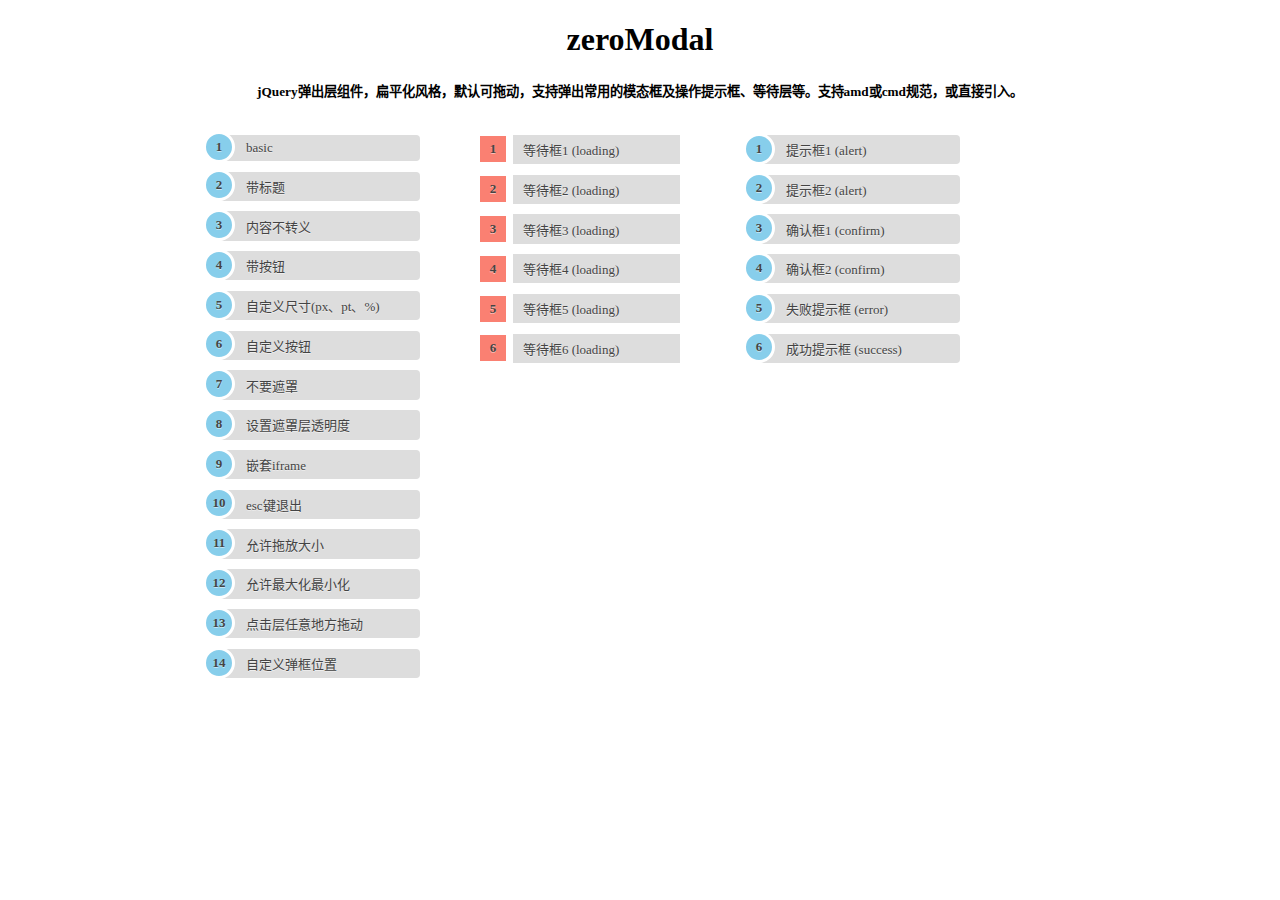
<file: zg69.cn/template/zeroModal/index.html>
<!DOCTYPE html>
<html lang="zh-CN">

<head>
    <meta charset="UTF-8" />
    <title>zeroModal demo</title>
    <link rel="stylesheet" type="text/css" href="./zeroModal.css" />
    <script src="http://www.jq22.com/jquery/jquery-1.10.2.js"></script>
    <!--<script src="./lib/mustache.js"></script>
    <script src="./zeroModal.js"></script>-->
    <script src="./zeroModal.min.js"></script>
    <style type="text/css">
    ol {
        counter-reset: li;
        list-style: none;
        *list-style: decimal;
        font: 13px 'trebuchet MS', 'lucida sans';
        padding: 0;
        margin-bottom: 4em;
        text-shadow: 0 1px 0 rgba(255, 255, 255, .5);
    }
    
    ol ol {
        margin: 0 0 0 2em;
    }
    
    .rounded-list a {
        position: relative;
        display: block;
        padding: .4em .4em .4em 2em;
        *padding: .4em;
        margin: .8em 0;
        background: #ddd;
        color: #444;
        text-decoration: none;
        border-radius: .3em;
        transition: all .3s ease-out;
    }
    
    .rounded-list a:hover {
        background: #eee;
    }
    
    .rounded-list a:hover:before {
        transform: rotate(360deg);
    }
    
    .rounded-list a:before {
        content: counter(li);
        counter-increment: li;
        position: absolute;
        left: -1.3em;
        top: 50%;
        margin-top: -1.3em;
        background: #87ceeb;
        height: 2em;
        width: 2em;
        line-height: 2em;
        border: .3em solid #fff;
        text-align: center;
        font-weight: bold;
        border-radius: 2em;
        transition: all .3s ease-out;
    }
    
    rectangle-list a {
        position: relative;
        display: block;
        padding: .4em .4em .4em .8em;
        *padding: .4em;
        margin: .5em 0 .5em 2.5em;
        background: #ddd;
        color: #444;
        text-decoration: none;
        transition: all .3s ease-out;
    }
    
    .rectangle-list a:hover {
        background: #eee;
    }
    
    .rectangle-list a:before {
        content: counter(li);
        counter-increment: li;
        position: absolute;
        left: -2.5em;
        top: 50%;
        margin-top: -1em;
        background: #fa8072;
        height: 2em;
        width: 2em;
        line-height: 2em;
        text-align: center;
        font-weight: bold;
    }
    
    .rectangle-list a:after {
        position: absolute;
        content: '';
        border: .5em solid transparent;
        left: -1em;
        top: 50%;
        margin-top: -.5em;
        transition: all .3s ease-out;
    }
    
    .rectangle-list a:hover:after {
        left: -.5em;
        border-left-color: #fa8072;
    }
    
    .rectangle-list a {
        position: relative;
        display: block;
        padding: .4em .4em .4em .8em;
        *padding: .4em;
        margin: .5em 0 .8em 2.5em;
        background: #ddd;
        color: #444;
        text-decoration: none;
        transition: all .3s ease-out;
    }
    
    .rectangle-list a:hover {
        background: #eee;
    }
    
    .rectangle-list a:before {
        content: counter(li);
        counter-increment: li;
        position: absolute;
        left: -2.5em;
        top: 50%;
        margin-top: -1em;
        background: #fa8072;
        height: 2em;
        width: 2em;
        line-height: 2em;
        text-align: center;
        font-weight: bold;
    }
    
    .rectangle-list a:after {
        position: absolute;
        content: '';
        border: .5em solid transparent;
        left: -1em;
        top: 50%;
        margin-top: -.5em;
        transition: all .3s ease-out;
    }
    
    .rectangle-list a:hover:after {
        left: -.5em;
        border-left-color: #fa8072;
    }
    </style>
</head>

<body>
    <h1 style="text-align:center">zeroModal</h1>
    <h5 style="text-align:center">jQuery弹出层组件，扁平化风格，默认可拖动，支持弹出常用的模态框及操作提示框、等待层等。支持amd或cmd规范，或直接引入。</h5>
    <div style="position:absolute;width:200px;left:220px;">
        <ol class="rounded-list">
            <li><a href="javascript:_basic()">basic</a></li>
            <li><a href="javascript:_params()">带标题</a></li>
            <li><a href="javascript:_escape()">内容不转义</a></li>
            <li><a href="javascript:_button()">带按钮</a></li>
            <li><a href="javascript:_setsize()">自定义尺寸(px、pt、%)</a></li>
            <li><a href="javascript:_custombutton()">自定义按钮</a></li>
            <li><a href="javascript:_notoverlay()">不要遮罩</a></li>
            <li><a href="javascript:_setOpacity()">设置遮罩层透明度</a></li>
            <li><a href="javascript:_iframe()">嵌套iframe</a></li>
            <li><a href="javascript:_esc()">esc键退出</a></li>
            <li><a href="javascript:_resize()">允许拖放大小</a></li>
            <li><a href="javascript:_maxmin()">允许最大化最小化</a></li>
            <li><a href="javascript:_drag()">点击层任意地方拖动</a></li>
            <li><a href="javascript:_setPosition()">自定义弹框位置</a></li>
        </ol>
    </div>
    <div style="position:absolute;width:200px;left:480px;">
        <ol class="rectangle-list">
            <li><a href="javascript:_loading(1)">等待框1 (loading)</a></li>
            <li><a href="javascript:_loading(2)">等待框2 (loading)</a></li>
            <li><a href="javascript:_loading(3)">等待框3 (loading)</a></li>
            <li><a href="javascript:_loading(4)">等待框4 (loading)</a></li>
            <li><a href="javascript:_loading(5)">等待框5 (loading)</a></li>
            <li><a href="javascript:_loading(6)">等待框6 (loading)</a></li>
            <!--<li><a href="javascript:_progress(1)">progress1</a></li>-->
        </ol>
    </div>
    <div style="position:absolute;width:200px;left:760px;">
        <ol class="rounded-list">
            <li><a href="javascript:_alert1()">提示框1 (alert)</a></li>
            <li><a href="javascript:_alert2()">提示框2 (alert)</a></li>
            <li> <a href="javascript:_confirm1()">确认框1 (confirm)</a></li>
            <li> <a href="javascript:_confirm2()">确认框2 (confirm)</a></li>
            <li> <a href="javascript:_error()">失败提示框 (error)</a></li>
            <li> <a href="javascript:_success()">成功提示框 (success)</a></li>
        </ol>
    </div>
    <script>
    function _basic() {
        zeroModal.show();
    }

    function _params() {
        zeroModal.show({
            title: 'hello world',
            content: 'this is zeroModal',
            close: false
        });
    }

    function _escape() {
        zeroModal.show({
            title: 'hello world',
            content: '<b>this is zeroModal</b>',
            escape: false
        });
    }

    function _button() {
        zeroModal.show({
            title: 'hello world',
            content: 'this is zeroModal',
            ok: true,
            cancel: true,
            okFn: function(opt) {
                console.log(opt);
                alert('clicked ok and not close');
                return false;
            }
        });
    }

    function _setsize() {
        zeroModal.show({
            title: 'hello world',
            content: 'this is zeroModal',
            width: '60%',
            height: '40%'
        });
    }

    function _notoverlay() {
        zeroModal.show({
            title: 'hello world',
            content: 'this is zeroModal',
            width: '60%',
            height: '40%',
            overlay: false
        });
    }

    function _iframe() {
        zeroModal.show({
            title: 'hello world',
            iframe: true,
            url: 'http://www.baidu.com',
            width: '80%',
            height: '80%',
            cancel: true
        });
    }

    function _esc() {
        zeroModal.show({
            title: 'hello world',
            content: 'this is zeroModal',
            esc: true
        });
    }

    function _resize() {
        zeroModal.show({
            title: 'hello world',
            content: 'this is zeroModal',
            width: '60%',
            height: '40%',
            resize: true
        });
    }

    function _maxmin() {
        zeroModal.show({
            title: 'hello world',
            content: 'this is zeroModal',
            width: '60%',
            height: '40%',
            max: true,
            min: true
        });
    }

    function _loading(type) {
        zeroModal.loading(type);
    }

    function _progress() {
        zeroModal.progress();
    }

    function _alert1() {
        zeroModal.alert('请选择数据进行操作!');
    }

    function _alert2() {
        zeroModal.alert({
            content: '操作提示!',
            contentDetail: '请选择数据后再进行操作',
            okFn: function() {
                alert('ok callback');
            }
        });
    }

    function _confirm1() {
        zeroModal.confirm("确定提交审核吗？", function() {
            alert('ok');
            //return false;
        });
    }

    function _confirm2() {
        zeroModal.confirm({
            content: '确定提交审核吗？',
            contentDetail: '提交后将不能进行修改。',
            okFn: function() {
                alert('ok');
            },
            cancelFn: function() {
                alert('cancel');
            }
        });
    }

    function _error() {
        zeroModal.error('请选择数据进行操作!');

        /*zeroModal.error({
            content: '请选择数据进行操作!',
            width: '800px'
        });*/
    }

    function _success() {
        zeroModal.success('操作成功!');
    }

    function _setOpacity() {
        zeroModal.show({
            title: 'hello world',
            content: 'this is zeroModal',
            width: '60%',
            height: '40%',
            opacity: 0.8
        });
    }

    function _drag() {
        zeroModal.show({
            title: 'hello world',
            content: 'this is zeroModal',
            dragHandle: 'container',
            ok: true
        });
    }

    function _custombutton() {
        zeroModal.show({
            title: 'hello world',
            iframe: true,
            url: 'http://www.baidu.com',
            width: '60%',
            height: '60%',
            buttons: [{
                className: 'zeromodal-btn zeromodal-btn-primary',
                name: '这是自定义按钮',
                fn: function(opt) {
                    alert(1);
                    return false;
                }
            }, {
                className: 'zeromodal-btn zeromodal-btn-default',
                name: '取消',
                fn: function(opt) {
                    alert(2);
                }
            }]
        });
    }

    function _setPosition() {
        zeroModal.show({
            title: 'hello world',
            content: 'this is zeroModal',
            top: '30px',
            left: '30px',
            width: '280px',
            height: '600px'
        });
    }
    </script>
</body>

</html>
</file>
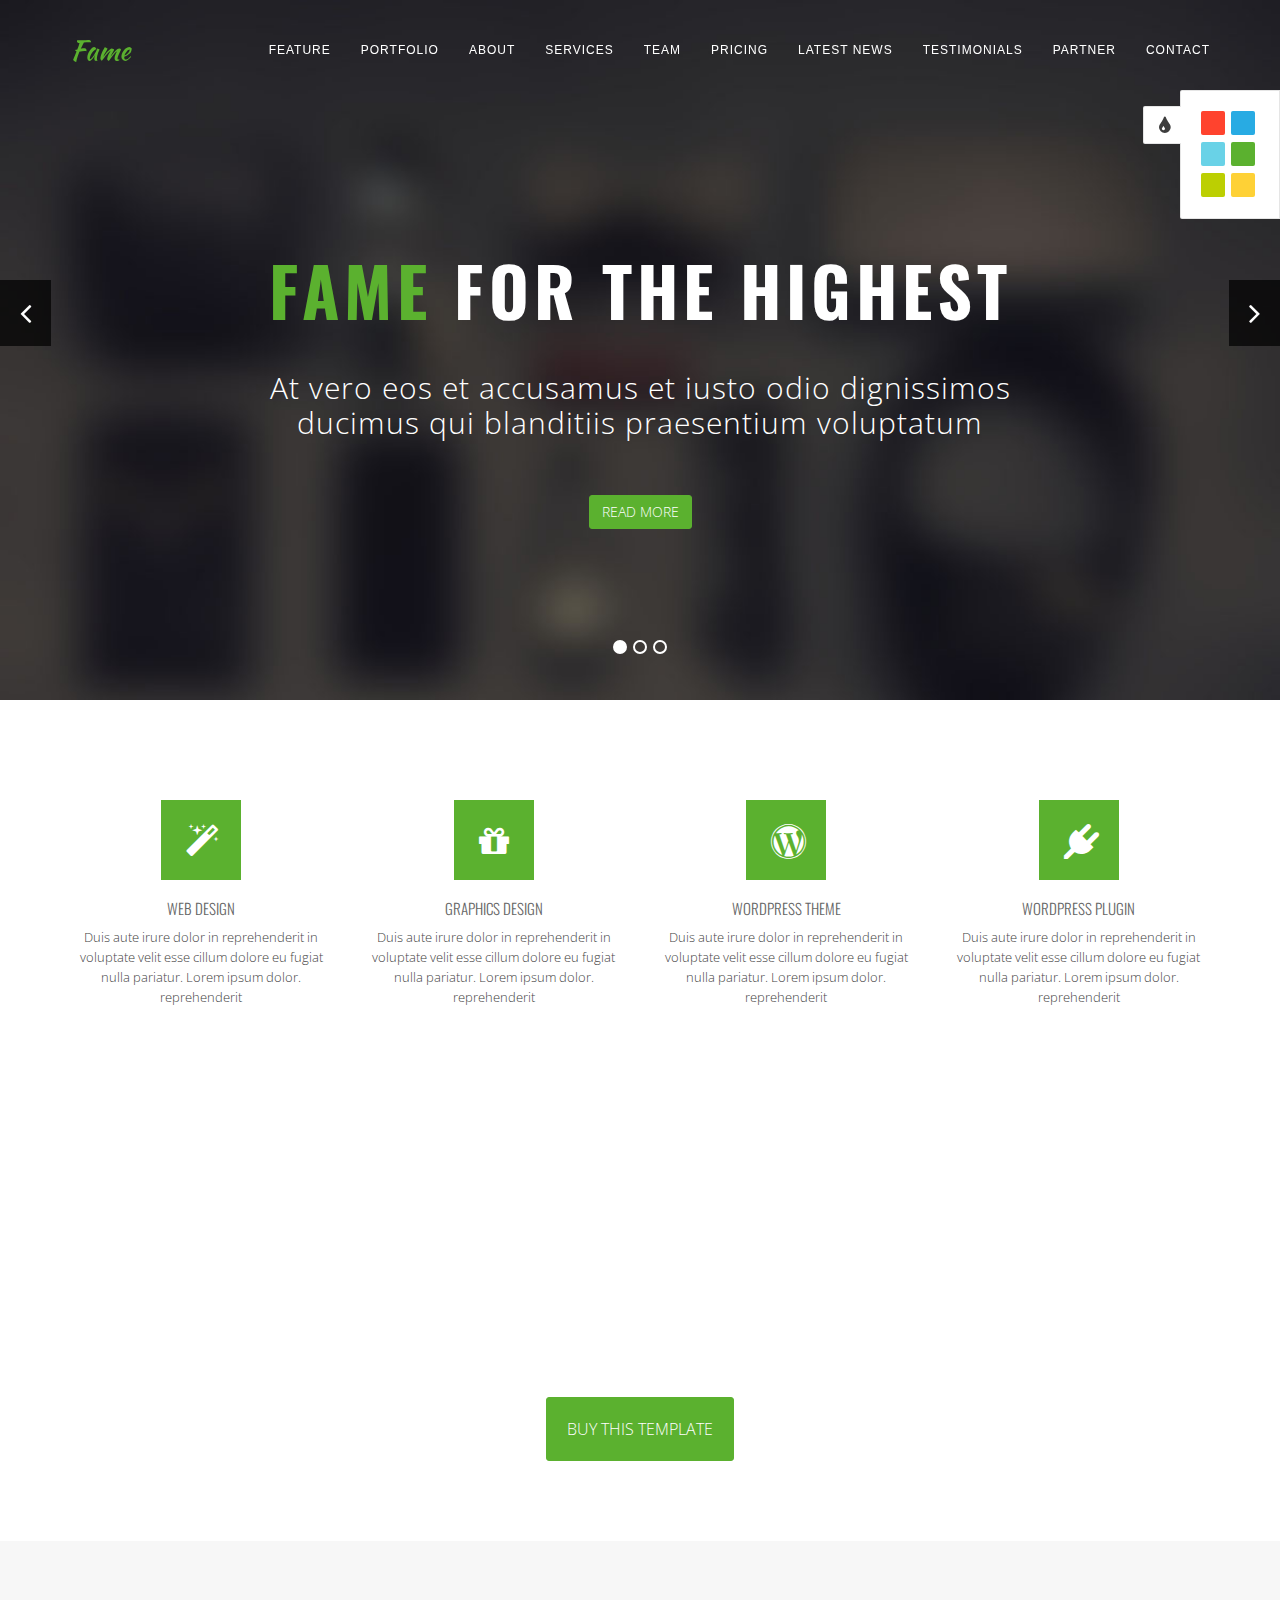
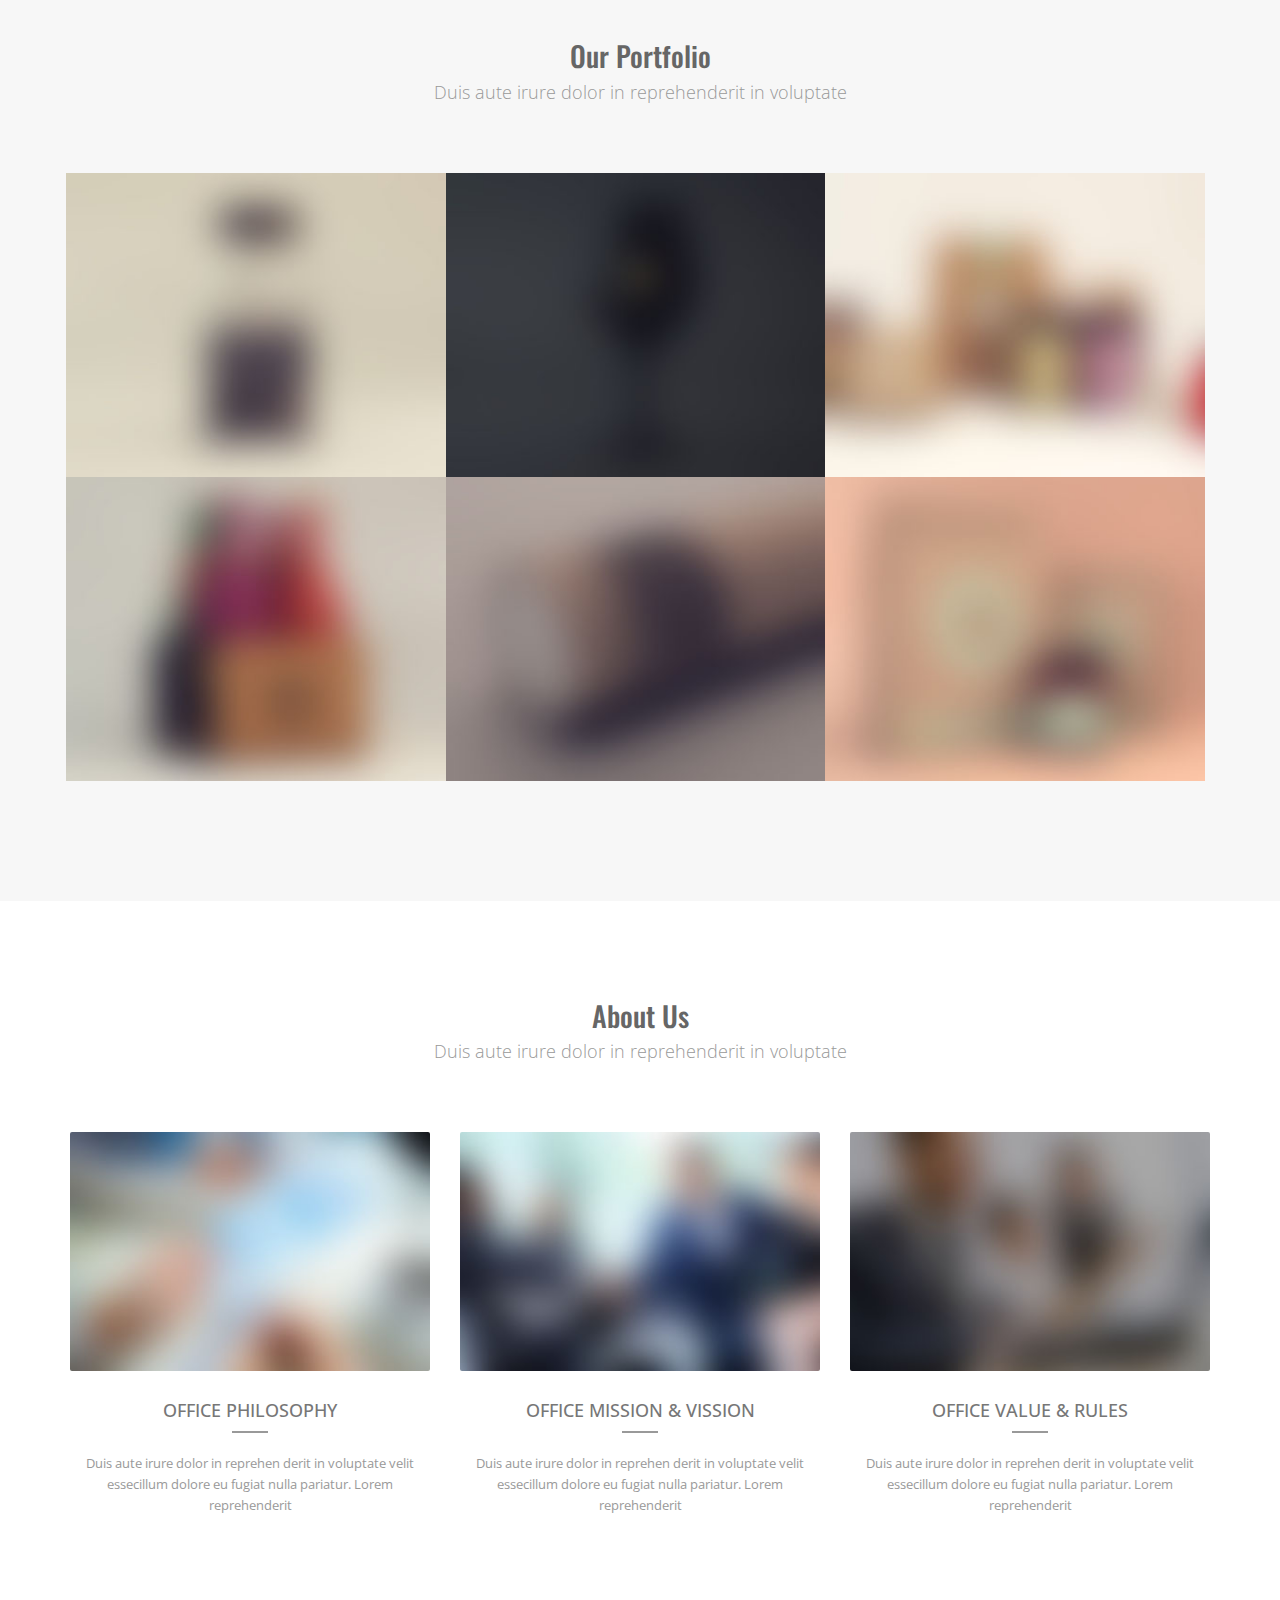
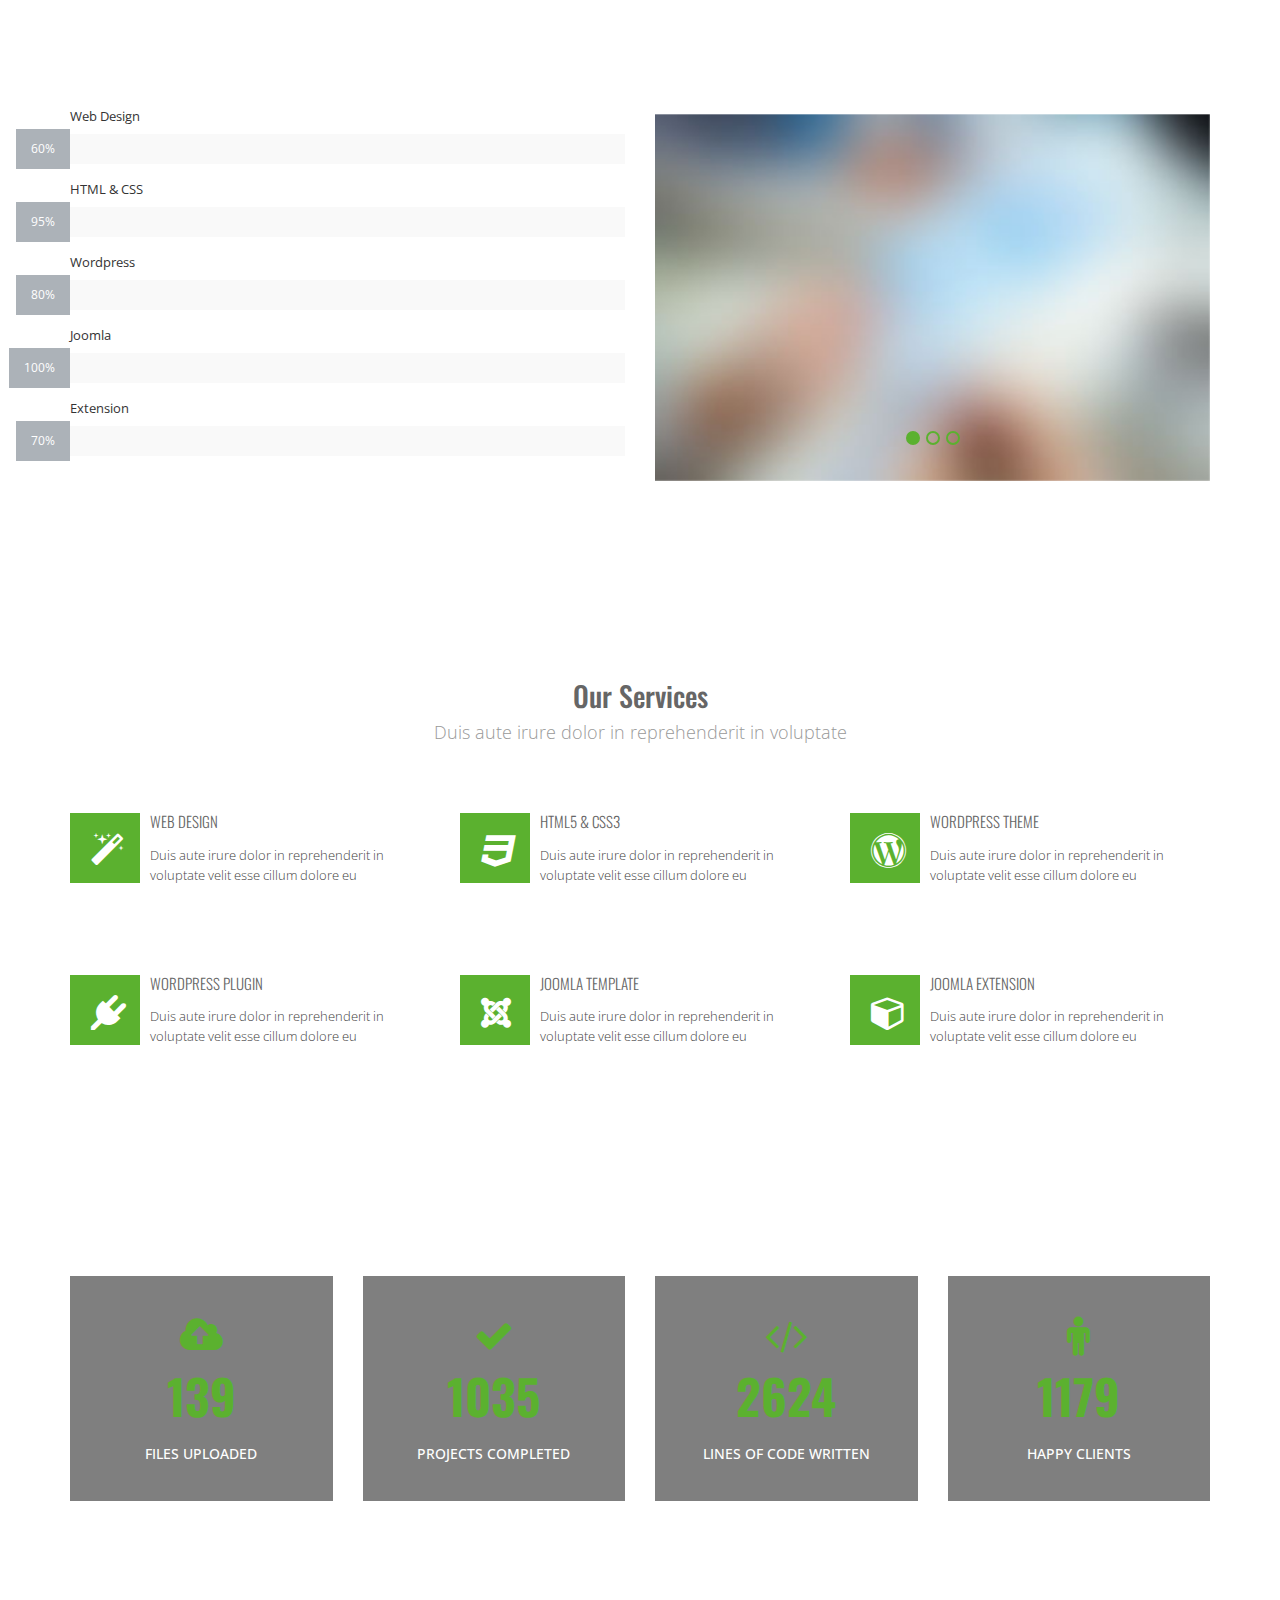
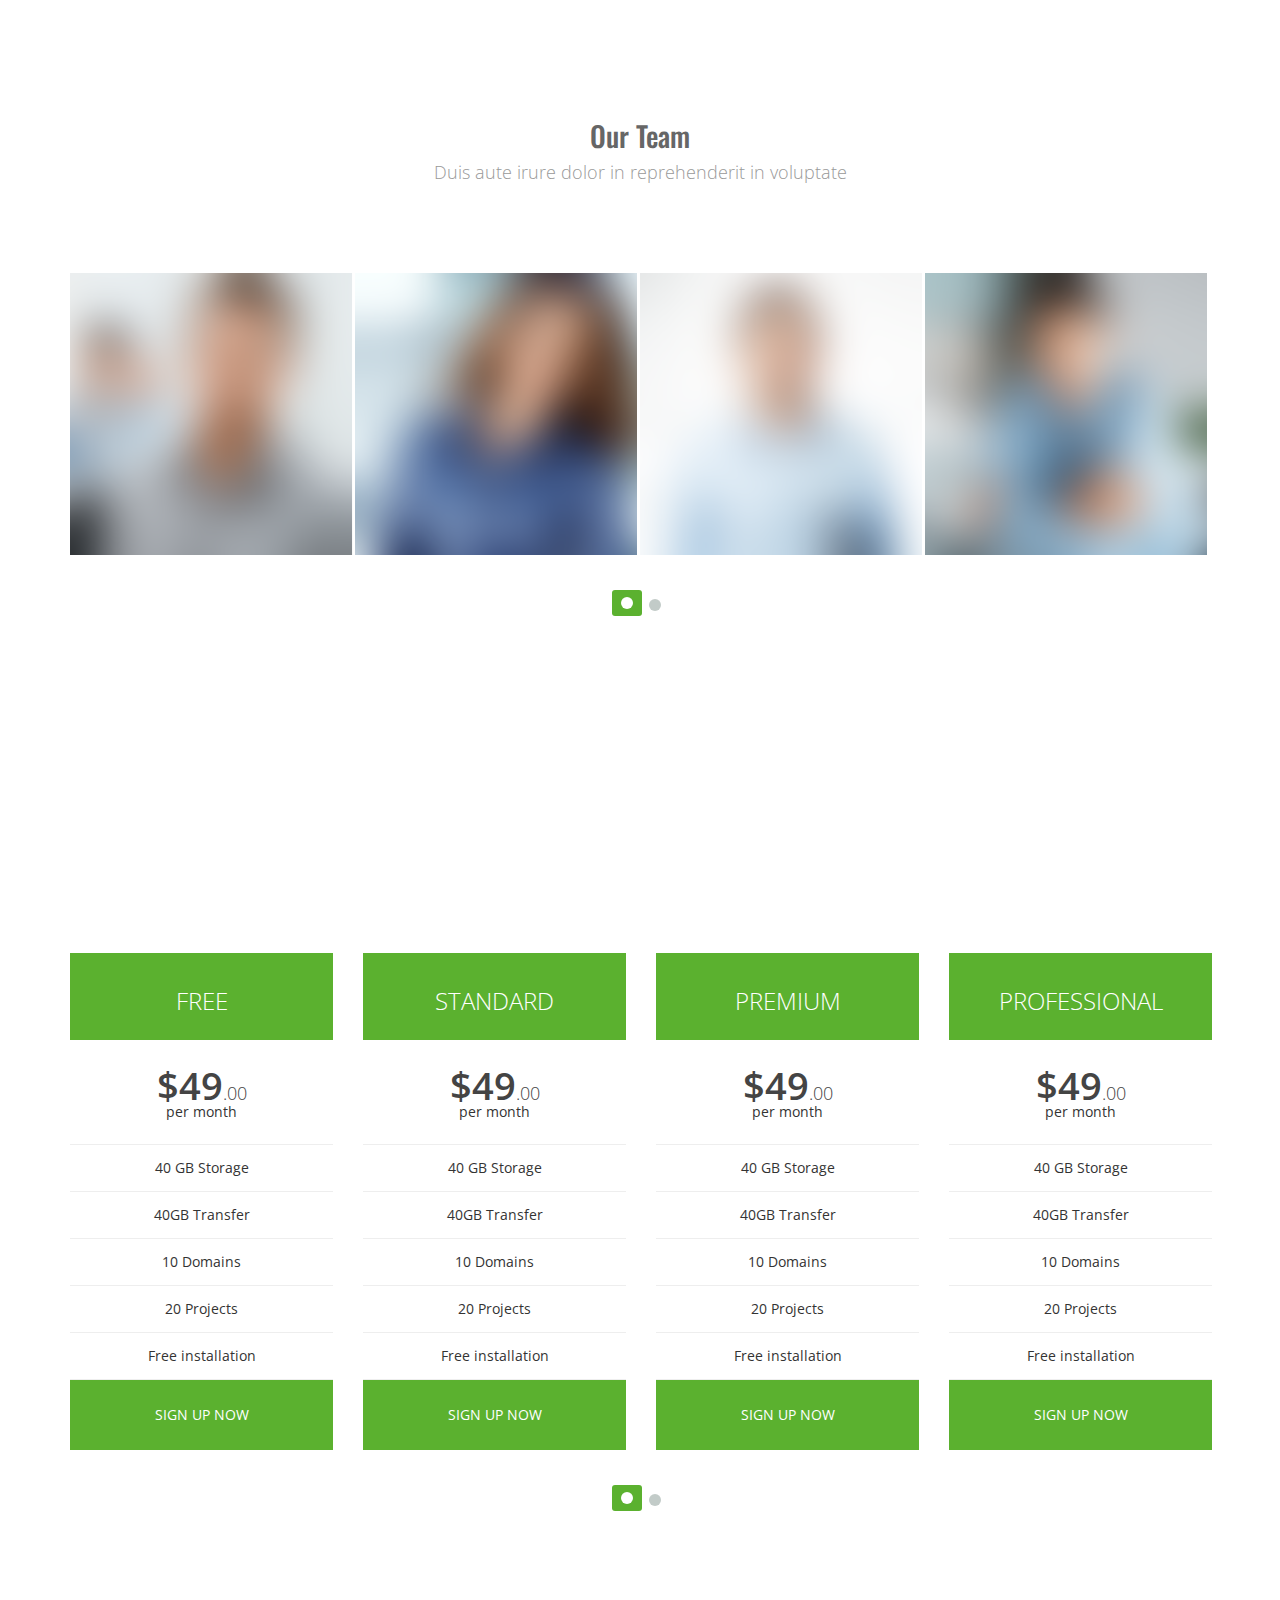
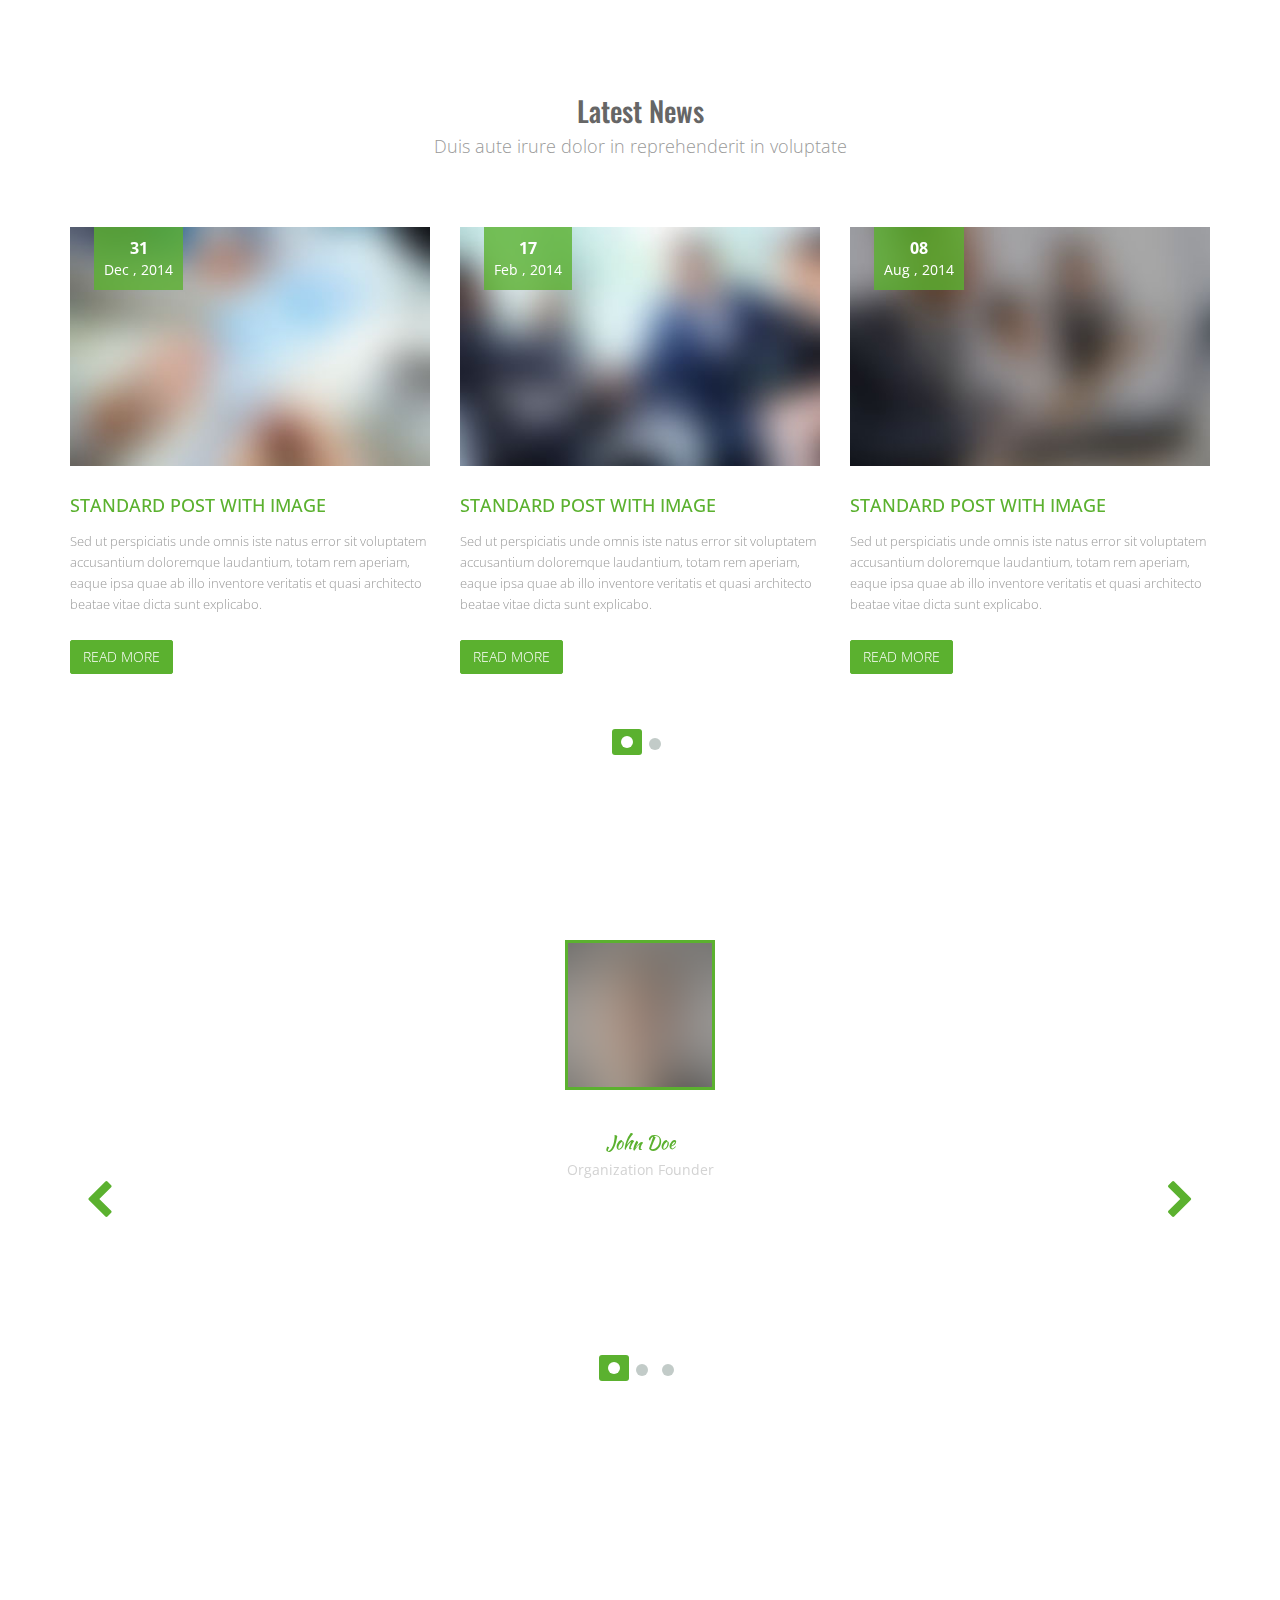
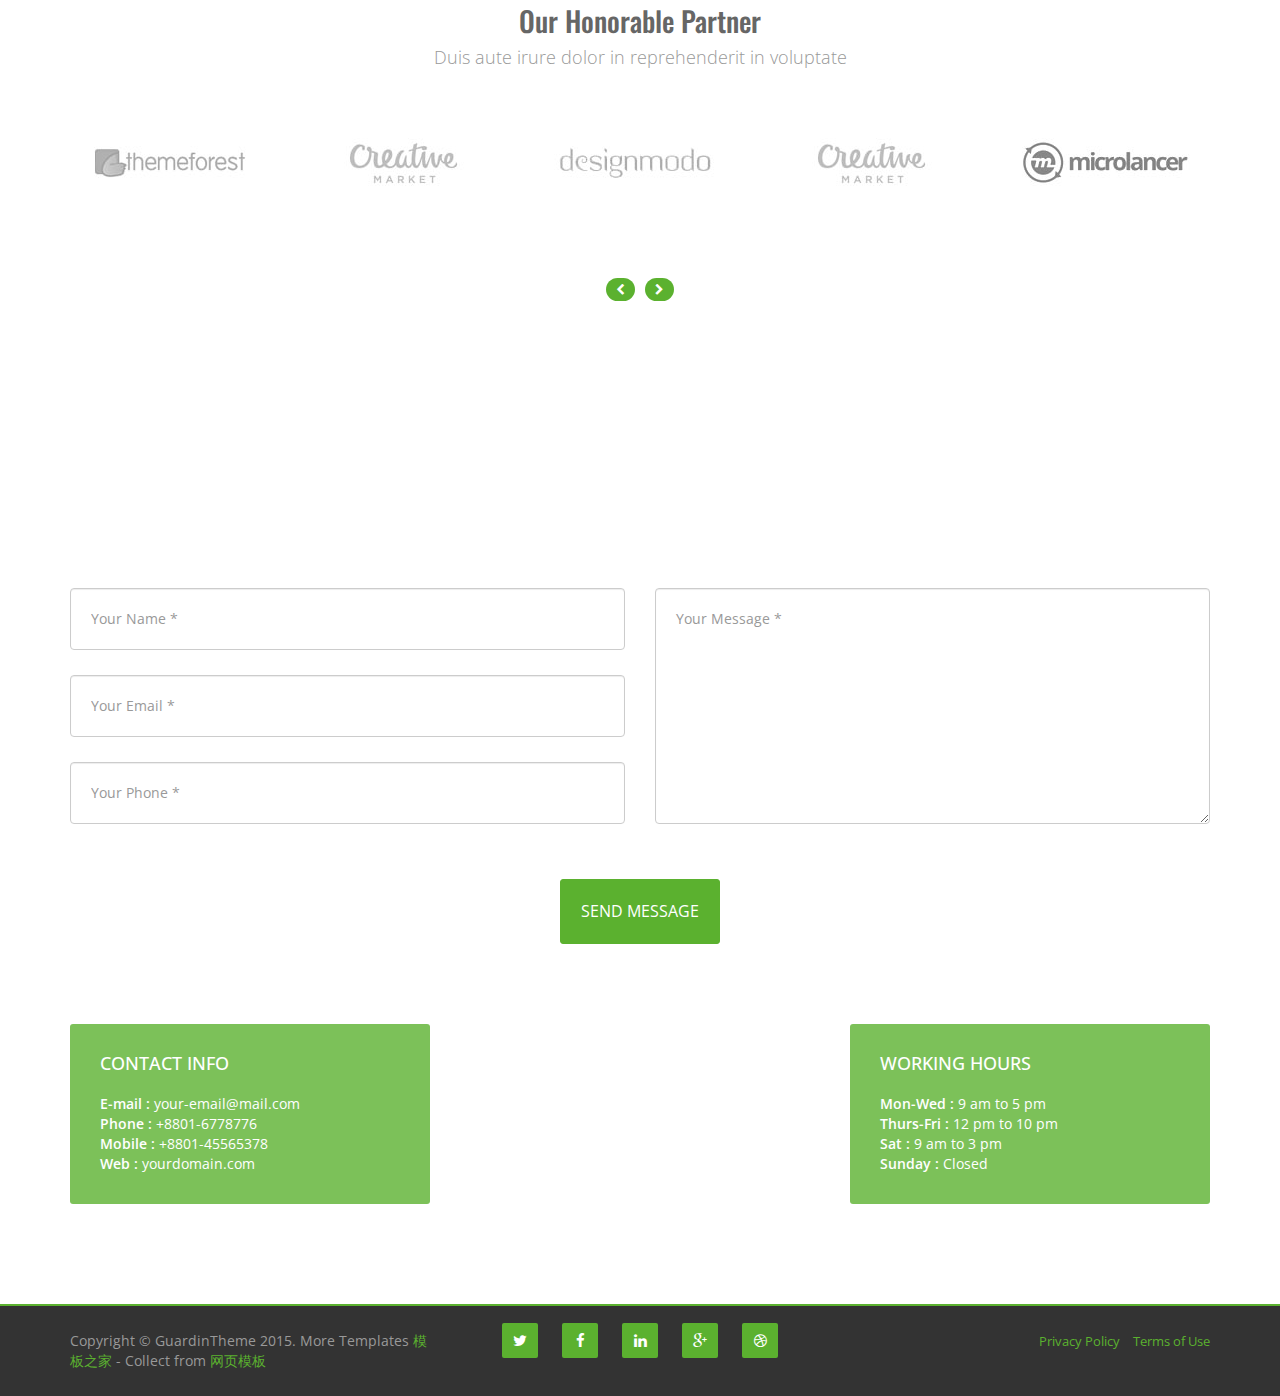
<file: zg69.cn/template/产品推广/tops_44_fame/index.html>
<!DOCTYPE html>
<html lang="en">

<head>

    <meta charset="utf-8">
    <meta http-equiv="X-UA-Compatible" content="IE=edge">
    <meta name="viewport" content="width=device-width, initial-scale=1">
    <meta name="description" content="">
    <meta name="author" content="">

    <title>Fame - One Page Multipurpose Bootstrap Theme</title>

    <!-- Bootstrap Core CSS -->
    <link href="asset/css/bootstrap.min.css" rel="stylesheet">
    
    <!-- Font Awesome CSS -->
    <link href="css/font-awesome.min.css" rel="stylesheet">
    
    
    <!-- Animate CSS -->
    <link href="css/animate.css" rel="stylesheet" >
    
    <!-- Owl-Carousel -->
    <link rel="stylesheet" href="css/owl.carousel.css" >
    <link rel="stylesheet" href="css/owl.theme.css" >
    <link rel="stylesheet" href="css/owl.transitions.css" >

    <!-- Custom CSS -->
    <link href="css/style.css" rel="stylesheet">
    <link href="css/responsive.css" rel="stylesheet">
    
    <!-- Colors CSS -->
    <link rel="stylesheet" type="text/css" href="css/color/green.css">
    
    
    
    <!-- Colors CSS -->
    <link rel="stylesheet" type="text/css" href="css/color/green.css" title="green">
    <link rel="stylesheet" type="text/css" href="css/color/light-red.css" title="light-red">
    <link rel="stylesheet" type="text/css" href="css/color/blue.css" title="blue">
    <link rel="stylesheet" type="text/css" href="css/color/light-blue.css" title="light-blue">
    <link rel="stylesheet" type="text/css" href="css/color/yellow.css" title="yellow">
    <link rel="stylesheet" type="text/css" href="css/color/light-green.css" title="light-green">

    <!-- Custom Fonts -->
    <link href='http://fonts.googleapis.com/css?family=Kaushan+Script' rel='stylesheet' type='text/css'>
    
    
    <!-- Modernizer js -->
    <script src="js/modernizr.custom.js"></script>

    
    <!--[if lt IE 9]>
        <script src="https://oss.maxcdn.com/libs/html5shiv/3.7.0/html5shiv.js"></script>
        <script src="https://oss.maxcdn.com/libs/respond.js/1.4.2/respond.min.js"></script>
    <![endif]-->

</head>

<body class="index">
    
    
    <!-- Styleswitcher
================================================== -->
        <div class="colors-switcher">
            <a id="show-panel" class="hide-panel"><i class="fa fa-tint"></i></a>        
                <ul class="colors-list">
                    <li><a title="Light Red" onClick="setActiveStyleSheet('light-red'); return false;" class="light-red"></a></li>
                    <li><a title="Blue" class="blue" onClick="setActiveStyleSheet('blue'); return false;"></a></li>
                    <li class="no-margin"><a title="Light Blue" onClick="setActiveStyleSheet('light-blue'); return false;" class="light-blue"></a></li>
                    <li><a title="Green" class="green" onClick="setActiveStyleSheet('green'); return false;"></a></li>
                    
                    <li class="no-margin"><a title="light-green" class="light-green" onClick="setActiveStyleSheet('light-green'); return false;"></a></li>
                    <li><a title="Yellow" class="yellow" onClick="setActiveStyleSheet('yellow'); return false;"></a></li>
                    
                </ul>

        </div>  
<!-- Styleswitcher End
================================================== -->

    <!-- Navigation -->
    <nav class="navbar navbar-default navbar-fixed-top">
        <div class="container">
            <!-- Brand and toggle get grouped for better mobile display -->
            <div class="navbar-header page-scroll">
                <button type="button" class="navbar-toggle" data-toggle="collapse" data-target="#bs-example-navbar-collapse-1">
                    <span class="sr-only">Toggle navigation</span>
                    <span class="icon-bar"></span>
                    <span class="icon-bar"></span>
                    <span class="icon-bar"></span>
                </button>
                <a class="navbar-brand page-scroll" href="#page-top">Fame</a>
            </div>

            <!-- Collect the nav links, forms, and other content for toggling -->
            <div class="collapse navbar-collapse" id="bs-example-navbar-collapse-1">
                <ul class="nav navbar-nav navbar-right">
                    <li class="hidden">
                        <a href="#page-top"></a>
                    </li>
                    <li>
                        <a class="page-scroll" href="#feature">Feature</a>
                    </li>
                    <li>
                        <a class="page-scroll" href="#portfolio">Portfolio</a>
                    </li>
                    <li>
                        <a class="page-scroll" href="#about-us">About</a>
                    </li>
                    <li>
                        <a class="page-scroll" href="#service">Services</a>
                    </li>
                    <li>
                        <a class="page-scroll" href="#team">Team</a>
                    </li>
                    <li>
                        <a class="page-scroll" href="#pricing">Pricing</a>
                    </li>
                    <li>
                        <a class="page-scroll" href="#latest-news">Latest News</a>
                    </li>
                    <li>
                        <a class="page-scroll" href="#testimonial">Testimonials</a>
                    </li>
                    <li>
                        <a class="page-scroll" href="#partner">Partner</a>
                    </li>
                    <li>
                        <a class="page-scroll" href="#contact">Contact</a>
                    </li>
                </ul>
            </div>
            <!-- /.navbar-collapse -->
        </div>
        <!-- /.container-fluid -->
    </nav>

    
    
    
    <!-- Start Home Page Slider -->
    <section id="page-top">
        <!-- Carousel -->
        <div id="main-slide" class="carousel slide" data-ride="carousel">

            <!-- Indicators -->
            <ol class="carousel-indicators">
                <li data-target="#main-slide" data-slide-to="0" class="active"></li>
                <li data-target="#main-slide" data-slide-to="1"></li>
                <li data-target="#main-slide" data-slide-to="2"></li>
            </ol>
            <!--/ Indicators end-->

            <!-- Carousel inner -->
            <div class="carousel-inner">
                <div class="item active">
                    <img class="img-responsive" src="images/header-bg-1.jpg" alt="slider">
                    <div class="slider-content">
                        <div class="col-md-12 text-center">
                            <h1 class="animated3">
                                <span><strong>Fame</strong> for the highest</span>
                            </h1>
                            <p class="animated2">At vero eos et accusamus et iusto odio dignissimos<br> ducimus qui blanditiis praesentium voluptatum</p>	
                            <a href="#feature" class="page-scroll btn btn-primary animated1">Read More</a>
                        </div>
                    </div>
                </div>
                <!--/ Carousel item end -->
                
                <div class="item">
                    <img class="img-responsive" src="images/header-back.png" alt="slider">
                    
                    <div class="slider-content">
                        <div class="col-md-12 text-center">
                            <h1 class="animated1">
                    		  <span>Welcome to <strong>Fame</strong></span>
                    	    </h1>
                            <p class="animated2">Generate a flood of new business with the<br> power of a digital media platform</p>
                            <a href="#feature" class="page-scroll btn btn-primary animated3">Read More</a>
                        </div>
                    </div>
                </div>
                <!--/ Carousel item end -->
                
                <div class="item">
                    <img class="img-responsive" src="images//galaxy.jpg" alt="slider">
                    <div class="slider-content">
                        <div class="col-md-12 text-center">
                            <h1 class="animated2">
                                <span>The way of <strong>Success</strong></span>
                            </h1>
                            <p class="animated1">At vero eos et accusamus et iusto odio dignissimos<br> ducimus qui blanditiis praesentium voluptatum</p>	
                             <a class="animated3 slider btn btn-primary btn-min-block" href="#">Get Now</a><a class="animated3 slider btn btn-default btn-min-block" href="#">Live Demo</a>
                                
                        </div>
                    </div>
                </div>
                <!--/ Carousel item end -->
            </div>
            <!-- Carousel inner end-->

            <!-- Controls -->
            <a class="left carousel-control" href="#main-slide" data-slide="prev">
                <span><i class="fa fa-angle-left"></i></span>
            </a>
            <a class="right carousel-control" href="#main-slide" data-slide="next">
                <span><i class="fa fa-angle-right"></i></span>
            </a>
        </div>
        <!-- /carousel -->
    </section>
    <!-- End Home Page Slider -->

    
    
    <!-- Start Feature Section -->
        <section id="feature" class="feature-section">
            <div class="container">
                <div class="row">
                    <div class="col-md-3 col-sm-6 col-xs-12">
                        <div class="feature">
                            <i class="fa fa-magic"></i>
                            <div class="feature-content">
                                <h4>Web Design</h4>
                                <p>Duis aute irure dolor in reprehenderit in voluptate velit esse cillum dolore eu fugiat nulla pariatur. Lorem ipsum dolor. reprehenderit</p>
                            </div>
                        </div>
                    </div><!-- /.col-md-3 -->
                    <div class="col-md-3 col-sm-6 col-xs-12">
                        <div class="feature">
                            <i class="fa fa-gift"></i>
                            <div class="feature-content">
                                <h4>Graphics Design</h4>
                                <p>Duis aute irure dolor in reprehenderit in voluptate velit esse cillum dolore eu fugiat nulla pariatur. Lorem ipsum dolor. reprehenderit</p>
                            </div>
                        </div>
                    </div><!-- /.col-md-3 -->
                    <div class="col-md-3 col-sm-6 col-xs-12">
                        <div class="feature">
                            <i class="fa fa-wordpress"></i>
                            <div class="feature-content">
                                <h4>Wordpress Theme</h4>
                                <p>Duis aute irure dolor in reprehenderit in voluptate velit esse cillum dolore eu fugiat nulla pariatur. Lorem ipsum dolor. reprehenderit</p>
                            </div>
                        </div>
                    </div><!-- /.col-md-3 -->
                    <div class="col-md-3 col-sm-6 col-xs-12">
                        <div class="feature">
                            <i class="fa fa-plug"></i>
                            <div class="feature-content">
                                <h4>Wordpress Plugin</h4>
                                <p>Duis aute irure dolor in reprehenderit in voluptate velit esse cillum dolore eu fugiat nulla pariatur. Lorem ipsum dolor. reprehenderit</p>
                            </div>
                        </div>
                    </div>
                </div><!-- /.row -->
            
            </div><!-- /.container -->
        </section>
        <!-- End Feature Section -->
    
    
    <!-- Start Call to Action Section -->
    <section class="call-to-action">
        <div class="container">
            <div class="row">
                <div class="col-md-12">
                    <h1>Libero tempore soluta nobis est eligendi</br> optio cumque nihil impedit minus id quod maxime </br>placeat facere possimus, omnis voluptas assumenda est</h1>
                    <button type="submit" class="btn btn-primary">Buy This Template</button>
                </div>
            </div>
        </div>
    </section>
    <!-- End Call to Action Section -->
    
    
    
    <!-- Start Portfolio Section -->
        <section id="portfolio" class="portfolio-section-1">
            <div class="container">
                <div class="row">
                    <div class="col-md-12">
                        <div class="section-title text-center">
                            <h3>Our Portfolio</h3>
                            <p>Duis aute irure dolor in reprehenderit in voluptate</p>
                        </div>                        
                    </div>
                </div>
                <div class="row">
                    <div class="col-md-12">
                        
                        <!-- Start Portfolio items -->
                        <ul id="portfolio-list">
                            <li>
                                <div class="portfolio-item">
                                    <img src="images/portfolio/img1.jpg" class="img-responsive" alt="" />
                                    <div class="portfolio-caption">
                                        <h4>Portfolio Title</h4>
                                        <a href="#portfolio-modal" data-toggle="modal" class="link-1"><i class="fa fa-magic"></i></a>
                                        <a href="#" class="link-2"><i class="fa fa-link"></i></a>
                                    </div>
                                </div>
                            </li>
                            <li>
                                <div class="portfolio-item">
                                    <img src="images/portfolio/img2.jpg" class="img-responsive" alt="" />
                                    <div class="portfolio-caption">
                                        <h4>Portfolio Title</h4>
                                        <a href="#portfolio-modal" data-toggle="modal" class="link-1"><i class="fa fa-magic"></i></a>
                                        <a href="#" class="link-2"><i class="fa fa-link"></i></a>
                                    </div>
                                </div>
                            </li>
                            <li>
                                <div class="portfolio-item">
                                    <img src="images/portfolio/img3.jpg" class="img-responsive" alt="" />
                                    <div class="portfolio-caption">
                                        <h4>Portfolio Title</h4>
                                        <a href="#portfolio-modal" data-toggle="modal" class="link-1"><i class="fa fa-magic"></i></a>
                                        <a href="#" class="link-2"><i class="fa fa-link"></i></a>
                                    </div>
                                </div>
                            </li>
                            <li>
                                <div class="portfolio-item">
                                    <img src="images/portfolio/img4.jpg" class="img-responsive" alt="" />
                                    <div class="portfolio-caption">
                                        <h4>Portfolio Title</h4>
                                        <a href="#portfolio-modal" data-toggle="modal" class="link-1"><i class="fa fa-magic"></i></a>
                                        <a href="#" class="link-2"><i class="fa fa-link"></i></a>
                                    </div>
                                </div>
                            </li>
                            <li>
                                <div class="portfolio-item">
                                    <img src="images/portfolio/img5.jpg" class="img-responsive" alt="" />
                                    <div class="portfolio-caption">
                                        <h4>Portfolio Title</h4>
                                        <a href="#portfolio-modal" data-toggle="modal" class="link-1"><i class="fa fa-magic"></i></a>
                                        <a href="#" class="link-2"><i class="fa fa-link"></i></a>
                                    </div>
                                </div>
                            </li>
                            <li>
                                <div class="portfolio-item">
                                    <img src="images/portfolio/img6.jpg" class="img-responsive" alt="" />
                                    <div class="portfolio-caption">
                                        <h4>Portfolio Title</h4>
                                        <a href="#portfolio-modal" data-toggle="modal" class="link-1"><i class="fa fa-magic"></i></a>
                                        <a href="#" class="link-2"><i class="fa fa-link"></i></a>
                                    </div>
                                </div>
                            </li>
                            
                            
                        </ul>
                        <!-- End Portfolio items -->
                    </div>
                </div>
            </div>
        </section>
        <!-- End Portfolio Section -->
    
    <!-- Start Portfolio Modal Section -->
        <div class="section-modal modal fade" id="portfolio-modal" tabindex="-1" role="dialog" aria-hidden="true">
            <div class="modal-content">
                <div class="close-modal" data-dismiss="modal">
                    <div class="lr">
                        <div class="rl">
                        </div>
                    </div>
                </div>
                
                <div class="container">
                    <div class="row">
                        <div class="section-title text-center">
                            <h3>Portfolio Details</h3>
                            <p>Duis aute irure dolor in reprehenderit in voluptate</p>
                        </div>
                    </div>
                    <div class="row">
                        
                        <div class="col-md-6">
                            <img src="images/portfolio/img1.jpg" class="img-responsive" alt="..">
                        </div>
                        <div class="col-md-6">
                            <img src="images/portfolio/img1.jpg" class="img-responsive" alt="..">
                        </div>
                        
                    </div><!-- /.row -->
                </div>                
            </div>
        </div>
        <!-- End Portfolio Modal Section -->
    
    
    <!-- Start About Us Section -->
    <section id="about-us" class="about-us-section-1">
        <div class="container">
            <div class="row">
                <div class="col-md-12 col-sm-12">
                    <div class="section-title text-center">
                            <h3>About Us</h3>
                            <p>Duis aute irure dolor in reprehenderit in voluptate</p>
                        </div>
                </div>
            </div>
            <div class="row">
                
                <div class="col-md-4">
                    <div class="welcome-section text-center">
                        <img src="images/about-01.jpg" class="img-responsive" alt="..">
                        <h4>Office Philosophy</h4>
                        <div class="border"></div>
                        <p>Duis aute irure dolor in reprehen derit in voluptate velit essecillum dolore eu fugiat nulla pariatur. Lorem reprehenderit</p>
                    </div>
                </div>
                
                <div class="col-md-4">
                    <div class="welcome-section text-center">
                        <img src="images/about-02.jpg" class="img-responsive" alt="..">
                        <h4>Office Mission & Vission</h4>
                        <div class="border"></div>
                        <p>Duis aute irure dolor in reprehen derit in voluptate velit essecillum dolore eu fugiat nulla pariatur. Lorem reprehenderit</p>
                    </div>
                </div>
                
                <div class="col-md-4">
                    <div class="welcome-section text-center">
                        <img src="images/about-03.jpg" class="img-responsive" alt="..">
                        <h4>Office Value & Rules</h4>
                        <div class="border"></div>
                        <p>Duis aute irure dolor in reprehen derit in voluptate velit essecillum dolore eu fugiat nulla pariatur. Lorem reprehenderit</p>
                    </div>
                </div>
                
            </div><!-- /.row -->            
            
        </div><!-- /.container -->
    </section>
    <!-- End About Us Section -->

	<div class="copyrights">Collect from <a href="http://www.cssmoban.com/" >手机网站模板</a></div>
    <!-- Start About Us Section 2 -->
    <div class="about-us-section-2">
        <div class="container">
            <div class="row">
                
                <div class="col-md-6">
                    <div class="skill-shortcode">
                        
                        <!-- Progress Bar -->
                        <div class="skill">
                            <p>Web Design</p>          
                            <div class="progress">         
                                <div class="progress-bar" role="progressbar"  data-percentage="60">
                                    <span class="progress-bar-span" >60%</span>
                                    <span class="sr-only">60% Complete</span>
                                </div>
                            </div>  
                        </div>
                        
                        <!-- Progress Bar -->
                        <div class="skill">
                            <p>HTML & CSS</p>          
                            <div class="progress">         
                                <div class="progress-bar" role="progressbar"  data-percentage="95">
                                    <span class="progress-bar-span" >95%</span>
                                    <span class="sr-only">95% Complete</span>
                                </div>
                            </div>  
                        </div>
                        
                        <!-- Progress Bar -->
                        <div class="skill">
                            <p>Wordpress</p>          
                            <div class="progress">         
                                <div class="progress-bar" role="progressbar"  data-percentage="80">
                                    <span class="progress-bar-span" >80%</span>
                                    <span class="sr-only">80% Complete</span>
                                </div>
                            </div>  
                        </div>
                        
                        <!-- Progress Bar -->
                        <div class="skill">
                            <p>Joomla</p>          
                            <div class="progress">         
                                <div class="progress-bar" role="progressbar"  data-percentage="100">
                                    <span class="progress-bar-span" >100%</span>
                                    <span class="sr-only">100% Complete</span>
                                </div>
                            </div>  
                        </div>
                        
                        <!-- Progress Bar -->
                        <div class="skill">
                            <p>Extension</p>          
                            <div class="progress">         
                                <div class="progress-bar" role="progressbar"  data-percentage="70">
                                    <span class="progress-bar-span" >70%</span>
                                    <span class="sr-only">70% Complete</span>
                                </div>
                            </div>  
                        </div>
                                                            
                    </div>
                </div>
                
                <div class="col-md-6">
                    <div id="carousel-example-generic" class="carousel slide about-slide" data-ride="carousel">
                        <!-- Indicators -->
                        <ol class="carousel-indicators">
                            <li data-target="#carousel-example-generic" data-slide-to="0" class="active"></li>
                            <li data-target="#carousel-example-generic" data-slide-to="1"></li>
                            <li data-target="#carousel-example-generic" data-slide-to="2"></li>
                        </ol>

                        <!-- Wrapper for slides -->
                        <div class="carousel-inner">
                            <div class="item active">
                                <img src="images/about-01.jpg" alt="">
                            </div>
                            <div class="item">
                                <img src="images/about-02.jpg" alt="">
                            </div>
                            <div class="item">
                                <img src="images/about-03.jpg" alt="">
                            </div>
    
                        </div>
  
                    </div>
                </div>
                
            </div>
        </div>
    </div>
    <!-- Start About Us Section 2 -->


    


    <!-- Start Feature Section -->
        <section id="service" class="services-section">
            <div class="container">
                <div class="row">
                    <div class="col-md-12">
                        <div class="section-title text-center">
                            <h3>Our Services</h3>
                            <p>Duis aute irure dolor in reprehenderit in voluptate</p>
                        </div>
                    </div>
                </div>
                <div class="row">
                    <div class="col-md-4 col-sm-6 col-xs-12">
                        <div class="feature-2">
                            <div class="media">
                                <div class="pull-left">
                                    <i class="fa fa-magic"></i>
                                    <div class="border"></div>
                                </div>
                                <div class="media-body">
                                    <h4 class="media-heading">Web Design</h4>
                                    <p>Duis aute irure dolor in reprehenderit in voluptate velit esse cillum dolore eu</p>
                                </div>
                            </div>
                        </div>
                    </div><!-- /.col-md-4 -->
                    <div class="col-md-4 col-sm-6 col-xs-12">
                        <div class="feature-2">
                            <div class="media">
                                <div class="pull-left">
                                    <i class="fa fa-css3"></i>
                                    <div class="border"></div>
                                </div>
                                <div class="media-body">
                                    <h4 class="media-heading">HTML5 & CSS3</h4>
                                    <p>Duis aute irure dolor in reprehenderit in voluptate velit esse cillum dolore eu</p>
                                </div>
                            </div>
                        </div>
                    </div><!-- /.col-md-4 -->
                    <div class="col-md-4 col-sm-6 col-xs-12">
                        <div class="feature-2">
                            <div class="media">
                                <div class="pull-left">
                                    <i class="fa fa-wordpress"></i>
                                    <div class="border"></div>
                                </div>
                                <div class="media-body">
                                    <h4 class="media-heading">Wordpress Theme</h4>
                                    <p>Duis aute irure dolor in reprehenderit in voluptate velit esse cillum dolore eu</p>
                                </div>
                            </div>
                        </div>
                    </div><!-- /.col-md-4 -->
                    <div class="col-md-4 col-sm-6 col-xs-12">
                        <div class="feature-2">
                            <div class="media">
                                <div class="pull-left">
                                    <i class="fa fa-plug"></i>
                                    <div class="border"></div>
                                </div>
                                <div class="media-body">
                                    <h4 class="media-heading">Wordpress Plugin</h4>
                                    <p>Duis aute irure dolor in reprehenderit in voluptate velit esse cillum dolore eu</p>
                                </div>
                            </div>
                        </div>
                    </div><!-- /.col-md-4 -->
                    <div class="col-md-4 col-sm-6 col-xs-12">
                        <div class="feature-2">
                            <div class="media">
                                <div class="pull-left">
                                    <i class="fa fa-joomla"></i>
                                    <div class="border"></div>
                                </div>
                                <div class="media-body">
                                    <h4 class="media-heading">Joomla Template</h4>
                                    <p>Duis aute irure dolor in reprehenderit in voluptate velit esse cillum dolore eu</p>
                                </div>
                            </div>
                        </div>
                    </div><!-- /.col-md-4 -->
                    <div class="col-md-4 col-sm-6 col-xs-12">
                        <div class="feature-2">
                            <div class="media">
                                <div class="pull-left">
                                    <i class="fa fa-cube"></i>
                                    <div class="border"></div>
                                </div>
                                <div class="media-body">
                                    <h4 class="media-heading">Joomla Extension</h4>
                                    <p>Duis aute irure dolor in reprehenderit in voluptate velit esse cillum dolore eu</p>
                                </div>
                            </div>
                        </div>
                    </div><!-- /.col-md-4 -->
                    
                </div><!-- /.row -->
            
            </div><!-- /.container -->
        </section>
        <!-- End Feature Section -->
    
    
    
    <!-- Start Fun Facts Section -->
    <section class="fun-facts">
        <div class="container">
            <div class="row">
                <div class="col-xs-12 col-sm-6 col-md-3">
                      <div class="counter-item">
                        <i class="fa fa-cloud-upload"></i>
                        <div class="timer" id="item1" data-to="991" data-speed="5000"></div>
                        <h5>Files uploaded</h5>                               
                      </div>
                    </div>  
                    <div class="col-xs-12 col-sm-6 col-md-3">
                      <div class="counter-item">
                        <i class="fa fa-check"></i>
                        <div class="timer" id="item2" data-to="7394" data-speed="5000"></div>
                        <h5>Projects completed</h5>                               
                      </div>
                    </div>
                    <div class="col-xs-12 col-sm-6 col-md-3">
                      <div class="counter-item">
                        <i class="fa fa-code"></i>
                        <div class="timer" id="item3" data-to="18745" data-speed="5000"></div>
                        <h5>Lines of code written</h5>                               
                      </div>
                    </div>
                    <div class="col-xs-12 col-sm-6 col-md-3">
                      <div class="counter-item">
                        <i class="fa fa-male"></i>
                        <div class="timer" id="item4" data-to="8423" data-speed="5000"></div>
                        <h5>Happy clients</h5>                               
                      </div>
                    </div>
            </div>
        </div>
    </section>
    <!-- End Fun Facts Section -->



    <!-- Start Team Member Section -->
    <section id="team" class="team-member-section">
        <div class="container">
            <div class="row">
                <div class="col-md-12 col-sm-12">
                    <div class="section-title text-center">
                            <h3>Our Team</h3>
                            <p>Duis aute irure dolor in reprehenderit in voluptate</p>
                        </div>
                </div>
            </div>
            
            <div class="row">
                <div class="col-md-12">
                    <div id="team-section">
                    
                        
                
                

                                <div class="our-team">

                                    <div class="team-member">
                                        <img src="images/team/manage-1.png" class="img-responsive" alt="">
                                        <div class="team-details">
                                            <h4>John Doe</h4>
                                            <p>Founder & Director</p>
                                            <ul>
                                                <li><a href="#"><i class="fa fa-facebook"></i></a></li>
                                                <li><a href="#"><i class="fa fa-twitter"></i></a></li>
                                                <li><a href="#"><i class="fa fa-linkedin"></i></a></li>
                                                <li><a href="#"><i class="fa fa-pinterest"></i></a></li>
                                                <li><a href="#"><i class="fa fa-dribbble"></i></a></li>
                                            </ul>
                                        </div>
                                    </div>

                                    <div class="team-member">
                                        <img src="images/team/manage-2.png" class="img-responsive" alt="">
                                        <div class="team-details">
                                            <h4>John Doe</h4>
                                            <p>Founder & Director</p>
                                            <ul>
                                                <li><a href="#"><i class="fa fa-facebook"></i></a></li>
                                                <li><a href="#"><i class="fa fa-twitter"></i></a></li>
                                                <li><a href="#"><i class="fa fa-linkedin"></i></a></li>
                                                <li><a href="#"><i class="fa fa-pinterest"></i></a></li>
                                                <li><a href="#"><i class="fa fa-dribbble"></i></a></li>
                                            </ul>
                                        </div>
                                    </div>

                                    <div class="team-member">
                                        <img src="images/team/manage-3.png" class="img-responsive" alt="">
                                        <div class="team-details">
                                            <h4>John Doe</h4>
                                            <p>Founder & Director</p>
                                            <ul>
                                                <li><a href="#"><i class="fa fa-facebook"></i></a></li>
                                                <li><a href="#"><i class="fa fa-twitter"></i></a></li>
                                                <li><a href="#"><i class="fa fa-linkedin"></i></a></li>
                                                <li><a href="#"><i class="fa fa-pinterest"></i></a></li>
                                                <li><a href="#"><i class="fa fa-dribbble"></i></a></li>
                                            </ul>
                                        </div>
                                    </div>    

                                    <div class="team-member">
                                        <img src="images/team/manage-4.png" class="img-responsive" alt="">
                                        <div class="team-details">
                                            <h4>John Doe</h4>
                                            <p>Founder & Director</p>
                                            <ul>
                                                <li><a href="#"><i class="fa fa-facebook"></i></a></li>
                                                <li><a href="#"><i class="fa fa-twitter"></i></a></li>
                                                <li><a href="#"><i class="fa fa-linkedin"></i></a></li>
                                                <li><a href="#"><i class="fa fa-pinterest"></i></a></li>
                                                <li><a href="#"><i class="fa fa-dribbble"></i></a></li>
                                            </ul>
                                        </div>
                                    </div>

                                    <div class="team-member">
                                        <img src="images/team/manage-1.png" class="img-responsive" alt="">
                                        <div class="team-details">
                                            <h4>John Doe</h4>
                                            <p>Founder & Director</p>
                                            <ul>
                                                <li><a href="#"><i class="fa fa-facebook"></i></a></li>
                                                <li><a href="#"><i class="fa fa-twitter"></i></a></li>
                                                <li><a href="#"><i class="fa fa-linkedin"></i></a></li>
                                                <li><a href="#"><i class="fa fa-pinterest"></i></a></li>
                                                <li><a href="#"><i class="fa fa-dribbble"></i></a></li>
                                            </ul>
                                        </div>
                                    </div>

                                    <div class="team-member">
                                        <img src="images/team/manage-2.png" class="img-responsive" alt="">
                                        <div class="team-details">
                                            <h4>John Doe</h4>
                                            <p>Founder & Director</p>
                                            <ul>
                                                <li><a href="#"><i class="fa fa-facebook"></i></a></li>
                                                <li><a href="#"><i class="fa fa-twitter"></i></a></li>
                                                <li><a href="#"><i class="fa fa-linkedin"></i></a></li>
                                                <li><a href="#"><i class="fa fa-pinterest"></i></a></li>
                                                <li><a href="#"><i class="fa fa-dribbble"></i></a></li>
                                            </ul>
                                        </div>
                                    </div>


                                </div>

                    
                    </div>
                </div>
            </div>
                
        </div>
    </section>
    <!-- End Team Member Section -->



    <!-- Start Pricing Table Section -->
    <div id="pricing" class="pricing-section">
        <div class="container">
            <div class="row">
                <div class="col-md-12">
                    <div class="col-md-12">
                        <div class="section-title text-center">
                            <h3>Our Pricing Plan</h3>
                            <p class="white-text">Duis aute irure dolor in reprehenderit in voluptate</p>
                        </div>
                    </div>
                </div>
            </div>
                    
            <div class="row">
                        
                <div class="pricing">
                        
                        <div class="col-md-12">
                            <div class="pricing-table">
                                <div class="plan-name">
								    <h3>Free</h3>
                                </div>
                                <div class="plan-price">
                                    <div class="price-value">$49<span>.00</span></div>
                                    <div class="interval">per month</div>
                                </div>
                                <div class="plan-list">
                                    <ul>
                                        <li>40 GB Storage</li>
                                        <li>40GB Transfer</li>
                                        <li>10 Domains</li>
                                        <li>20 Projects</li>
                                        <li>Free installation</li>
                                    </ul>
                                </div>
                                <div class="plan-signup">
                                    <a href="#" class="btn-system btn-small">Sign Up Now</a>
                                </div>
                            </div>
                        </div>
                        
                        <div class="col-md-12">
                            <div class="pricing-table">
                                <div class="plan-name">
								    <h3>Standard</h3>
                                </div>
                                <div class="plan-price">
                                    <div class="price-value">$49<span>.00</span></div>
                                    <div class="interval">per month</div>
                                </div>
                                <div class="plan-list">
                                    <ul>
                                        <li>40 GB Storage</li>
                                        <li>40GB Transfer</li>
                                        <li>10 Domains</li>
                                        <li>20 Projects</li>
                                        <li>Free installation</li>
                                    </ul>
                                </div>
                                <div class="plan-signup">
                                    <a href="#" class="btn-system btn-small">Sign Up Now</a>
                                </div>
                            </div>
                        </div>
                        <div class="col-md-12">
                            <div class="pricing-table">
                                <div class="plan-name">
								    <h3>Premium</h3>
                                </div>
                                <div class="plan-price">
                                    <div class="price-value">$49<span>.00</span></div>
                                    <div class="interval">per month</div>
                                </div>
                                <div class="plan-list">
                                    <ul>
                                        <li>40 GB Storage</li>
                                        <li>40GB Transfer</li>
                                        <li>10 Domains</li>
                                        <li>20 Projects</li>
                                        <li>Free installation</li>
                                    </ul>
                                </div>
                                <div class="plan-signup">
                                    <a href="#" class="btn-system btn-small">Sign Up Now</a>
                                </div>
                            </div>
                        </div>
                        
                        <div class="col-md-12">
                            <div class="pricing-table">
                                <div class="plan-name">
								    <h3>Professional</h3>
                                </div>
                                <div class="plan-price">
                                    <div class="price-value">$49<span>.00</span></div>
                                    <div class="interval">per month</div>
                                </div>
                                <div class="plan-list">
                                    <ul>
                                        <li>40 GB Storage</li>
                                        <li>40GB Transfer</li>
                                        <li>10 Domains</li>
                                        <li>20 Projects</li>
                                        <li>Free installation</li>
                                    </ul>
                                </div>
                                <div class="plan-signup">
                                    <a href="#" class="btn-system btn-small">Sign Up Now</a>
                                </div>
                            </div>
                        </div>
                    
                        <div class="col-md-12">
                            <div class="pricing-table">
                                <div class="plan-name">
								    <h3>Premium</h3>
                                </div>
                                <div class="plan-price">
                                    <div class="price-value">$49<span>.00</span></div>
                                    <div class="interval">per month</div>
                                </div>
                                <div class="plan-list">
                                    <ul>
                                        <li>40 GB Storage</li>
                                        <li>40GB Transfer</li>
                                        <li>10 Domains</li>
                                        <li>20 Projects</li>
                                        <li>Free installation</li>
                                    </ul>
                                </div>
                                <div class="plan-signup">
                                    <a href="#" class="btn-system btn-small">Sign Up Now</a>
                                </div>
                            </div>
                        </div>
                        
                        <div class="col-md-12">
                            <div class="pricing-table">
                                <div class="plan-name">
								    <h3>Professional</h3>
                                </div>
                                <div class="plan-price">
                                    <div class="price-value">$49<span>.00</span></div>
                                    <div class="interval">per month</div>
                                </div>
                                <div class="plan-list">
                                    <ul>
                                        <li>40 GB Storage</li>
                                        <li>40GB Transfer</li>
                                        <li>10 Domains</li>
                                        <li>20 Projects</li>
                                        <li>Free installation</li>
                                    </ul>
                                </div>
                                <div class="plan-signup">
                                    <a href="#" class="btn-system btn-small">Sign Up Now</a>
                                </div>
                            </div>
                        </div>
                        
                    </div>
						
						
            </div>
        </div>
    </div>
    <!-- End Pricing Table Section -->
    
    
    
    <!-- Start Latest News Section -->
    <section id="latest-news" class="latest-news-section">
        <div class="container">
            <div class="row">
                <div class="col-md-12">
                    <div class="section-title text-center">
                        <h3>Latest News</h3>
                        <p>Duis aute irure dolor in reprehenderit in voluptate</p>
                    </div>
                </div>
            </div>
            <div class="row">
                <div class="latest-news">
                    <div class="col-md-12">
                        <div class="latest-post">
                            <img src="images/about-01.jpg" class="img-responsive" alt="">
                            <h4><a href="#">Standard Post with Image</a></h4>
                            <div class="post-details">
                                <span class="date"><strong>31</strong> <br>Dec , 2014</span>
                                
                            </div>
                            <p>Sed ut perspiciatis unde omnis iste natus error sit voluptatem accusantium doloremque laudantium, totam rem aperiam, eaque ipsa quae ab illo inventore veritatis et quasi architecto beatae vitae dicta sunt explicabo.</p>
                            <a href="#" class="btn btn-primary">Read More</a>
                        </div>
                    </div>
                    <div class="col-md-12">
                        <div class="latest-post">
                            <img src="images/about-02.jpg" class="img-responsive" alt="">
                            <h4><a href="#">Standard Post with Image</a></h4>
                            <div class="post-details">
                                <span class="date"><strong>17</strong> <br>Feb , 2014</span>
                                
                            </div>
                            <p>Sed ut perspiciatis unde omnis iste natus error sit voluptatem accusantium doloremque laudantium, totam rem aperiam, eaque ipsa quae ab illo inventore veritatis et quasi architecto beatae vitae dicta sunt explicabo.</p>
                            <a href="#" class="btn btn-primary">Read More</a>
                        </div>
                    </div>
                    <div class="col-md-12">
                        <div class="latest-post">
                            <img src="images/about-03.jpg" class="img-responsive" alt="">
                            <h4><a href="#">Standard Post with Image</a></h4>
                            <div class="post-details">
                                <span class="date"><strong>08</strong> <br>Aug , 2014</span>
                                
                            </div>
                            <p>Sed ut perspiciatis unde omnis iste natus error sit voluptatem accusantium doloremque laudantium, totam rem aperiam, eaque ipsa quae ab illo inventore veritatis et quasi architecto beatae vitae dicta sunt explicabo.</p>
                            <a href="#" class="btn btn-primary">Read More</a>
                        </div>
                    </div>
                    <div class="col-md-12">
                        <div class="latest-post">
                            <img src="images/about-01.jpg" class="img-responsive" alt="">
                            <h4><a href="#">Standard Post with Image</a></h4>
                            <div class="post-details">
                                <span class="date"><strong>08</strong> <br>Aug , 2014</span>
                                
                            </div>
                            <p>Sed ut perspiciatis unde omnis iste natus error sit voluptatem accusantium doloremque laudantium, totam rem aperiam, eaque ipsa quae ab illo inventore veritatis et quasi architecto beatae vitae dicta sunt explicabo.</p>
                            <a href="#" class="btn btn-primary">Read More</a>
                        </div>
                    </div>
                    <div class="col-md-12">
                        <div class="latest-post">
                            <img src="images/about-02.jpg" class="img-responsive" alt="">
                            <h4><a href="#">Standard Post with Image</a></h4>
                            <div class="post-details">
                                <span class="date"><strong>08</strong> <br>Aug , 2014</span>
                                
                            </div>
                            <p>Sed ut perspiciatis unde omnis iste natus error sit voluptatem accusantium doloremque laudantium, totam rem aperiam, eaque ipsa quae ab illo inventore veritatis et quasi architecto beatae vitae dicta sunt explicabo.</p>
                            <a href="#" class="btn btn-primary">Read More</a>
                        </div>
                    </div>
                    <div class="col-md-12">
                        <div class="latest-post">
                            <img src="images/about-03.jpg" class="img-responsive" alt="">
                            <h4><a href="#">Standard Post with Image</a></h4>
                            <div class="post-details">
                                <span class="date"><strong>08</strong> <br>Aug , 2014</span>
                                
                            </div>
                            <p>Sed ut perspiciatis unde omnis iste natus error sit voluptatem accusantium doloremque laudantium, totam rem aperiam, eaque ipsa quae ab illo inventore veritatis et quasi architecto beatae vitae dicta sunt explicabo.</p>
                            <a href="#" class="btn btn-primary">Read More</a>
                        </div>
                    </div>
                </div>
            </div>
        </div>
    </section>
    <!-- End Latest News Section -->



    
    
    
    <!-- Start Testimonial Section -->
    <div id="testimonial" class="testimonial-section">
        <div class="container">
            <!-- Start Testimonials Carousel -->
            <div id="testimonial-carousel" class="testimonials-carousel">
                <!-- Testimonial 1 -->
                <div class="testimonials item">
                    <div class="testimonial-content">
                        <img src="images/testimonial/face_1.png" alt="" >
                        <div class="testimonial-author">
                            <div class="author">John Doe</div>
                            <div class="designation">Organization Founder</div>
                        </div>
                        <p>Sed ut perspiciatis unde omnis iste natus error sit voluptatem accusantium doloremque<br> laudantium, totam rem aperiam, eaque ipsa quae ab illo inventore.</p>
                    </div>
                </div>
                <!-- Testimonial 2 -->
                <div class="testimonials item">
                    <div class="testimonial-content">
                        <img src="images/testimonial/face_2.png" alt="" >
                        <div class="testimonial-author">
                            <div class="author">Jane Doe</div>
                            <div class="designation">Lead Developer</div>
                        </div>
                        <p>Nemo enim ipsam voluptatem quia voluptas sit aspernatur aut odit aut fugit, sed quia<br> consequuntur magni dolores eos qui ratione voluptatem sequi nesciunt.</p>
                    </div>
                </div>
                <!-- Testimonial 3 -->
                <div class="testimonials item">
                    <div class="testimonial-content">
                        <img src="images/testimonial/face_3.png" alt="" >
                        <div class="testimonial-author">
                            <div class="author">John Doe</div>
                            <div class="designation">Honorable Customer</div>
                        </div>
                        <p>Excepteur sint occaecat cupidatat non proident, sunt in culpa qui officia deserunt mollit<br> anim laborum. Lorem ipsum dolor sit amet, consectetur adipisicing elit.</p>
                    </div>
                </div>
            </div>
            <!-- End Testimonials Carousel -->
        </div>
    </div>
    <!-- End Testimonial Section -->
    
    

    <!-- Clients Aside -->
    <section id="partner">
        <div class="container">
            <div class="row">
                <div class="col-md-12">
                    <div class="section-title text-center">
                        <h3>Our Honorable Partner</h3>
                        <p>Duis aute irure dolor in reprehenderit in voluptate</p>
                    </div>
                </div>
            </div>
            <div class="row">
                <div class="clients">
                    
                    <div class="col-md-12">
                        <img src="images/logos/themeforest.jpg" class="img-responsive" alt="...">
                    </div>
                    
                    <div class="col-md-12">
                        <img src="images/logos/creative-market.jpg" class="img-responsive" alt="...">
                    </div>
                    
                    <div class="col-md-12">
                        <img src="images/logos/designmodo.jpg" class="img-responsive" alt="...">
                    </div>
                    
                    <div class="col-md-12">
                        <img src="images/logos/creative-market.jpg" class="img-responsive" alt="...">
                    </div>
                    
                    <div class="col-md-12">
                        <img src="images/logos/microlancer.jpg" class="img-responsive" alt="...">
                    </div>
                    
                    <div class="col-md-12">
                        <img src="images/logos/themeforest.jpg" class="img-responsive" alt="...">
                    </div>
                    
                    <div class="col-md-12">
                        <img src="images/logos/microlancer.jpg" class="img-responsive" alt="...">
                    </div>
                    
                    <div class="col-md-12">
                        <img src="images/logos/designmodo.jpg" class="img-responsive" alt="...">
                    </div>
                    
                    <div class="col-md-12">
                        <img src="images/logos/creative-market.jpg" class="img-responsive" alt="...">
                    </div>
                    
                    <div class="col-md-12">
                        <img src="images/logos/designmodo.jpg" class="img-responsive" alt="...">
                    </div>
                    
                </div>
            </div>
        </div>
    </section>
    
    
    
    

    <section id="contact" class="contact">
        <div class="container">
            <div class="row">
                <div class="col-lg-12">
                    <div class="section-title text-center">
                        <h3>Contact With Us</h3>
                        <p class="white-text">Duis aute irure dolor in reprehenderit in voluptate</p>
                    </div>
                </div>
            </div>
            <div class="row">
                <div class="col-lg-12">
                    <form name="sentMessage" id="contactForm" novalidate>
                        <div class="row">
                            <div class="col-md-6">
                                <div class="form-group">
                                    <input type="text" class="form-control" placeholder="Your Name *" id="name" required data-validation-required-message="Please enter your name.">
                                    <p class="help-block text-danger"></p>
                                </div>
                                <div class="form-group">
                                    <input type="email" class="form-control" placeholder="Your Email *" id="email" required data-validation-required-message="Please enter your email address.">
                                    <p class="help-block text-danger"></p>
                                </div>
                                <div class="form-group">
                                    <input type="tel" class="form-control" placeholder="Your Phone *" id="phone" required data-validation-required-message="Please enter your phone number.">
                                    <p class="help-block text-danger"></p>
                                </div>
                            </div>
                            <div class="col-md-6">
                                <div class="form-group">
                                    <textarea class="form-control" placeholder="Your Message *" id="message" required data-validation-required-message="Please enter a message."></textarea>
                                    <p class="help-block text-danger"></p>
                                </div>
                            </div>
                            <div class="clearfix"></div>
                            <div class="col-lg-12 text-center">
                                <div id="success"></div>
                                <button type="submit" class="btn btn-primary">Send Message</button>
                            </div>
                        </div>
                    </form>
                </div>
            </div>
            <div class="row">
                <div class="col-md-4">
                    <div class="footer-contact-info">
                        <h4>Contact info</h4>
                        <ul>
                            <li><strong>E-mail :</strong> your-email@mail.com</li>
                            <li><strong>Phone :</strong> +8801-6778776</li>
                            <li><strong>Mobile :</strong> +8801-45565378</li>
                            <li><strong>Web :</strong> yourdomain.com</li>
                        </ul>
                    </div>
                </div>
                <div class="col-md-4 col-md-offset-4">
                    <div class="footer-contact-info">
                        <h4>Working Hours</h4>
                        <ul>
                            <li><strong>Mon-Wed :</strong> 9 am to 5 pm</li>
                            <li><strong>Thurs-Fri :</strong> 12 pm to 10 pm</li>
                            <li><strong>Sat :</strong> 9 am to 3 pm</li>
                            <li><strong>Sunday :</strong> Closed</li>
                        </ul>
                    </div>
                </div>
            </div>
        </div>
        <footer class="style-1">
            <div class="container">
                <div class="row">
                    <div class="col-md-4 col-xs-12">
                        <span class="copyright">Copyright &copy; GuardinTheme 2015. More Templates <a href="http://www.cssmoban.com/" target="_blank" title="模板之家">模板之家</a> - Collect from <a href="http://www.cssmoban.com/" title="网页模板" target="_blank">网页模板</a></span>
                    </div>
                    <div class="col-md-4 col-xs-12">
                        <div class="footer-social text-center">
                            <ul>
                                <li><a href="#"><i class="fa fa-twitter"></i></a></li>
                                <li><a href="#"><i class="fa fa-facebook"></i></a></li>
                                <li><a href="#"><i class="fa fa-linkedin"></i></a></li>
                                <li><a href="#"><i class="fa fa-google-plus"></i></a></li>
                                <li><a href="#"><i class="fa fa-dribbble"></i></a></li>
                            </ul>
                        </div>
                    </div>
                    <div class="col-md-4 col-xs-12">
                        <div class="footer-link">
                            <ul class="pull-right">
                                <li><a href="#">Privacy Policy</a>
                                </li>
                                <li><a href="#">Terms of Use</a>
                                </li>
                            </ul>
                        </div>
                    </div>
                </div>
            </div>
        </footer>
    </section>


    <div id="loader">
        <div class="spinner">
            <div class="dot1"></div>
            <div class="dot2"></div>
        </div>
    </div>

    

    <!-- jQuery Version 2.1.1 -->
    <script src="js/jquery-2.1.1.min.js"></script>

    <!-- Bootstrap Core JavaScript -->
    <script src="asset/js/bootstrap.min.js"></script>

    <!-- Plugin JavaScript -->
    <script src="js/jquery.easing.1.3.js"></script>
    <script src="js/classie.js"></script>
    <script src="js/count-to.js"></script>
    <script src="js/jquery.appear.js"></script>
    <script src="js/cbpAnimatedHeader.js"></script>
    <script src="js/owl.carousel.min.js"></script>
	<script src="js/jquery.fitvids.js"></script>
	<script src="js/styleswitcher.js"></script>

    <!-- Contact Form JavaScript -->
    <script src="js/jqBootstrapValidation.js"></script>
    <script src="js/contact_me.js"></script>

    <!-- Custom Theme JavaScript -->
    <script src="js/script.js"></script>

</body>

</html>
</file>
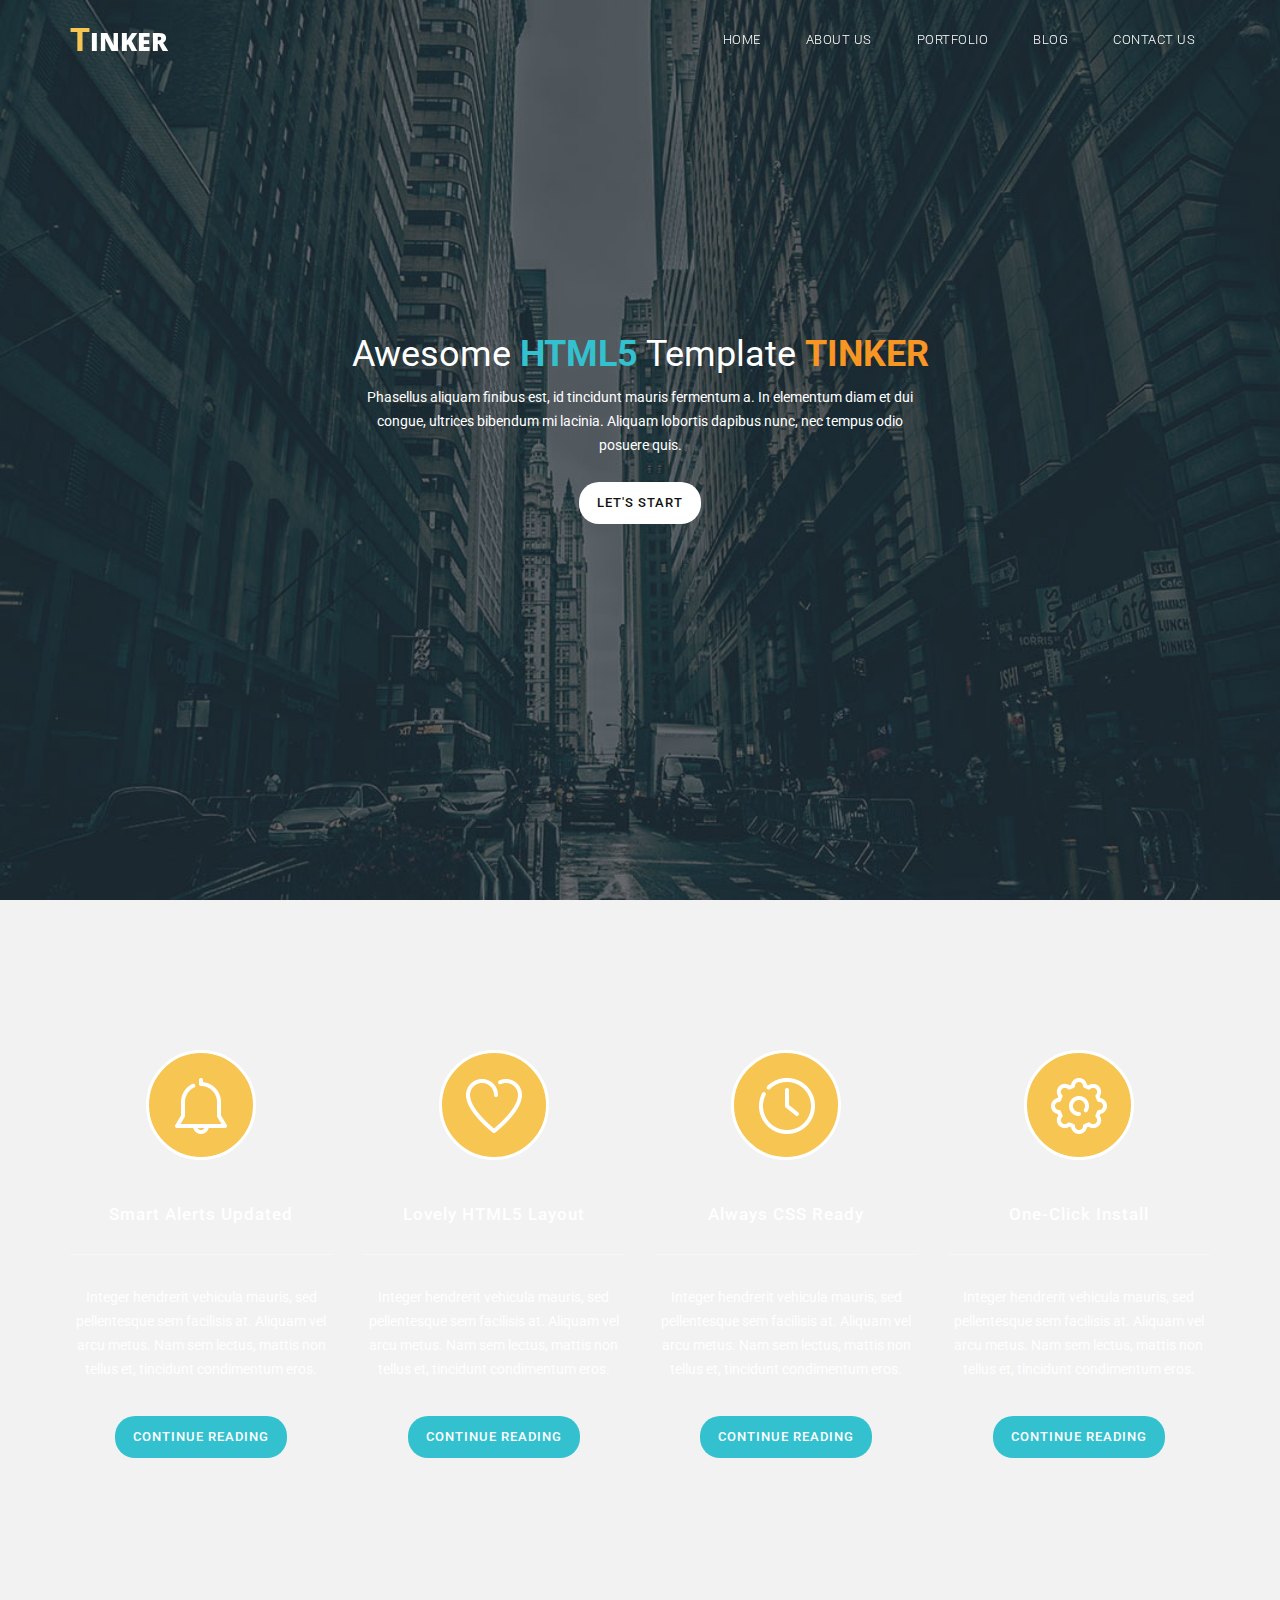
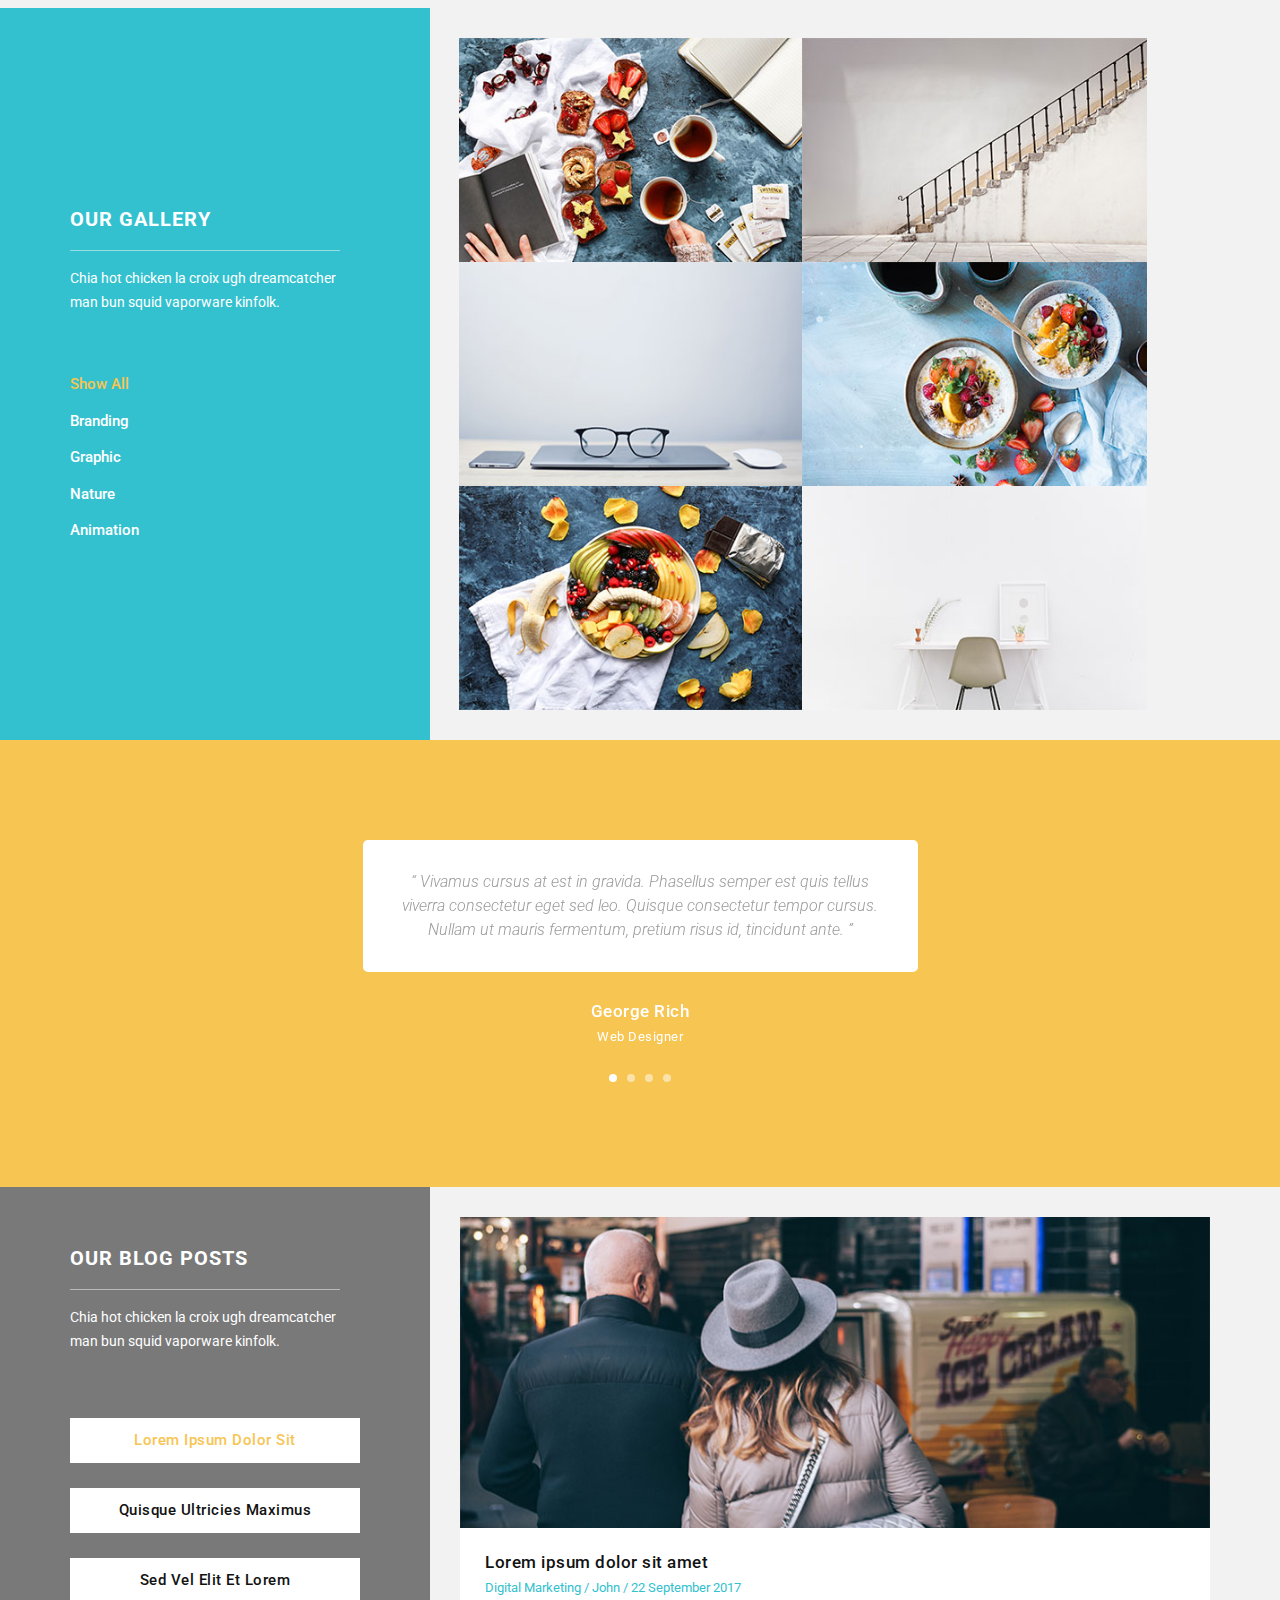
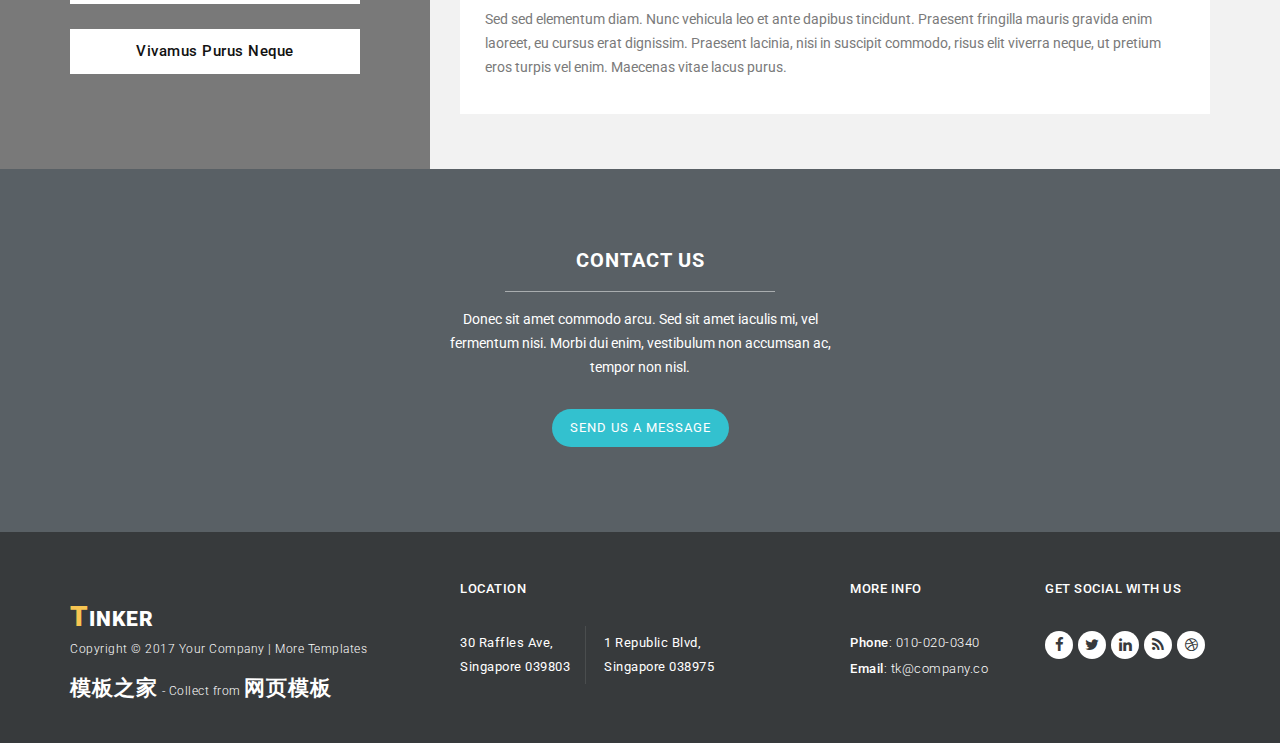
<file: zg69.cn/template/公司首页/tpmo_506_tinker/index.html>
<!DOCTYPE html>
<html>
    <head>
        <meta charset="utf-8">
        <meta http-equiv="X-UA-Compatible" content="IE=edge,chrome=1">
        <title>Tinker CSS Template</title>
        <meta name="description" content="">
        <meta name="viewport" content="width=device-width, initial-scale=1">
        
        <link href="https://fonts.googleapis.com/css?family=Open+Sans:300,400,600,700,800" rel="stylesheet">
        <link href="https://fonts.googleapis.com/css?family=Roboto:100,300,400,500,700,900" rel="stylesheet">
        
        <link rel="apple-touch-icon" href="apple-touch-icon.png">

        <link rel="stylesheet" href="css/bootstrap.min.css">
        <link rel="stylesheet" href="css/bootstrap-theme.min.css">
        <link rel="stylesheet" href="css/fontAwesome.css">
        <link rel="stylesheet" href="css/hero-slider.css">
        <link rel="stylesheet" href="css/owl-carousel.css">
        <link rel="stylesheet" href="css/templatemo-style.css">
        <link rel="stylesheet" href="css/lightbox.css">

        <script src="js/vendor/modernizr-2.8.3-respond-1.4.2.min.js"></script>
    </head>

<body>
    <div class="header">
        <div class="container">
            <nav class="navbar navbar-inverse" role="navigation">
                <div class="navbar-header">
                    <button type="button" id="nav-toggle" class="navbar-toggle" data-toggle="collapse" data-target="#main-nav">
                        <span class="sr-only">Toggle navigation</span>
                        <span class="icon-bar"></span>
                        <span class="icon-bar"></span>
                        <span class="icon-bar"></span>
                    </button>
                    <a href="#" class="navbar-brand scroll-top"><em>T</em>inker</a>
                </div>
                <!--/.navbar-header-->
                <div id="main-nav" class="collapse navbar-collapse">
                    <ul class="nav navbar-nav">
                        <li><a href="#" class="scroll-top">Home</a></li>
                        <li><a href="#" class="scroll-link" data-id="about">About Us</a></li>
                        <li><a href="#" class="scroll-link" data-id="portfolio">Portfolio</a></li>
                        <li><a href="#" class="scroll-link" data-id="blog">Blog</a></li>
                        <li><a href="#" class="scroll-link" data-id="contact-us">Contact Us</a></li>
                    </ul>
                </div>
                <!--/.navbar-collapse-->
            </nav>
            <!--/.navbar-->
        </div>
        <!--/.container-->
    </div>
    <!--/.header-->


    <div class="parallax-content baner-content" id="home">
        <div class="container">
            <div class="text-content">
                <h2>Awesome <span>HTML5</span> Template <em>TINKER</em></h2>
                <p>Phasellus aliquam finibus est, id tincidunt mauris fermentum a. In elementum diam et dui congue, ultrices bibendum mi lacinia. Aliquam lobortis dapibus nunc, nec tempus odio posuere quis. </p>
                <div class="primary-white-button">
                    <a href="#" class="scroll-link" data-id="about">Let's Start</a>
                </div>
            </div>
        </div>
    </div>


    <section id="about" class="page-section">
        <div class="container">
            <div class="row">
                <div class="col-md-3 col-sm-6 col-xs-12">
                    <div class="service-item">
                        <div class="icon">
                            <img src="img/service_icon_01.png" alt="">
                        </div>
                        <h4>Smart Alerts Updated</h4>
                        <div class="line-dec"></div>
                        <p>Integer hendrerit vehicula mauris, sed pellentesque sem facilisis at. Aliquam vel arcu metus. Nam sem lectus, mattis non tellus et, tincidunt condimentum eros.</p>
                        <div class="primary-blue-button">
                            <a href="#" class="scroll-link" data-id="portfolio">Continue Reading</a>
                        </div>
                    </div>
                </div>
                <div class="col-md-3 col-sm-6 col-xs-12">
                    <div class="service-item">
                        <div class="icon">
                            <img src="img/service_icon_02.png" alt="">
                        </div>
                        <h4>Lovely HTML5 Layout</h4>
                        <div class="line-dec"></div>
                        <p>Integer hendrerit vehicula mauris, sed pellentesque sem facilisis at. Aliquam vel arcu metus. Nam sem lectus, mattis non tellus et, tincidunt condimentum eros.</p>
                        <div class="primary-blue-button">
                            <a href="#" class="scroll-link" data-id="portfolio">Continue Reading</a>
                        </div>
                    </div>
                </div>
                <div class="col-md-3 col-sm-6 col-xs-12">
                    <div class="service-item">
                        <div class="icon">
                            <img src="img/service_icon_03.png" alt="">
                        </div>
                        <h4>Always CSS Ready</h4>
                        <div class="line-dec"></div>
                        <p>Integer hendrerit vehicula mauris, sed pellentesque sem facilisis at. Aliquam vel arcu metus. Nam sem lectus, mattis non tellus et, tincidunt condimentum eros.</p>
                        <div class="primary-blue-button">
                            <a href="#" class="scroll-link" data-id="portfolio">Continue Reading</a>
                        </div>
                    </div>
                </div>
                <div class="col-md-3 col-sm-6 col-xs-12">
                    <div class="service-item">
                        <div class="icon">
                            <img src="img/service_icon_04.png" alt="">
                        </div>
                        <h4>One-Click Install</h4>
                        <div class="line-dec"></div>
                        <p>Integer hendrerit vehicula mauris, sed pellentesque sem facilisis at. Aliquam vel arcu metus. Nam sem lectus, mattis non tellus et, tincidunt condimentum eros.</p>
                        <div class="primary-blue-button">
                            <a href="#" class="scroll-link" data-id="portfolio">Continue Reading</a>
                        </div>
                    </div>
                </div>
            </div>
        </div>
    </section>
    <div class="copyrights">Collect from <a href="http://www.cssmoban.com/" >企业网站模板</a></div>

    <section id="portfolio">
        <div class="content-wrapper">
            <div class="inner-container container">
                <div class="row">
                    <div class="col-md-4 col-sm-12">
                        <div class="section-heading">
                            <h4>Our Gallery</h4>
                            <div class="line-dec"></div>
                            <p>Chia hot chicken la croix ugh dreamcatcher man bun squid vaporware kinfolk.</p>
                            <div class="filter-categories">
                                <ul class="project-filter">
                                    <li class="filter" data-filter="all"><span>Show All</span></li>
                                    <li class="filter" data-filter="branding"><span>Branding</span></li>
                                    <li class="filter" data-filter="graphic"><span>Graphic</span></li>
                                    <li class="filter" data-filter="nature"><span>Nature</span></li>
                                    <li class="filter" data-filter="animation"><span>Animation</span></li>
                                </ul>
                            </div>
                        </div>
                    </div>
                    <div class="col-md-8">
                        <div class="projects-holder-3">
                            <div class="projects-holder">
                                <div class="row">
                                    <div class="col-md-6 col-sm-6 project-item mix nature">
                                      <div class="thumb">
                                            <div class="image">
                                                <a href="img/portfolio_big_item_01.jpg" data-lightbox="image-1"><img src="img/portfolio_item_01.jpg"></a>
                                            </div>
                                      </div>
                                    </div>
                                    <div class="col-md-6 col-sm-6 project-item mix animation">
                                      <div class="thumb">
                                        <div class="image">
                                                <a href="img/portfolio_big_item_02.jpg" data-lightbox="image-1"><img src="img/portfolio_item_02.jpg"></a>
                                            </div>
                                      </div>
                                    </div>
                                    <div class="col-md-6 col-sm-6 project-item mix branding">
                                      <div class="thumb">
                                            <div class="image">
                                                <a href="img/portfolio_big_item_03.jpg" data-lightbox="image-1"><img src="img/portfolio_item_03.jpg"></a>
                                            </div>
                                      </div>
                                    </div>
                                    <div class="col-md-6 col-sm-6 project-item mix graphic nature">
                                        <div class="thumb">
                                            <div class="image">
                                                <a href="img/portfolio_big_item_04.jpg" data-lightbox="image-1"><img src="img/portfolio_item_04.jpg"></a>
                                            </div>
                                        </div>
                                    </div>
                                    <div class="col-md-6 col-sm-6 project-item mix branding">
                                      <div class="thumb">
                                            <div class="image">
                                                <a href="img/portfolio_big_item_05.jpg" data-lightbox="image-1"><img src="img/portfolio_item_05.jpg"></a>
                                            </div>
                                      </div>
                                    </div>
                                    <div class="col-md-6 col-sm-6 project-item mix graphic animation">
                                        <div class="thumb">
                                            <div class="image">
                                                <a href="img/portfolio_big_item_06.jpg" data-lightbox="image-1"><img src="img/portfolio_item_06.jpg"></a>
                                            </div>
                                        </div>
                                    </div>
                                </div>
                            </div>
                        </div>
                    </div>
                </div>
            </div>
        </div> 
    </section>


    <section id="testimonial">
        <div class="container">
            <div class="row">
                <div class="col-md-6 col-md-offset-3">
                    <div id="owl-testimonials" class="owl-carousel owl-theme">
                        <div class="item">
                            <div class="testimonials-item">
                                <p>“ Vivamus cursus at est in gravida. Phasellus semper est quis tellus viverra consectetur eget sed leo. Quisque consectetur tempor cursus. Nullam ut mauris fermentum, pretium risus id, tincidunt ante. ”</p>
                                <h4>George Rich</h4>
                                <span>Web Designer</span>
                            </div>
                        </div>
                        <div class="item">
                            <div class="testimonials-item">
                                <p>“ Phasellus orci nisi, varius sed lacinia et, pulvinar quis est. Curabitur a tincidunt tortor. Cras rhoncus sodales massa sagittis malesuada. Nulla maximus vitae lorem vel elementum. ”</p>
                                <h4>John Henry</h4>
                                <span>New Manager</span>
                            </div>
                        </div>
                        <div class="item">
                            <div class="testimonials-item">
                                <p>“ Phasellus aliquam finibus est, id tincidunt mauris fermentum a. In elementum diam et dui congue, ultrices bibendum mi lacinia. Aliquam lobortis dapibus nunc, nec tempus odio posuere quis. ”</p>
                                <h4>Danny Cute</h4>
                                <span>CEO Founder</span>
                            </div>
                        </div>
                        <div class="item">
                            <div class="testimonials-item">
                                <p>“ Quisque ut ligula venenatis, euismod risus vel, consequat lacus. In ut purus id felis euismod cursus. Praesent in pulvinar arcu, vitae hendrerit lectus. Quisque a urna magna. ”</p>
                                <h4>Richard Beal</h4>
                                <span>CSS Developer</span>
                            </div>
                        </div>
                    </div>
                </div>
            </div>
        </div>
    </section>

    <div class="tabs-content" id="blog">
        <div class="container">
            <div class="row">
                <div class="wrapper">
                    <div class="col-md-4">
                        <div class="section-heading">
                            <h4>Our Blog Posts</h4>
                            <div class="line-dec"></div>
                            <p>Chia hot chicken la croix ugh dreamcatcher man bun squid vaporware kinfolk.</p>
                            <ul class="tabs clearfix" data-tabgroup="first-tab-group">
                                <li><a href="#tab1" class="active">Lorem ipsum dolor sit</a></li>
                                <li><a href="#tab2">Quisque ultricies maximus</a></li>
                                <li><a href="#tab3">Sed vel elit et lorem</a></li>
                                <li><a href="#tab4">Vivamus purus neque</a></li>
                            </ul>
                        </div>
                    </div>
                    <div class="col-md-8">
                        <section id="first-tab-group" class="tabgroup">
                            <div id="tab1">
                                <img src="img/blog_item_01.jpg" alt="">
                                <div class="text-content">
                                    <h4>Lorem ipsum dolor sit amet</h4>
                                    <span><a href="#">Digital Marketing</a> / <a href="#">John</a> / <a href="#">22 September 2017</a></span>
                                    <p>Sed sed elementum diam. Nunc vehicula leo et ante dapibus tincidunt. Praesent fringilla mauris gravida enim laoreet, eu cursus erat dignissim. Praesent lacinia, nisi in suscipit commodo, risus elit viverra neque, ut pretium eros turpis vel enim. Maecenas vitae lacus purus.</p>
                                </div>
                            </div>
                            <div id="tab2">
                                <img src="img/blog_item_02.jpg" alt="">
                                <div class="text-content">
                                    <h4>Quisque ultricies maximus</h4>
                                    <span><a href="#">Branding</a> / <a href="#">David</a> / <a href="#">14 September 2017</a></span>
                                    <p> Quisque eget congue orci. Integer et eros diam. Curabitur aliquam nisi ornare turpis tristique tincidunt ut ut orci. Phasellus orci nisi, varius sed lacinia et, pulvinar quis est. Curabitur a tincidunt tortor. Cras rhoncus sodales massa sagittis malesuada.</p>
                                </div>
                            </div>
                            <div id="tab3">
                                <img src="img/blog_item_03.jpg" alt="">
                                <div class="text-content">
                                    <h4>Sed vel elit et lorem</h4>
                                    <span><a href="#">Web Design</a> / <a href="#">Jacky</a> / <a href="#">25 August 2017</a></span>
                                    <p>Cras sodales, magna non ultrices pellentesque, ligula dui viverra nunc, vitae scelerisque arcu tortor nec nibh. Proin tempor vel nisi et sagittis. Morbi ut sagittis orci, a pretium diam. Nullam sed bibendum turpis. Fusce eget dapibus lectus. Vestibulum ac malesuada lacus, eu vulputate sapien. Sed vel elit et lorem cursus dignissim sed sit amet arcu.</p>
                                </div>
                            </div>
                            <div id="tab4">
                                <img src="img/blog_item_04.jpg" alt="">
                                <div class="text-content">
                                    <h4>Vivamus purus neque</h4>
                                    <span><a href="#">E-Commerce</a> / <a href="#">John</a> / <a href="#">12 August 2017</a></span>
                                    <p>Aliquam erat volutpat. Nulla at nunc nec ante rutrum congue id in diam. Nulla at lectus non turpis placerat volutpat lacinia ut mi. Quisque ultricies maximus justo a blandit. Donec sit amet commodo arcu. Sed sit amet iaculis mi, vel fermentum nisi. Morbi dui enim, vestibulum non accumsan ac, tempor non nisl.</p>
                                </div>
                            </div>
                        </section>
                    </div>
                </div>
            </div>
        </div>
    </div>

    <div id="contact-us">
        <div class="container">
            <div class="row">
                <div class="col-md-12">
                    <div class="section-heading">
                        <h4>Contact Us</h4>
                        <div class="line-dec"></div>
                        <p>Donec sit amet commodo arcu. Sed sit amet iaculis mi, vel fermentum nisi. Morbi dui enim, vestibulum non accumsan ac, tempor non nisl.</p>
                        <div class="pop-button">
                            <h4>Send us a message</h4>
                        </div>
                    </div>
                </div>
            </div>
            <div class="row">
                <div class="col-md-6 col-md-offset-3">
                    <div class="pop">
                        <span>✖</span>
                        <form id="contact" action="#" method="post">
                            <div class="row">
                                <div class="col-md-12">
                                  <fieldset>
                                    <input name="name" type="text" class="form-control" id="name" placeholder="Your name..." required="">
                                  </fieldset>
                                </div>
                                <div class="col-md-12">
                                  <fieldset>
                                    <input name="email" type="email" class="form-control" id="email" placeholder="Your email..." required="">
                                  </fieldset>
                                </div>
                                <div class="col-md-12">
                                  <fieldset>
                                    <textarea name="message" rows="6" class="form-control" id="message" placeholder="Your message..." required=""></textarea>
                                  </fieldset>
                                </div>
                                <div class="col-md-12">
                                  <fieldset>
                                    <button type="submit" id="form-submit" class="btn">Send Message</button>
                                  </fieldset>
                                </div>
                            </div>
                        </form>
                    </div>
                </div>
            </div>
        </div>
    </div>



    <footer>
        <div class="container">
            <div class="row">
                <div class="col-md-4 col-sm-12">
                    <div class="logo">
                        <a href="#" class="scroll-top"><em>T</em>inker</a>
                        <p>Copyright &copy; 2017 Your Company 
                      | More Templates <a href="http://www.cssmoban.com/" target="_blank" title="模板之家">模板之家</a> - Collect from <a href="http://www.cssmoban.com/" title="网页模板" target="_blank">网页模板</a></p>
                    </div>
                </div>
                <div class="col-md-4 col-sm-12">
                    <div class="location">
                        <h4>Location</h4>
                        <ul>
                            <li>30 Raffles Ave, <br>Singapore 039803</li>
                            <li>1 Republic Blvd, <br>Singapore 038975</li>
                        </ul>
                    </div>
                </div>
                <div class="col-md-2 col-sm-12">
                    <div class="contact-info">
                        <h4>More Info</h4>
                        <ul>
                            <li><em>Phone</em>: 010-020-0340</li>
                            <li><em>Email</em>: tk@company.co</li>
                        </ul>
                    </div>
                </div>
                <div class="col-md-2 col-sm-12">
                    <div class="connect-us">
                        <h4>Get Social with us</h4>
                        <ul>
                            <li><a href="#" target="_parent"><i class="fa fa-facebook"></i></a></li>
                            <li><a href="#o" target="_blank"><i class="fa fa-twitter"></i></a></li>
                            <li><a href="#"><i class="fa fa-linkedin"></i></a></li>
                            <li><a href="#"><i class="fa fa-rss"></i></a></li>
                            <li><a href="#"><i class="fa fa-dribbble"></i></a></li>
                        </ul>
                    </div>
                </div>
            </div>
        </div>
    </footer>

    <script src="js/vendor/jquery-1.11.2.min.js"></script>
    <script>window.jQuery || document.write('<script src="js/vendor/jquery-1.11.2.min.js"><\/script>')</script>

    <script src="js/vendor/bootstrap.min.js"></script>

    <script src="js/plugins.js"></script>
    <script src="js/main.js"></script>


    <script type="text/javascript">
    $(document).ready(function() {
        // navigation click actions 
        $('.scroll-link').on('click', function(event){
            event.preventDefault();
            var sectionID = $(this).attr("data-id");
            scrollToID('#' + sectionID, 750);
        });
        // scroll to top action
        $('.scroll-top').on('click', function(event) {
            event.preventDefault();
            $('html, body').animate({scrollTop:0}, 'slow');         
        });
        // mobile nav toggle
        $('#nav-toggle').on('click', function (event) {
            event.preventDefault();
            $('#main-nav').toggleClass("open");
        });
    });
    // scroll function
    function scrollToID(id, speed){
        var offSet = 50;
        var targetOffset = $(id).offset().top - offSet;
        var mainNav = $('#main-nav');
        $('html,body').animate({scrollTop:targetOffset}, speed);
        if (mainNav.hasClass("open")) {
            mainNav.css("height", "1px").removeClass("in").addClass("collapse");
            mainNav.removeClass("open");
        }
    }
    if (typeof console === "undefined") {
        console = {
            log: function() { }
        };
    }
    </script>
</body>
</html>
</file>
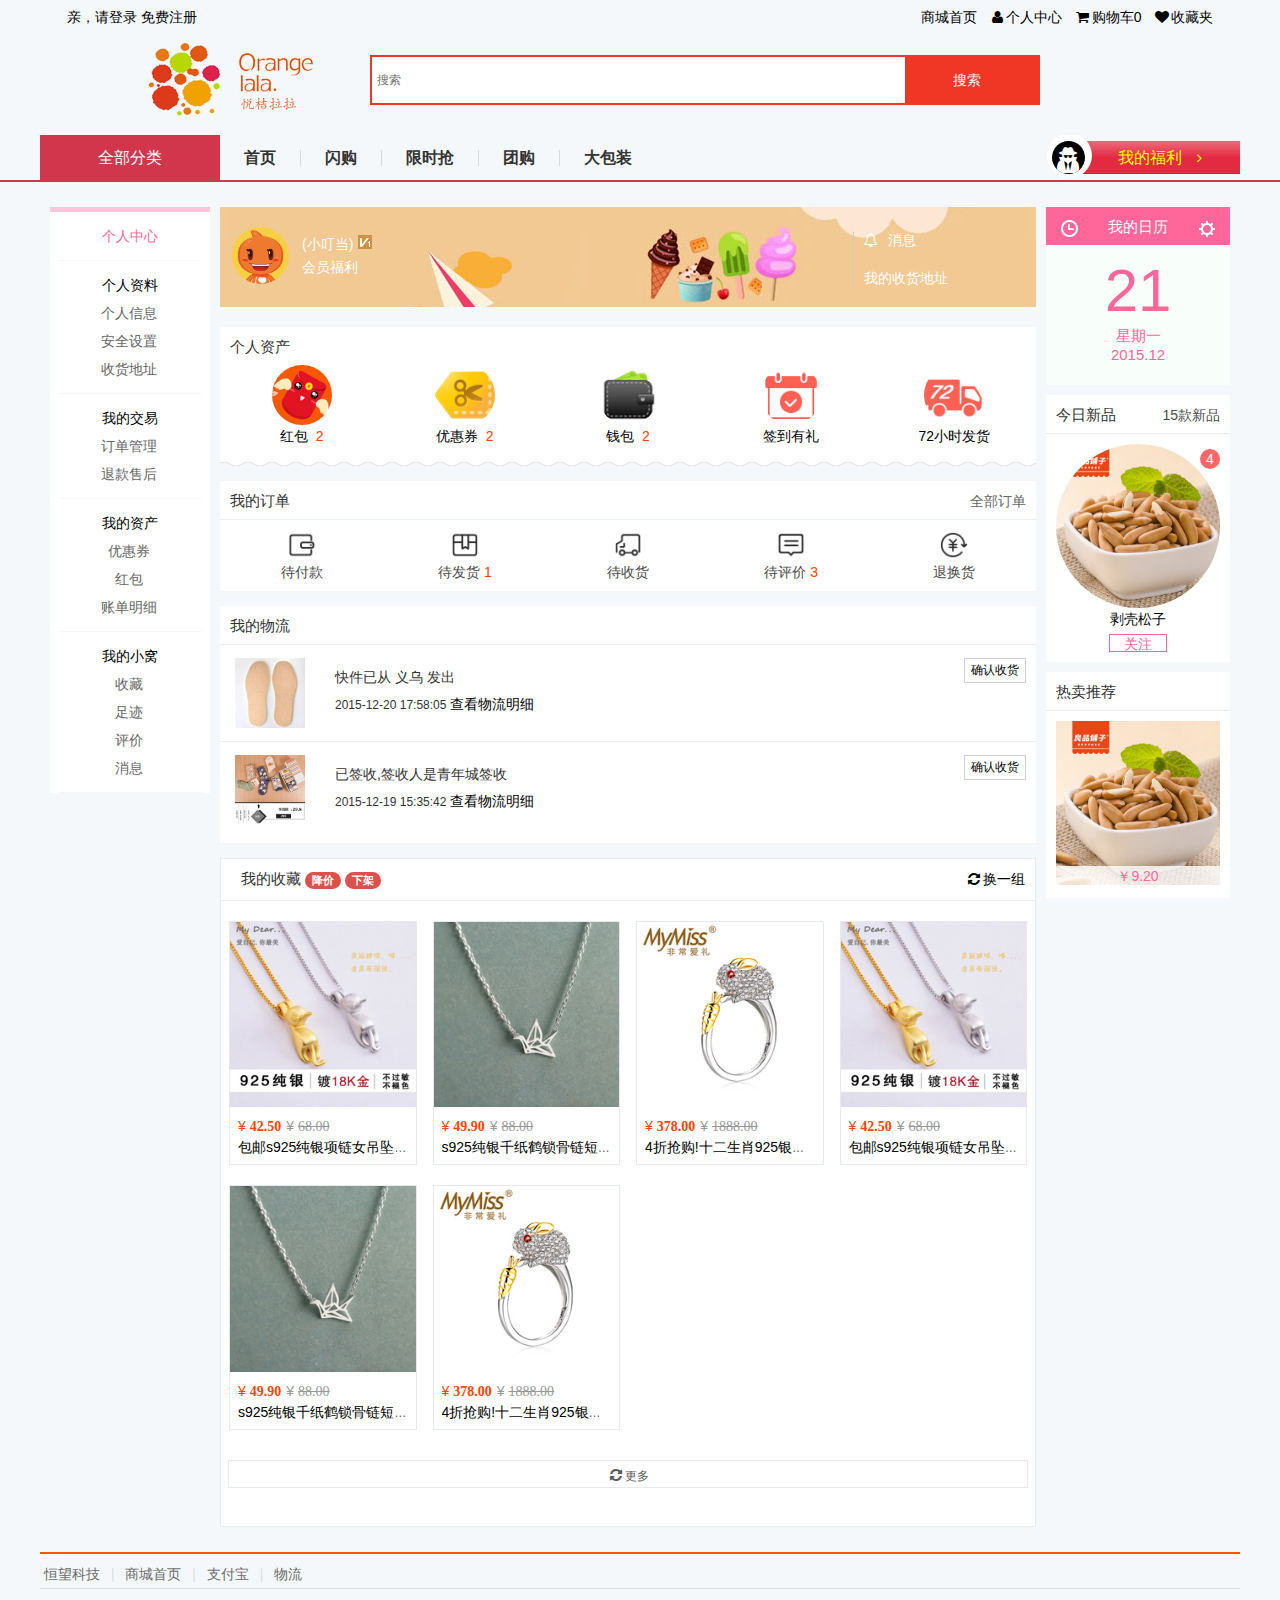
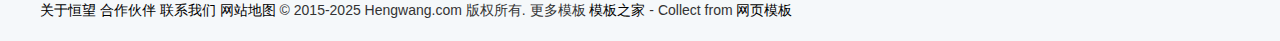
<file: zg69.cn/template/商城/amz_02_adp/one/person/index.html>
<!DOCTYPE html>
<html>

	<head>
		<meta charset="utf-8">
		<meta name="viewport" content="width=device-width, initial-scale=1.0,maximum-scale=1.0, user-scalable=0">

		<title>个人中心</title>

		<link href="../AmazeUI-2.4.2/assets/css/admin.css" rel="stylesheet" type="text/css">
		<link href="../AmazeUI-2.4.2/assets/css/amazeui.css" rel="stylesheet" type="text/css">
		<link href="../css/personal.css" rel="stylesheet" type="text/css">
		<link href="../css/systyle.css" rel="stylesheet" type="text/css">

	</head>

	<body>
		<!--头 -->
		<header>
			<article>
				<div class="mt-logo">
					<!--顶部导航条 -->
					<div class="am-container header">
						<ul class="message-l">
							<div class="topMessage">
								<div class="menu-hd">
									<a href="#" target="_top" class="h">亲，请登录</a>
									<a href="#" target="_top">免费注册</a>
								</div>
							</div>
						</ul>
						<ul class="message-r">
							<div class="topMessage home">
								<div class="menu-hd"><a href="#" target="_top" class="h">商城首页</a></div>
							</div>
							<div class="topMessage my-shangcheng">
								<div class="menu-hd MyShangcheng"><a href="#" target="_top"><i class="am-icon-user am-icon-fw"></i>个人中心</a></div>
							</div>
							<div class="topMessage mini-cart">
								<div class="menu-hd"><a id="mc-menu-hd" href="#" target="_top"><i class="am-icon-shopping-cart  am-icon-fw"></i><span>购物车</span><strong id="J_MiniCartNum" class="h">0</strong></a></div>
							</div>
							<div class="topMessage favorite">
								<div class="menu-hd"><a href="#" target="_top"><i class="am-icon-heart am-icon-fw"></i><span>收藏夹</span></a></div>
						</ul>
						</div>

						<!--悬浮搜索框-->

						<div class="nav white">
							<div class="logoBig">
								<li><img src="../images/logobig.png" /></li>
							</div>

							<div class="search-bar pr">
								<a name="index_none_header_sysc" href="#"></a>
								<form>
									<input id="searchInput" name="index_none_header_sysc" type="text" placeholder="搜索" autocomplete="off">
									<input id="ai-topsearch" class="submit am-btn" value="搜索" index="1" type="submit">
								</form>
							</div>
						</div>

						<div class="clear"></div>
					</div>
				</div>
			</article>
		</header>
            <div class="nav-table">
					   <div class="long-title"><span class="all-goods">全部分类</span></div>
					   <div class="nav-cont">
							<ul>
								<li class="index"><a href="#">首页</a></li>
                                <li class="qc"><a href="#">闪购</a></li>
                                <li class="qc"><a href="#">限时抢</a></li>
                                <li class="qc"><a href="#">团购</a></li>
                                <li class="qc last"><a href="#">大包装</a></li>
							</ul>
						    <div class="nav-extra">
						    	<i class="am-icon-user-secret am-icon-md nav-user"></i><b></b>我的福利
						    	<i class="am-icon-angle-right" style="padding-left: 10px;"></i>
						    </div>
						</div>
			</div>
			<b class="line"></b>
		<div class="center">
			<div class="col-main">
				<div class="main-wrap">
					<div class="wrap-left">
						<div class="wrap-list">
							<div class="m-user">
								<!--个人信息 -->
								<div class="m-bg"></div>
								<div class="m-userinfo">
									<div class="m-baseinfo">
										<a href="information.html">
											<img src="../images/getAvatar.do.jpg">
										</a>
										<em class="s-name">(小叮当)<span class="vip1"></em>
										<div class="s-prestige am-btn am-round">
											</span>会员福利</div>
									</div>
									<div class="m-right">
										<div class="m-new">
											<a href="news.html"><i class="am-icon-bell-o"></i>消息</a>
										</div>
										<div class="m-address">
											<a href="address.html" class="i-trigger">我的收货地址</a>
										</div>
									</div>
								</div>

								<!--个人资产-->
								<div class="m-userproperty">
									<div class="s-bar">
										<i class="s-icon"></i>个人资产
									</div>
									<p class="m-bonus">
										<a href="bonus.html">
											<i><img src="../images/bonus.png"/></i>
											<span class="m-title">红包</span>
											<em class="m-num">2</em>
										</a>
									</p>
									<p class="m-coupon">
										<a href="coupon.html">
											<i><img src="../images/coupon.png"/></i>
											<span class="m-title">优惠券</span>
											<em class="m-num">2</em>
										</a>
									</p>
									<p class="m-bill">
										<a href="bill.html">
											<i><img src="../images/wallet.png"/></i>
											<span class="m-title">钱包</span>
											<em class="m-num">2</em>
										</a>
									</p>
									<p class="m-big">
										<a href="#">
											<i><img src="../images/day-to.png"/></i>
											<span class="m-title">签到有礼</span>
										</a>
									</p>
									<p class="m-big">
										<a href="#">
											<i><img src="../images/72h.png"/></i>
											<span class="m-title">72小时发货</span>
										</a>
									</p>
								</div>
							</div>
							<div class="box-container-bottom"></div>

							<!--订单 -->
							<div class="m-order">
								<div class="s-bar">
									<i class="s-icon"></i>我的订单
									<a class="i-load-more-item-shadow" href="order.html">全部订单</a>
								</div>
								<ul>
									<li><a href="order.html"><i><img src="../images/pay.png"/></i><span>待付款</span></a></li>
									<li><a href="order.html"><i><img src="../images/send.png"/></i><span>待发货<em class="m-num">1</em></span></a></li>
									<li><a href="order.html"><i><img src="../images/receive.png"/></i><span>待收货</span></a></li>
									<li><a href="order.html"><i><img src="../images/comment.png"/></i><span>待评价<em class="m-num">3</em></span></a></li>
									<li><a href="change.html"><i><img src="../images/refund.png"/></i><span>退换货</span></a></li>
								</ul>
							</div>
							<!--九宫格-->
							<div class="user-patternIcon">
								<div class="s-bar">
									<i class="s-icon"></i>我的常用
								</div>
								<ul>

									<a href="../home/shopcart.html"><li class="am-u-sm-4"><i class="am-icon-shopping-basket am-icon-md"></i><img src="../images/iconbig.png"/><p>购物车</p></li></a>
									<a href="collection.html"><li class="am-u-sm-4"><i class="am-icon-heart am-icon-md"></i><img src="../images/iconsmall1.png"/><p>我的收藏</p></li></a>
									<a href="../home/home.html"><li class="am-u-sm-4"><i class="am-icon-gift am-icon-md"></i><img src="../images/iconsmall0.png"/><p>为你推荐</p></li></a>
									<a href="comment.html"><li class="am-u-sm-4"><i class="am-icon-pencil am-icon-md"></i><img src="../images/iconsmall3.png"/><p>好评宝贝</p></li></a>
									<a href="foot.html"><li class="am-u-sm-4"><i class="am-icon-clock-o am-icon-md"></i><img src="../images/iconsmall2.png"/><p>我的足迹</p></li></a>                                                                        
								</ul>
							</div>
							<!--物流 -->
							<div class="m-logistics">

								<div class="s-bar">
									<i class="s-icon"></i>我的物流
								</div>
								<div class="s-content">
									<ul class="lg-list">

										<li class="lg-item">
											<div class="item-info">
												<a href="#">
													<img src="../images/65.jpg_120x120xz.jpg" alt="抗严寒冬天保暖隔凉羊毛毡底鞋垫超薄0.35厘米厚吸汗排湿气舒适">
												</a>

											</div>
											<div class="lg-info">

												<p>快件已从 义乌 发出</p>
												<time>2015-12-20 17:58:05</time>

												<div class="lg-detail-wrap">
													<a class="lg-detail i-tip-trigger" href="logistics.html">查看物流明细</a>
													<div class="J_TipsCon hide">
														<div class="s-tip-bar">中通快递&nbsp;&nbsp;&nbsp;&nbsp;运单号：373269427686</div>
														<div class="s-tip-content">
															<ul>
																<li>快件已从 义乌 发出2015-12-20 17:58:05</li>
																<li>义乌 的 义乌总部直发车 已揽件2015-12-20 17:54:49</li>
																<li class="s-omit"><a data-spm-anchor-id="a1z02.1.1998049142.3" target="_blank" href="#">··· 查看全部</a></li>
																<li>您的订单开始处理2015-12-20 08:13:48</li>

															</ul>
														</div>
													</div>
												</div>

											</div>
											<div class="lg-confirm">
												<a class="i-btn-typical" href="#">确认收货</a>
											</div>
										</li>
										<div class="clear"></div>

										<li class="lg-item">
											<div class="item-info">
												<a href="#">
													<img src="../images/88.jpg_120x120xz.jpg" alt="礼盒袜子女秋冬 纯棉袜加厚 女式中筒袜子 韩国可爱 女袜 女棉袜">
												</a>

											</div>
											<div class="lg-info">

												<p>已签收,签收人是青年城签收</p>
												<time>2015-12-19 15:35:42</time>

												<div class="lg-detail-wrap">
													<a class="lg-detail i-tip-trigger" href="logistics.html">查看物流明细</a>
													<div class="J_TipsCon hide">
														<div class="s-tip-bar">天天快递&nbsp;&nbsp;&nbsp;&nbsp;运单号：666287461069</div>
														<div class="s-tip-content">
															<ul>

																<li>已签收,签收人是青年城签收2015-12-19 15:35:42</li>
																<li>【光谷关山分部】的派件员【关山代派】正在派件 电话:*2015-12-19 14:27:28</li>
																<li class="s-omit"><a data-spm-anchor-id="a1z02.1.1998049142.7" target="_blank" href="//wuliu.taobao.com/user/order_detail_new.htm?spm=a1z02.1.1998049142.7.8BJBiJ&amp;trade_id=1479374251166800&amp;seller_id=1651462988&amp;tracelog=yimaidaologistics">··· 查看全部</a></li>
																<li>您的订单开始处理2015-12-17 14:27:50</li>

															</ul>
														</div>
													</div>
												</div>

											</div>
											<div class="lg-confirm">
												<a class="i-btn-typical" href="#">确认收货</a>
											</div>
										</li>

									</ul>

								</div>

							</div>

							<!--收藏夹 -->
							<div class="you-like">
								<div class="s-bar">我的收藏
									<a class="am-badge am-badge-danger am-round">降价</a>
									<a class="am-badge am-badge-danger am-round">下架</a>
									<a class="i-load-more-item-shadow" href="#"><i class="am-icon-refresh am-icon-fw"></i>换一组</a>
								</div>
								<div class="s-content">
									<div class="s-item-wrap">
										<div class="s-item">

											<div class="s-pic">
												<a href="#" class="s-pic-link">
													<img src="../images/0-item_pic.jpg_220x220.jpg" alt="包邮s925纯银项链女吊坠短款锁骨链颈链日韩猫咪银饰简约夏配饰" title="包邮s925纯银项链女吊坠短款锁骨链颈链日韩猫咪银饰简约夏配饰" class="s-pic-img s-guess-item-img">
												</a>
											</div>
											<div class="s-price-box">
												<span class="s-price"><em class="s-price-sign">¥</em><em class="s-value">42.50</em></span>
												<span class="s-history-price"><em class="s-price-sign">¥</em><em class="s-value">68.00</em></span>

											</div>
											<div class="s-title"><a href="#" title="包邮s925纯银项链女吊坠短款锁骨链颈链日韩猫咪银饰简约夏配饰">包邮s925纯银项链女吊坠短款锁骨链颈链日韩猫咪银饰简约夏配饰</a></div>
											<div class="s-extra-box">
												<span class="s-comment">好评: 98.03%</span>
												<span class="s-sales">月销: 219</span>

											</div>
										</div>
									</div>

									<div class="s-item-wrap">
										<div class="s-item">

											<div class="s-pic">
												<a href="#" class="s-pic-link">
													<img src="../images/1-item_pic.jpg_220x220.jpg" alt="s925纯银千纸鹤锁骨链短款简约时尚韩版素银项链小清新秋款女配饰" title="s925纯银千纸鹤锁骨链短款简约时尚韩版素银项链小清新秋款女配饰" class="s-pic-img s-guess-item-img">
												</a>
											</div>
											<div class="s-price-box">
												<span class="s-price"><em class="s-price-sign">¥</em><em class="s-value">49.90</em></span>
												<span class="s-history-price"><em class="s-price-sign">¥</em><em class="s-value">88.00</em></span>

											</div>
											<div class="s-title"><a href="#" title="s925纯银千纸鹤锁骨链短款简约时尚韩版素银项链小清新秋款女配饰">s925纯银千纸鹤锁骨链短款简约时尚韩版素银项链小清新秋款女配饰</a></div>
											<div class="s-extra-box">
												<span class="s-comment">好评: 99.74%</span>
												<span class="s-sales">月销: 69</span>

											</div>
										</div>
									</div>

									<div class="s-item-wrap">
										<div class="s-item">

											<div class="s-pic">
												<a href="#" class="s-pic-link">
													<img src="../images/-0-saturn_solar.jpg_220x220.jpg" alt="4折抢购!十二生肖925银女戒指,时尚开口女戒" title="4折抢购!十二生肖925银女戒指,时尚开口女戒" class="s-pic-img s-guess-item-img">
												</a>
											</div>
											<div class="s-price-box">
												<span class="s-price"><em class="s-price-sign">¥</em><em class="s-value">378.00</em></span>
												<span class="s-history-price"><em class="s-price-sign">¥</em><em class="s-value">1888.00</em></span>

											</div>
											<div class="s-title"><a href="#" title="4折抢购!十二生肖925银女戒指,时尚开口女戒">4折抢购!十二生肖925银女戒指,时尚开口女戒</a></div>
											<div class="s-extra-box">
												<span class="s-comment">好评: 99.93%</span>
												<span class="s-sales">月销: 278</span>

											</div>
										</div>
									</div>

									<div class="s-item-wrap">
										<div class="s-item">

											<div class="s-pic">
												<a href="#" class="s-pic-link">
													<img src="../images/0-item_pic.jpg_220x220.jpg" alt="包邮s925纯银项链女吊坠短款锁骨链颈链日韩猫咪银饰简约夏配饰" title="包邮s925纯银项链女吊坠短款锁骨链颈链日韩猫咪银饰简约夏配饰" class="s-pic-img s-guess-item-img">
												</a>
											</div>
											<div class="s-price-box">
												<span class="s-price"><em class="s-price-sign">¥</em><em class="s-value">42.50</em></span>
												<span class="s-history-price"><em class="s-price-sign">¥</em><em class="s-value">68.00</em></span>

											</div>
											<div class="s-title"><a href="#" title="包邮s925纯银项链女吊坠短款锁骨链颈链日韩猫咪银饰简约夏配饰">包邮s925纯银项链女吊坠短款锁骨链颈链日韩猫咪银饰简约夏配饰</a></div>
											<div class="s-extra-box">
												<span class="s-comment">好评: 98.03%</span>
												<span class="s-sales">月销: 219</span>

											</div>
										</div>
									</div>

									<div class="s-item-wrap">
										<div class="s-item">

											<div class="s-pic">
												<a href="#" class="s-pic-link">
													<img src="../images/1-item_pic.jpg_220x220.jpg" alt="s925纯银千纸鹤锁骨链短款简约时尚韩版素银项链小清新秋款女配饰" title="s925纯银千纸鹤锁骨链短款简约时尚韩版素银项链小清新秋款女配饰" class="s-pic-img s-guess-item-img">
												</a>
											</div>
											<div class="s-price-box">
												<span class="s-price"><em class="s-price-sign">¥</em><em class="s-value">49.90</em></span>
												<span class="s-history-price"><em class="s-price-sign">¥</em><em class="s-value">88.00</em></span>

											</div>
											<div class="s-title"><a href="#" title="s925纯银千纸鹤锁骨链短款简约时尚韩版素银项链小清新秋款女配饰">s925纯银千纸鹤锁骨链短款简约时尚韩版素银项链小清新秋款女配饰</a></div>
											<div class="s-extra-box">
												<span class="s-comment">好评: 99.74%</span>
												<span class="s-sales">月销: 69</span>

											</div>
										</div>
									</div>

									<div class="s-item-wrap">
										<div class="s-item">

											<div class="s-pic">
												<a href="#" class="s-pic-link">
													<img src="../images/-0-saturn_solar.jpg_220x220.jpg" alt="4折抢购!十二生肖925银女戒指,时尚开口女戒" title="4折抢购!十二生肖925银女戒指,时尚开口女戒" class="s-pic-img s-guess-item-img">
												</a>
											</div>
											<div class="s-price-box">
												<span class="s-price"><em class="s-price-sign">¥</em><em class="s-value">378.00</em></span>
												<span class="s-history-price"><em class="s-price-sign">¥</em><em class="s-value">1888.00</em></span>

											</div>
											<div class="s-title"><a href="#" title="4折抢购!十二生肖925银女戒指,时尚开口女戒">4折抢购!十二生肖925银女戒指,时尚开口女戒</a></div>
											<div class="s-extra-box">
												<span class="s-comment">好评: 99.93%</span>
												<span class="s-sales">月销: 278</span>

											</div>
										</div>
									</div>

								</div>

								<div class="s-more-btn i-load-more-item" data-screen="0"><i class="am-icon-refresh am-icon-fw"></i>更多</div>

							</div>

						</div>
					</div>
					<div class="wrap-right">

						<!-- 日历-->
						<div class="day-list">
							<div class="s-bar">
								<a class="i-history-trigger s-icon" href="#"></a>我的日历
								<a class="i-setting-trigger s-icon" href="#"></a>
							</div>
							<div class="s-care s-care-noweather">
								<div class="s-date">
									<em>21</em>
									<span>星期一</span>
									<span>2015.12</span>
								</div>
							</div>
						</div>
						<!--新品 -->
						<div class="new-goods">
							<div class="s-bar">
								<i class="s-icon"></i>今日新品
								<a class="i-load-more-item-shadow">15款新品</a>
							</div>
							<div class="new-goods-info">
								<a class="shop-info" href="#" target="_blank">
									<div class="face-img-panel">
										<img src="../images/imgsearch1.jpg" alt="">
									</div>
									<span class="new-goods-num ">4</span>
									<span class="shop-title">剥壳松子</span>
								</a>
								<a class="follow " target="_blank">关注</a>
							</div>
						</div>

						<!--热卖推荐 -->
						<div class="new-goods">
							<div class="s-bar">
								<i class="s-icon"></i>热卖推荐
							</div>
							<div class="new-goods-info">
								<a class="shop-info" href="#" target="_blank">
									<div >
										<img src="../images/imgsearch1.jpg" alt="">
									</div>
                                    <span class="one-hot-goods">￥9.20</span>
								</a>
							</div>
						</div>

					</div>
				</div>
				<!--底部-->
				<div class="footer">
					<div class="footer-hd">
						<p>
							<a href="#">恒望科技</a>
							<b>|</b>
							<a href="#">商城首页</a>
							<b>|</b>
							<a href="#">支付宝</a>
							<b>|</b>
							<a href="#">物流</a>
						</p>
					</div>
					<div class="footer-bd">
						<p>
							<a href="#">关于恒望</a>
							<a href="#">合作伙伴</a>
							<a href="#">联系我们</a>
							<a href="#">网站地图</a>
							<em>© 2015-2025 Hengwang.com 版权所有. 更多模板 <a href="http://www.cssmoban.com/" target="_blank" title="模板之家">模板之家</a> - Collect from <a href="http://www.cssmoban.com/" title="网页模板" target="_blank">网页模板</a></em>
						</p>
					</div>
				</div>

			</div>

			<aside class="menu">
				<ul>
					<li class="person active">
						<a href="index.html">个人中心</a>
					</li>
					<li class="person">
						<a href="#">个人资料</a>
						<ul>
							<li> <a href="information.html">个人信息</a></li>
							<li> <a href="safety.html">安全设置</a></li>
							<li> <a href="address.html">收货地址</a></li>
						</ul>
					</li>
					<li class="person">
						<a href="#">我的交易</a>
						<ul>
							<li><a href="order.html">订单管理</a></li>
							<li> <a href="change.html">退款售后</a></li>
						</ul>
					</li>
					<li class="person">
						<a href="#">我的资产</a>
						<ul>
							<li> <a href="coupon.html">优惠券 </a></li>
							<li> <a href="bonus.html">红包</a></li>
							<li> <a href="bill.html">账单明细</a></li>
						</ul>
					</li>

					<li class="person">
						<a href="#">我的小窝</a>
						<ul>
							<li> <a href="collection.html">收藏</a></li>
							<li> <a href="foot.html">足迹</a></li>
							<li> <a href="comment.html">评价</a></li>
							<li> <a href="news.html">消息</a></li>
						</ul>
					</li>

				</ul>

			</aside>
		</div>
		<!--引导 -->
		<div class="navCir">
			<li><a href="../home/home.html"><i class="am-icon-home "></i>首页</a></li>
			<li><a href="../home/sort.html"><i class="am-icon-list"></i>分类</a></li>
			<li><a href="../home/shopcart.html"><i class="am-icon-shopping-basket"></i>购物车</a></li>	
			<li class="active"><a href="index.html"><i class="am-icon-user"></i>我的</a></li>					
		</div>
	</body>

</html>
</file>
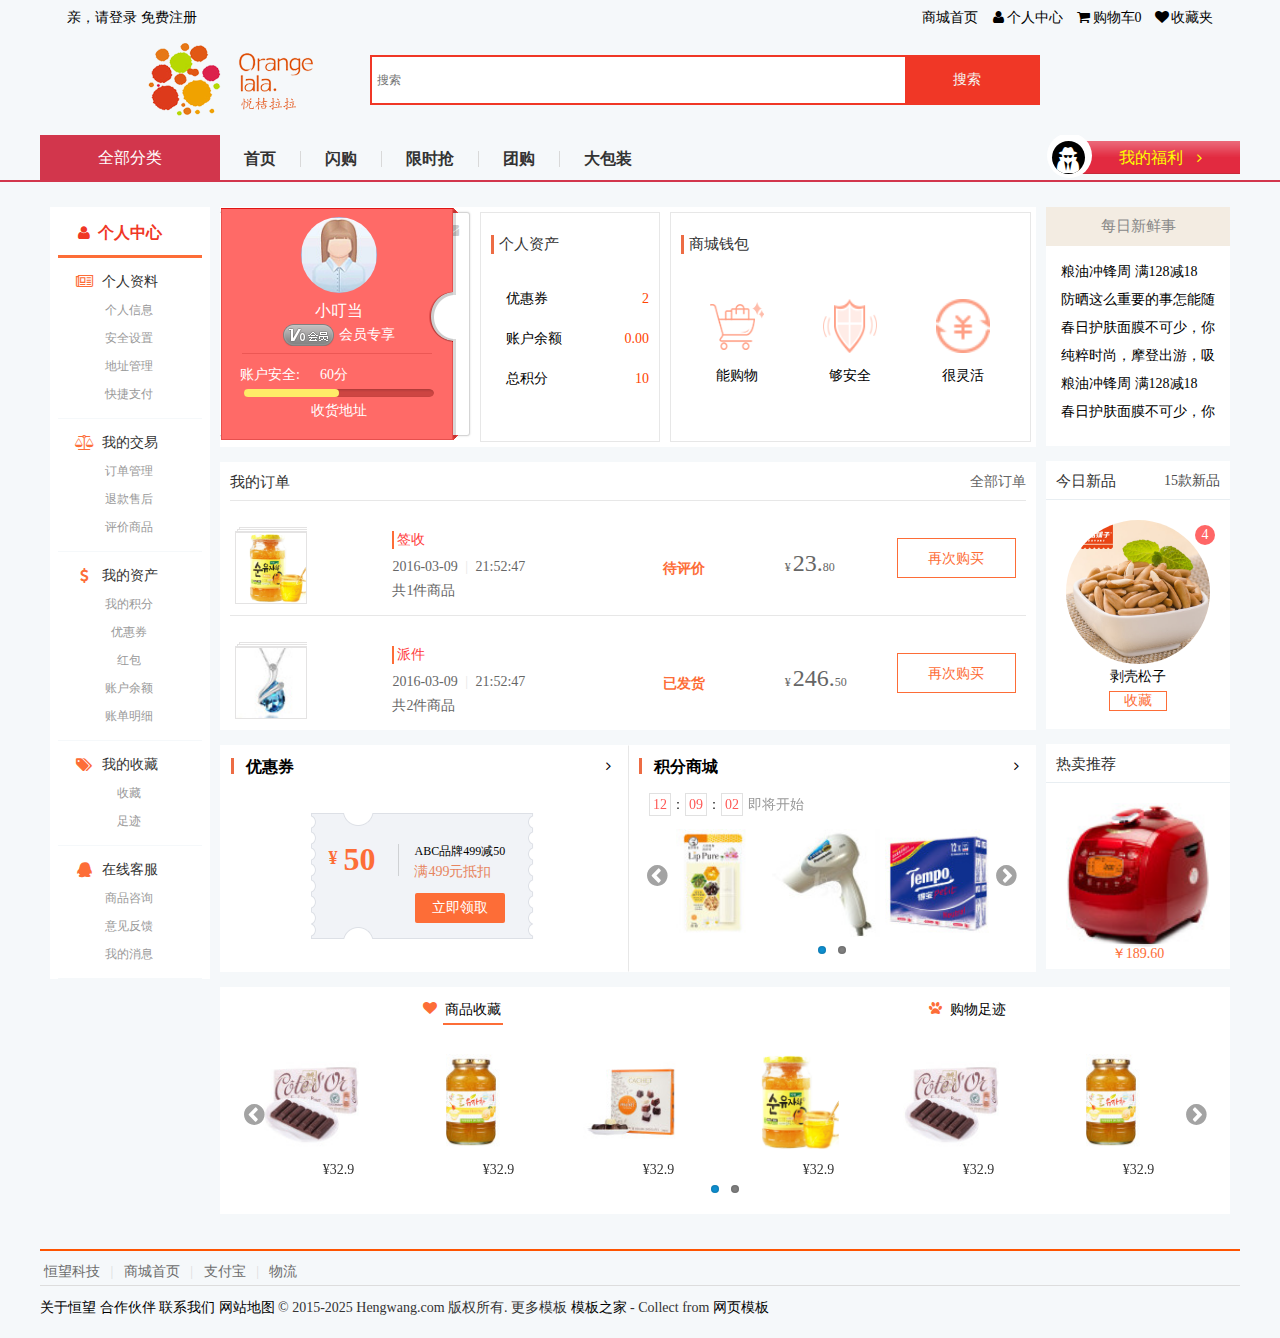
<file: zg69.cn/template/商城/amz_02_adp/two/person/index.html>
<!DOCTYPE html>
<html>

	<head>
		<meta charset="utf-8">
		<meta name="viewport" content="width=device-width, initial-scale=1.0,maximum-scale=1.0, user-scalable=0">

		<title>个人中心</title>

		<link href="../AmazeUI-2.4.2/assets/css/admin.css" rel="stylesheet" type="text/css">
		<link href="../AmazeUI-2.4.2/assets/css/amazeui.css" rel="stylesheet" type="text/css">
		<link href="../css/personal.css" rel="stylesheet" type="text/css">
		<link href="../css/vipstyle.css" rel="stylesheet" type="text/css">
		<script src="../AmazeUI-2.4.2/assets/js/jquery.min.js"></script>
		<script src="../AmazeUI-2.4.2/assets/js/amazeui.js"></script>
	</head>

	<body>
		<!--头 -->
		<header>
			<article>
				<div class="mt-logo">
					<!--顶部导航条 -->
					<div class="am-container header">
						<ul class="message-l">
							<div class="topMessage">
								<div class="menu-hd">
									<a href="#" target="_top" class="h">亲，请登录</a>
									<a href="#" target="_top">免费注册</a>
								</div>
							</div>
						</ul>
						<ul class="message-r">
							<div class="topMessage home">
								<div class="menu-hd"><a href="#" target="_top" class="h">商城首页</a></div>
							</div>
							<div class="topMessage my-shangcheng">
								<div class="menu-hd MyShangcheng"><a href="#" target="_top"><i class="am-icon-user am-icon-fw"></i>个人中心</a></div>
							</div>
							<div class="topMessage mini-cart">
								<div class="menu-hd"><a id="mc-menu-hd" href="#" target="_top"><i class="am-icon-shopping-cart  am-icon-fw"></i><span>购物车</span><strong id="J_MiniCartNum" class="h">0</strong></a></div>
							</div>
							<div class="topMessage favorite">
								<div class="menu-hd"><a href="#" target="_top"><i class="am-icon-heart am-icon-fw"></i><span>收藏夹</span></a></div>
						</ul>
						</div>

						<!--悬浮搜索框-->

						<div class="nav white">
							<div class="logoBig">
								<li><img src="../images/logobig.png" /></li>
							</div>

							<div class="search-bar pr">
								<a name="index_none_header_sysc" href="#"></a>
								<form>
									<input id="searchInput" name="index_none_header_sysc" type="text" placeholder="搜索" autocomplete="off">
									<input id="ai-topsearch" class="submit am-btn" value="搜索" index="1" type="submit">
								</form>
							</div>
						</div>

						<div class="clear"></div>
					</div>
				</div>
			</article>
		</header>
		<div class="nav-table">
			<div class="long-title"><span class="all-goods">全部分类</span></div>
			<div class="nav-cont">
				<ul>
					<li class="index"><a href="#">首页</a></li>
					<li class="qc"><a href="#">闪购</a></li>
					<li class="qc"><a href="#">限时抢</a></li>
					<li class="qc"><a href="#">团购</a></li>
					<li class="qc last"><a href="#">大包装</a></li>
				</ul>
				<div class="nav-extra">
					<i class="am-icon-user-secret am-icon-md nav-user"></i><b></b>我的福利
					<i class="am-icon-angle-right" style="padding-left: 10px;"></i>
				</div>
			</div>
		</div>
		<b class="line"></b>
		<div class="center">
			<div class="col-main">
				<div class="main-wrap">
					<div class="wrap-left">
						<div class="wrap-list">
							<div class="m-user">
								<!--个人信息 -->

								<div class="m-userinfo">
									<a href="news.html">
										<div class="tipsBox"><i class="am-icon-envelope"></i></div>
									</a>
									<div class="m-baseinfo">
										<a class="m-pic" href="information.html">
											<img src="../images/getAvatar.do.jpg">
										</a>
										<div class="m-info">
											<em class="s-name">小叮当</em>
											<div class="vip1"><a href="#"><span></span><em>会员专享</em></a></div>
											<div class="safeText"><a href="safety.html">账户安全:<em style="margin-left:20px ;">60</em>分</a>
												<div class="progressBar"><span style="left: -95px;" class="progress"></span></div>
											</div>
											<div class="m-address">
												<a href="address.html" class="i-trigger">收货地址<i class="am-icon-angle-right" style="padding-left:5px ;"></i></a>
											</div>
										</div>
									</div>
									<div class="m-right">
										<div class="m-new">
											<a href="news.html"><i class="am-icon-dropbox  am-icon-md" style="padding-right:5px ;"></i>消息盒子</a>
										</div>

									</div>
								</div>

								<!--个人资产-->
								<div class="m-userproperty">
									<div class="s-bar">
										<i class="s-icon"></i>个人资产
									</div>
									<p class="m-coupon">
										<a href="coupon.html">
											<em class="m-num">2</em>
											<span class="m-title">优惠券</span>
										</a>
									</p>
									<p class="m-wallet">
										<a href="wallet.html">
											<em class="m-num">0.00</em>
											<span class="m-title">账户余额</span>
										</a>
									</p>
									<p class="m-bill">
										<a href="pointnew.html">
											<em class="m-num">10</em>
											<span class="m-title">总积分</span>
										</a>
									</p>
								</div>

								<!--我的钱包-->
								<div class="wallet">
									<div class="s-bar">
										<i class="s-icon"></i>商城钱包
									</div>
									<p class="m-big squareS">
										<a href="#">
											<i><img src="../images/shopping.png"/></i>
											<span class="m-title">能购物</span>
										</a>
									</p>
									<p class="m-big squareA">
										<a href="#">
											<i><img src="../images/safe.png"/></i>
											<span class="m-title">够安全</span>
										</a>
									</p>
									<p class="m-big squareL">
										<a href="#">
											<i><img src="../images/profit.png"/></i>
											<span class="m-title">很灵活</span>
										</a>
									</p>
								</div>

							</div>
							<div class="box-container-bottom"></div>

							<!--订单 -->
							<div class="m-order">
								<div class="s-bar">
									<i class="s-icon"></i>我的订单
									<a class="i-load-more-item-shadow" href="order.html">全部订单</a>
								</div>
								<ul>
									<li><a href="order.html"><i><img src="../images/pay.png"/></i><span>待付款</span></a></li>
									<li><a href="order.html"><i><img src="../images/send.png"/></i><span>待发货<em class="m-num">1</em></span></a></li>
									<li><a href="order.html"><i><img src="../images/receive.png"/></i><span>待收货</span></a></li>
									<li><a href="order.html"><i><img src="../images/comment.png"/></i><span>待评价<em class="m-num">3</em></span></a></li>
									<li><a href="change.html"><i><img src="../images/refund.png"/></i><span>退换货</span></a></li>
								</ul>
								<div class="orderContentBox">
									<div class="orderContent">
										<div class="orderContentpic">
											<div class="imgBox">
												<a href="orderinfo.html"><img src="../images/youzi.jpg"></a>
											</div>
										</div>
										<div class="detailContent">
											<a href="orderinfo.html" class="delivery">签收</a>
											<div class="orderID">
												<span class="time">2016-03-09</span>
												<span class="splitBorder">|</span>
												<span class="time">21:52:47</span>
											</div>
											<div class="orderID">
												<span class="num">共1件商品</span>
											</div>
										</div>
										<div class="state">待评价</div>
										<div class="price"><span class="sym">¥</span>23.<span class="sym">80</span></div>

									</div>
									<a href="javascript:void(0);" class="btnPay">再次购买</a>
								</div>

								<div class="orderContentBox">
									<div class="orderContent">
										<div class="orderContentpic">
											<div class="imgBox">
												<a href="orderinfo.html"><img src="../images/heart.jpg"></a>
											</div>
										</div>
										<div class="detailContent">
											<a href="orderinfo.html" class="delivery">派件</a>
											<div class="orderID">
												<span class="time">2016-03-09</span>
												<span class="splitBorder">|</span>
												<span class="time">21:52:47</span>
											</div>
											<div class="orderID">
												<span class="num">共2件商品</span>
											</div>
										</div>
										<div class="state">已发货</div>
										<div class="price"><span class="sym">¥</span>246.<span class="sym">50</span></div>

									</div>
									<a href="javascript:void(0);" class="btnPay">再次购买</a>
								</div>
							</div>
							<!--九宫格-->
							<div class="user-squaredIcon">
								<div class="s-bar">
									<i class="s-icon"></i>我的常用
								</div>
								<ul>
									<a href="order.html">
										<li class="am-u-sm-4"><i class="am-icon-truck am-icon-md"></i>
											<p>物流查询</p>
										</li>
									</a>
									<a href="collection.html">
										<li class="am-u-sm-4"><i class="am-icon-heart am-icon-md"></i>
											<p>我的收藏</p>
										</li>
									</a>
									<a href="foot.html">
										<li class="am-u-sm-4"><i class="am-icon-paw am-icon-md"></i>
											<p>我的足迹</p>
										</li>
									</a>
									<a href="#">
										<li class="am-u-sm-4"><i class="am-icon-gift am-icon-md"></i>
											<p>为你推荐</p>
										</li>
									</a>
									<a href="blog.html">
										<li class="am-u-sm-4"><i class="am-icon-share-alt am-icon-md"></i>
											<p>我的分享</p>
										</li>
									</a>
									<a href="../home/home2.html">
										<li class="am-u-sm-4"><i class="am-icon-clock-o am-icon-md"></i>
											<p>限时活动</p>
										</li>
									</a>

								</ul>
							</div>

							<div class="user-suggestion">
								<div class="s-bar">
									<i class="s-icon"></i>会员中心
								</div>
								<div class="s-bar">
									<a href="suggest.html"><i class="s-icon"></i>意见反馈</a>
								</div>
							</div>

							<!--优惠券积分-->
							<div class="twoTab">
								<div class="twoTabModel Coupon">
									<h5 class="squareTitle"><a href="#"><span class="splitBorder"></span>优惠券<i class="am-icon-angle-right"></i></a></h5>
									<div class="Box">
										<div class="CouponList">
											<span class="price">¥<strong class="num">50</strong></span>
	                                        <p class="brandName"><a href="#">ABC品牌499减50</a></p>
	                                        <p class="discount">满<span>499</span>元抵扣</p>
                                            <a  href="#" class="btnReceive">立即领取</a>
										</div>
									</div>
								</div>
								<div class="twoTabModel credit">
									<h5 class="squareTitle"><a href="#"><span class="splitBorder"></span>积分商城<i class="am-icon-angle-right"></i></a></h5>
									<div class="Box">
										<p class="countDown">
											<span class="hour">12</span>：<span class="minute">09</span>：<span class="second">02</span><em class="txtStart">即将开始</em>
										</p>
										<div class="am-slider am-slider-default am-slider-carousel" data-am-flexslider="{itemWidth:108, itemMargin:3, slideshow: false}">
											<ul class="am-slides">
												<li><a href="#"><img src="../images/333.jpg" /></a></li>
												<li><a href="#"><img src="../images/222.jpg" /></a></li>
												<li><a href="#"><img src="../images/111.jpg" /></a></li>
												<li><a href="#"><img src="../images/333.jpg" /></a></li>
												<li><a href="#"><img src="../images/222.jpg" /></a></li>
												<li><a href="#"><img src="../images/111.jpg" /></a></li>
											</ul>
										</div>
									</div>
								</div>
							</div>

						</div>
					</div>
					<div class="wrap-right">

						<!-- 日历-->
						<div class="day-list">
							<div class="s-title">
								每日新鲜事
							</div>
							<div class="s-box">
								<ul>
									<li><a><p>粮油冲锋周 满128减18</p></a></li>
									<li><a><p>防晒这么重要的事怎能随意</p></a></li>
									<li><a><p>春日护肤面膜不可少，你选对了吗？</p></a></li>
									<li><a><p>纯粹时尚，摩登出游，吸睛美衣</p></a></li>
									<li><a><p>粮油冲锋周 满128减18</p></a></li>
									<li><a><p>春日护肤面膜不可少，你选对了吗？</p></a></li>									
								</ul>
							</div>
						</div>
						<!--新品 -->
						<div class="new-goods">
							<div class="s-bar">
								<i class="s-icon"></i>今日新品
								<a class="i-load-more-item-shadow">15款新品</a>
							</div>
							<div class="new-goods-info">
								<a class="shop-info" href="#">
									<div class="face-img-panel">
										<img src="../images/imgsearch1.jpg" alt="">
									</div>
									<span class="new-goods-num ">4</span>
									<span class="shop-title">剥壳松子</span>
								</a>
								<a class="follow">收藏</a>
							</div>
						</div>						

						<!--热卖推荐 -->
						<div class="new-goods">
							<div class="s-bar">
								<i class="s-icon"></i>热卖推荐
							</div>
							<div class="new-goods-info">
								<a class="shop-info" href="#" target="_blank">
									<div >
										<img src="../images/666.jpg" alt="">
									</div>
                                    <span class="one-hot-goods">￥189.60</span>
								</a>
							</div>
						</div>						
     				</div>
     				<div class="clear"></div>
     				
     				<!--收藏和足迹-->
     				 <div data-am-widget="tabs" class="am-tabs collection">
                         <ul class="am-tabs-nav am-cf">
                         	<li class="am-active"><a href="[data-tab-panel-0]"><i class="am-icon-heart"></i>商品收藏</a></li>
                            <li class=""><a href="[data-tab-panel-1]"><i class="am-icon-paw"></i>购物足迹</a></li>
                        </ul>
                        <div class="am-tabs-bd">

                            <div data-tab-panel-0 class="am-tab-panel am-active">
                        		<div class="am-slider am-slider-default am-slider-carousel" data-am-flexslider="{itemWidth:155,slideshow: false}">
									<ul class="am-slides">
                                       <li>
                                       	  <a><img class="am-thumbnail" src="../images/EZA27501.jpg" /></a>
                                       	  <strong class="price">¥32.9</strong>
                                       </li>
                                       <li>
                                       	  <a><img class="am-thumbnail" src="../images/BxJk6.jpg" /></a>
                                       	  <strong class="price">¥32.9</strong>
                                       </li>
                                       <li>
                                       	  <a><img class="am-thumbnail" src="../images/Hxcag60.jpg" /></a>
                                       	  <strong class="price">¥32.9</strong>
                                       </li>
                                       <li>
                                       	  <a><img class="am-thumbnail" src="../images/youzi.jpg" /></a>
                                       	  <strong class="price">¥32.9</strong>
                                       </li>
                                       <li>
                                       	  <a><img class="am-thumbnail" src="../images/EZA27501.jpg" /></a>
                                       	  <strong class="price">¥32.9</strong>
                                       </li>
                                       <li>
                                       	  <a><img class="am-thumbnail" src="../images/BxJk6.jpg" /></a>
                                       	  <strong class="price">¥32.9</strong>
                                       </li>
                                       <li>
                                       	  <a><img class="am-thumbnail" src="../images/Hxcag60.jpg" /></a>
                                       	  <strong class="price">¥32.9</strong>
                                       </li>
                                       <li>
                                       	  <a><img class="am-thumbnail" src="../images/youzi.jpg" /></a>
                                       	  <strong class="price">¥32.9</strong>
                                       </li>

									</ul>
								</div>
                            </div>
                            <div data-tab-panel-1 class="am-tab-panel "> 
                        		<div class="am-slider am-slider-default am-slider-carousel" data-am-flexslider="{itemWidth:155, slideshow: false}">
									<ul class="am-slides">
                                       <li>
                                       	  <a><img class="am-thumbnail" src="../images/BxJk6.jpg" /></a>
                                       	  <strong class="price">¥32.9</strong>
                                       </li>
                                       <li>
                                       	  <a><img class="am-thumbnail" src="../images/Hxcag60.jpg" /></a>
                                       	  <strong class="price">¥32.9</strong>
                                       </li>
                                       <li>
                                       	  <a><img class="am-thumbnail" src="../images/youzi.jpg" /></a>
                                       	  <strong class="price">¥32.9</strong>
                                       </li>
                                       <li>
                                       	  <a><img class="am-thumbnail" src="../images/EZA27501.jpg" /></a>
                                       	  <strong class="price">¥32.9</strong>
                                       </li>
                                       <li>
                                       	  <a><img class="am-thumbnail" src="../images/BxJk6.jpg" /></a>
                                       	  <strong class="price">¥32.9</strong>
                                       </li>
                                       <li>
                                       	  <a><img class="am-thumbnail" src="../images/Hxcag60.jpg" /></a>
                                       	  <strong class="price">¥32.9</strong>
                                       </li>
                                       <li>
                                       	  <a><img class="am-thumbnail" src="../images/youzi.jpg" /></a>
                                       	  <strong class="price">¥32.9</strong>
                                       </li>
                                       <li>
                                       	  <a><img class="am-thumbnail" src="../images/EZA27501.jpg" /></a>
                                       	  <strong class="price">¥32.9</strong>
                                       </li>
									</ul>
								</div>                            	
                            </div>
                        </div>
                     </div>


				</div>
				<!--底部-->
				<div class="footer">
					<div class="footer-hd">
						<p>
							<a href="#">恒望科技</a>
							<b>|</b>
							<a href="#">商城首页</a>
							<b>|</b>
							<a href="#">支付宝</a>
							<b>|</b>
							<a href="#">物流</a>
						</p>
					</div>
					<div class="footer-bd">
						<p>
							<a href="#">关于恒望</a>
							<a href="#">合作伙伴</a>
							<a href="#">联系我们</a>
							<a href="#">网站地图</a>
							<em>© 2015-2025 Hengwang.com 版权所有. 更多模板 <a href="http://www.cssmoban.com/" target="_blank" title="模板之家">模板之家</a> - Collect from <a href="http://www.cssmoban.com/" title="网页模板" target="_blank">网页模板</a></em>
						</p>
					</div>
				</div>

			</div>

			<aside class="menu">
				<ul>
					<li class="person active">
						<a href="index.html"><i class="am-icon-user"></i>个人中心</a>
					</li>
					<li class="person">
						<p><i class="am-icon-newspaper-o"></i>个人资料</p>
						<ul>
							<li> <a href="information.html">个人信息</a></li>
							<li> <a href="safety.html">安全设置</a></li>
							<li> <a href="address.html">地址管理</a></li>
							<li> <a href="cardlist.html">快捷支付</a></li>
						</ul>
					</li>
					<li class="person">
						<p><i class="am-icon-balance-scale"></i>我的交易</p>
						<ul>
							<li><a href="order.html">订单管理</a></li>
							<li> <a href="change.html">退款售后</a></li>
							<li> <a href="comment.html">评价商品</a></li>
						</ul>
					</li>
					<li class="person">
						<p><i class="am-icon-dollar"></i>我的资产</p>
						<ul>
							<li> <a href="points.html">我的积分</a></li>
							<li> <a href="coupon.html">优惠券 </a></li>
							<li> <a href="bonus.html">红包</a></li>
							<li> <a href="walletlist.html">账户余额</a></li>
							<li> <a href="bill.html">账单明细</a></li>
						</ul>
					</li>

					<li class="person">
						<p><i class="am-icon-tags"></i>我的收藏</p>
						<ul>
							<li> <a href="collection.html">收藏</a></li>
							<li> <a href="foot.html">足迹</a></li>														
						</ul>
					</li>

					<li class="person">
						<p><i class="am-icon-qq"></i>在线客服</p>
						<ul>
							<li> <a href="consultation.html">商品咨询</a></li>
							<li> <a href="suggest.html">意见反馈</a></li>							
							
							<li> <a href="news.html">我的消息</a></li>
						</ul>
					</li>
				</ul>

			</aside>
		</div>
		<!--引导 -->
		<div class="navCir">
			<li><a href="../home/home2.html"><i class="am-icon-home "></i>首页</a></li>
			<li><a href="../home/sort.html"><i class="am-icon-list"></i>分类</a></li>
			<li><a href="../home/shopcart.html"><i class="am-icon-shopping-basket"></i>购物车</a></li>
			<li class="active"><a href="index.html"><i class="am-icon-user"></i>我的</a></li>
		</div>
	</body>

</html>
</file>
<file: zg69.cn/template/zeroModal/zeroModal.css>
/*!
 * zeroModal.js
 * http://git.oschina.net/cylansad/zeroModal
 *
 * Copyright 2016, Sad
 */

.zeromodal-overlay {
    width: 100%;
    height: 1000px;
    position: absolute;
    z-index: 1000;
    opacity: 0.2;
    background-color: rgba(0, 0, 0, .4);
    top: 0;
    left: 0;
}

.zeromodal-loading1 {
    background: url(./img/loading1.gif);
    width: 50px;
    height: 50px;
    position: absolute;
    left: 50%;
    top: 35%;
}

.zeromodal-loading2 {
    background: url(./img/loading2.gif);
    width: 37px;
    height: 37px;
    position: absolute;
    left: 50%;
    top: 35%;
}

.zeromodal-container {
    font-family: "Hiragino Sans GB", "Microsoft YaHei", Arial-normal, "open sans", "Helvetica Neue", Helvetica, Arial, sans-serif;
    position: absolute;
    box-shadow: 0 6px 24px rgba(0, 0, 0, .24);
    border-radius: 2px;
    border: none;
    background-color: #fff;
    z-index: 1001;
    padding: 19px 16px;
    box-sizing: content-box;
}

.zeromodal-header {
    margin-top: 4px;
    margin-bottom: 18px;
    color: #666;
    font-weight: bold;
    font-size: 14px;
}

.zeromodal-progress-content {
    position: absolute;
    left: 46%;
    font-size: 13px;
    color: #4FAB1C;
}

.zeromodal-body {
    font-size: 12px;
    color: #333;
    /*overflow-y: auto;*/
}

.zeromodal-frame {
    width: 100%;
    height: 100%;
    border: 0;
}

.zeromodal-btn {
    margin-bottom: 0;
    text-align: center;
    font-size: 14px;
    outline: none;
    display: inline-block;
    margin-left: 4px;
    font-weight: 400;
    -ms-touch-action: manipulation;
    touch-action: manipulation;
    cursor: pointer;
    background-image: none;
    border: 1px solid transparent;
    white-space: nowrap;
    padding: 6px 8px;
    line-height: 20px;
    border-radius: 1px;
    min-width: 80px;
    box-shadow: 0 1px 4px rgba(0, 0, 0, .32);
    -webkit-transition: all;
    transition: all;
    -webkit-transition-duration: .3s;
    transition-duration: .3s;
}

.zeromodal-btn:hover {
    box-shadow: 0 3px 4px rgba(0, 0, 0, .32);
}

.zeromodal-btn-primary {
    color: #fff;
    background-color: #2196f3;
    border: none;
}

.zeromodal-btn-default {
    color: #333;
    background-color: #fff;
    border: none;
    padding: 6px 8px;
}

.zeromodal-max {
    background: url(./img/max.png);
    width: 16px;
    height: 16px;
    position: relative;
    float: right;
    margin-right: 3px;
    /*top: -4px;*/
    cursor: pointer;
    opacity: .3;
    /*-webkit-transition: -webkit-transform 0.4s ease-out;
    -moz-transition: -moz-transform 0.4s ease-out;
    -o-transition: -o-transform 0.4s ease-out;
    -ms-transition: -ms-transform 0.4s ease-out;
    -moz-user-select: none;
    -webkit-user-select: none;*/
}

.zeromodal-min {
    background: url(./img/min.png);
    width: 16px;
    height: 16px;
    position: relative;
    float: right;
    margin-right: 3px;
    /*top: -4px;*/
    cursor: pointer;
    opacity: .3;
    /*-webkit-transition: -webkit-transform 0.4s ease-out;
    -moz-transition: -moz-transform 0.4s ease-out;
    -o-transition: -o-transform 0.4s ease-out;
    -ms-transition: -ms-transform 0.4s ease-out;
    -moz-user-select: none;
    -webkit-user-select: none;*/
}

.zeromodal-max:hover {
    opacity: .6;
    filter: alpha(opacity=60);
    /*-webkit-transform: rotateZ(180deg);
    -moz-transform: rotateZ(180deg);
    -o-transform: rotateZ(180deg);
    -ms-transform: rotateZ(180deg);
    transform: rotateZ(180deg);*/
}

.zeromodal-min:hover {
    opacity: .6;
    filter: alpha(opacity=60);
    /*-webkit-transform: rotateZ(180deg);
    -moz-transform: rotateZ(180deg);
    -o-transform: rotateZ(180deg);
    -ms-transform: rotateZ(180deg);
    transform: rotateZ(180deg);*/
}

.modal-title-min {
    width: 140px;
    white-space: nowrap;
    overflow: hidden;
    text-overflow: ellipsis;
    float: left;
}

.zeromodal-close {
    background: url(./img/close.png);
    width: 16px;
    height: 16px;
    position: relative;
    float: right;
    margin-right: 3px;
    /*top: -4px;*/
    cursor: pointer;
    opacity: .3;
    /*position: relative;
    -webkit-appearance: none;
    padding: 0;
    cursor: pointer;
    background: 0 0;
    border: 0;
    top: -6px;
    outline: none;
    float: right;
    font-size: 19px;
    font-weight: 700;
    color: #000;
    text-shadow: 0 1px 0 #fff;
    filter: alpha(opacity=20);
    opacity: .2;
    -webkit-transition: -webkit-transform 0.4s ease-out;
    -moz-transition: -moz-transform 0.4s ease-out;
    -o-transition: -o-transform 0.4s ease-out;
    -ms-transition: -ms-transform 0.4s ease-out;
    -moz-user-select: none;
    -webkit-user-select: none;*/
}

.zeromodal-close:hover {
    filter: alpha(opacity=50);
    opacity: .5;
}


/*.zeromodal-close:hover {
    -webkit-transform: rotateZ(180deg);
    -moz-transform: rotateZ(180deg);
    -o-transform: rotateZ(180deg);
    -ms-transform: rotateZ(180deg);
    transform: rotateZ(180deg);
}*/

.zeromodal-footer {
    position: absolute;
    bottom: 12px;
    width: 100%;
    left: 0px;
}

.zeromodal-line {
    border: none;
    border-top: 1px solid #efefef;
    margin-bottom: 10px;
    margin-left: auto;
    margin-right: auto;
    width: 97%
}

.zeromodal-btn-container {
    text-align: right;
    padding-right: 15px;
}

.zeromodal-icon {
    width: 80px;
    height: 80px;
    border: 4px solid #808080;
    border-radius: 50%;
    margin: 16px auto 16px;
    margin-top: 16px;
    padding: 0;
    position: relative;
    box-sizing: content-box;
    cursor: default;
    -webkit-touch-callout: none;
    -webkit-user-select: none;
    -moz-user-select: none;
    -ms-user-select: none;
    user-select: none;
}

.zeromodal-icon.zeromodal-icon-info {
    font-family: "Open Sans", sans-serif;
    color: #3fc3ee;
    border-color: #3fc3ee;
    font-size: 60px;
    line-height: 80px;
    text-align: center;
}

.zeromodal-icon.zeromodal-icon-question {
    font-family: "Helvetica Neue", Helvetica, Arial, sans-serif;
    color: #c9dae1;
    border-color: #c9dae1;
    font-size: 60px;
    line-height: 80px;
    text-align: center;
}

.zeromodal-error {
    border-color: #f27474;
}

.zeromodal-icon.zeromodal-error .x-mark {
    position: relative;
    display: block;
}

.zeromodal-icon.zeromodal-error .line.left {
    -webkit-transform: rotate(45deg);
    transform: rotate(45deg);
    left: 17px;
}

.zeromodal-icon.zeromodal-error .line {
    position: absolute;
    height: 5px;
    width: 47px;
    background-color: #f27474;
    display: block;
    top: 37px;
    border-radius: 2px;
}

.zeromodal-icon.zeromodal-error .line.right {
    -webkit-transform: rotate(-45deg);
    transform: rotate(-45deg);
    right: 16px;
}

.zeromodal-icon.zeromodal-success {
    border-color: #a5dc86;
}

.zeromodal-icon.zeromodal-success::before {
    border-radius: 120px 0 0 120px;
    top: -7px;
    left: -33px;
    -webkit-transform: rotate(-45deg);
    transform: rotate(-45deg);
    -webkit-transform-origin: 60px 60px;
    transform-origin: 60px 60px;
}

.zeromodal-icon.zeromodal-success::after {
    border-radius: 0 120px 120px 0;
    top: -11px;
    left: 30px;
    -webkit-transform: rotate(-45deg);
    transform: rotate(-45deg);
    -webkit-transform-origin: 0 60px;
    transform-origin: 0 60px;
}

.zeromodal-icon.zeromodal-success .placeholder {
    width: 80px;
    height: 80px;
    border: 4px solid rgba(165, 220, 134, 0.2);
    border-radius: 50%;
    box-sizing: content-box;
    position: absolute;
    left: -4px;
    top: -4px;
    z-index: 2;
}

.zeromodal-icon.zeromodal-success .fix {
    width: 7px;
    height: 90px;
    background-color: #fff;
    position: absolute;
    left: 28px;
    top: 8px;
    z-index: 1;
    -webkit-transform: rotate(-45deg);
    transform: rotate(-45deg);
}

.zeromodal-icon.zeromodal-success .line {
    height: 5px;
    background-color: #a5dc86;
    display: block;
    border-radius: 2px;
    position: absolute;
    z-index: 2;
}

.zeromodal-icon.zeromodal-success .line.tip {
    width: 25px;
    left: 14px;
    top: 46px;
    -webkit-transform: rotate(45deg);
    transform: rotate(45deg);
}

.zeromodal-icon.zeromodal-success .line.long {
    width: 47px;
    right: 8px;
    top: 38px;
    -webkit-transform: rotate(-45deg);
    transform: rotate(-45deg);
}

@-webkit-keyframes showZeroAlert {
    0% {
        -webkit-transform: scale(0.7);
        transform: scale(0.7);
    }
    45% {
        -webkit-transform: scale(1.05);
        transform: scale(1.05);
    }
    80% {
        -webkit-transform: scale(0.95);
        transform: scale(0.95);
    }
    100% {
        -webkit-transform: scale(1);
        transform: scale(1);
    }
}

@keyframes showZeroAlert {
    0% {
        -webkit-transform: scale(0.7);
        transform: scale(0.7);
    }
    45% {
        -webkit-transform: scale(1.05);
        transform: scale(1.05);
    }
    80% {
        -webkit-transform: scale(0.95);
        transform: scale(0.95);
    }
    100% {
        -webkit-transform: scale(1);
        transform: scale(1);
    }
}

@-webkit-keyframes hideZeroAlert {
    0% {
        -webkit-transform: scale(1);
        transform: scale(1);
        opacity: 1;
    }
    100% {
        -webkit-transform: scale(0.5);
        transform: scale(0.5);
        opacity: 0;
    }
}

@keyframes hideZeroAlert {
    0% {
        -webkit-transform: scale(1);
        transform: scale(1);
        opacity: 1;
    }
    100% {
        -webkit-transform: scale(0.5);
        transform: scale(0.5);
        opacity: 0;
    }
}

.show-zero2 {
    -webkit-animation: showZeroAlert 0.3s;
    animation: showZeroAlert 0.3s;
}

.show-zero2.no-animation {
    -webkit-animation: none;
    animation: none;
}

.hide-zero2 {
    -webkit-animation: hideZeroAlert 0.15s;
    animation: hideZeroAlert 0.15s;
}

.hide-zero2.no-animation {
    -webkit-animation: none;
    animation: none;
}

.zeromodal-title1 {
    width: 100%;
    text-align: center;
    color: #575757;
    font-size: 20px;
    font-weight: bold;
    padding: 8px 0;
}

.zeromodal-title2 {
    width: 100%;
    text-align: center;
    color: #B7B7B7;
    font-size: 13px;
    padding: 8px 0;
}

.zeromodal-overflow-y {
    overflow-y: auto;
}

.zeromodal-progress {
    position: absolute;
    opacity: 0.8;
    width: 400px;
    height: 5px;
    overflow: visible;
    background: #f0f0f0;
    margin-bottom: 40px;
    border-radius: 4px;
    box-shadow: inset 0 1px 2px rgba(0, 0, 0, .1);
}

.zeromodal-progress .zeromodal-progress-bar {
    position: relative;
    animation: animate-positive 2s;
}

.zeromodal-progress-bar {
    float: left;
    width: 0;
    height: 100%;
    font-size: 12px;
    line-height: 20px;
    color: #fff;
    text-align: center;
    background-color: #337ab7;
    -webkit-box-shadow: inset 0 -1px 0 rgba(0, 0, 0, .15);
    box-shadow: inset 0 -1px 0 rgba(0, 0, 0, .15);
    -webkit-transition: width .6s ease;
    -o-transition: width .6s ease;
    transition: width .6s ease;
}

.zeromodal-progress .zeromodal-progress-icon {
    width: 30px;
    height: 30px;
    line-height: 25px;
    border-radius: 50%;
    font-size: 13px;
    position: absolute;
    top: -14px;
    right: 0;
    background: #fff;
    border-width: 3px;
    border-style: solid;
    text-align: center;
}

.zeromodal-fa {
    display: inline-block;
    font: normal normal normal 14px/1 FontAwesome;
    font-size: inherit;
    text-rendering: auto;
    -webkit-font-smoothing: antialiased;
    -moz-osx-font-smoothing: grayscale;
}

.zeromodal-progress-val {
    position: absolute;
    top: 10%;
    left: 10%;
}

.zeromodal-progress-val .line.tip {
    width: 13px;
    top: 13px;
    -webkit-transform: rotate(45deg);
    transform: rotate(45deg);
}

.zeromodal-progress-val .line {
    height: 5px;
    background-color: rgb(146, 194, 106);
    display: block;
    border-radius: 2px;
    position: absolute;
    z-index: 2;
}

.zeromodal-progress-val .line.long {
    width: 22px;
    right: -26px;
    top: 10px;
    -webkit-transform: rotate(-45deg);
    transform: rotate(-45deg);
}

@-webkit-keyframes rotate_pacman_half_up {
    0% {
        -webkit-transform: rotate(270deg);
        transform: rotate(270deg);
    }
    50% {
        -webkit-transform: rotate(360deg);
        transform: rotate(360deg);
    }
    100% {
        -webkit-transform: rotate(270deg);
        transform: rotate(270deg);
    }
}

@keyframes rotate_pacman_half_up {
    0% {
        -webkit-transform: rotate(270deg);
        transform: rotate(270deg);
    }
    50% {
        -webkit-transform: rotate(360deg);
        transform: rotate(360deg);
    }
    100% {
        -webkit-transform: rotate(270deg);
        transform: rotate(270deg);
    }
}

@-webkit-keyframes rotate_pacman_half_down {
    0% {
        -webkit-transform: rotate(90deg);
        transform: rotate(90deg);
    }
    50% {
        -webkit-transform: rotate(0deg);
        transform: rotate(0deg);
    }
    100% {
        -webkit-transform: rotate(90deg);
        transform: rotate(90deg);
    }
}

@keyframes rotate_pacman_half_down {
    0% {
        -webkit-transform: rotate(90deg);
        transform: rotate(90deg);
    }
    50% {
        -webkit-transform: rotate(0deg);
        transform: rotate(0deg);
    }
    100% {
        -webkit-transform: rotate(90deg);
        transform: rotate(90deg);
    }
}

@-webkit-keyframes pacman-balls {
    75% {
        opacity: 0.7;
    }
    100% {
        -webkit-transform: translate(-100px, -6.25px);
        transform: translate(-100px, -6.25px);
    }
}

@keyframes pacman-balls {
    75% {
        opacity: 0.7;
    }
    100% {
        -webkit-transform: translate(-100px, -6.25px);
        transform: translate(-100px, -6.25px);
    }
}

.pacman {
    position: absolute;
}

.pacman > div:nth-child(2) {
    -webkit-animation: pacman-balls 1s 0s infinite linear;
    animation: pacman-balls 1s 0s infinite linear;
}

.pacman > div:nth-child(3) {
    -webkit-animation: pacman-balls 1s 0.33s infinite linear;
    animation: pacman-balls 1s 0.33s infinite linear;
}

.pacman > div:nth-child(4) {
    -webkit-animation: pacman-balls 1s 0.66s infinite linear;
    animation: pacman-balls 1s 0.66s infinite linear;
}

.pacman > div:nth-child(5) {
    -webkit-animation: pacman-balls 1s 0.99s infinite linear;
    animation: pacman-balls 1s 0.99s infinite linear;
}

.pacman > div:first-of-type {
    width: 0px;
    height: 0px;
    border-right: 25px solid transparent;
    border-top: 25px solid #a5dc86;
    border-left: 25px solid #a5dc86;
    border-bottom: 25px solid #a5dc86;
    border-radius: 25px;
    -webkit-animation: rotate_pacman_half_up 0.5s 0s infinite;
    animation: rotate_pacman_half_up 0.5s 0s infinite;
}

.pacman > div:nth-child(2) {
    width: 0px;
    height: 0px;
    border-right: 25px solid transparent;
    border-top: 25px solid #a5dc86;
    border-left: 25px solid #a5dc86;
    border-bottom: 25px solid #a5dc86;
    border-radius: 25px;
    -webkit-animation: rotate_pacman_half_down 0.5s 0s infinite;
    animation: rotate_pacman_half_down 0.5s 0s infinite;
    margin-top: -50px;
}

.pacman > div:nth-child(3),
.pacman > div:nth-child(4),
.pacman > div:nth-child(5),
.pacman > div:nth-child(6) {
    background-color: #a5dc86;
    width: 15px;
    height: 15px;
    border-radius: 100%;
    margin: 2px;
    width: 10px;
    height: 10px;
    position: absolute;
    -webkit-transform: translate(0, -6.25px);
    -ms-transform: translate(0, -6.25px);
    transform: translate(0, -6.25px);
    top: 25px;
    left: 100px;
}

@-webkit-keyframes line-scale-pulse-out {
    0% {
        -webkit-transform: scaley(1);
        transform: scaley(1);
    }
    50% {
        -webkit-transform: scaley(0.4);
        transform: scaley(0.4);
    }
    100% {
        -webkit-transform: scaley(1);
        transform: scaley(1);
    }
}

@keyframes line-scale-pulse-out {
    0% {
        -webkit-transform: scaley(1);
        transform: scaley(1);
    }
    50% {
        -webkit-transform: scaley(0.4);
        transform: scaley(0.4);
    }
    100% {
        -webkit-transform: scaley(1);
        transform: scaley(1);
    }
}

.line-scale-pulse-out {
    position: absolute;
}

.line-scale-pulse-out > div {
    background-color: #a5dc86;
    width: 4px;
    height: 35px;
    border-radius: 2px;
    margin: 2px;
    -webkit-animation-fill-mode: both;
    animation-fill-mode: both;
    display: inline-block;
    -webkit-animation: line-scale-pulse-out 0.9s 0s infinite cubic-bezier(.85, .25, .37, .85);
    animation: line-scale-pulse-out 0.9s 0s infinite cubic-bezier(.85, .25, .37, .85);
}

.line-scale-pulse-out > div:nth-child(2),
.line-scale-pulse-out > div:nth-child(4) {
    -webkit-animation-delay: 0.2s !important;
    animation-delay: 0.2s !important;
}

.line-scale-pulse-out > div:nth-child(1),
.line-scale-pulse-out > div:nth-child(5) {
    -webkit-animation-delay: 0.4s !important;
    animation-delay: 0.4s !important;
}

@-webkit-keyframes line-scale-pulse-out-rapid {
    0% {
        -webkit-transform: scaley(1);
        transform: scaley(1);
    }
    80% {
        -webkit-transform: scaley(0.3);
        transform: scaley(0.3);
    }
    90% {
        -webkit-transform: scaley(1);
        transform: scaley(1);
    }
}

@keyframes line-scale-pulse-out-rapid {
    0% {
        -webkit-transform: scaley(1);
        transform: scaley(1);
    }
    80% {
        -webkit-transform: scaley(0.3);
        transform: scaley(0.3);
    }
    90% {
        -webkit-transform: scaley(1);
        transform: scaley(1);
    }
}

.line-scale-pulse-out-rapid > div {
    background-color: #a5dc86;
    width: 4px;
    height: 35px;
    border-radius: 2px;
    margin: 2px;
    -webkit-animation-fill-mode: both;
    animation-fill-mode: both;
    display: inline-block;
    -webkit-animation: line-scale-pulse-out-rapid 0.9s 0s infinite cubic-bezier(.11, .49, .38, .78);
    animation: line-scale-pulse-out-rapid 0.9s 0s infinite cubic-bezier(.11, .49, .38, .78);
}

.line-scale-pulse-out-rapid > div:nth-child(2),
.line-scale-pulse-out-rapid > div:nth-child(4) {
    -webkit-animation-delay: 0.25s !important;
    animation-delay: 0.25s !important;
}

.line-scale-pulse-out-rapid > div:nth-child(1),
.line-scale-pulse-out-rapid > div:nth-child(5) {
    -webkit-animation-delay: 0.5s !important;
    animation-delay: 0.5s !important;
}

@-webkit-keyframes line-spin-fade-loader {
    50% {
        opacity: 0.3;
    }
    100% {
        opacity: 1;
    }
}

@keyframes line-spin-fade-loader {
    50% {
        opacity: 0.3;
    }
    100% {
        opacity: 1;
    }
}

.line-spin-fade-loader {
    position: absolute;
}

.line-spin-fade-loader > div:nth-child(1) {
    top: 20px;
    left: 0;
    -webkit-animation: line-spin-fade-loader 1.2s 0.12s infinite ease-in-out;
    animation: line-spin-fade-loader 1.2s 0.12s infinite ease-in-out;
}

.line-spin-fade-loader > div:nth-child(2) {
    top: 13.63636px;
    left: 13.63636px;
    -webkit-transform: rotate(-45deg);
    -ms-transform: rotate(-45deg);
    transform: rotate(-45deg);
    -webkit-animation: line-spin-fade-loader 1.2s 0.24s infinite ease-in-out;
    animation: line-spin-fade-loader 1.2s 0.24s infinite ease-in-out;
}

.line-spin-fade-loader > div:nth-child(3) {
    top: 0;
    left: 20px;
    -webkit-transform: rotate(90deg);
    -ms-transform: rotate(90deg);
    transform: rotate(90deg);
    -webkit-animation: line-spin-fade-loader 1.2s 0.36s infinite ease-in-out;
    animation: line-spin-fade-loader 1.2s 0.36s infinite ease-in-out;
}

.line-spin-fade-loader > div:nth-child(4) {
    top: -13.63636px;
    left: 13.63636px;
    -webkit-transform: rotate(45deg);
    -ms-transform: rotate(45deg);
    transform: rotate(45deg);
    -webkit-animation: line-spin-fade-loader 1.2s 0.48s infinite ease-in-out;
    animation: line-spin-fade-loader 1.2s 0.48s infinite ease-in-out;
}

.line-spin-fade-loader > div:nth-child(5) {
    top: -20px;
    left: 0;
    -webkit-animation: line-spin-fade-loader 1.2s 0.6s infinite ease-in-out;
    animation: line-spin-fade-loader 1.2s 0.6s infinite ease-in-out;
}

.line-spin-fade-loader > div:nth-child(6) {
    top: -13.63636px;
    left: -13.63636px;
    -webkit-transform: rotate(-45deg);
    -ms-transform: rotate(-45deg);
    transform: rotate(-45deg);
    -webkit-animation: line-spin-fade-loader 1.2s 0.72s infinite ease-in-out;
    animation: line-spin-fade-loader 1.2s 0.72s infinite ease-in-out;
}

.line-spin-fade-loader > div:nth-child(7) {
    top: 0;
    left: -20px;
    -webkit-transform: rotate(90deg);
    -ms-transform: rotate(90deg);
    transform: rotate(90deg);
    -webkit-animation: line-spin-fade-loader 1.2s 0.84s infinite ease-in-out;
    animation: line-spin-fade-loader 1.2s 0.84s infinite ease-in-out;
}

.line-spin-fade-loader > div:nth-child(8) {
    top: 13.63636px;
    left: -13.63636px;
    -webkit-transform: rotate(45deg);
    -ms-transform: rotate(45deg);
    transform: rotate(45deg);
    -webkit-animation: line-spin-fade-loader 1.2s 0.96s infinite ease-in-out;
    animation: line-spin-fade-loader 1.2s 0.96s infinite ease-in-out;
}

.line-spin-fade-loader > div {
    background-color: #a5dc86;
    width: 4px;
    height: 35px;
    border-radius: 2px;
    margin: 2px;
    -webkit-animation-fill-mode: both;
    animation-fill-mode: both;
    position: absolute;
    width: 5px;
    height: 15px;
}

@-webkit-keyframes square-spin {
    25% {
        -webkit-transform: perspective(100px) rotateX(180deg) rotateY(0);
        transform: perspective(100px) rotateX(180deg) rotateY(0);
    }
    50% {
        -webkit-transform: perspective(100px) rotateX(180deg) rotateY(180deg);
        transform: perspective(100px) rotateX(180deg) rotateY(180deg);
    }
    75% {
        -webkit-transform: perspective(100px) rotateX(0) rotateY(180deg);
        transform: perspective(100px) rotateX(0) rotateY(180deg);
    }
    100% {
        -webkit-transform: perspective(100px) rotateX(0) rotateY(0);
        transform: perspective(100px) rotateX(0) rotateY(0);
    }
}

@keyframes square-spin {
    25% {
        -webkit-transform: perspective(100px) rotateX(180deg) rotateY(0);
        transform: perspective(100px) rotateX(180deg) rotateY(0);
    }
    50% {
        -webkit-transform: perspective(100px) rotateX(180deg) rotateY(180deg);
        transform: perspective(100px) rotateX(180deg) rotateY(180deg);
    }
    75% {
        -webkit-transform: perspective(100px) rotateX(0) rotateY(180deg);
        transform: perspective(100px) rotateX(0) rotateY(180deg);
    }
    100% {
        -webkit-transform: perspective(100px) rotateX(0) rotateY(0);
        transform: perspective(100px) rotateX(0) rotateY(0);
    }
}

.square-spin {
    position: absolute;
}

.square-spin > div {
    -webkit-animation-fill-mode: both;
    animation-fill-mode: both;
    width: 50px;
    height: 50px;
    background: #a5dc86;
    border: 1px solid #a5dc86;
    -webkit-animation: square-spin 3s 0s cubic-bezier(.09, .57, .49, .9) infinite;
    animation: square-spin 3s 0s cubic-bezier(.09, .57, .49, .9) infinite;
}

.zeromodal-sweep-tee {
    border-width: 8px;
    border-color: #CECECE;
    border-left-width: 0;
    border-style: double;
    border-top-color: transparent;
    border-bottom-color: transparent;
    transform: rotateZ(220deg);
    position: absolute;
    right: 2px;
    bottom: 0;
    cursor: se-resize;
    -moz-user-select: none;
    -webkit-user-select: none;
}

.zeromodal-top {
    cursor: move;
    height: 24px;
    position: absolute;
    top: 0px;
    left: 0;
    width: 100%;
}

.zeromodal-overflow-hidden {
    overflow: hidden;
}

.zeromodal-fixed {
    position: fixed !important;
}
</file>
<file: zg69.cn/template/产品推广/tops_44_fame/css/style.css>
@import url(http://fonts.googleapis.com/css?family=Satisfy);
@import url(http://fonts.googleapis.com/css?family=Open+Sans:400,300,700,600,400italic);
@import url(http://fonts.googleapis.com/css?family=Oswald:300,400,700);
 
body {
    overflow-x: hidden;
    font-family: 'Open Sans', sans-serif;
}


p {
    font-size: 13px;
    line-height: 21px;
}

@-webkit-viewport {
    width: device-width;
}

@-moz-viewport {
    width: device-width;
}

@-ms-viewport {
    width: device-width;
}

@-o-viewport {
    width: device-width;
}

@viewport {
    width: device-width;
}



a,
a:hover,
a:focus,
a:active,
a.active {
    outline: 0;
}

h1,
h2,
h3,
h4,
h5,
h6 {
    text-transform: uppercase;
    //font-weight: 700;
}

ul {
    margin: 0;
    padding: 0;
}
li {
    list-style: none;
}

.white-text {
    color: #fff !important;
}

.section-title h3{
    color: #666;
    //font-style: italic;
    font-size: 28px;
    font-family: 'Oswald', sans-serif;
    text-transform: none;
}

.section-title p {
    padding-bottom: 60px;
    color: #999;
    font-size: 18px;
    //font-style: italic;
    font-weight: 300;
}



.copyrights{
	text-indent:-9999px;
	height:0;
	line-height:0;
	font-size:0;
	overflow:hidden;
}

.btn-primary {
    text-transform: uppercase;
    font-weight: 300;
    color: #fff;
    -webkit-border-radius:3px;
    -moz-border-radius:3px;
    -o-border-radius:3px;
    border-radius:3px;
    -webkit-transition: all 0.3s;
    -moz-transition: all 0.3s;
    -o-transition: all 0.3s;
    transition: all 0.3s;
}

.btn-primary:hover,
.btn-primary:focus,
.btn-primary:active,
.btn-primary.active,
.open .dropdown-toggle.btn-primary {
    color: #fff;
    background-color: none !important;
}



/*------------------------------------------------*/
/* Start Top Navbar Section                           */
/*------------------------------------------------*/

.navbar-default {
    border-color: transparent;
    background-color: #222;
}

.navbar-default .navbar-brand {
    font-family: "Kaushan Script","Helvetica Neue",Helvetica,Arial,cursive;
}

.navbar-default .navbar-collapse {
    border-color: rgba(255,255,255,.02);
}

.navbar-default .navbar-toggle .icon-bar {
    background-color: #fff;
}


.navbar-default .nav li a {
    text-transform: uppercase;
    font-family: Montserrat,"Helvetica Neue",Helvetica,Arial,sans-serif;
    font-weight: 400;
    letter-spacing: 1px;
    color: #fff;
    font-size: 12px;
}


.navbar-default .navbar-nav>.active>a {
    border-radius: 0;
    color: #fff;
}

.navbar-default .navbar-nav>.active>a:hover,
.navbar-default .navbar-nav>.active>a:focus {
    color: #fff;
}

@media(min-width:768px) {
    .navbar-default {
        padding: 25px 0;
        border: 0;
        background-color: transparent;
        -webkit-transition: padding .3s;
        -moz-transition: padding .3s;
        -o-transition: padding .3s;
        transition: padding .3s;
    }

    .navbar-default .navbar-brand {
        font-size: 2em;
        -webkit-transition: all .3s;
        -moz-transition: all .3s;
        -o-transition: all .3s;
        transition: all .3s;
    }

    .navbar-default .navbar-nav>.active>a {
        border-radius: 3px;
        -webkit-border-radius: 3px;
        -moz-border-radius: 3px;
        -o-border-radius: 3px;
    }

    .navbar-default.navbar-shrink {
        padding: 10px 0;
        background-color: #222;
    }

    .navbar-default.navbar-shrink .navbar-brand {
        font-size: 1.5em;
    }
    
}






/*--------------------------------------------------*/
/* Start Side Nav Section
/*--------------------------------------------------*/


.menu-wrap a {
	color: #fff;
    font-weight: 300;
    font-family: 'Oswald', sans-serif;
}

.menu-wrap .logo {
    font-family: "Kaushan Script","Helvetica Neue",Helvetica,Arial,cursive;
    font-size: 35px;
}



/* Menu Button */
.menu-button {
	position: fixed;
	z-index: 1000;
	margin: 1em;
	padding: 0;
	width: 2.5em;
	height: 2.25em;
	border: none;
	text-indent: 2.5em;
	font-size: 1.5em;
	color: transparent;
}

.menu-button::before {
	position: absolute;
	top: 0.5em;
	right: 0.5em;
	bottom: 0.5em;
	left: 0.5em;
	background: linear-gradient(#373a47 20%, transparent 20%, transparent 40%, #373a47 40%, #373a47 60%, transparent 60%, transparent 80%, #373a47 80%);
	content: '';
}


@media (max-width : 479px) {
    .menu-button {
        width: 1.5em;
        height: 1.5em;
    }
    
    .menu-button::before {
        position: absolute;
        top: 0.5em;
        right: 0.5em;
        bottom: 0.5em;
        left: 0.5em;
        background: linear-gradient(#373a47 20%, transparent 20%, transparent 40%, #373a47 40%, #373a47 60%, transparent 60%, transparent 80%, #373a47 80%);
        content: '';
    }
    
    .menu-wrap a {
        padding: 5px !important;
    }
}

@media (max-width : 767px) {
    .menu-button {
        width: 2em;
        height: 2em;
    }
    
    .menu-button::before {
        position: absolute;
        top: 0.5em;
        right: 0.5em;
        bottom: 0.5em;
        left: 0.5em;
        background: linear-gradient(#373a47 20%, transparent 20%, transparent 40%, #373a47 40%, #373a47 60%, transparent 60%, transparent 80%, #373a47 80%);
        content: '';
    }
}



.menu-button:hover {
	opacity: 0.6;
}

/* Close Button */
.close-button {
	width: 1em;
	height: 1em;
	position: absolute;
	right: 1em;
	top: 1em;
	overflow: hidden;
	text-indent: 1em;
	font-size: 0.75em;
	border: none;
	background: transparent;
	color: transparent;
}

.close-button::before,
.close-button::after {
	content: '';
	position: absolute;
	width: 3px;
	height: 100%;
	top: 0;
	left: 50%;
	background: #bdc3c7;
}

.close-button::before {
	-webkit-transform: rotate(45deg);
	-moz-transform: rotate(45deg);
	-o-transform: rotate(45deg);
	transform: rotate(45deg);
}

.close-button::after {
	-webkit-transform: rotate(-45deg);
	-moz-transform: rotate(-45deg);
	-o-transform: rotate(-45deg);
	transform: rotate(-45deg);
}

/* Menu */
.menu-wrap {
	position: absolute;
	z-index: 1001;
	width: 300px;
	height: 100%;
	background: #111;
	padding: 2.5em 1.5em 0;
	font-size: 1.15em;
    
	-webkit-transform: translate3d(-320px,0,0);
	-moz-transform: translate3d(-320px,0,0);
	-o-transform: translate3d(-320px,0,0);
	transform: translate3d(-320px,0,0);
    
	-webkit-transition: -webkit-transform 0.4s;
	-moz-transition: -webkit-transform 0.4s;
	-o-transition: -webkit-transform 0.4s;
	transition: transform 0.4s;
    
	-webkit-transition-timing-function: cubic-bezier(0.7,0,0.3,1);
	-moz-transition-timing-function: cubic-bezier(0.7,0,0.3,1);
	-o-transition-timing-function: cubic-bezier(0.7,0,0.3,1);
	transition-timing-function: cubic-bezier(0.7,0,0.3,1);
}

.menu, 
.icon-list {
	height: 100%;
}

.icon-list {
	-webkit-transform: translate3d(0,100%,0);
	-moz-transform: translate3d(0,100%,0);
	-o-transform: translate3d(0,100%,0);
	transform: translate3d(0,100%,0);
}

.icon-list a {
	display: block;
	padding: 0.8em;
    
	-webkit-transform: translate3d(0,500px,0);
	-moz-transform: translate3d(0,500px,0);
	-o-transform: translate3d(0,500px,0);
	transform: translate3d(0,500px,0);
}

.icon-list,
.icon-list a {
	-webkit-transition: -webkit-transform 0s 0.4s;
	-moz-transition: -webkit-transform 0s 0.4s;
	-o-transition: -webkit-transform 0s 0.4s;
	transition: transform 0s 0.4s;
    
	-webkit-transition-timing-function: cubic-bezier(0.7,0,0.3,1);
	-moz-transition-timing-function: cubic-bezier(0.7,0,0.3,1);
	-o-transition-timing-function: cubic-bezier(0.7,0,0.3,1);
	transition-timing-function: cubic-bezier(0.7,0,0.3,1);
}

.icon-list a:nth-child(2) {
	-webkit-transform: translate3d(0,1000px,0);
	-moz-transform: translate3d(0,1000px,0);
	-o-transform: translate3d(0,1000px,0);
	transform: translate3d(0,1000px,0);
}

.icon-list a:nth-child(3) {
	-webkit-transform: translate3d(0,1500px,0);
	-moz-transform: translate3d(0,1500px,0);
	-o-transform: translate3d(0,1500px,0);
	transform: translate3d(0,1500px,0);
}

.icon-list a:nth-child(4) {
	-webkit-transform: translate3d(0,2000px,0);
	-moz-transform: translate3d(0,2000px,0);
	-o-transform: translate3d(0,2000px,0);
	transform: translate3d(0,2000px,0);
}

.icon-list a:nth-child(5) {
	-webkit-transform: translate3d(0,2500px,0);
	-moz-transform: translate3d(0,2500px,0);
	-o-transform: translate3d(0,2500px,0);
	transform: translate3d(0,2500px,0);
}

.icon-list a:nth-child(6) {
	-webkit-transform: translate3d(0,3000px,0);
	-moz-transform: translate3d(0,3000px,0);
	-o-transform: translate3d(0,3000px,0);
	transform: translate3d(0,3000px,0);
}

.icon-list a span {
	margin-left: 10px;
	font-weight: 500;
}

/* Shown menu */
.show-menu .menu-wrap {
    position: fixed;
	-webkit-transform: translate3d(0,0,0);
	-moz-transform: translate3d(0,0,0);
	-o-transform: translate3d(0,0,0);
	transform: translate3d(0,0,0);
    
	-webkit-transition: -webkit-transform 0.8s;
	-moz-transition: -webkit-transform 0.8s;
	-o-transition: -webkit-transform 0.8s;
	transition: transform 0.8s;
    
	-webkit-transition-timing-function: cubic-bezier(0.7,0,0.3,1);
	-moz-transition-timing-function: cubic-bezier(0.7,0,0.3,1);
	-o-transition-timing-function: cubic-bezier(0.7,0,0.3,1);
	transition-timing-function: cubic-bezier(0.7,0,0.3,1);
}

.show-menu .icon-list,
.show-menu .icon-list a {
	-webkit-transform: translate3d(0,0,0);
	-moz-transform: translate3d(0,0,0);
	-o-transform: translate3d(0,0,0);
	transform: translate3d(0,0,0);
    
	-webkit-transition: -webkit-transform 0.8s;
	-moz-transition: -webkit-transform 0.8s;
	-o-transition: -webkit-transform 0.8s;
	transition: transform 0.8s;
    
	-webkit-transition-timing-function: cubic-bezier(0.7,0,0.3,1);
	-moz-transition-timing-function: cubic-bezier(0.7,0,0.3,1);
	-o-transition-timing-function: cubic-bezier(0.7,0,0.3,1);
	transition-timing-function: cubic-bezier(0.7,0,0.3,1);
}

.show-menu .icon-list a {
	-webkit-transition-duration: 0.9s;
	-moz-transition-duration: 0.9s;
	-o-transition-duration: 0.9s;
	transition-duration: 0.9s;
}





/*================================================== 
     Slideshow
 ================================================== */

/*-- Main slide --*/

#main-slide .item {
    height: 700px;
}

#main-slide .item img{
	width: 100%;
}

#main-slide .item .slider-content {
  z-index: 0;
  opacity: 0;
  -webkit-transition: opacity 500ms;
  -moz-transition: opacity 500ms;
  -o-transition: opacity 500ms;
  transition: opacity 500ms;
}
#main-slide .item.active .slider-content {
  z-index: 0;
  opacity: 1;
  -webkit-transition: opacity 100ms;
  -moz-transition: opacity 100ms;
  -o-transition: opacity 100ms;
  transition: opacity 100ms;
}

#main-slide .slider-content{
	top: 45%;
	margin-top: -70px;
	left: 0;
	padding: 0;
	text-align: center;
	position: absolute;
	width: 100%;
	height: 100%;
	color: #fff;
}

#main-slide .carousel-indicators {
	bottom: 30px;
}

.carousel-indicators li{
	width: 14px !important;
	height: 14px !important;
	border: 2px solid #fff !important;
	margin: 1px !important;
}


#main-slide .carousel-control.left,
#main-slide .carousel-control.right {
	opacity: 1;
	filter: alpha(opacity=100);
	background-image: none;
	background-repeat: no-repeat;
	text-shadow: none;
}

#main-slide .carousel-control.left span {
	padding: 15px;
}

#main-slide .carousel-control.right span {
	padding: 15px;
}

#main-slide .carousel-control .fa-angle-left, 
#main-slide .carousel-control .fa-angle-right{
	position: absolute;
	top: 40%;
	z-index: 5;
	display: inline-block;
}

#main-slide .carousel-control .fa-angle-left{
	left: 0;
}

#main-slide .carousel-control .fa-angle-right{
	right: 0;
}

#main-slide .carousel-control i{
	background: rgba(0,0,0,.7);
	color: #fff;
	line-height: 36px;
	font-size: 32px;
	padding: 15px 20px;
	-moz-transition: all 500ms ease;
	-webkit-transition: all 500ms ease;
	-ms-transition: all 500ms ease;
	-o-transition: all 500ms ease;
	transition: all 500ms ease;
}


#main-slide .slider-content h1{
	font-size: 50px;
    font-weight: 700;
    line-height: 50px;
    letter-spacing: 5px;
    margin-bottom: 55px;
    color: #fff;
    font-family: 'Oswald', sans-serif;
}


#main-slide .slider-content h2.white, #main-slide .slider-content h3.white {
    color: #fff;
}

#main-slide .slider-content p{
	font-size: 30px;
    font-weight: 300;
    line-height: 35px;
    letter-spacing: 1px;
    margin-bottom: 55px;
    color: #fff;
}

.slider.btn{
	padding: 10px 40px;
	font-size: 20px;
	border-radius: 2px;
	-webkit-border-radius: 2px;
	-moz-border-radius: 2px;
	-o-border-radius: 2px;
	text-transform: uppercase;
	line-height: 28px;
    font-weight: 300;
	border: 0;
	-moz-transition: all 300ms ease;
	-webkit-transition: all 300ms ease;
	-ms-transition: all 300ms ease;
	-o-transition: all 300ms ease;
	transition: all 300ms ease;
}

#main-slide .btn-primary:hover {
	background: transparent;
	border: 1px solid #fff;
}

.slider.btn.btn-default{
	margin-left: 4px;
	background: #ECECEC
}

.slider.btn.btn-default:hover{
	background: #000;
	color: #fff;
}

.slider-content-left {
	position: relative;
	margin: 0 0 0 40px;
}

.slider-content-right{
	position: relative;
}

/*-- Animation --*/
.carousel .item.active .animated1 {
	-webkit-animation: lightSpeedIn 1s ease-in 800ms both;
	animation: lightSpeedIn 1s ease-in 800ms both;
}

.carousel .item.active .animated2 {
	-webkit-animation: bounceIn 1s ease-in 800ms both;
	animation: bounceIn 1s ease-in 800ms both;
}

.carousel .item.active .animated3 {
	-webkit-animation: flipInX 2s ease-in-out 800ms both;
	animation: flipInX 2s ease-in-out 800ms both;
}


@media (min-width : 992px) {
    
    #main-slide .slider-content h1{
		font-size: 68px;
	}
}


@media (min-width : 768px) and (max-width: 991px) {
    
    #main-slide .slider-content h1{
		font-size: 35px;
        margin-bottom: 10px;
        margin-top: 0;
	}
	#main-slide .slider-content p{
		font-size: 20px;
		margin-top: 0;
        line-height: 25px;
	}

	.slider.btn{
		padding: 5px 25px;
		margin-top: 5px;
		font-size: 16px;
	}
    
    #main-slide .item {
        height: 550px;
    }
    
}


@media (max-width : 767px) {
    
    #main-slide .slider-content h1{
		font-size: 28px;
		line-height: normal;
		margin-bottom: 0;
	}
	#main-slide .slider-content p{
		font-size: 14px;
		margin-top: 5px;
	}
	.slider.btn{
		padding: 0 15px;
		margin-top: 0;
		font-size: 12px;
	}
	#main-slide .carousel-indicators{
		display: none;
	}
    
    #main-slide .item .slider-content{
		display: none;
	}
    
    #main-slide .item {
        height: 400px;
    }
    
}


@media (max-width : 479px) {
    
    #main-slide .item .slider-content{
		display: none;
	}
    
    #main-slide .item {
        height: 180px;
    }
    
}



/*------------------------------------------------------ */
/* Start Feature Section                              */
/*------------------------------------------------------ */


.services-section {
    padding-top: 80px;
    padding-bottom: 20px;
}
.feature-section {
    padding-top: 100px;
}

.feature, .feature-2, .feature-3 {
    padding-bottom: 80px;
}

.feature, .feature-3 {
    text-align: center;
}
.feature h4,
.feature-3 h4 {
    font-size: 15px;
    color: #666;
    font-weight: 300;
    font-family: 'Oswald', sans-serif;
}

.feature-2 h4{
    font-size: 15px;
    color: #666;
    padding-bottom: 10px;
    font-weight: 300;
    font-family: 'Oswald', sans-serif;
}

.feature p, 
.feature-2 p,
.feature-3 p {
    color: #444;
    font-size: 13px;
    line-height: 20px;
    font-weight: 300;
}

.feature i,
.feature-3 i {
    font-size:2.5em;
    width: 80px;
    height: 80px;
   padding:25px;
    margin-bottom: 10px;
   position: relative;
}

.feature i {
    color:#fff;
	box-shadow: 0 0 0 30px transparent;
	-webkit-transform: translate3d(2, 2, 2);
	-moz-transform: translate3d(2, 2, 2);
	-o-transform: translate3d(2, 2, 2);
	transform: translate3d(2, 2, 2);
	-webkit-transition: box-shadow .6s ease-in-out;
	-moz-transition: box-shadow .6s ease-in-out;
	-o-transition: box-shadow .6s ease-in-out;
	transition: box-shadow .6s ease-in-out;
}
.no-touch .feature:hover i,
	.no-touch .feature:active i,
	.no-touch .feature:focus i {		
		
		-webkit-transition: box-shadow .4s ease-in-out;
		-moz-transition: box-shadow .4s ease-in-out;
		-o-transition: box-shadow .4s ease-in-out;
		transition: box-shadow .4s ease-in-out;
}

.feature-3 i {
    transition: all 0.3s;
    -webkit-transition: all 0.3s;
    -moz-transition: all 0.3s;
    -o-transition: all 0.3s;
}

.feature-3:hover .border {
    margin: 0 35%;
}

.feature-2 i {
   font-size:2.5em;
    color: #fff;
    width: 70px;
    height: 70px;
   padding:20px;
   position: relative;
    
}

.feature-2 .media-body {
    margin-left: 25px !important;
}

.feature-2 .border {
    margin-top: 20px;
    margin-left: 49.999%;
    margin-right: 49.999%;
	border-color: #fff;
}

.feature-2:hover .border {
    margin-left: 0%;
    margin-right: 0%;
}






/*------------------------------------------*/
/* Start Portfolio Section
/*------------------------------------------*/

.portfolio-section-1 {
    padding-top: 80px;
    padding-bottom: 120px;
    background: #f7f7f7;
}

.portfolio-section-2 {
    padding-top: 80px;
    padding-bottom: 120px;
    //background: #f7f7f7;
}

.portfolio-section-3 {
    padding-top: 80px;
    padding-bottom: 120px;
    background: #111;
}



#portfolio-list {
    list-style: none;
    margin: 0;
    padding: 0;
    display: block;
}

.portfolio-section-2 #portfolio-list li {
    margin-left: -2px;
}
#portfolio-list li {
    position: relative;
    overflow: hidden;
    display: inline-block;
    width: 50%;
    margin-left: -4px;
    margin-bottom: -5px;
    padding: 0;
    text-align: center;
    -webkit-transition: all 0.5s;
    -moz-transition: all 0.5s;
    -ms-transition: all 0.5s;
    -o-transition: all 0.5s;
    transition: all 0.5s;
}
@media only screen 
and (max-width : 550px) {
    
     #portfolio-list li {
      width: 100%;
  }
}

@media only screen 
and (max-width : 767px)
and (min-width : 551px){
    
     #portfolio-list li {
      width: 49.9%;
  }
}

@media (min-width: 768px) {
  #portfolio-list li {
      width: 33.3%;
  }
}

@media only screen and (min-width : 601px) and (max-width : 800px) {
    #portfolio-list li {
      width: 50%;
    }
}


@media only screen and (min-width : 801px) and (max-width : 991px) {
    #portfolio-list li {
        width: 50%;
    }
}


.portfolio-item {
   width: 100%;
   height: 100%;
   position: relative;
   text-align: center;
   cursor: default;
    transition: all 0.3s;
    -webkit-transition: all 0.3s;
}

.portfolio-item img {
    -webkit-transform: scaleY(1);
   -moz-transform: scaleY(1);
   -o-transform: scaleY(1);
   -ms-transform: scaleY(1);
   transform: scaleY(1);
   -webkit-transition: all 0.7s ease-in-out;
   -moz-transition: all 0.7s ease-in-out;
   -o-transition: all 0.7s ease-in-out;
   -ms-transition: all 0.7s ease-in-out;
   transition: all 0.7s ease-in-out;
}

.portfolio-item:hover img {
    -webkit-transform: scale(1,5);
   -moz-transform: scale(1.5);
   -o-transform: scale(1.5);
   -ms-transform: scale(1.5);
   transform: scale(1.5);
   
}

.portfolio-caption {
    
   width: 100%;
   height: 100%;
   position: absolute;
   overflow: hidden;
   top: 0;
   left: 0;
    opacity: 0;
    filter: Alpha(Opacity=0);
    transition: all 0.3s;
    -webkit-transition: all 0.3s;
}

.portfolio-item:hover .portfolio-caption {
    opacity: 1;
    filter: Alpha(Opacity=100);
}


.portfolio-caption h4 {
    display: inline-table;
   text-transform: uppercase;
   color: #777;
    font-weight: 400;
   text-align: center;
   position: relative;
   font-size: 18px;
   padding: 10px;
   background: #fff;
   //margin: 20px 0 0 0;
    position: relative;
    top: 14%;
    font-family: 'Oswald', sans-serif;
}

.portfolio-caption a i {
    width: 60px;
    height: 60px;
    padding: 20px;
    font-size: 25px;
    border-radius: 100%;
    -webkit-border-radius: 100%;
    -moz-border-radius: 100%;
    -o-border-radius: 100%;
    background: #fff;
    position: absolute;
    top: 60%;
    //left: 40%;
}

.portfolio-caption a.link-1 i {
    left: 30%;
}

.portfolio-caption a.link-2 i {
    left: 50%;
}


/*---------------------------------------------------------*/
/* Start About Us Section                                  */
/*---------------------------------------------------------*/

.about-us-section-1 {
    padding-top: 80px;
    padding-bottom: 60px;
}

.about-us-section-2 {
    padding-top: 80px;
    padding-bottom: 100px;
    background: url(../images/parallax/bg-01.jpg);
    background-attachment: fixed;
    background-size: cover;
    
}

.welcome-section {
    padding-bottom: 40px;
}

.welcome-section img {
    width: 100%;
    -webkit-border-radius: 2px;
    -moz-border-radius: 2px;
    -o-border-radius: 2px;
    border-radius: 2px;
}

.border {
    border-top: 1px solid #999;
    border-bottom: 1px solid #999;
    margin: 0 45%;
    -webkit-transition: all 0.3s;
    -moz-transition: all 0.3s;
    -o-transition: all 0.3s;
    transition: all 0.3s;
}

.welcome-section h4 {
    padding-top: 20px;
    color: #777;
}

.welcome-section p {
    padding-top: 20px;
    color: #999;
}

.welcome-section:hover .border {
    margin: 0 40%;
}

.about-us-section-2 .carousel {
    margin-top: 8px;
}

.project-image .carousel img {
    width: 100%;
    height: auto;
}

.about-text p {
    color: #999;
    text-align: justify;
}
.about-text ul {
    margin-top: 30px;
    font-size: 13px;
}
.about-text li {
    margin-bottom: 10px;
    color: #999;
}
.about-text li i {
    padding-right: 10px;
}

.about-slide img {
    width: 100%;
}



/*----------------------------------------------------------*/
/* Start Fun Facts Counter Section
/*----------------------------------------------------------*/

.fun-facts {
    background: url(../images/parallax/bg-02.jpg);
    background-attachment: fixed;
    background-size: cover;
    padding-top: 120px;
    padding-bottom: 80px;
}

.counter-item {
    position:relative;
    text-align:center;
    margin-bottom: 40px;
    background: rgba(0, 0, 0, 0.5);
    padding: 40px;
}

.counter-item h5 {
  text-align:center;
  margin-bottom:0px;
  color:#fff;
}

.counter-item i {
  font-size:40px;
}


.timer {
  font-size: 48px;
  font-weight: 800;
  text-transform: uppercase;
  text-align:center;
  line-height:80px;
    font-family: 'Oswald', sans-serif;
}



/*-------------------------------------------------*/
/* Start Latest News Section                       */
/*-------------------------------------------------*/


.latest-news-section {
    padding-top: 80px;
    padding-bottom: 60px;
}

.latest-post {
    padding-bottom: 20px;
}

.latest-post h4 {
    padding-top: 20px;
    padding-bottom: 5px;
}

.latest-post .post-details .date {
    position: absolute;
    top: 0;
    left: 10%;
    color: #fff;
    padding: 10px;
    font-size: 14px;
    text-align: center;
    opacity: 1;
    -webkit-transition: all 0.5s;
    -moz-transition: all 0.5s;
    -o-transition: all 0.5s;
    transition: all 0.5s;
}
.latest-post .post-details .date strong {
    font-size: 16px;
}

.latest-post .post-details li {
    display: inline;
    font-size: 13px;
    color: #999;
    padding-right: 10px;
}

.latest-post .post-details li i {
    padding-right: 5px;
}

.latest-post p {
    padding-bottom: 15px;
    color: #999;
    font-weight: 300;
}

.latest-post .btn-primary {
    border-radius: 2px;
    -webkit-border-radius: 2px;
    -moz-border-radius: 2px;
    -o-border-radius: 2px;
    font-weight: 300;
}

.latest-post .btn-primary:hover {
    background: none;
    color: #666;
    border: 1px solid #888;
    box-shadow: none;
}

.latest-post:hover .date {
    opacity: 1;
    -webkit-animation: bounceIn;
    -moz-animation: bounceIn;
    -o-animation: bounceIn;
    animation: bounceIn;
    -webkit-animation-duration: 0.7s;
    -moz-animation-duration: 0.7s;
    -o-animation-duration: 0.7s;
    animation-duration: 0.7s;
}



/*************** Testimonials ***************/

.testimonial-section {
    background: Url(../images/parallax/testimonial-bg.jpg) no-repeat;
    background-attachment: fixed;
    background-size: cover;
    background-position: center;
    padding-top: 120px;
    padding-bottom: 120px;
    color: #fff;
	text-align: center;
	position: relative;
}

.testimonials .testimonial-content img {
    width: 150px;
    height: auto;
    margin-bottom: 40px;
}



.testimonials .testimonial-content p {
	font-size: 20px;
	line-height: 30px;
	//font-style: italic;
	font-weight: 400;
    margin-bottom: 40px;
	color: #fff;
}

.testimonials .testimonial-content {
	position: relative;
}

.testimonials .testimonial-author {
	margin-bottom: 40px;
}

.testimonials .testimonial-author .author {
    font-family: "Kaushan Script","Helvetica Neue",Helvetica,Arial,cursive;
    font-size: 18px;
    padding-bottom: 5px;
}
.testimonials .testimonial-author .designation {
    color: #d3d3d3;
}

.touch-slider .owl-controls.clickable .owl-buttons div:hover {
	//background-color: #00afd1;
}

.touch-carousel .owl-controls.clickable .owl-buttons div:hover {
	//background-color: #00afd1;
}

.testimonials-carousel .owl-controls.clickable .owl-buttons div{
    background: none;
    font-size: 40px;
}

.testimonials-carousel .owl-controls.clickable .owl-buttons .owl-next {
    position: absolute;
    right: 0;
    top: 50%;
    z-index: 1000;
}

.testimonials-carousel .owl-controls.clickable .owl-buttons .owl-prev {
    position: absolute;
    left: 0;
    top: 50%;
    z-index: 1000;
}

.owl-theme .owl-controls .owl-page.active{
    padding: 2px;
    -webkit-border-radius: 3px;
    -moz-border-radius: 3px;
    -o-border-radius: 3px;
    border-radius: 3px;
}
.owl-theme .owl-controls .owl-page.active span {
    background: #fff;
}



/*--------------------------------------------------*/
/* Start Clients Section                            */
/*--------------------------------------------------*/


#partner {
    padding-top: 80px;
    padding-bottom: 50px;
    text-align: center !important;
}

.clients .owl-buttons {
    padding-top: 50px;
}

.owl-theme .owl-controls .owl-buttons div {
	opacity: 1;
	filter: Alpha(Opacity=100);
}





/*-------------------------------------------------*/
/* Start Contact Section                           */
/*-------------------------------------------------*/

.contact {
    background: url(../images/parallax/contact-bg.jpg);
    background-size: cover;
    background-position: center;
    background-attachment: fixed;
    background-repeat: no-repeat;
    padding-top: 80px;
    //padding-bottom: 100px;
}

.contact .btn-primary {
    padding: 20px;
    font-size: 16px;
}

.contact .btn-primary:hover {
    background: transparent;
}

.contact .section-title h3{
    color: #fff;
}

.contact .section-heading {
    color: #fff;
}

.contact .form-group {
    margin-bottom: 25px;
}

.contact .form-group input,
.contact .form-group textarea {
    padding: 20px;
}

.contact .form-group input.form-control {
    height: auto;
}

.contact .form-group textarea.form-control {
    height: 236px;
}

.contact::-webkit-input-placeholder {
    text-transform: uppercase;
    font-family: Montserrat,"Helvetica Neue",Helvetica,Arial,sans-serif;
    font-weight: 700;
    color: #bbb;
}

.contact:-moz-placeholder {
    text-transform: uppercase;
    font-family: Montserrat,"Helvetica Neue",Helvetica,Arial,sans-serif;
    font-weight: 700;
    color: #bbb;
}

.contact::-moz-placeholder {
    text-transform: uppercase;
    font-family: Montserrat,"Helvetica Neue",Helvetica,Arial,sans-serif;
    font-weight: 700;
    color: #bbb;
}

.contact:-ms-input-placeholder {
    text-transform: uppercase;
    font-family: Montserrat,"Helvetica Neue",Helvetica,Arial,sans-serif;
    font-weight: 700;
    color: #bbb;
}

.contact .text-danger {
    color: #e74c3c;
}

.contact button {
    font-weight: 400;
    margin-top: 30px;
}


.footer-contact-info {
    color: #fff;
    padding: 20px 30px;
    margin-top: 80px;
    -webkit-border-radius: 3px;
    -moz-border-radius: 3px;
    -o-border-radius: 3px;
    border-radius: 3px;
}

.footer-contact-info ul {
    padding-bottom: 10px;
}

.footer-contact-info h4 {
    padding-bottom: 10px;
}

.footer-contact-info li strong {
    font-weight: 600;
}

/*-------------------------------------------------------*/
/* Start Footer Section                                  */
/*-------------------------------------------------------*/

footer.style-1 {
    margin-top: 100px;
    padding: 25px 0;
    background: rgba(0, 0, 0, 0.8);
}

footer.style-1 .copyright {
    text-transform: uppercase;
    text-transform: none;
    color: #999;
}

footer.style-1 .footer-social li {
    display: inline;
    padding: 0 10px;
}

footer.style-1 .footer-social li a {
    padding: 8px;
    color: #fff;
    -webkit-border-radius: 2px;
    -moz-border-radius: 2px;
    -o-border-radius: 2px;
    border-radius: 2px;
    
}

footer.style-1 .footer-social li i {
    font-size: 15px;
    width: 20px;
    height: 20px;
}

footer.style-1 .footer-social li:hover a {
    background: #fff;
    color: #666;
}

footer.style-1 .footer-link li {
    display: inline;
    padding-left: 10px;
    font-size: 13px;
}


.btn:focus,
.btn:active,
.btn.active,
.btn:active:focus {
    outline: 0;
}

/**** Start Modal Section ****/

.section-modal .modal-content {
    padding: 100px 0 !important;
    min-height: 100%;
    border: 0 !important;
    border-radius: 0;
    background-clip: border-box;
    -webkit-box-shadow: none !important;
    -moz-box-shadow: none !important;
    box-shadow: none !important;
    color: #888;
    font-weight: 300;
}



.section-modal .close-modal {
    position: absolute;
    top: 25px;
    right: 25px;
    width: 75px;
    height: 75px;
    background-color: transparent;
    cursor: pointer;
}

.section-modal .close-modal:hover {
    opacity: .3;
}

.section-modal .close-modal .lr {
    z-index: 1051;
    width: 1px;
    height: 75px;
    margin-left: 35px;
    background-color: #222;
    -webkit-transform: rotate(45deg);
    -ms-transform: rotate(45deg);
    transform: rotate(45deg);
}

.section-modal .close-modal .lr .rl {
    z-index: 1052;
    width: 1px;
    height: 75px;
    background-color: #222;
    -webkit-transform: rotate(90deg);
    -ms-transform: rotate(90deg);
    transform: rotate(90deg);
}







/*---------------------------------------------------------------*/
/* Start Call To Action
/*---------------------------------------------------------------*/


.call-to-action {
    background: url(../images/parallax/call-to.jpg);
    background-attachment: fixed;
    background-size: cover;
    background-position: 50% 90%;
    color: #fff;
    text-align: center;
    padding: 80px 0;
}

.call-to-action h1 {
    font-weight: 300;
    line-height: 50px;
    padding-bottom: 40px;
    font-size: 30px;
}

.call-to-action h1 strong {
    font-weight: 600;
    
}

.call-to-action .btn-primary {
    padding: 20px;
    font-size: 16px;
}

.call-to-action .btn-primary:hover {
    background: transparent;
}


/*-----------------------------------------*/
/* Start Team Section
/*-----------------------------------------*/


.team-member-section {
    padding-top: 80px;
    padding-bottom: 100px;
}



#team-section  .our-team {
    padding-top: 20px;
}

#team-section .team-member img{
    width: 99%;
    height: auto;
    text-align: center;
}

.team-member .team-details {
    position: absolute;
    top: 0;
    width: 99%;
    height: 100%;
    color: #fff;
    padding: 0 2px;
    opacity: 0;
    text-align: center;
    -webkit-transition: all 0.3s;
    -moz-transition: all 0.3s;
    -o-transition: all 0.3s;
    transition: all 0.3s;
}

.team-member:hover .team-details {
    opacity: 1;
    -webkit-animation: bounceIn;
    animation: bounceIn;
    animation-duration: 1s;
    -webkit-animation-duration: 1s;
}

.team-member .team-details h4 {
    padding-top: 30%;
    font-size: 22px;
    font-family: 'Oswald', sans-serif;
}

.team-member .team-details li {
    display: inline-block;
    padding-top: 20px;
}

.team-member .team-details li a {
    padding: 8px 12px;
    background: #fff;
    border: 1px solid #fff;
    color: #666;
    font-size: 16px;
}

.team-member .team-details li:hover a {
    background: transparent;
    border: 1px solid #ddd;
    color: #fff;
}

.owl-controls {
    margin-top: 35px !important;
}



/*-----------------------------------------*/
/* Start Progress Bar Section
/*-----------------------------------------*/


/* progress bar */

.skill {
    padding-bottom: 5px;
}

.skill p {
  margin-bottom:7px;

}

.progress {
  background: #fff;
  overflow: visible;
  height: 30px;
  margin-bottom: 10px;
  background-color: #f9f9f9;
  border-radius: 0px;
  -webkit-box-shadow: none;
  box-shadow: none;
}

.progress-bar {
  float: left;
  height: 100%;
  font-size: 12px;
  color: #ffffff;
  text-align: center;
  -webkit-box-shadow: none;
  box-shadow: none;
  -webkit-transition: width 0.6s ease;
  transition: width 0.6s ease;
  position:relative;
}

 .progress-bar-span { 
 opacity:1;
 position:absolute;
 top:-5px;
 background:#ACB2B8;
 padding:10px 15px;
 color:#FFF;
 border-radius: 0px;
 right:0px;
    -webkit-transition: all .5s ease-in-out;
  -moz-transition: all .5s ease-in-out;
  -o-transition: all .5s ease-in-out;
  -ms-transition: all .5s ease-in-out;
  transition: all .5s ease-in-out; 
 }

.skill:hover .progress-bar-span {
  opacity:1;
    -webkit-transition: all .5s ease-in-out;
  -moz-transition: all .5s ease-in-out;
  -o-transition: all .5s ease-in-out;
  -ms-transition: all .5s ease-in-out;
  transition: all .5s ease-in-out;
}



/*-----------------------------------------------*/
/* Start Pricing Table
/*-----------------------------------------------*/


.pricing-section {
    padding: 80px 0;
    background: url(../images/parallax/pricing-bg.jpg);
    background-attachment: fixed;
    background-size: cover;
    background-position: 50% 50%;
}

.pricing-section .section-title h3 {
    color: #fff;
}

.pricing-table {
    text-align: center;
    background: #fff;
}



.plan-name {
	padding: 15px 0;
}

.plan-name h3 {
	font-weight: 300;
	color: #fff;
}

.plan-price {
	padding: 25px 0;
}

.plan-price .price-value {
	font-size: 38px;
	line-height: 40px;
	font-weight: 600;
	color: #444;
}

.plan-price .price-value span {
	font-size: 18px;
	font-weight: 300;
	line-height: 18px;
}

.plan-price .interval {
	line-height: 14px;
}

.plan-list li {
	padding: 13px;
	font-size: 14px;
	border-bottom: 1px solid #eee;
}

.plan-list li:first-child {
	border-top: 1px solid #eee;
}

.plan-signup {
	padding: 25px 0;
}

.plan-signup a {
	text-transform: uppercase;
    color: #fff;
}


.pricing .owl-buttons {
    padding-top: 30px;
}

.pricing .owl-buttons div {
    color: #fff !important;
}


iframe {
	border: 0;
}



/**** Start Color Switcher ****/


.colors-switcher {
    width:100px;
    padding:20px 18px 14px 20px;
    position:fixed;
    z-index:1993;
    top:90px;
    right:0;
    background-color:#fff;
    border-radius:2px 0 0 2px;
    border:1px solid rgba(0,0,0,.1);
    -webkit-transition:all .4s ease-in-out;
    -moz-transition:all .4s ease-in-out;
    -ms-transition:all .4s ease-in-out;
    -o-transition:all .4s ease-in-out;
    transition:all .4s ease-in-out;
}
.colors-switcher > p {
    font-size: 11px;
    line-height: 0;
}
.colors-switcher #show-panel {
    position:absolute;
    left:-38px;
    top:15px;
    width:38px;
    height:38px;
    z-index:1992;
    display:block;
    background-color:#fff;
    border-radius:2px 0 0 2px;
    border:1px solid rgba(0,0,0,.1);
    border-right:none;
    cursor: pointer;
}
.colors-switcher #show-panel i {
    color: #3D3D3D;
    font-size: 20px;
    line-height: 38px;
    margin-left: 15px;
}
.colors-switcher .colors-list {
    margin:0;
    padding:0;
}
.colors-switcher .colors-list li {
    float:left;
    display:block;
    margin-bottom:2px;
    margin-right:6px;
}
.colors-switcher .colors-list li a {
    display:inline-block;
    width:24px;
    height:24px;
    border-radius:2px;
    transition:all 0.2s linear;
    -moz-transition:all 0.2s linear;
    -webkit-transition:all 0.2s linear;
    -o-transition:all 0.2s linear;
    cursor: pointer;
}
.colors-switcher .colors-list li a:hover {
    box-shadow:inset 0 0 6px rgba(0,0,0,.4);
}
.colors-switcher .colors-list a.light-red {
    background-color:#FF432E;
}
.colors-switcher .colors-list a.blue{
    background-color:#28ABE3;
}
.colors-switcher .colors-list a.light-blue {
    background-color:#69D2E7;
}
.colors-switcher .colors-list a.green {
    background-color:#5BB12F;
}
.colors-switcher .colors-list a.light-green {
    background-color:#BCCF02;
}
.colors-switcher .colors-list a.yellow {
    background-color:#FED136;
}



/******* Style Loader *******/


#loader {
	position: fixed;
	top: 0;
	left: 0;
	width: 100%;
	height: 100%;
	background: #fff;
	z-index: 9999999999;
}

.spinner {
	position: absolute;
	width: 40px;
	height: 40px;
	top: 50%;
	left: 50%;
	margin-left: -40px;
	margin-top: -40px;
	-webkit-animation: rotatee 2.0s infinite linear;
	animation: rotatee 2.0s infinite linear;
}

.dot1, .dot2 {
	width: 60%;
	height: 60%;
	display: inline-block;
	position: absolute;
	top: 0;
	border-radius: 100%;
	-webkit-border-radius: 100%;
	-moz-border-radius: 100%;
	-o-border-radius: 100%;
	-webkit-animation: bouncee 2.0s infinite ease-in-out;
	animation: bouncee 2.0s infinite ease-in-out;
}

.dot2 {
	top: auto;
	bottom: 0px;
	-webkit-animation-delay: -1.0s;
	animation-delay: -1.0s;
}

@-webkit-keyframes rotatee { 100% { -webkit-transform: rotate(360deg) }}
@keyframes rotatee {
	100% {
		transform: rotate(360deg);
        -webkit-transform: rotate(360deg);
    }
}

@-webkit-keyframes bouncee {
	0%, 100% { -webkit-transform: scale(0.0) }
	50% { -webkit-transform: scale(1.0) }
}

@keyframes bouncee {
	0%, 100% {
		transform: scale(0.0);
        -webkit-transform: scale(0.0);
    } 50% {
        transform: scale(1.0);
        -webkit-transform: scale(1.0);
      }
}
</file>
<file: zg69.cn/template/产品推广/tops_44_fame/css/responsive.css>
@media only screen 
and (max-width : 320px) {
    
    
    .header .intro-text h1 {
        font-size: 30px;
        line-height: 40px;
        margin-bottom: 25px;
    }
    
    .header .intro-text p {
        font-size: 18px;
        line-height: 25px;
        margin-bottom: 25px;
    }
    
    .header .intro-text .btn-primary {
        padding: 10px 15px;
        font-size: 13px;
    }
    
    .call-to-action h1 {
        font-size: 30px;
        line-height: 40px;
    }
    
    .call-to-action .btn-primary {
        padding: 15px;
        font-size: 13px;
    }
    
    .about-text p {
        margin-top: 20px;
    }
    
    .skill-shortcode {
        margin-bottom: 30px;
    }
    
    .footer-link ul {
        float: left !important;
        margin-top: 30px;
    }
    
    .footer-social {
        margin-top: 30px;
    }
    
    
}


@media only screen 
and (min-width : 321px) 
and (max-width : 480px) {
    
    
    .header .intro-text h1 {
        font-size: 30px;
        line-height: 40px;
        margin-bottom: 25px;
    }
    
    .header .intro-text p {
        font-size: 18px;
        line-height: 25px;
        margin-bottom: 25px;
    }
    
    .header .intro-text .btn-primary {
        padding: 10px 15px;
        font-size: 13px;
    }
    
    .call-to-action h1 {
        font-size: 30px;
        line-height: 40px;
    }
    
    .call-to-action .btn-primary {
        padding: 15px;
        font-size: 13px;
    }
    
    .about-text p {
        margin-top: 20px;
    }
    
    .skill-shortcode {
        margin-bottom: 30px;
    }
    
    .footer-link ul {
        float: left !important;
        margin-top: 30px;
    }
    
    .footer-social {
        margin-top: 30px;
    }
    
    
}

@media only screen 
and (min-width : 481px) 
and (max-width : 600px) {
    
    
    .header .intro-text h1 {
        font-size: 35px;
        line-height: 45px;
        margin-bottom: 25px;
    }
    
    .header .intro-text p {
        font-size: 20px;
        line-height: 25px;
        margin-bottom: 25px;
    }
    
    .header .intro-text .btn-primary {
        padding: 10px 15px;
        font-size: 13px;
    }
    
    .call-to-action h1 {
        font-size: 35px;
        line-height: 45px;
    }
    
    .call-to-action .btn-primary {
        padding: 18px;
        font-size: 15px;
    }
    
    .about-text p {
        margin-top: 20px;
    }
    
    .skill-shortcode {
        margin-bottom: 30px;
    }
    
    .footer-link ul {
        float: left !important;
        margin-top: 30px;
    }
    
    .footer-social {
        margin-top: 30px;
    }
    
    
}


@media only screen 
and (min-width : 601px) 
and (max-width : 800px) {
    
    
    .header .intro-text h1 {
        font-size: 40px;
        line-height: 45px;
        margin-bottom: 25px;
    }
    
    .header .intro-text p {
        font-size: 22px;
        line-height: 25px;
        margin-bottom: 25px;
    }
    
    .header .intro-text .btn-primary {
        padding: 10px 15px;
        font-size: 13px;
    }
    
    .call-to-action h1 {
        font-size: 40px;
        line-height: 45px;
    }
    
    .call-to-action .btn-primary {
        padding: 18px;
        font-size: 15px;
    }
    
    .about-text p {
        margin-top: 20px;
    }
    
    .skill-shortcode {
        margin-bottom: 30px;
    }
    
    .footer-link ul {
        float: left !important;
        margin-top: 30px;
    }
    
    .footer-social {
        margin-top: 30px;
    }
    
}

@media only screen 
and (min-width : 801px) 
and (max-width : 991px) {
    
    
    .header .intro-text h1 {
        font-size: 45px;
        line-height: 50px;
        margin-bottom: 30px;
    }
    
    .header .intro-text p {
        font-size: 25px;
        line-height: 30px;
        margin-bottom: 30px;
    }
    
    .header .intro-text .btn-primary {
        padding: 15px 20px;
        font-size: 16px;
    }
    
    
}


@media only screen 
and (min-width : 992px) 
and (max-width : 1100px) {
    
}
</file>
<file: zg69.cn/template/产品推广/tops_44_fame/css/color/green.css>
.text-primary {
    color: #5BB12F;
}

a {
    color: #5BB12F;
}

a:hover,
a:focus,
a:active,
a.active {
    color: #ea321e;
    text-decoration: none;
}

.btn-primary {
    border-color: #5BB12F;
    background-color: #5BB12F;
}

.btn-primary:hover,
.btn-primary:focus,
.btn-primary:active,
.btn-primary.active,
.open .dropdown-toggle.btn-primary {
    border-color: #ea321e;
}

.btn-primary.disabled,
.btn-primary[disabled],
fieldset[disabled] .btn-primary,
.btn-primary.disabled:hover,
.btn-primary[disabled]:hover,
fieldset[disabled] .btn-primary:hover,
.btn-primary.disabled:focus,
.btn-primary[disabled]:focus,
fieldset[disabled] .btn-primary:focus,
.btn-primary.disabled:active,
.btn-primary[disabled]:active,
fieldset[disabled] .btn-primary:active,
.btn-primary.disabled.active,
.btn-primary[disabled].active,
fieldset[disabled] .btn-primary.active {
    border-color: #5BB12F;
    background-color: #5BB12F;
}

.btn-primary .badge {
    color: #5BB12F;
}

.btn-xl {
    border-color: #5BB12F;
    background-color: #5BB12F;
}

.btn-xl:hover,
.btn-xl:focus,
.btn-xl:active,
.btn-xl.active,
.open .dropdown-toggle.btn-xl {
    border-color: #ea321e;
    background-color: #ea321e;
}

.btn-xl.disabled,
.btn-xl[disabled],
fieldset[disabled] .btn-xl,
.btn-xl.disabled:hover,
.btn-xl[disabled]:hover,
fieldset[disabled] .btn-xl:hover,
.btn-xl.disabled:focus,
.btn-xl[disabled]:focus,
fieldset[disabled] .btn-xl:focus,
.btn-xl.disabled:active,
.btn-xl[disabled]:active,
fieldset[disabled] .btn-xl:active,
.btn-xl.disabled.active,
.btn-xl[disabled].active,
fieldset[disabled] .btn-xl.active {
    border-color: #5BB12F;
    background-color: #5BB12F;
}

.btn-xl .badge {
    color: #5BB12F;
    background-color: #fff;
}


.navbar-default .navbar-brand {
    color: #5BB12F;
}

.navbar-default .navbar-brand:hover,
.navbar-default .navbar-brand:focus,
.navbar-default .navbar-brand:active,
.navbar-default .navbar-brand.active {
    color: #5BB12F;
}

.navbar-default .navbar-toggle {
    border-color: #5BB12F;
    background-color: #5BB12F;
}

.navbar-default .nav li a:hover,
.navbar-default .nav li a:focus {
    outline: 0;
    color: #5BB12F;
}

.navbar-default .navbar-toggle:hover,
.navbar-default .navbar-toggle:focus {
    background-color: #5BB12F;
}

.navbar-default .navbar-nav>.active>a {
    background-color: #5BB12F;
}

.navbar-default .navbar-nav>.active>a:hover,
.navbar-default .navbar-nav>.active>a:focus {
    background-color: #5BB12F;
}

.menu-wrap a:hover,
.menu-wrap a:focus {
	color: #5BB12F;
}

.menu-wrap .logo {
    color: #5BB12F;
}

.menu-button {
    background: #5BB12F;
}

.header .intro-text h1 span {
    color: #5BB12F;
}

.main-title strong {
    color: #5BB12F;
}

.feature i {
    background: #5BB12F;
}

.no-touch .feature:hover i,
	.no-touch .feature:active i,
	.no-touch .feature:focus i {
        
        box-shadow: 0 0 0 0 #5BB12F;
}

.feature-2 i {
    background: #5BB12F;
    border: 1px solid #5BB12F;
}

.feature-2:hover i {
    background: transparent;
    color: #5BB12F;
}
.feature-2:hover .border {
    border-color: #5BB12F;
}

.feature-3 i {
    color: #5BB12F;
    border: 1px solid #5BB12F;
}

.feature-3:hover i {
    background: #5BB12F;
    color: #fff;
}

.feature-3:hover .border {
    border-color: #5BB12F;
}

.portfolio-caption a i {
    color: #5BB12F;
}
.portfolio-item:hover .portfolio-caption {
    background-color: rgba(91, 177, 47, 0.8);
}

.welcome-section:hover .border {
    border-color: #5BB12F;
}

.welcome-section:hover h4 {
    color: #5BB12F;
}

.about-text li i {
    color: #5BB12F;
}

.about-us-section-2 .carousel-indicators li,
.project-image .carousel-indicators li {
	border: 2px solid #5BB12F !important;
}

.about-us-section-2 .carousel-indicators .active,
.project-image .carousel-indicators .active {
	background-color: #5BB12F;
}

.owl-theme .owl-controls .owl-buttons div {
	background: #5BB12F;
}

#team-section .nav-tabs.nav-justified {
    background: #5BB12F;
}

.team-member .team-details {
    background-color: rgba(91, 177, 47, 0.8);
}

.counter-item i {
    color: #5BB12F;
}
.timer {
    color: #5BB12F;
}
.latest-post h4 {
    color: #5BB12F;
}
.latest-post .post-details li i {
    color: #5BB12F;
}

.testimonials .testimonial-content img {
    border: 3px solid #5BB12F;
}
.testimonials .testimonial-author .author {
    color: #5BB12F;
}
.testimonials-carousel .owl-controls.clickable .owl-buttons div{
	color: #5BB12F;
}
.owl-theme .owl-controls .owl-page.active{
    background-color: #5BB12F;
}

.contact .form-control:focus {
    border-color: #5BB12F;
    box-shadow: none;
}

footer.style-1 .footer-social li a {
    background: #5BB12F;
}

.call-to-action h1 strong {
    color: #5BB12F;   
}

.team-details li a {
    background: #5BB12F;
}

.progress-bar {
    background: #5BB12F;
}


.pricing-tables .pricing-table.highlight-plan .plan-name {
    background: #5BB12F;
}

.pricing-tables .pricing-table.highlight-plan .plan-signup {
    background: #5BB12F;
}

.footer-contact-info {
    background: rgba(91, 177, 47, 0.8);
}

footer.style-1 {
    border-top: 2px solid #5BB12F;
}

#main-slide .slider-content h1 strong {
    color: #5BB12F;
}

.latest-post .post-details .date {
    background: rgba(91, 177, 47, 0.8);
}

.custom-tab .nav-tabs.nav-justified {
    background: #5BB12F;
}

.plan-name {
    background: #5BB12F;
}

.plan-signup {
    background: #5BB12F;
}

.dot1, .dot2 {
    background-color: #5BB12F;
}
</file>
<file: zg69.cn/template/产品推广/tops_44_fame/css/color/light-red.css>
.text-primary {
    color: #FF432E;
}

a {
    color: #FF432E;
}

a:hover,
a:focus,
a:active,
a.active {
    color: #ea321e;
    text-decoration: none;
}

.btn-primary {
    border-color: #FF432E;
    background-color: #FF432E;
}

.btn-primary:hover,
.btn-primary:focus,
.btn-primary:active,
.btn-primary.active,
.open .dropdown-toggle.btn-primary {
    border-color: #ea321e;
}

.btn-primary.disabled,
.btn-primary[disabled],
fieldset[disabled] .btn-primary,
.btn-primary.disabled:hover,
.btn-primary[disabled]:hover,
fieldset[disabled] .btn-primary:hover,
.btn-primary.disabled:focus,
.btn-primary[disabled]:focus,
fieldset[disabled] .btn-primary:focus,
.btn-primary.disabled:active,
.btn-primary[disabled]:active,
fieldset[disabled] .btn-primary:active,
.btn-primary.disabled.active,
.btn-primary[disabled].active,
fieldset[disabled] .btn-primary.active {
    border-color: #FF432E;
    background-color: #FF432E;
}

.btn-primary .badge {
    color: #FF432E;
}

.btn-xl {
    border-color: #FF432E;
    background-color: #FF432E;
}

.btn-xl:hover,
.btn-xl:focus,
.btn-xl:active,
.btn-xl.active,
.open .dropdown-toggle.btn-xl {
    border-color: #ea321e;
    background-color: #ea321e;
}

.btn-xl.disabled,
.btn-xl[disabled],
fieldset[disabled] .btn-xl,
.btn-xl.disabled:hover,
.btn-xl[disabled]:hover,
fieldset[disabled] .btn-xl:hover,
.btn-xl.disabled:focus,
.btn-xl[disabled]:focus,
fieldset[disabled] .btn-xl:focus,
.btn-xl.disabled:active,
.btn-xl[disabled]:active,
fieldset[disabled] .btn-xl:active,
.btn-xl.disabled.active,
.btn-xl[disabled].active,
fieldset[disabled] .btn-xl.active {
    border-color: #FF432E;
    background-color: #FF432E;
}

.btn-xl .badge {
    color: #FF432E;
    background-color: #fff;
}


.navbar-default .navbar-brand {
    color: #FF432E;
}

.navbar-default .navbar-brand:hover,
.navbar-default .navbar-brand:focus,
.navbar-default .navbar-brand:active,
.navbar-default .navbar-brand.active {
    color: #FF432E;
}

.navbar-default .navbar-toggle {
    border-color: #FF432E;
    background-color: #FF432E;
}

.navbar-default .nav li a:hover,
.navbar-default .nav li a:focus {
    outline: 0;
    color: #FF432E;
}

.navbar-default .navbar-toggle:hover,
.navbar-default .navbar-toggle:focus {
    background-color: #FF432E;
}

.navbar-default .navbar-nav>.active>a {
    background-color: #FF432E;
}

.navbar-default .navbar-nav>.active>a:hover,
.navbar-default .navbar-nav>.active>a:focus {
    background-color: #FF432E;
}

.menu-wrap a:hover,
.menu-wrap a:focus {
	color: #FF432E;
}

.menu-wrap .logo {
    color: #FF432E;
}

.menu-button {
    background: #FF432E;
}

.header .intro-text h1 span {
    color: #FF432E;
}

.main-title strong {
    color: #FF432E;
}

.feature i {
    background: #FF432E;
}

.no-touch .feature:hover i,
	.no-touch .feature:active i,
	.no-touch .feature:focus i {
        
        box-shadow: 0 0 0 0 #FF432E;
}

.feature-2 i {
    background: #FF432E;
    border: 1px solid #FF432E;
}

.feature-2:hover i {
    background: transparent;
    color: #FF432E;
}

.feature-2:hover .border {
    border-color: #FF432E;
}

.feature-3 i {
    color: #FF432E;
    border: 1px solid #FF432E;
}

.feature-3:hover i {
    background: #FF432E;
    color: #fff;
}

.feature-3:hover .border {
    border-color: #FF432E;
}

.portfolio-caption a i {
    color: #FF432E;
}
.portfolio-item:hover .portfolio-caption {
    background-color: rgba(255, 67, 46, 0.8);
}

.welcome-section:hover .border {
    border-color: #FF432E;
}

.welcome-section:hover h4 {
    color: #FF432E;
}

.about-text li i {
    color: #FF432E;
}

.about-us-section-2 .carousel-indicators li,
.project-image .carousel-indicators li {
	border: 2px solid #FF432E !important;
}

.about-us-section-2 .carousel-indicators .active,
.project-image .carousel-indicators .active {
	background-color: #FF432E;
}

.owl-theme .owl-controls .owl-buttons div {
	background: #FF432E;
}

#team-section .nav-tabs.nav-justified {
    background: #FF432E;
}

.team-member .team-details {
    background-color: rgba(255, 67, 46, 0.8);
}

.counter-item i {
    color: #FF432E;
}
.timer {
    color: #FF432E;
}
.latest-post h4 {
    color: #FF432E;
}
.latest-post .post-details li i {
    color: #FF432E;
}
.testimonials .testimonial-content img {
    border: 3px solid #FF432E;
}
.testimonials .testimonial-author .author {
    color: #FF432E;
}
.testimonials-carousel .owl-controls.clickable .owl-buttons div{
	color: #FF432E;
}
.owl-theme .owl-controls .owl-page.active{
    background-color: #FF432E;
}

.contact .form-control:focus {
    border-color: #FF432E;
    box-shadow: none;
}

footer.style-1 .footer-social li a {
    background: #FF432E;
}

.call-to-action h1 strong {
    color: #FF432E;   
}

.team-details li a {
    background: #FF432E;
}

.progress-bar {
    background: #FF432E;
}


.pricing-tables .pricing-table.highlight-plan .plan-name {
    background: #FF432E;
}

.pricing-tables .pricing-table.highlight-plan .plan-signup {
    background: #FF432E;
}

.footer-contact-info {
    background: rgba(255, 67, 46, 0.8);
}

footer.style-1 {
    border-top: 2px solid #FF432E;
}

#main-slide .slider-content h1 strong {
    color: #FF432E;
}

.latest-post .post-details .date {
    background: rgba(255, 67, 46, 0.8);
}

.custom-tab .nav-tabs.nav-justified {
    background: #FF432E;
}

.plan-name {
    background: #FF432E;
}

.plan-signup {
    background: #FF432E;
}

.dot1, .dot2 {
    background-color: #FF432E;
}
</file>
<file: zg69.cn/template/产品推广/tops_44_fame/css/color/blue.css>
.text-primary {
    color: #28ABE3;
}

a {
    color: #28ABE3;
}

a:hover,
a:focus,
a:active,
a.active {
    color: #ea321e;
    text-decoration: none;
}

.btn-primary {
    border-color: #28ABE3;
    background-color: #28ABE3;
}

.btn-primary:hover,
.btn-primary:focus,
.btn-primary:active,
.btn-primary.active,
.open .dropdown-toggle.btn-primary {
    border-color: #ea321e;
}

.btn-primary.disabled,
.btn-primary[disabled],
fieldset[disabled] .btn-primary,
.btn-primary.disabled:hover,
.btn-primary[disabled]:hover,
fieldset[disabled] .btn-primary:hover,
.btn-primary.disabled:focus,
.btn-primary[disabled]:focus,
fieldset[disabled] .btn-primary:focus,
.btn-primary.disabled:active,
.btn-primary[disabled]:active,
fieldset[disabled] .btn-primary:active,
.btn-primary.disabled.active,
.btn-primary[disabled].active,
fieldset[disabled] .btn-primary.active {
    border-color: #28ABE3;
    background-color: #28ABE3;
}

.btn-primary .badge {
    color: #28ABE3;
}

.btn-xl {
    border-color: #28ABE3;
    background-color: #28ABE3;
}

.btn-xl:hover,
.btn-xl:focus,
.btn-xl:active,
.btn-xl.active,
.open .dropdown-toggle.btn-xl {
    border-color: #ea321e;
    background-color: #ea321e;
}

.btn-xl.disabled,
.btn-xl[disabled],
fieldset[disabled] .btn-xl,
.btn-xl.disabled:hover,
.btn-xl[disabled]:hover,
fieldset[disabled] .btn-xl:hover,
.btn-xl.disabled:focus,
.btn-xl[disabled]:focus,
fieldset[disabled] .btn-xl:focus,
.btn-xl.disabled:active,
.btn-xl[disabled]:active,
fieldset[disabled] .btn-xl:active,
.btn-xl.disabled.active,
.btn-xl[disabled].active,
fieldset[disabled] .btn-xl.active {
    border-color: #28ABE3;
    background-color: #28ABE3;
}

.btn-xl .badge {
    color: #28ABE3;
    background-color: #fff;
}


.navbar-default .navbar-brand {
    color: #28ABE3;
}

.navbar-default .navbar-brand:hover,
.navbar-default .navbar-brand:focus,
.navbar-default .navbar-brand:active,
.navbar-default .navbar-brand.active {
    color: #28ABE3;
}

.navbar-default .navbar-toggle {
    border-color: #28ABE3;
    background-color: #28ABE3;
}

.navbar-default .nav li a:hover,
.navbar-default .nav li a:focus {
    outline: 0;
    color: #28ABE3;
}

.navbar-default .navbar-toggle:hover,
.navbar-default .navbar-toggle:focus {
    background-color: #28ABE3;
}

.navbar-default .navbar-nav>.active>a {
    background-color: #28ABE3;
}

.navbar-default .navbar-nav>.active>a:hover,
.navbar-default .navbar-nav>.active>a:focus {
    background-color: #28ABE3;
}

.menu-wrap a:hover,
.menu-wrap a:focus {
	color: #28ABE3;
}

.menu-wrap .logo {
    color: #28ABE3;
}

.menu-button {
    background: #28ABE3;
}

.header .intro-text h1 span {
    color: #28ABE3;
}

.main-title strong {
    color: #28ABE3;
}

.feature i {
    background: #28ABE3;
}

.no-touch .feature:hover i,
	.no-touch .feature:active i,
	.no-touch .feature:focus i {
        
        box-shadow: 0 0 0 0 #28ABE3;
}

.feature-2 i {
    background: #28ABE3;
    border: 1px solid #28ABE3;
}

.feature-2:hover i {
    background: transparent;
    color: #28ABE3;
}

.feature-2:hover .border {
    border-color: #28ABE3;
}

.feature-3 i {
    color: #28ABE3;
    border: 1px solid #28ABE3;
}

.feature-3:hover i {
    background: #28ABE3;
    color: #fff;
}

.feature-3:hover .border {
    border-color: #28ABE3;
}

.portfolio-caption a i {
    color: #28ABE3;
}
.portfolio-item:hover .portfolio-caption {
    background-color: rgba(40, 171, 227, 0.8);
}

.welcome-section:hover .border {
    border-color: #28ABE3;
}

.welcome-section:hover h4 {
    color: #28ABE3;
}

.about-text li i {
    color: #28ABE3;
}

.about-us-section-2 .carousel-indicators li,
.project-image .carousel-indicators li {
	border: 2px solid #28ABE3 !important;
}

.about-us-section-2 .carousel-indicators .active,
.project-image .carousel-indicators .active {
	background-color: #28ABE3;
}

.owl-theme .owl-controls .owl-buttons div {
	background: #28ABE3;
}

#team-section .nav-tabs.nav-justified {
    background: #28ABE3;
}

.team-member .team-details {
    background-color: rgba(40, 171, 227, 0.8);
}

.counter-item i {
    color: #28ABE3;
}
.timer {
    color: #28ABE3;
}
.latest-post h4 {
    color: #28ABE3;
}
.latest-post .post-details li i {
    color: #28ABE3;
}
.testimonials .testimonial-content img {
    border: 3px solid #28ABE3;
}
.testimonials .testimonial-author .author {
    color: #28ABE3;
}
.testimonials-carousel .owl-controls.clickable .owl-buttons div{
	color: #28ABE3;
}
.owl-theme .owl-controls .owl-page.active{
    background-color: #28ABE3;
}

.contact .form-control:focus {
    border-color: #28ABE3;
    box-shadow: none;
}

footer.style-1 .footer-social li a {
    background: #28ABE3;
}

.call-to-action h1 strong {
    color: #28ABE3;   
}

.team-details li a {
    background: #28ABE3;
}

.progress-bar {
    background: #28ABE3;
}


.pricing-tables .pricing-table.highlight-plan .plan-name {
    background: #28ABE3;
}

.pricing-tables .pricing-table.highlight-plan .plan-signup {
    background: #28ABE3;
}

.footer-contact-info {
    background: rgba(40, 171, 227, 0.8);
}

footer.style-1 {
    border-top: 2px solid #28ABE3;
}

#main-slide .slider-content h1 strong {
    color: #28ABE3;
}

.latest-post .post-details .date {
    background: rgba(40, 171, 227, 0.8);
}

.custom-tab .nav-tabs.nav-justified {
    background: #28ABE3;
}

.plan-name {
    background: #28ABE3;
}

.plan-signup {
    background: #28ABE3;
}

.dot1, .dot2 {
    background-color: #28ABE3;
}
</file>
<file: zg69.cn/template/产品推广/tops_44_fame/css/color/light-blue.css>
.text-primary {
    color: #69D2E7;
}

a {
    color: #69D2E7;
}

a:hover,
a:focus,
a:active,
a.active {
    color: #ea321e;
    text-decoration: none;
}

.btn-primary {
    border-color: #69D2E7;
    background-color: #69D2E7;
}

.btn-primary:hover,
.btn-primary:focus,
.btn-primary:active,
.btn-primary.active,
.open .dropdown-toggle.btn-primary {
    border-color: #ea321e;
}

.btn-primary.disabled,
.btn-primary[disabled],
fieldset[disabled] .btn-primary,
.btn-primary.disabled:hover,
.btn-primary[disabled]:hover,
fieldset[disabled] .btn-primary:hover,
.btn-primary.disabled:focus,
.btn-primary[disabled]:focus,
fieldset[disabled] .btn-primary:focus,
.btn-primary.disabled:active,
.btn-primary[disabled]:active,
fieldset[disabled] .btn-primary:active,
.btn-primary.disabled.active,
.btn-primary[disabled].active,
fieldset[disabled] .btn-primary.active {
    border-color: #69D2E7;
    background-color: #69D2E7;
}

.btn-primary .badge {
    color: #69D2E7;
}

.btn-xl {
    border-color: #69D2E7;
    background-color: #69D2E7;
}

.btn-xl:hover,
.btn-xl:focus,
.btn-xl:active,
.btn-xl.active,
.open .dropdown-toggle.btn-xl {
    border-color: #ea321e;
    background-color: #ea321e;
}

.btn-xl.disabled,
.btn-xl[disabled],
fieldset[disabled] .btn-xl,
.btn-xl.disabled:hover,
.btn-xl[disabled]:hover,
fieldset[disabled] .btn-xl:hover,
.btn-xl.disabled:focus,
.btn-xl[disabled]:focus,
fieldset[disabled] .btn-xl:focus,
.btn-xl.disabled:active,
.btn-xl[disabled]:active,
fieldset[disabled] .btn-xl:active,
.btn-xl.disabled.active,
.btn-xl[disabled].active,
fieldset[disabled] .btn-xl.active {
    border-color: #69D2E7;
    background-color: #69D2E7;
}

.btn-xl .badge {
    color: #69D2E7;
    background-color: #fff;
}


.navbar-default .navbar-brand {
    color: #69D2E7;
}

.navbar-default .navbar-brand:hover,
.navbar-default .navbar-brand:focus,
.navbar-default .navbar-brand:active,
.navbar-default .navbar-brand.active {
    color: #69D2E7;
}

.navbar-default .navbar-toggle {
    border-color: #69D2E7;
    background-color: #69D2E7;
}

.navbar-default .nav li a:hover,
.navbar-default .nav li a:focus {
    outline: 0;
    color: #69D2E7;
}

.navbar-default .navbar-toggle:hover,
.navbar-default .navbar-toggle:focus {
    background-color: #69D2E7;
}

.navbar-default .navbar-nav>.active>a {
    background-color: #69D2E7;
}

.navbar-default .navbar-nav>.active>a:hover,
.navbar-default .navbar-nav>.active>a:focus {
    background-color: #69D2E7;
}

.menu-wrap a:hover,
.menu-wrap a:focus {
	color: #69D2E7;
}

.menu-wrap .logo {
    color: #69D2E7;
}

.menu-button {
    background: #69D2E7;
}

.header .intro-text h1 span {
    color: #69D2E7;
}

.main-title strong {
    color: #69D2E7;
}

.feature i {
    background: #69D2E7;
}

.no-touch .feature:hover i,
	.no-touch .feature:active i,
	.no-touch .feature:focus i {
        
        box-shadow: 0 0 0 0 #69D2E7;
}

.feature-2 i {
    background: #69D2E7;
    border: 1px solid #69D2E7;
}

.feature-2:hover i {
    background: transparent;
    color: #69D2E7;
}

.feature-2:hover .border {
    border-color: #69D2E7;
}

.feature-3 i {
    color: #69D2E7;
    border: 1px solid #69D2E7;
}

.feature-3:hover i {
    background: #69D2E7;
    color: #fff;
}

.feature-3:hover .border {
    border-color: #69D2E7;
}

.portfolio-caption a i {
    color: #69D2E7;
}
.portfolio-item:hover .portfolio-caption {
    background-color: rgba(105, 210, 231, 0.8);
}

.welcome-section:hover .border {
    border-color: #69D2E7;
}

.welcome-section:hover h4 {
    color: #69D2E7;
}

.about-text li i {
    color: #69D2E7;
}

.about-us-section-2 .carousel-indicators li,
.project-image .carousel-indicators li {
	border: 2px solid #69D2E7 !important;
}

.about-us-section-2 .carousel-indicators .active,
.project-image .carousel-indicators .active {
	background-color: #69D2E7;
}

.owl-theme .owl-controls .owl-buttons div {
	background: #69D2E7;
}

#team-section .nav-tabs.nav-justified {
    background: #69D2E7;
}

.team-member .team-details {
    background-color: rgba(105, 210, 231, 0.8);
}

.counter-item i {
    color: #69D2E7;
}
.timer {
    color: #69D2E7;
}
.latest-post h4 {
    color: #69D2E7;
}
.latest-post .post-details li i {
    color: #69D2E7;
}

.testimonials .testimonial-content img {
    border: 3px solid #69D2E7;
}
.testimonials .testimonial-author .author {
    color: #69D2E7;
}
.testimonials-carousel .owl-controls.clickable .owl-buttons div{
	color: #69D2E7;
}
.owl-theme .owl-controls .owl-page.active{
    background-color: #69D2E7;
}

.contact .form-control:focus {
    border-color: #69D2E7;
    box-shadow: none;
}

footer.style-1 .footer-social li a {
    background: #69D2E7;
}

.call-to-action h1 strong {
    color: #69D2E7;   
}

.team-details li a {
    background: #69D2E7;
}

.progress-bar {
    background: #69D2E7;
}


.pricing-tables .pricing-table.highlight-plan .plan-name {
    background: #69D2E7;
}

.pricing-tables .pricing-table.highlight-plan .plan-signup {
    background: #69D2E7;
}

.footer-contact-info {
    background: rgba(105, 210, 231, 0.8);
}

footer.style-1 {
    border-top: 2px solid #69D2E7;
}

#main-slide .slider-content h1 strong {
    color: #69D2E7;
}

.latest-post .post-details .date {
    background: rgba(105, 210, 231, 0.8);
}

.custom-tab .nav-tabs.nav-justified {
    background: #69D2E7;
}

.plan-name {
    background: #69D2E7;
}

.plan-signup {
    background: #69D2E7;
}

.dot1, .dot2 {
    background-color: #69D2E7;
}
</file>
<file: zg69.cn/template/产品推广/tops_44_fame/css/color/yellow.css>
.text-primary {
    color: #FED136;
}

a {
    color: #FED136;
}

a:hover,
a:focus,
a:active,
a.active {
    color: #ea321e;
    text-decoration: none;
}

.btn-primary {
    border-color: #FED136;
    background-color: #FED136;
}

.btn-primary:hover,
.btn-primary:focus,
.btn-primary:active,
.btn-primary.active,
.open .dropdown-toggle.btn-primary {
    border-color: #ea321e;
}

.btn-primary.disabled,
.btn-primary[disabled],
fieldset[disabled] .btn-primary,
.btn-primary.disabled:hover,
.btn-primary[disabled]:hover,
fieldset[disabled] .btn-primary:hover,
.btn-primary.disabled:focus,
.btn-primary[disabled]:focus,
fieldset[disabled] .btn-primary:focus,
.btn-primary.disabled:active,
.btn-primary[disabled]:active,
fieldset[disabled] .btn-primary:active,
.btn-primary.disabled.active,
.btn-primary[disabled].active,
fieldset[disabled] .btn-primary.active {
    border-color: #FED136;
    background-color: #FED136;
}

.btn-primary .badge {
    color: #FED136;
}

.btn-xl {
    border-color: #FED136;
    background-color: #FED136;
}

.btn-xl:hover,
.btn-xl:focus,
.btn-xl:active,
.btn-xl.active,
.open .dropdown-toggle.btn-xl {
    border-color: #ea321e;
    background-color: #ea321e;
}

.btn-xl.disabled,
.btn-xl[disabled],
fieldset[disabled] .btn-xl,
.btn-xl.disabled:hover,
.btn-xl[disabled]:hover,
fieldset[disabled] .btn-xl:hover,
.btn-xl.disabled:focus,
.btn-xl[disabled]:focus,
fieldset[disabled] .btn-xl:focus,
.btn-xl.disabled:active,
.btn-xl[disabled]:active,
fieldset[disabled] .btn-xl:active,
.btn-xl.disabled.active,
.btn-xl[disabled].active,
fieldset[disabled] .btn-xl.active {
    border-color: #FED136;
    background-color: #FED136;
}

.btn-xl .badge {
    color: #FED136;
    background-color: #fff;
}


.navbar-default .navbar-brand {
    color: #FED136;
}

.navbar-default .navbar-brand:hover,
.navbar-default .navbar-brand:focus,
.navbar-default .navbar-brand:active,
.navbar-default .navbar-brand.active {
    color: #FED136;
}

.navbar-default .navbar-toggle {
    border-color: #FED136;
    background-color: #FED136;
}

.navbar-default .nav li a:hover,
.navbar-default .nav li a:focus {
    outline: 0;
    color: #FED136;
}

.navbar-default .navbar-toggle:hover,
.navbar-default .navbar-toggle:focus {
    background-color: #FED136;
}

.navbar-default .navbar-nav>.active>a {
    background-color: #FED136;
}

.navbar-default .navbar-nav>.active>a:hover,
.navbar-default .navbar-nav>.active>a:focus {
    background-color: #FED136;
}

.menu-wrap a:hover,
.menu-wrap a:focus {
	color: #FED136;
}

.menu-wrap .logo {
    color: #FED136;
}

.menu-button {
    background: #FED136;
}

.header .intro-text h1 span {
    color: #FED136;
}

.main-title strong {
    color: #FED136;
}

.feature i {
    background: #FED136;
}

.no-touch .feature:hover i,
	.no-touch .feature:active i,
	.no-touch .feature:focus i {
        
        box-shadow: 0 0 0 0 #FED136;
}

.feature-2 i {
    background: #FED136;
    border: 1px solid #FED136;
}

.feature-2:hover i {
    background: transparent;
    color: #FED136;
}

.feature-2:hover .border {
    border-color: #FED136;
}

.feature-3 i {
    color: #FED136;
    border: 1px solid #FED136;
}

.feature-3:hover i {
    background: #FED136;
    color: #fff;
}

.feature-3:hover .border {
    border-color: #FED136;
}

.portfolio-caption a i {
    color: #FED136;
}
.portfolio-item:hover .portfolio-caption {
    background-color: rgba(254, 209, 54, 0.8);
}

.welcome-section:hover .border {
    border-color: #FED136;
}

.welcome-section:hover h4 {
    color: #FED136;
}

.about-text li i {
    color: #FED136;
}

.about-us-section-2 .carousel-indicators li,
.project-image .carousel-indicators li {
	border: 2px solid #FED136 !important;
}

.about-us-section-2 .carousel-indicators .active,
.project-image .carousel-indicators .active {
	background-color: #FED136;
}

.owl-theme .owl-controls .owl-buttons div {
	background: #FED136;
}

#team-section .nav-tabs.nav-justified {
    background: #FED136;
}

.team-member .team-details {
    background-color: rgba(254, 209, 54, 0.8);
}

.counter-item i {
    color: #FED136;
}
.timer {
    color: #FED136;
}
.latest-post h4 {
    color: #FED136;
}
.latest-post .post-details li i {
    color: #FED136;
}
.testimonials .testimonial-content img {
    border: 3px solid #FED136;
}
.testimonials .testimonial-author .author {
    color: #FED136;
}
.testimonials-carousel .owl-controls.clickable .owl-buttons div{
	color: #FED136;
}
.owl-theme .owl-controls .owl-page.active{
    background-color: #FED136;
}

.contact .form-control:focus {
    border-color: #FED136;
    box-shadow: none;
}

footer.style-1 .footer-social li a {
    background: #FED136;
}

.call-to-action h1 strong {
    color: #FED136;   
}

.team-details li a {
    background: #FED136;
}

.progress-bar {
    background: #FED136;
}


.pricing-tables .pricing-table.highlight-plan .plan-name {
    background: #FED136;
}

.pricing-tables .pricing-table.highlight-plan .plan-signup {
    background: #FED136;
}

.footer-contact-info {
    background: rgba(254, 209, 54, 0.8);
}

footer.style-1 {
    border-top: 2px solid #FED136;
}

#main-slide .slider-content h1 strong {
    color: #FED136;
}

.latest-post .post-details .date {
    background: rgba(254, 209, 54, 0.8);
}

.custom-tab .nav-tabs.nav-justified {
    background: #FED136;
}

.plan-name {
    background: #FED136;
}

.plan-signup {
    background: #FED136;
}

.dot1, .dot2 {
    background-color: #FED136;
}
</file>
<file: zg69.cn/template/产品推广/tops_44_fame/css/color/light-green.css>
.text-primary {
    color: #BCCF02;
}

a {
    color: #BCCF02;
}

a:hover,
a:focus,
a:active,
a.active {
    color: #ea321e;
    text-decoration: none;
}

.btn-primary {
    border-color: #BCCF02;
    background-color: #BCCF02;
}

.btn-primary:hover,
.btn-primary:focus,
.btn-primary:active,
.btn-primary.active,
.open .dropdown-toggle.btn-primary {
    border-color: #ea321e;
}

.btn-primary.disabled,
.btn-primary[disabled],
fieldset[disabled] .btn-primary,
.btn-primary.disabled:hover,
.btn-primary[disabled]:hover,
fieldset[disabled] .btn-primary:hover,
.btn-primary.disabled:focus,
.btn-primary[disabled]:focus,
fieldset[disabled] .btn-primary:focus,
.btn-primary.disabled:active,
.btn-primary[disabled]:active,
fieldset[disabled] .btn-primary:active,
.btn-primary.disabled.active,
.btn-primary[disabled].active,
fieldset[disabled] .btn-primary.active {
    border-color: #BCCF02;
    background-color: #BCCF02;
}

.btn-primary .badge {
    color: #BCCF02;
}

.btn-xl {
    border-color: #BCCF02;
    background-color: #BCCF02;
}

.btn-xl:hover,
.btn-xl:focus,
.btn-xl:active,
.btn-xl.active,
.open .dropdown-toggle.btn-xl {
    border-color: #ea321e;
    background-color: #ea321e;
}

.btn-xl.disabled,
.btn-xl[disabled],
fieldset[disabled] .btn-xl,
.btn-xl.disabled:hover,
.btn-xl[disabled]:hover,
fieldset[disabled] .btn-xl:hover,
.btn-xl.disabled:focus,
.btn-xl[disabled]:focus,
fieldset[disabled] .btn-xl:focus,
.btn-xl.disabled:active,
.btn-xl[disabled]:active,
fieldset[disabled] .btn-xl:active,
.btn-xl.disabled.active,
.btn-xl[disabled].active,
fieldset[disabled] .btn-xl.active {
    border-color: #BCCF02;
    background-color: #BCCF02;
}

.btn-xl .badge {
    color: #BCCF02;
    background-color: #fff;
}


.navbar-default .navbar-brand {
    color: #BCCF02;
}

.navbar-default .navbar-brand:hover,
.navbar-default .navbar-brand:focus,
.navbar-default .navbar-brand:active,
.navbar-default .navbar-brand.active {
    color: #BCCF02;
}

.navbar-default .navbar-toggle {
    border-color: #BCCF02;
    background-color: #BCCF02;
}

.navbar-default .nav li a:hover,
.navbar-default .nav li a:focus {
    outline: 0;
    color: #BCCF02;
}

.navbar-default .navbar-toggle:hover,
.navbar-default .navbar-toggle:focus {
    background-color: #BCCF02;
}

.navbar-default .navbar-nav>.active>a {
    background-color: #BCCF02;
}

.navbar-default .navbar-nav>.active>a:hover,
.navbar-default .navbar-nav>.active>a:focus {
    background-color: #BCCF02;
}

.menu-wrap a:hover,
.menu-wrap a:focus {
	color: #BCCF02;
}

.menu-wrap .logo {
    color: #BCCF02;
}

.menu-button {
    background: #BCCF02;
}

.header .intro-text h1 span {
    color: #BCCF02;
}

.main-title strong {
    color: #BCCF02;
}

.feature i {
    background: #BCCF02;
}

.no-touch .feature:hover i,
	.no-touch .feature:active i,
	.no-touch .feature:focus i {
        
        box-shadow: 0 0 0 0 #BCCF02;
}

.feature-2 i {
    background: #BCCF02;
    border: 1px solid #BCCF02;
}

.feature-2:hover i {
    background: transparent;
    color: #BCCF02;
}

.feature-2:hover .border {
    border-color: #BCCF02;
}

.feature-3 i {
    color: #BCCF02;
    border: 1px solid #BCCF02;
}

.feature-3:hover i {
    background: #BCCF02;
    color: #fff;
}

.feature-3:hover .border {
    border-color: #BCCF02;
}

.portfolio-caption a i {
    color: #BCCF02;
}
.portfolio-item:hover .portfolio-caption {
    background-color: rgba(188, 207, 2, 0.8);
}

.welcome-section:hover .border {
    border-color: #BCCF02;
}

.welcome-section:hover h4 {
    color: #BCCF02;
}

.about-text li i {
    color: #BCCF02;
}

.about-us-section-2 .carousel-indicators li,
.project-image .carousel-indicators li {
	border: 2px solid #BCCF02 !important;
}

.about-us-section-2 .carousel-indicators .active,
.project-image .carousel-indicators .active {
	background-color: #BCCF02;
}

.owl-theme .owl-controls .owl-buttons div {
	background: #BCCF02;
}

#team-section .nav-tabs.nav-justified {
    background: #BCCF02;
}

.team-member .team-details {
    background-color: rgba(188, 207, 2, 0.8);
}

.counter-item i {
    color: #BCCF02;
}
.timer {
    color: #BCCF02;
}
.latest-post h4 {
    color: #BCCF02;
}
.latest-post .post-details li i {
    color: #BCCF02;
}

.testimonials .testimonial-content img {
    border: 3px solid #BCCF02;
}
.testimonials .testimonial-author .author {
    color: #BCCF02;
}
.testimonials-carousel .owl-controls.clickable .owl-buttons div{
	color: #BCCF02;
}
.owl-theme .owl-controls .owl-page.active{
    background-color: #BCCF02;
}

.contact .form-control:focus {
    border-color: #BCCF02;
    box-shadow: none;
}

footer.style-1 .footer-social li a {
    background: #BCCF02;
}

.call-to-action h1 strong {
    color: #BCCF02;   
}

.team-details li a {
    background: #BCCF02;
}

.progress-bar {
    background: #BCCF02;
}


.pricing-tables .pricing-table.highlight-plan .plan-name {
    background: #BCCF02;
}

.pricing-tables .pricing-table.highlight-plan .plan-signup {
    background: #BCCF02;
}

.footer-contact-info {
    background: rgba(188, 207, 2, 0.8);
}

footer.style-1 {
    border-top: 2px solid #BCCF02;
}

#main-slide .slider-content h1 strong {
    color: #BCCF02;
}

.latest-post .post-details .date {
    background: rgba(188, 207, 2, 0.8);
}

.custom-tab .nav-tabs.nav-justified {
    background: #BCCF02;
}

.plan-name {
    background: #BCCF02;
}

.plan-signup {
    background: #BCCF02;
}

.dot1, .dot2 {
    background-color: #BCCF02;
}
</file>
<file: zg69.cn/template/公司首页/tpmo_506_tinker/css/hero-slider.css>
/* -------------------------------- 

Primary style

-------------------------------- */
*, *::after, *::before {
  -webkit-box-sizing: border-box;
  -moz-box-sizing: border-box;
  box-sizing: border-box;
}

html {
  font-size: 62.5%;
}

body {
  font-family: "Open Sans", sans-serif;
  color: #2c343b;
  background-color: #f2f2f2;
}

a {
  color: #d44457;
  text-decoration: none;
}

img {
  max-width: 100%;
}

/* -------------------------------- 

Main Components 

-------------------------------- */
.cd-header {
  position: absolute;
  z-index: 2;
  top: 0;
  left: 0;
  width: 100%;
  height: 50px;
  background-color: #21272c;
  -webkit-font-smoothing: antialiased;
  -moz-osx-font-smoothing: grayscale;
}
@media only screen and (min-width: 768px) {
  .cd-header {
    height: 70px;
    background-color: transparent;
  }
}

#cd-logo {
  float: left;
  margin: 13px 0 0 5%;
}
#cd-logo img {
  display: block;
}
@media only screen and (min-width: 768px) {
  #cd-logo {
    margin: 23px 0 0 5%;
  }
}

.cd-primary-nav {
  /* mobile first - navigation hidden by default, triggered by tap/click on navigation icon */
  float: right;
  margin-right: 5%;
  width: 44px;
  height: 100%;
}
.cd-primary-nav ul {
  position: absolute;
  top: 0;
  left: 0;
  width: 100%;
  -webkit-transform: translateY(-100%);
  -moz-transform: translateY(-100%);
  -ms-transform: translateY(-100%);
  -o-transform: translateY(-100%);
  transform: translateY(-100%);
}
.cd-primary-nav ul.is-visible {
  box-shadow: 0 3px 8px rgba(0, 0, 0, 0.2);
  -webkit-transform: translateY(50px);
  -moz-transform: translateY(50px);
  -ms-transform: translateY(50px);
  -o-transform: translateY(50px);
  transform: translateY(50px);
}
.cd-primary-nav a {
  display: block;
  height: 50px;
  line-height: 50px;
  padding-left: 5%;
  background: #21272c;
  border-top: 1px solid #333c44;
  color: #ffffff;
}
@media only screen and (min-width: 768px) {
  .cd-primary-nav {
    /* reset navigation values */
    width: auto;
    height: auto;
    background: none;
  }
  .cd-primary-nav ul {
    position: static;
    width: auto;
    -webkit-transform: translateY(0);
    -moz-transform: translateY(0);
    -ms-transform: translateY(0);
    -o-transform: translateY(0);
    transform: translateY(0);
    line-height: 70px;
  }
  .cd-primary-nav ul.is-visible {
    -webkit-transform: translateY(0);
    -moz-transform: translateY(0);
    -ms-transform: translateY(0);
    -o-transform: translateY(0);
    transform: translateY(0);
  }
  .cd-primary-nav li {
    display: inline-block;
    margin-left: 1em;
  }
  .cd-primary-nav a {
    display: inline-block;
    height: auto;
    font-weight: 600;
    line-height: normal;
    background: transparent;
    padding: .6em 1em;
    border-top: none;
  }
}

/* -------------------------------- 

Slider

-------------------------------- */
.cd-hero {
  position: relative;
  -webkit-font-smoothing: antialiased;
  -moz-osx-font-smoothing: grayscale;
}

.cd-hero-slider {
  position: relative;
  height: 360px;
  overflow: hidden;
}
.cd-hero-slider li {
  position: absolute;
  top: 0;
  left: 0;
  width: 100%;
  height: 100%;
  -webkit-transform: translateX(100%);
  -moz-transform: translateX(100%);
  -ms-transform: translateX(100%);
  -o-transform: translateX(100%);
  transform: translateX(100%);
}
.cd-hero-slider li.selected {
  /* this is the visible slide */
  position: relative;
  -webkit-transform: translateX(0);
  -moz-transform: translateX(0);
  -ms-transform: translateX(0);
  -o-transform: translateX(0);
  transform: translateX(0);
}
.cd-hero-slider li.move-left {
  /* slide hidden on the left */
  -webkit-transform: translateX(-100%);
  -moz-transform: translateX(-100%);
  -ms-transform: translateX(-100%);
  -o-transform: translateX(-100%);
  transform: translateX(-100%);
}
.cd-hero-slider li.is-moving, .cd-hero-slider li.selected {
  /* the is-moving class is assigned to the slide which is moving outside the viewport */
  -webkit-transition: -webkit-transform 0.5s;
  -moz-transition: -moz-transform 0.5s;
  transition: transform 0.5s;
}
@media only screen and (min-width: 768px) {
  .cd-hero-slider {
    height: 500px;
  }
}
@media only screen and (min-width: 1170px) {
  .cd-hero-slider {
    height: 680px;
  }
}

/* -------------------------------- 

Single slide style

-------------------------------- */
.cd-hero-slider li {
  background-position: center center;
  background-size: cover;
  background-repeat: no-repeat;
}
.cd-hero-slider li:first-of-type {
  background-image: url(../img/slide_01.jpg);
}
.cd-hero-slider li:nth-of-type(2) {
  background-image: url(../img/slide_02.jpg);
}
.cd-hero-slider li:nth-of-type(3) {
  background-image: url(../img/slide_03.jpg);
}
.cd-hero-slider .cd-full-width,
.cd-hero-slider .cd-half-width {
  position: absolute;
  width: 100%;
  height: 100%;
  z-index: 1;
  left: 0;
  top: 0;
  /* this padding is used to align the text */
  padding-top: 150px;
  text-align: center;
  /* Force Hardware Acceleration in WebKit */
  -webkit-backface-visibility: hidden;
  backface-visibility: hidden;
  -webkit-transform: translateZ(0);
  -moz-transform: translateZ(0);
  -ms-transform: translateZ(0);
  -o-transform: translateZ(0);
  transform: translateZ(0);
}
.cd-hero-slider .cd-img-container {
  /* hide image on mobile device */
  display: none;
}
.cd-hero-slider .cd-img-container img {
  position: absolute;
  left: 50%;
  top: 50%;
  bottom: auto;
  right: auto;
  -webkit-transform: translateX(-50%) translateY(-50%);
  -moz-transform: translateX(-50%) translateY(-50%);
  -ms-transform: translateX(-50%) translateY(-50%);
  -o-transform: translateX(-50%) translateY(-50%);
  transform: translateX(-50%) translateY(-50%);
}
.cd-hero-slider .cd-bg-video-wrapper {
  /* hide video on mobile device */
  display: none;
  position: absolute;
  top: 0;
  left: 0;
  width: 100%;
  height: 100%;
  overflow: hidden;
}
.cd-hero-slider .cd-bg-video-wrapper video {
  /* you won't see this element in the html, but it will be injected using js */
  display: block;
  min-height: 100%;
  min-width: 100%;
  max-width: none;
  height: auto;
  width: auto;
  position: absolute;
  left: 50%;
  top: 50%;
  bottom: auto;
  right: auto;
  -webkit-transform: translateX(-50%) translateY(-50%);
  -moz-transform: translateX(-50%) translateY(-50%);
  -ms-transform: translateX(-50%) translateY(-50%);
  -o-transform: translateX(-50%) translateY(-50%);
  transform: translateX(-50%) translateY(-50%);
}
.cd-hero-slider h2, .cd-hero-slider p {
  text-shadow: 0 1px 3px rgba(0, 0, 0, 0.1);
  line-height: 1.2;
  margin: 0 auto 14px;
  color: #ffffff;
  width: 90%;
  max-width: 400px;
}
.cd-hero-slider h2 {
  font-size: 2.4rem;
}
.cd-hero-slider p {
  font-size: 1.4rem;
  line-height: 1.4;
}
.cd-hero-slider .cd-btn {
  display: inline-block;
  padding: 1.2em 1.4em;
  margin-top: .8em;
  background-color: rgba(212, 68, 87, 0.9);
  font-size: 1.3rem;
  font-weight: 700;
  letter-spacing: 1px;
  color: #ffffff;
  text-transform: uppercase;
  box-shadow: 0 3px 6px rgba(0, 0, 0, 0.1);
  -webkit-transition: background-color 0.2s;
  -moz-transition: background-color 0.2s;
  transition: background-color 0.2s;
}
.cd-hero-slider .cd-btn.secondary {
  background-color: rgba(22, 26, 30, 0.8);
}
.cd-hero-slider .cd-btn:nth-of-type(2) {
  margin-left: 1em;
}
.no-touch .cd-hero-slider .cd-btn:hover {
  background-color: #d44457;
}
.no-touch .cd-hero-slider .cd-btn.secondary:hover {
  background-color: #161a1e;
}
@media only screen and (min-width: 768px) {
  .cd-hero-slider .cd-full-width,
  .cd-hero-slider .cd-half-width {
    padding-top: 200px;
  }
  .cd-hero-slider .cd-bg-video-wrapper {
    display: block;
  }
  .cd-hero-slider .cd-half-width {
    width: 45%;
  }
  .cd-hero-slider .cd-half-width:first-of-type {
    left: 5%;
  }
  .cd-hero-slider .cd-half-width:nth-of-type(2) {
    right: 5%;
    left: auto;
  }
  .cd-hero-slider .cd-img-container {
    display: block;
  }
  .cd-hero-slider h2, .cd-hero-slider p {
    max-width: 520px;
  }
  .cd-hero-slider h2 {
    font-size: 2.4em;
    font-weight: 300;
  }
  .cd-hero-slider .cd-btn {
    font-size: 1.4rem;
  }
}
@media only screen and (min-width: 1170px) {
  .cd-hero-slider .cd-full-width,
  .cd-hero-slider .cd-half-width {
    padding-top: 250px;
  }
  .cd-hero-slider h2, .cd-hero-slider p {
    margin-bottom: 20px;
  }
  .cd-hero-slider h2 {
    font-size: 3.2em;
  }
  .cd-hero-slider p {
    font-size: 1.6rem;
  }
}

/* -------------------------------- 

Single slide animation

-------------------------------- */
@media only screen and (min-width: 768px) {
  .cd-hero-slider .cd-half-width {
    opacity: 0;
    -webkit-transform: translateX(40px);
    -moz-transform: translateX(40px);
    -ms-transform: translateX(40px);
    -o-transform: translateX(40px);
    transform: translateX(40px);
  }
  .cd-hero-slider .move-left .cd-half-width {
    -webkit-transform: translateX(-40px);
    -moz-transform: translateX(-40px);
    -ms-transform: translateX(-40px);
    -o-transform: translateX(-40px);
    transform: translateX(-40px);
  }
  .cd-hero-slider .selected .cd-half-width {
    /* this is the visible slide */
    opacity: 1;
    -webkit-transform: translateX(0);
    -moz-transform: translateX(0);
    -ms-transform: translateX(0);
    -o-transform: translateX(0);
    transform: translateX(0);
  }
  .cd-hero-slider .is-moving .cd-half-width {
    /* this is the slide moving outside the viewport 
    wait for the end of the transition on the <li> parent before set opacity to 0 and translate to 40px/-40px */
    -webkit-transition: opacity 0s 0.5s, -webkit-transform 0s 0.5s;
    -moz-transition: opacity 0s 0.5s, -moz-transform 0s 0.5s;
    transition: opacity 0s 0.5s, transform 0s 0.5s;
  }
  .cd-hero-slider li.selected.from-left .cd-half-width:nth-of-type(2),
  .cd-hero-slider li.selected.from-right .cd-half-width:first-of-type {
    /* this is the selected slide - different animation if it's entering from left or right */
    -webkit-transition: opacity 0.4s 0.2s, -webkit-transform 0.5s 0.2s;
    -moz-transition: opacity 0.4s 0.2s, -moz-transform 0.5s 0.2s;
    transition: opacity 0.4s 0.2s, transform 0.5s 0.2s;
  }
  .cd-hero-slider li.selected.from-left .cd-half-width:first-of-type,
  .cd-hero-slider li.selected.from-right .cd-half-width:nth-of-type(2) {
    /* this is the selected slide - different animation if it's entering from left or right */
    -webkit-transition: opacity 0.4s 0.4s, -webkit-transform 0.5s 0.4s;
    -moz-transition: opacity 0.4s 0.4s, -moz-transform 0.5s 0.4s;
    transition: opacity 0.4s 0.4s, transform 0.5s 0.4s;
  }
  .cd-hero-slider .cd-full-width h2,
  .cd-hero-slider .cd-full-width p,
  .cd-hero-slider .cd-full-width .cd-btn {
    opacity: 0;
    -webkit-transform: translateX(100px);
    -moz-transform: translateX(100px);
    -ms-transform: translateX(100px);
    -o-transform: translateX(100px);
    transform: translateX(100px);
  }
  .cd-hero-slider .move-left .cd-full-width h2,
  .cd-hero-slider .move-left .cd-full-width p,
  .cd-hero-slider .move-left .cd-full-width .cd-btn {
    opacity: 0;
    -webkit-transform: translateX(-100px);
    -moz-transform: translateX(-100px);
    -ms-transform: translateX(-100px);
    -o-transform: translateX(-100px);
    transform: translateX(-100px);
  }
  .cd-hero-slider .selected .cd-full-width h2,
  .cd-hero-slider .selected .cd-full-width p,
  .cd-hero-slider .selected .cd-full-width .cd-btn {
    /* this is the visible slide */
    opacity: 1;
    -webkit-transform: translateX(0);
    -moz-transform: translateX(0);
    -ms-transform: translateX(0);
    -o-transform: translateX(0);
    transform: translateX(0);
  }
  .cd-hero-slider li.is-moving .cd-full-width h2,
  .cd-hero-slider li.is-moving .cd-full-width p,
  .cd-hero-slider li.is-moving .cd-full-width .cd-btn {
    /* this is the slide moving outside the viewport 
    wait for the end of the transition on the li parent before set opacity to 0 and translate to 100px/-100px */
    -webkit-transition: opacity 0s 0.5s, -webkit-transform 0s 0.5s;
    -moz-transition: opacity 0s 0.5s, -moz-transform 0s 0.5s;
    transition: opacity 0s 0.5s, transform 0s 0.5s;
  }
  .cd-hero-slider li.selected h2 {
    -webkit-transition: opacity 0.4s 0.2s, -webkit-transform 0.5s 0.2s;
    -moz-transition: opacity 0.4s 0.2s, -moz-transform 0.5s 0.2s;
    transition: opacity 0.4s 0.2s, transform 0.5s 0.2s;
  }
  .cd-hero-slider li.selected p {
    -webkit-transition: opacity 0.4s 0.3s, -webkit-transform 0.5s 0.3s;
    -moz-transition: opacity 0.4s 0.3s, -moz-transform 0.5s 0.3s;
    transition: opacity 0.4s 0.3s, transform 0.5s 0.3s;
  }
  .cd-hero-slider li.selected .cd-btn {
    -webkit-transition: opacity 0.4s 0.4s, -webkit-transform 0.5s 0.4s, background-color 0.2s 0s;
    -moz-transition: opacity 0.4s 0.4s, -moz-transform 0.5s 0.4s, background-color 0.2s 0s;
    transition: opacity 0.4s 0.4s, transform 0.5s 0.4s, background-color 0.2s 0s;
  }
}
/* -------------------------------- 

Slider navigation

-------------------------------- */
.cd-slider-nav {
  display: none;
  position: absolute;
  width: 100%;
  bottom: 0;
  z-index: 2;
  text-align: center;
  height: 55px;
  background-color: rgba(0, 1, 1, 0.5);
}
.cd-slider-nav nav, .cd-slider-nav ul, .cd-slider-nav li, .cd-slider-nav a {
  height: 100%;
}
.cd-slider-nav nav {
  display: inline-block;
  position: relative;
}
.cd-slider-nav .cd-marker {
  position: absolute;
  bottom: 0;
  left: 0;
  width: 60px;
  height: 100%;
  color: #d44457;
  background-color: #ffffff;
  box-shadow: inset 0 2px 0 currentColor;
  -webkit-transition: -webkit-transform 0.2s, box-shadow 0.2s;
  -moz-transition: -moz-transform 0.2s, box-shadow 0.2s;
  transition: transform 0.2s, box-shadow 0.2s;
}
.cd-slider-nav .cd-marker.item-2 {
  -webkit-transform: translateX(100%);
  -moz-transform: translateX(100%);
  -ms-transform: translateX(100%);
  -o-transform: translateX(100%);
  transform: translateX(100%);
}
.cd-slider-nav .cd-marker.item-3 {
  -webkit-transform: translateX(200%);
  -moz-transform: translateX(200%);
  -ms-transform: translateX(200%);
  -o-transform: translateX(200%);
  transform: translateX(200%);
}
.cd-slider-nav .cd-marker.item-4 {
  -webkit-transform: translateX(300%);
  -moz-transform: translateX(300%);
  -ms-transform: translateX(300%);
  -o-transform: translateX(300%);
  transform: translateX(300%);
}
.cd-slider-nav .cd-marker.item-5 {
  -webkit-transform: translateX(400%);
  -moz-transform: translateX(400%);
  -ms-transform: translateX(400%);
  -o-transform: translateX(400%);
  transform: translateX(400%);
}
.cd-slider-nav ul::after {
  clear: both;
  content: "";
  display: table;
}
.cd-slider-nav li {
  display: inline-block;
  width: 60px;
  float: left;
}
.cd-slider-nav li.selected a {
  color: #2c343b;
}
.no-touch .cd-slider-nav li.selected a:hover {
  background-color: transparent;
}
.cd-slider-nav a {
  display: block;
  position: relative;
  padding-top: 35px;
  font-size: 1rem;
  font-weight: 700;
  color: #a8b4be;
  -webkit-transition: background-color 0.2s;
  -moz-transition: background-color 0.2s;
  transition: background-color 0.2s;
}
.cd-slider-nav a::before {
  content: '';
  position: absolute;
  width: 24px;
  height: 24px;
  top: 8px;
  left: 50%;
  right: auto;
  -webkit-transform: translateX(-50%);
  -moz-transform: translateX(-50%);
  -ms-transform: translateX(-50%);
  -o-transform: translateX(-50%);
  transform: translateX(-50%);
}
.no-touch .cd-slider-nav a:hover {
  background-color: rgba(0, 1, 1, 0.5);
}
.cd-slider-nav li:first-of-type a::before {
  background-position: 0 0;
}
.cd-slider-nav li.selected:first-of-type a::before {
  background-position: 0 -24px;
}
.cd-slider-nav li:nth-of-type(2) a::before {
  background-position: -24px 0;
}
.cd-slider-nav li.selected:nth-of-type(2) a::before {
  background-position: -24px -24px;
}
.cd-slider-nav li:nth-of-type(3) a::before {
  background-position: -48px 0;
}
.cd-slider-nav li.selected:nth-of-type(3) a::before {
  background-position: -48px -24px;
}
.cd-slider-nav li:nth-of-type(4) a::before {
  background-position: -72px 0;
}
.cd-slider-nav li.selected:nth-of-type(4) a::before {
  background-position: -72px -24px;
}
.cd-slider-nav li:nth-of-type(5) a::before {
  background-position: -96px 0;
}
.cd-slider-nav li.selected:nth-of-type(5) a::before {
  background-position: -96px -24px;
}
@media only screen and (min-width: 768px) {
  .cd-slider-nav {
    height: 80px;
  }
  .cd-slider-nav .cd-marker,
  .cd-slider-nav li {
    width: 95px;
  }
  .cd-slider-nav a {
    padding-top: 48px;
    font-size: 1.1rem;
    text-transform: uppercase;
  }
  .cd-slider-nav a::before {
    top: 18px;
  }
}

/* -------------------------------- 

Main content

-------------------------------- */
.cd-main-content {
  width: 90%;
  max-width: 768px;
  margin: 0 auto;
  padding: 2em 0;
}
.cd-main-content p {
  font-size: 1.4rem;
  line-height: 1.8;
  color: #999999;
  margin: 2em 0;
}
@media only screen and (min-width: 1170px) {
  .cd-main-content {
    padding: 3em 0;
  }
  .cd-main-content p {
    font-size: 1.6rem;
  }
}

/* -------------------------------- 

Javascript disabled

-------------------------------- */
.no-js .cd-hero-slider li {
  display: none;
}
.no-js .cd-hero-slider li.selected {
  display: block;
}

.no-js .cd-slider-nav {
  display: none;
}
</file>
<file: zg69.cn/template/公司首页/tpmo_506_tinker/css/owl-carousel.css>
/* 
 *  Core Owl Carousel CSS File
 *  v1.3.3
 */

/* clearfix */
.owl-carousel .owl-wrapper:after {
  content: ".";
  display: block;
  clear: both;
  visibility: hidden;
  line-height: 0;
  height: 0;
}
/* display none until init */
.owl-carousel{
  display: none;
  position: relative;
  width: 100%;
  -ms-touch-action: pan-y;
}
.owl-carousel .owl-wrapper{
  display: none;
  position: relative;
  -webkit-transform: translate3d(0px, 0px, 0px);
}
.owl-carousel .owl-wrapper-outer{
  overflow: hidden;
  position: relative;
  width: 100%;
}
.owl-carousel .owl-wrapper-outer.autoHeight{
  -webkit-transition: height 500ms ease-in-out;
  -moz-transition: height 500ms ease-in-out;
  -ms-transition: height 500ms ease-in-out;
  -o-transition: height 500ms ease-in-out;
  transition: height 500ms ease-in-out;
}
  
.owl-carousel .owl-item{
  float: left;
}

.owl-controls {
  @media (max-width: @screen-sm-max) {
    top: -120px;
  }
  top: -200px;
  width: 100%;
  text-align: center;
  display: inline-block;
}

.owl-controls a {
  color: #336699;
}

.owl-controls a:hover {
  color: #336699;
}

.owl-controls .bg-prev {
  position: absolute;
  z-index: 1;
  width: 50px;
  height: 50px;
  z-index:10; 
  background:#fff; 
  border: 1px solid #336699;
  -webkit-transform: rotate(45deg);
  -moz-transform: rotate(45deg);
  -ms-transform: rotate(45deg);
  -o-transform: rotate(45deg);
  transform: rotate(45deg);
}

.owl-controls .bg-prev:before{
  content:""; 
  display:block; 
  position:absolute; 
  z-index:-1; 
  top:3px; 
  left:3px; 
  right:3px; 
  bottom:3px; 
  border:2px solid #336699
}

.owl-controls .prev {
  left: 15px;
  z-index: 11;
  position: absolute; 
  width: 50px;
  height: 50px;
  line-height: 32px;
}

.owl-controls .prev.active {
  background-image: none;
  outline: 0;
  -webkit-box-shadow: none;
          box-shadow: none;
}

.owl-controls .prev:active {
  background-image: none;
  outline: 0;
  -webkit-box-shadow: none;
          box-shadow: none;
}

.owl-controls .bg-next {
  position: absolute;
  float: right;
  z-index: 1;
  width: 50px;
  height: 50px;
  position:relative; 
  z-index:10; 
  background:#fff; 
  border: 1px solid #336699;
  -webkit-transform: rotate(45deg);
  -moz-transform: rotate(45deg);
  -ms-transform: rotate(45deg);
  -o-transform: rotate(45deg);
  transform: rotate(45deg);
}

.owl-controls .bg-next:before{
  content:""; 
  display:block; 
  position:absolute; 
  z-index:-1; 
  top:3px; 
  left:3px; 
  right:3px; 
  bottom:3px; 
  border:2px solid #336699
}

.owl-controls .next {
  right: 15px;
  z-index: 11;
  position: absolute; 
  width: 50px;
  height: 50px;
  line-height: 32px;
}

.owl-controls .next.active {
  background-image: none;
  outline: 0;
  -webkit-box-shadow: none;
          box-shadow: none;
}

.owl-controls .next:active {
  background-image: none;
  outline: 0;
  -webkit-box-shadow: none;
          box-shadow: none;
}


.owl-theme .owl-controls .owl-page{
  cursor: pointer;
  display: inline-block;
  zoom: 1;
  *display: inline;/*IE7 life-saver */
}
.owl-theme .owl-controls .owl-page a{
  display: block;
  width: 12px;
  height: 12px;
  margin: 0px 5px;
  filter: Alpha(Opacity=50);/*IE7 fix*/
  opacity: 0.5;
  -webkit-border-radius: 20px;
  -moz-border-radius: 20px;
  border-radius: 20px;
  background: transparent;
  border: 2px solid #888;
}

.owl-theme .owl-controls .owl-page.active span,
.owl-theme .owl-controls.clickable .owl-page:hover span{
  filter: Alpha(Opacity=100);/*IE7 fix*/
  opacity: 1;
  display: inline-block;
}
.owl-controls {
  -webkit-user-select: none;
  -khtml-user-select: none;
  -moz-user-select: none;
  -ms-user-select: none;
  user-select: none;
  -webkit-tap-highlight-color: rgba(0, 0, 0, 0);
}

/* fix */
.owl-carousel  .owl-wrapper,
.owl-carousel  .owl-item{
  -webkit-backface-visibility: hidden;
  -moz-backface-visibility:    hidden;
  -ms-backface-visibility:     hidden;
  -webkit-transform: translate3d(0,0,0);
  -moz-transform: translate3d(0,0,0);
  -ms-transform: translate3d(0,0,0);
}
</file>
<file: zg69.cn/template/公司首页/tpmo_506_tinker/css/templatemo-style.css>
* {
    margin: 0;
    padding: 0;
    font-family: 'Roboto', arial, sans-serif;
}

body {
	overflow-x: hidden;
}

ul {
	list-style: none;
	margin: 0px;
}

p {
	color: #7a7a7a;
	font-size: 14px;
	line-height: 24px;
}

.parallax-content {
  width: 100%;
  min-height: 100vh;
  background-size: cover;
}

.primary-white-button a {
	display: inline-block;
	background-color: #fff;
	font-size: 13px;
	padding: 12px 18px;
	color: #121212;
	font-weight: 500;
	letter-spacing: 1px;
	text-transform: uppercase;
	text-decoration: none;
	border-radius: 20px;
}

.primary-blue-button a {
	display: inline-block;
	background-color: #33c1cf;
	font-size: 13px;
	padding: 12px 18px;
	color: #fff;
	font-weight: 500;
	letter-spacing: 1px;
	text-transform: uppercase;
	text-decoration: none;
	border-radius: 20px;
}

.pop-button h4 {
	display: inline-block;
	background-color: #33c1cf;
	font-size: 13px!important;
	padding: 12px 18px;
	color: #fff;
	font-weight: 400!important;
	letter-spacing: 1px;
	text-transform: uppercase;
	text-decoration: none;
	border-radius: 20px;
	cursor: pointer;
}


.header {
    position: fixed;
    top: 0;
    left: 0;
    width: 100%;
    padding: 0;
    z-index: 10000;
    transition: all 0.2s ease-in-out;
    height: 80px;
    background-color:transparent;  
    
    text-align: center;
    line-height: 40px;
}

.navbar-inverse .navbar-brand, .navbar-inverse .navbar-nav>li>a {
    text-shadow: none;
}

.navbar-brand {
	line-height: 80px;
	padding: 0px;
}
.copyrights{
	text-indent:-9999px;
	height:0;
	line-height:0;
	font-size:0;
	overflow:hidden;
}
.navbar-nav>li>a {
	color: #fff!important;
	font-size: 13px;
	font-weight: 300;
	text-transform: uppercase;
	text-shadow: none;
	line-height: 80px;
	padding: 0px;
	letter-spacing: 0.5px;
}

.navbar-nav>li {
	margin-left: 45px;
}

.header.active .navbar-nav>li>a {
	font-family: 'Open Sans', arial, sans-serif;
	font-size: 13px;
	font-weight: 300;
	letter-spacing: 0.5px;
	text-transform: uppercase;
	text-shadow: none;
	color: #121212!important;
}

.header.active {
    background-color: rgba(250, 250, 250, 0.98);
    -webkit-box-shadow: 0 1px 5px rgba(0, 0, 0, 0.25);
    -moz-box-shadow: 0 1px 5px rgba(0, 0, 0, 0.25);
    box-shadow: 0 1px 5px rgba(0, 0, 0, 0.25);
}
.navbar-brand {
	font-family: 'Open Sans', sans-serif;
	font-size: 25px;
	text-transform: uppercase;
	color: #fff!important;
	transition: all 0.5s;
	 
}
.navbar-brand em {
	font-style: normal;
	color: #f7c552;
	font-size: 32px;
}
.header.active .navbar-brand {
	color: #121212!important;
}
.header .navbar-brand {
    font-weight: 800;
}
.navbar-inverse {
	background-image: none;
	background-color: transparent;
}
.header .navbar {
    margin: 0;
    border: none;
}
.page-section {
    padding: 80px 0;
}
.navbar-inverse .navbar-toggle {
	margin-top: 22px;
    border-color: #f7c552;
    background-color: #f7c552;
}
.navbar-inverse .navbar-toggle:hover, .navbar-inverse .navbar-toggle:focus {
	background-color: #f7c552;
}
bootstrap.min.css:5
.navbar-toggle {
    position: relative;
    float: right;
    padding: 9px 10px;
    margin-top: 15px!important;
    margin-right: 15px;
    margin-bottom: 8px;
    background-color: transparent;
    background-image: none;
    border: 1px solid transparent;
    border-radius: 4px;
}
@media (min-width: 768px) {
    .header .navbar-brand {
        padding-left: 0;
    }
    .navbar-nav {
        float: right;
    }
}
@media (max-width: 480px) {
    .page-section h1 {
        font-size: 3em;
    }
    .page-section h2 {
        font-size: 2em;
    }
    .page-section p {
        font-size: 1em;
        margin: 0 0 20px;
    }
}

.parallax-content {
  width: 100%;
  min-height: 100vh;
  background-size: cover;
}

.baner-content {
	width: 100%;
  	padding-top: 35vh;
  	text-align: center;
  	background-image: url(../img/banner_bg.jpg);
  	vertical-align: middle;
}

.baner-content .text-content {
	text-align: center;
}

.baner-content .text-content h2 {
	font-size: 36px;
	font-weight: 400;
	color: #fff;
}

.baner-content .text-content h2 span {
	font-weight: 700;
	color: #33c1cf!important;
}

.baner-content .text-content h2 em {
	font-style: normal;
	font-weight: 700;
	color: #f89624!important;
}

.baner-content .text-content p {
	color: #fff;
	font-size: 14px;
	line-height: 24px;
	padding: 0px 25%;
}

.baner-content .text-content .primary-white-button {
	margin-top: 25px;
}


#about {
	padding: 150px 0px;
	background-image: url(../img/about-bg.jpg);
	background-repeat: no-repeat;
	background-size: cover;
	background-attachment: fixed;
}

#about .service-item {
	text-align: center;
}

#about .service-item .icon {
	width: 110px;
	height: 110px;
	display: inline-block;
	text-align: center;
	line-height: 104px;
	border: 3px solid #fff;
	border-radius: 50%;
	background-color: #f7c552;
}

#about .service-item h4 {
	margin-bottom: 30px;
	margin-top: 45px;
	font-size: 17px;
	font-weight: 500;
	color: #fff;
	letter-spacing: 1px;
}

#about .service-item .line-dec {
	width: 100%;
	height: 1px;
	background-color: rgba(250, 250, 250, 0.5);
}

#about .service-item p {
	color: #fff;
	margin-top: 30px;
}

#about .service-item .primary-blue-button {
	margin-top: 35px;
}


.projects-holder .mix {
  display: none;
}

.projects-holder {
	padding: 30px 15px 0px 15px;
}

.filter-categories {;
  margin-top: 60px;
}

.filter-categories ul li {
  margin: 0px 10px 15px 0px;
  display: block;
}

.filter-categories ul li span {
  cursor: pointer;
  color: #fff;
  display: inline-block;
  font-size: 15px;
  text-transform: capitalize;
  font-weight: 500;
  left: 0.5px;
}

.filter-categories ul li.active span {
  color: #f7c552;
}

#portoflio .page-section {
	padding: 0px;
}

#portfolio .section-heading {
	padding-top: 200px;
	padding-bottom: 200px;
	background-color: #33c1cf;
	height: 732px;
	margin-left: -100vh;
	padding-left: 100vh;
}

#portfolio .project-item {
	margin: 0px -16px;
}

#portfolio .section-heading h4 {
	margin-top: 0px;
	font-size: 20px;
	text-transform: uppercase;
	font-weight: 700;
	color: #fff;
	letter-spacing: 1px;
}

#portfolio .section-heading .line-dec {
	width: 270px;
	height: 1px;
	background-color: rgba(250, 250, 250, 0.5);
	margin: 20px 0px 15px 0px;
}

#portfolio .section-heading p {
	color: #fff;
	padding-right: 70px;
}


#testimonial {
	background-color: #f7c552;
	text-align: center;
	padding: 100px 0px;
}

#testimonial .testimonials-item h4 {
	color: #fff;
	font-size: 17px;
	font-weight: 500;
	letter-spacing: 0.5px;
	margin-top: 30px;
	margin-bottom: 5px;
}

#testimonial .testimonials-item span {
	font-size: 13px;
	color: #fff;
	letter-spacing: 0.5px;
}

#testimonial .testimonials-item p {
	font-size: 16px;
	color: #9a9a9a;
	font-style: italic;
	font-weight: 300;
	background-color: #fff;
	padding: 30px;
	border-radius: 5px;	
}

.owl-pagination {
  margin-top: 20px;
  opacity: 1;
  display: inline-block;
}

.owl-page span {
  display: block;
  width: 8px;
  height: 8px;
  margin: 0px 5px;
  filter: alpha(opacity=50);
  opacity: 0.5;
  -webkit-border-radius: 20px;
  -moz-border-radius: 20px;
  border-radius: 20px;
  background: #fff;
}




#blog {
	background-image: url(../img/blog-bg.jpg);
	background-repeat: no-repeat;
	background-size: cover;
	background-attachment: fixed;
}

#blog .section-heading {
	text-align: left;
	padding-top: 60px;
	padding-bottom: 60px;
	background-color: rgba(0, 0, 0, 0.5);
	height: 582px;
	margin-left: -100vh;
	padding-left: 100vh;
	overflow: hidden!important;
}

#blog .section-heading h4 {
	margin-top: 0px;
	font-size: 20px;
	text-transform: uppercase;
	font-weight: 700;
	color: #fff;
	letter-spacing: 1px;
}

#blog .section-heading .line-dec {
	width: 270px;
	height: 1px;
	background-color: rgba(250, 250, 250, 0.5);
	margin: 20px 0 15px 0;
}

#blog .section-heading p {
	color: #fff;
	padding-right: 70px;
}

.wrapper {
  text-align: center;
}

.tabs {
  list-style: none;
  margin-top: 40px;
  padding-right: 70px;
}

.tabs li {
  display: block;
  text-align: center;
  margin: 25px 0px;
}

.tabs a {
  display:block;
  text-align:center;
  text-decoration:none;
  text-transform:capitalize;
  letter-spacing: 0.5px;
  color:#121212;
  font-size: 15px;
  font-weight: 500;
  padding: 12px 12px;
  background-color: #fff;
}

.tabs a:hover {
  color: #f7c552;
}

.tabs .active {
  color: #f7c552;
}
#first-tab-group {
	margin-top: 30px;
	margin-bottom: 15px;
}
.tabgroup .text-content	 {
  background-color: #fff;
  color: #fff;
  padding: 25px;
  text-align: left;
}
.tabgroup .text-content h4 {
	font-size: 17px;
	font-weight: 500;
	letter-spacing: 0.5px;
	color: #121212;
	margin-top: 0px;
	margin-bottom: 5px;
}
.tabgroup .text-content span {
	font-size: 13px;
	color: #33c1cf;
}
.tabgroup .text-content a {
	font-size: 13px;
	color: #33c1cf;
	text-decoration: none;
}
.tabgroup .text-content p {
	margin-top: 10px;
}

.clearfix:after {
  content:"";
  display:table;
  clear:both;
}

#contact-us {
	background-color: #596065;
	text-align: center;
	padding: 80px 0px;
}

#contact-us .section-heading h4 {
	margin-top: 0px;
	font-size: 20px;
	text-transform: uppercase;
	font-weight: 700;
	color: #fff;
	letter-spacing: 1px;
}

#contact-us .section-heading .line-dec {
	width: 270px;
	height: 1px;
	background-color: rgba(250, 250, 250, 0.5);
	margin: 20px auto 15px auto;
}

#contact-us .section-heading p {
	color: #fff;
	padding: 0px 33%;
}

#contact-us .pop-button {
	margin-top: 30px;
}

#contact input {
  border-radius: 0px;
  padding-left: 15px;
  font-size: 13px;
  color: #232323;
  background-color: rgba(250, 250, 250, 1);
  outline: none;
  border: none;
  box-shadow: none;
  line-height: 50px;
  height: 50px;
  width: 100%;
  margin-bottom: 30px;
}

#contact textarea {
  border-radius: 0px;
  padding-left: 15px;
  padding-top: 10px;
  font-size: 13px;
  color: #232323;
  background-color: rgba(250, 250, 250, 1);
  outline: none;
  border: none;
  box-shadow: none;
  height: 165px;
  max-height: 220px;
  width: 100%;
  margin-bottom: 25px;
}

#contact button {
  display: inline-block;
	background-color: #f7c552;
	font-size: 13px;
	padding: 12px 18px;
	color: #fff;
	font-weight: 500;
	letter-spacing: 1px;
	text-transform: uppercase;
	text-decoration: none;
	border-radius: 20px;
}


.pop #contact {
	z-index: 99999;
	position: fixed;
	top: 25%;
	left: 20%;
	right: 20%;
}

.pop {
	z-index: 99999;
	text-align: center;
	padding: 30px;
    display:none;
    position:fixed;
    width: 100%;
    top:0;
    left:0;
    height: 100%;
    background-color: rgba(0, 0, 0, 0.9);
    box-shadow: 0px 0px 15px;
}

.pop span {
	z-index: 999;
	position: relative;
	margin-bottom: 20px;
	cursor: pointer;
	width: 44px;
	height: 44px;
	display: inline-block;
	line-height: 44px;
	color: #fff;
	text-align: center;
	background-color: #33c1cf;
}

.pop span:hover {
	background-color: #596065;
	transition: all 0.5s;
}




footer {
	margin-top: -6px;
	background-color: #373a3c;
	padding: 50px 0px;
}
footer .logo em {
	font-style: normal;
	font-size: 28px;
	color: #f7c552;
}
footer .logo a {
	display: inline-block;
	margin-top: 15px;
	text-decoration: none;
	color: #fff!important;
	font-size: 21px;
	font-weight: 900;
	text-transform: uppercase;
	text-shadow: none;
	letter-spacing: 1px;
}

footer .logo p {
	font-weight: 300;
	font-size: 12px;
	color: #fff;
	margin-bottom: -10px;
	letter-spacing: 0.5px;
}

footer .logo span {
	font-weight: 600;
	color: #f7c552;
}

footer .location h4 {
	margin-top: 0px;
	font-size: 13px;
	font-weight: 500;
	color: #fff;
	text-transform: uppercase;
	letter-spacing: 0.5px;
	margin-bottom: 30px;
}

footer .location ul li {
	font-size: 13px;
	color: #fff;
	display: inline-block;
	line-height: 24px;
	letter-spacing: 0.5px;
	padding-top: 5px;
	padding-bottom: 5px;
}

footer .location ul li:first-child {
	margin-right: 15px;
	padding-right: 15px;
	border-right: 1px solid rgba(250, 250, 250, 0.1);
}

footer .contact-info h4 {
	margin-top: 0px;
	font-size: 13px;
	font-weight: 500;
	color: #fff;
	text-transform: uppercase;
	letter-spacing: 0.5px;
	margin-bottom: 30px;
}

footer .contact-info ul li {
	font-size: 13px;
	color: #fff;
	display: inline-block;
	line-height: 24px;
	letter-spacing: 0.5px;
	padding-top: 5px;
	padding-bottom: 5px;
	font-weight: 300;
	margin-bottom: -15px;
}

footer .contact-info ul li em {
	font-style: normal;
	font-weight: 500;
}

footer .connect-us h4 {
	margin-top: 0px;
	font-size: 13px;
	font-weight: 500;
	color: #fff;
	text-transform: uppercase;
	letter-spacing: 0.5px;
	margin-bottom: 35px;
}

footer .connect-us ul li {
	display: inline-block;
	margin-right: 2px;
}

footer .connect-us ul li a {
	display: inline-block;
	width: 28px;
	height: 28px;
	line-height: 28px;
	text-align: center;
	background-color: #fff;
	border-radius: 50%;
	color: #373a3c;
	font-size: 15px;
	transition: all 0.3s;
}
footer .connect-us ul li a:hover {
	background-color: #f7c552;
}


/* RESPONSIVE */

@media (max-width: 991px){

	.baner-content .text-content p {
		padding: 0px 15%;
	}


	#about .service-item {
		margin-bottom: 80px;
	} 

	#portfolio .section-heading {
		text-align: center;
		padding-top: 100px;
		padding-bottom: 100px;
		background-color: #33c1cf;
		height: 505px;
		margin-left: -15px;
		padding-left: 0vh;
		margin-right: -15px;
		padding-right: 0vh;
		overflow: hidden;
	}

	#portfolio .section-heading .line-dec {
		margin: 20px auto 15px auto;
	}

	#portfolio .section-heading p {
		padding: 0px 20px;
	}

	.projects-holder {
		text-align: center;
		padding: 15px 0px;
	}

	#portfolio .project-item {
		margin: 15px 0px;
	}

	#blog .section-heading {
		text-align: center;
		padding-top: 100px;
		padding-bottom: 100px;
		background-color: rgba(0, 0, 0, 0.5);
		margin-left: -15px;
		padding-left: 0vh;
		margin-right: -15px;
		padding-right: 0vh;
		overflow: hidden!important;
	}

	#blog .section-heading .line-dec {
		margin: 20px auto 15px auto;
	}

	#blog .section-heading p {
		padding: 0px 30px;
	}

	.tabs {
		padding: 0px 45px;
	}

	#first-tab-group {
		margin-bottom: 30px;
	}

	#contact-us .section-heading p {
		padding: 0px 10%;
	}

	footer {
		text-align: center;
	}

	footer .logo {
		margin-bottom: 30px;
		padding-bottom: 30px;
		border-bottom: 1px solid rgba(250, 250, 250, 0.1);
	}

	footer .location {
		margin-bottom: 30px;
		padding-bottom: 30px;
		border-bottom: 1px solid rgba(250, 250, 250, 0.1);
	}

	footer .contact-info {
		margin-bottom: 30px;
		padding-bottom: 30px;
		border-bottom: 1px solid rgba(250, 250, 250, 0.1);
	}

	footer .contact-info ul li {
		margin-right: 10px;
		margin-left: 10px;
	}

}

@media (max-width: 768px){
	.baner-content .text-content p {
		padding: 0px 10%;
	}
	#main-nav {
		margin-left: -15px;
		margin-right: -15px;
		border-top: none;
		margin-top: 15px;
		background-color: rgba(250, 250, 250, 0.95);
	}

	.navbar-nav {
		margin-top: 0px;
		margin-bottom: 0px;
	}

	.navbar-inverse .navbar-nav>li {
		margin-left: 0px;
		border-bottom: 1px solid rgba(0, 0, 0, 0.1);
	}

	.navbar-inverse .navbar-nav>li:last-child {
		border-bottom: none;
	}


	.navbar-inverse .navbar-nav>li>a {
		font-family: 'Roboto', sans-serif!important;
		line-height: 55px;
		color: #343434!important;
	}

}

@media (max-width: 385px){

	footer .location ul li {
		display: block;
	}

	footer .location ul li:first-child {
		margin-right: 0px;
		padding-right: 0px;
		border-right: none;
	}

}
</file>
<file: zg69.cn/template/商城/amz_02_adp/one/AmazeUI-2.4.2/assets/css/admin.css>
/**
 * admin.css
 */

ul {
  margin-top: 0;
}

.admin-icon-yellow {
  color: #ffbe40;
}

.admin-header {
  font-size: 1.4rem;
  margin-bottom: 0;
}

.admin-header-list a:hover :after {
  content: none;
}

.admin-main {
  background: #f3f3f3;
}

.admin-menu {
  position: fixed;
  z-index: 10;
  bottom: 30px;
  right: 20px;
}

.admin-sidebar {
  width: 260px;
  min-height: 100%;
  float: left;
  border-right: 1px solid #cecece;
}

.admin-sidebar-list {
  margin-bottom: 0;
}

.admin-sidebar-list li a {
  color: #5c5c5c;
  padding-left: 24px;
}

.admin-sidebar-list li:first-child {
  border-top: none;
}

.admin-sidebar-sub {
  margin-top: 0;
  margin-bottom: 0;
  box-shadow: 0 16px 8px -15px #e2e2e2 inset;
  background: #ececec;
  padding-left: 24px;
}

.admin-sidebar-sub li:first-child {
  border-top: 1px solid #dedede;
}

.admin-sidebar-panel {
  margin: 10px;
}

.admin-content {
  width: auto;
  overflow: hidden;
  height: 100%;
  background: #fff;
}

.admin-content-list {
  border: 1px solid #e9ecf1;
  margin-top: 0;
}

.admin-content-list li {
  border: 1px solid #e9ecf1;
  border-width: 0 1px;
  margin-left: -1px;
}

.admin-content-list li:first-child {
  border-left: none;
}

.admin-content-list li:last-child {
  border-right: none;
}

.admin-content-table a {
  color: #535353;
}
.admin-content-file {
  margin-bottom: 0;
  color: #666;
}

.admin-content-file p {
  margin: 0 0 5px 0;
  font-size: 1.4rem;
}

.admin-content-file li {
  padding: 10px 0;
}

.admin-content-file li:first-child {
  border-top: none;
}

.admin-content-file li:last-child {
  border-bottom: none;
}

.admin-content-file li .am-progress {
  margin-bottom: 4px;
}

.admin-content-file li .am-progress-bar {
  line-height: 14px;
}

.admin-content-task {
  margin-bottom: 0;
}

.admin-content-task li {
  padding: 5px 0;
  border-color: #eee;
}

.admin-content-task li:first-child {
  border-top: none;
}

.admin-content-task li:last-child {
  border-bottom: none;
}

.admin-task-meta {
  font-size: 1.2rem;
  color: #999;
}

.admin-task-bd {
  font-size: 1.4rem;
  margin-bottom: 5px;
}

.admin-content-comment {
  margin-bottom: 0;
}

.admin-content-comment .am-comment-bd {
  font-size: 1.4rem;
}

.admin-content-pagination {
  margin-bottom: 0;
}
.admin-content-pagination li a {
  padding: 4px 8px;
}

@media only screen and (min-width: 641px) {
  .admin-sidebar {
    display: block;
    position: static;
    background: none;
  }

  .admin-offcanvas-bar {
    position: static;
    width: auto;
    background: none;
    -webkit-transform: translate3d(0, 0, 0);
    -ms-transform: translate3d(0, 0, 0);
    transform: translate3d(0, 0, 0);
  }
  .admin-offcanvas-bar:after {
    content: none;
  }
}

@media only screen and (max-width: 640px) {
  .admin-sidebar {
    width: inherit;
  }

  .admin-offcanvas-bar {
    background: #f3f3f3;
  }

  .admin-offcanvas-bar:after {
    background: #BABABA;
  }

  .admin-sidebar-list a:hover, .admin-sidebar-list a:active{
    -webkit-transition: background-color .3s ease;
    -moz-transition: background-color .3s ease;
    -ms-transition: background-color .3s ease;
    -o-transition: background-color .3s ease;
    transition: background-color .3s ease;
    background: #E4E4E4;
  }

  .admin-content-list li {
    padding: 10px;
    border-width: 1px 0;
    margin-top: -1px;
  }

  .admin-content-list li:first-child {
    border-top: none;
  }

  .admin-content-list li:last-child {
    border-bottom: none;
  }

  .admin-form-text {
    text-align: left !important;
  }

}

/*
* user.html css
*/
.user-info {
  margin-bottom: 15px;
}

.user-info .am-progress {
  margin-bottom: 4px;
}

.user-info p {
  margin: 5px;
}

.user-info-order {
  font-size: 1.4rem;
}

/*
* errorLog.html css
*/

.error-log .am-pre-scrollable {
  max-height: 40rem;
}

/*
* table.html css
*/

.table-main {
  font-size: 1.4rem;
  padding: .5rem;
}

.table-main button {
  background: #fff;
}

.table-check {
  width: 30px;
}

.table-id {
  width: 50px;
}

@media only screen and (max-width: 640px) {
  .table-select {
    margin-top: 10px;
    margin-left: 5px;
  }
}

/*
gallery.html css
*/

.gallery-list li {
  padding: 10px;
}

.gallery-list a {
  color: #666;
}

.gallery-list a:hover {
  color: #3bb4f2;
}

.gallery-title {
  margin-top: 6px;
  font-size: 1.4rem;
}

.gallery-desc {
  font-size: 1.2rem;
  margin-top: 4px;
}

/*
 404.html css
*/

.page-404 {
  background: #fff;
  border: none;
  width: 200px;
  margin: 0 auto;
}


/*
 fixed-layout 固定头部和边栏布局
*/

.fixed-layout,
.fixed-layout body {
  height: 100%;
  overflow: hidden;
}

.fixed-layout .admin-header {
  position: fixed;
  top: 0;
  left: 0;
  right: 0;
  z-index: 1500;
}

.fixed-layout .admin-main {
  position: relative;
  height: 100%;
  padding-top: 51px;
}

.fixed-layout .admin-content,
.fixed-layout .admin-sidebar {
  height: 100%;
  overflow-x: hidden;
  overflow-y: scroll;
}

.fixed-layout .admin-sidebar.am-active {
  z-index: 1600;
}
</file>
<file: zg69.cn/template/商城/amz_02_adp/one/css/personal.css>
@charset "utf-8";
/* CSS Document */

/*公共*/
html, body, div, span, applet, object, iframe,
h1, h2, h3, h4, h5, h6, p, blockquote, pre,
a, abbr, acronym, address, big, cite, code,
del, dfn, em, img, ins, kbd, q, s, samp,
small, strike, strong, sub, sup, tt, var,
b, u, i, center,
dl, dt, dd, ol, ul, li,
fieldset, form, label, legend,
table, caption, tbody, tfoot, thead, tr, th, td,
article, aside, canvas, details, embed, 
figure, figcaption, footer, header, hgroup, 
menu, nav, output, ruby, section, summary,
time, mark, audio, video {
	margin: 0;
	padding: 0;
	border: 0;
	font-size: 100%;
	font-size:12px ;
	font: inherit;
	vertical-align: baseline;
	font-family: arial,"Lantinghei SC","Microsoft Yahei";
}
/* HTML5 display-role reset for older browsers */
article, aside, details, figcaption, figure, 
footer, header, hgroup, menu, nav, section, main {
	display: block;
}
ul,li,ol{ list-style:none;}
dl,dd{ margin:auto;}


html{width:100%;
	 height:100%;
	-ms-text-size-adjust:none;
	-webkit-text-size-adjust:none;
	-moz-text-size-adjust:none;
	-o-text-size-adjust:none;
}
/*text-size-adjust不管屏幕怎么变文字大小不变*/

body{margin:0;
	 padding:0;
	 width:100%;
	 font-size:12px;
	 font-family: arial,"Lantinghei SC","Microsoft Yahei";	
	 background: #F5F8FA  none repeat scroll 0% 0%;
}

   
a:link,a:visited{text-decoration:none; outline:none; color: #000;}
/*所有超链接不要下划线*/
* {padding:0;margin:0;}； 	
*, *:after, *:before{
	-webkit-box-sizing: border-box;
	-moz-box-sizing: border-box;
	-o-box-sizing: border-box;
	box-sizing: border-box; }
/*任何标签、包括它前面、后面生成的内容都不要影响盒子的边框*/
.am-form textarea,.am-form select, .am-form textarea, .am-form input[type="text"], .am-form input[type="password"], .am-form input[type="datetime"], .am-form input[type="datetime-local"], .am-form input[type="date"], .am-form input[type="month"], .am-form input[type="time"], .am-form input[type="week"], .am-form input[type="tel"], .am-form input[type="email"], .am-form input[type="url"], .am-form input[type="search"], .am-form input[type="tel"], .am-form input[type="color"], .am-form-field,.am-btn{ font-size:14px;}

.clear{ clear:both} 
header{display: none;}

/*选项卡样式定义*/
.am-nav-tabs,.am-tabs-bd{border-color:transparent ;}
.am-nav-tabs > li.am-active > a, .am-nav-tabs > li.am-active > a:hover, .am-nav-tabs > li.am-active > a:focus,.am-nav-tabs > li > a:hover  {
color: #555555;background:none;border-color:transparent;cursor: default;}
.am-nav-tabs > li > a {margin-right: 0px;}
.am-nav-tabs > li.am-active {border-bottom:2px solid #F03726;}
.am-tabs-d2 .am-tabs-nav li {max-width:216px;}
/*选项卡样式*/
.am-nav-tabs> li{cursor: pointer;}
.am-nav-tabs > li > a {
    padding: 0px 2px;
    margin: 0px 0px;
    text-align: center;
}

.nav-table{display: none;}
/*主体部分*/
.center{width:100%; margin:0px auto;min-height: 1px; overflow:hidden;}
aside,.wrap-right,.m-logistics,.you-like{ display:none;}
.col-main {padding-bottom: 50px;}
/*标题*/
.am-text-lg{ font-size:18px;}
.am-padding {padding:0px 10px;}
.am-padding small{width:50%;}
hr{margin:5px 0px;}

/*表单布局*/
.am-form-label{width:50px;float: left; text-align:right;}
.am-form-content{ margin-left:65px;}
.col-main{padding-top:10px ;background-color:#fff;}

/*博客*/
.bloglist .am-u-md-9{background: #fff;}
.blog-main{max-width:760px ;margin:0px auto ;}
.blog-sidebar{padding: 0px 0px;}
.blog-list li{border: none;}
.blog-list li p{white-space:nowrap;/* 不换行 */overflow:hidden;text-overflow:ellipsis}
.am-panel-hd{font-size:18px;padding: 1rem 1rem;}
.blog-title a{font-size:20px ;margin:10px auto ;}
.blog-meta{font-size:14px ;text-align: right;}
.blog-content p{font-size:14px ;line-height: 24px;text-indent: 2em;}
.blog-content .Row li{width: 33.33%;float: left;padding:5px ;}
.blog-content img{width:100% ;}
.blog-tit p{ color: rgb(89, 89, 89);text-indent: 0em;margin-top:10px ;}
.blog-tit p span{font-family:Microsoft YaHei !important; color: rgb(192, 0, 0); font-size: 18px;}
/*底部*/

.footer{display:none; text-align: center;border-top: 2px solid #F8F8F8 margin-top:20px; padding-top: 5px;}
.main-wrap {background-color:#fff;}
@media only screen and (min-width:640px) 
{	
	
	
html, body, div, span, applet, object, iframe,
h1, h2, h3, h4, h5, h6, p, blockquote, pre,
a, abbr, acronym, address, big, cite, code,
del, dfn, em, img, ins, kbd, q, s, samp,
small, strike, strong, sub, sup, tt, var,
b, u, i, center,
dl, dt, dd, ol, ul, li,
fieldset, form, label, legend,
table, caption, tbody, tfoot, thead, tr, th, td,
article, aside, canvas, details, embed, 
figure, figcaption, footer, header, hgroup, 
menu, nav, output, ruby, section, summary,
time, mark, audio, video {
font-size:14px ;
}	
	
	
	
/*头*/
header { display:block;}
header article{max-width: 1200px;margin:0px auto;}
.mt-logo .mt-tblogo {width:20%;display: inline-block;vertical-align: middle;}
.message-l{ float:left;}
.message-l .topMessage{padding: 0px 6px;height: 35px;line-height: 35px;}
.message-r {float: right;}
.message-r .topMessage {float: left;padding: 0px 6px;height: 35px;line-height: 35px;}
/*浮动框*/
.nav.white{width:100%;margin:0px auto;}
.nav.white .logoBig{ display:block;float:left;height:56px;width:115px; margin:0px auto; margin-left:5%} 
.nav.white .logoBig img{width:100%;}
.my-cart { width: 46px;height: 46px;}

#ai-topsearch {height: 46px;}
.search-bar input {width: 80%;height:46px;}	
.classified{display:none;}
.nav.white{ position:relative;top:0px;z-index:0;}

 
/*搜索框*/
.search-bar {height: 51px;margin: 0px 50px 0 120px; padding-left:5%;}
.search-bar form{border:2px solid #F03726; max-width:670px;}
.search-bar input{padding-left:5px;width: 80%;height:46px;outline:none; font-size:12px; border:none}
#ai-topsearch { width:20%;height:46px;border: 0px none;float:right;background: #F03726 none repeat scroll 0% 0%;
color: #F5F5F2;font-size: 14px;cursor:pointer;}


/*固定框架*/
.center{width:96%;max-width:1000px; margin:0px auto;min-height: 1px;margin-top:15px ;}

/*表单布局*/
.am-form-label{width:100px;float: left;}
.am-form-content{margin-left:85px;}

/*侧边栏*/
aside{ display:block;width:130px; float:left;margin-left: -100%;padding-top:10px;}
aside ul{ margin-left:10px;margin-right:-10px;padding:0px 8px;font-size:14px ;background: #fff;border-top: 5px solid #FEC4D7;}
aside a{display: block;overflow: hidden;text-decoration: none;line-height: 28px;color: #000;height: 28px;}
aside ul li{text-align: center;}
aside ul li.active a{color: #F69}
li.person{border-bottom:1px solid #F5F8FA ;padding-bottom:10px;padding-top: 10px;}
.person ul{padding-left:6px; border:none; padding-top:0px; padding-bottom:0px; margin:0px auto;font-size:12px;}
.person ul li a{color: #666;}
/*主题*/
.col-main {float:left;width:100%;min-height: 1px;background: none;padding-bottom: 0px;}
.main-wrap {position: relative; margin-left:150px;overflow: hidden;min-height:585px;background-color:#fff;}
.am-fl.am-cf small{width: auto;}
.am-padding {margin:20px 0px ;}
.am-text-danger {color: #000}
/*底部*/
.footer {text-align:left; display:block;position: relative;margin: 0px auto; padding: 7px 0px 9px;border-top: 2px solid #FF5400; margin-top:20px;}
.footer .footer-bd p, .footer .footer-hd p {margin-bottom: 8px;line-height: 27px;border-bottom: 1px solid #DDD; text-align:left;}
.footer .footer-hd a { margin: 0px 4px;white-space: nowrap;color: #6C6C6C;}
.footer .footer-hd b { margin: 0px 3px;font-weight: 400;color: #DDD;}
.footer .footer-bd p{ border-bottom:none;}
.footer-bd{ display:block;}

/*博客*/
.blog-main{margin-top:10px ;}
.blog-sidebar{padding: 0px 10px;}

}


@media only screen and (min-width: 1025px) 

   {
	   .nav.white{padding-left:0px; max-width:1000px; margin:0px auto;}
	   .nav.white .logoBig { display:block; float:left;height:90px; width:200px; margin-left:0px;}
	   .nav.white .logoBig li{float:left;}
	   .search-bar{height:90px; padding: 20px 70px 0 230px; margin:auto;}

	  
	  
/*分类*/
.nav-table{max-width:1000px;margin: 0px auto;height: 45px;position: relative;overflow: hidden;display: block;margin-top:10px ;}
.nav-table .all-goods{font-size: 16px;}
.long-title{background:#d2364c;color:#fff ;height: 45px;line-height: 45px;display:block;position: absolute;width:150px ;text-align: center;font-size:16px ;top:0px;z-index: 6;}
.nav-cont{position: absolute;padding-left:150px;display:block;width:100% ;top:0px}
.nav-cont li{float: left;height: 45px;line-height: 45px;}
.nav-cont li::before{content: '\20';display: inline-block;height: 16px;border-right: 1px solid #d9d9d9;width: 0;vertical-align: middle;margin-left: -1px;}
.nav-cont li a {font-size: 16px;color: #333;line-height: 36px;margin-left: -1px;padding: 0 25px;text-decoration: none;font-weight: 700;display: inline-block;vertical-align: middle;}

.nav-cont .nav-extra{position: absolute;right:0px ;top:6px;font-size: 16px;color:#fcff00;line-height:33px;height:33px ;width:160px;text-align:center;background: url(../images/extra.png);cursor: pointer;}
.nav-cont .nav-extra i.nav-user{background:#000 ;color:#fff ;width: 33px;height: 33px;border-radius: 33px;position: absolute;left:-28px;z-index: 99;padding: 5px;overflow: hidden;}
.nav-cont .nav-extra b{display:block;position: absolute;width: 45px;height: 45px;border-radius:45px;z-index: 1;left: -33px;top: -8px;background: #fff;}
b.line{display: block;width:100%;height:2px ;border-bottom:2px solid #d2364c;}	   

.bloglist{padding-top:20px ;}   
.blog-content p {font-size: 16px;line-height: 24px;}

	   }

@media only screen and (min-width: 1260px) 

   {
/*分类*/
.nav-table,.footer{max-width:1200px;}
.long-title {width:180px;}
.nav-cont {padding-left: 180px;}
/*固定框架*/
.center{width:96%;max-width:1200px; margin:0px auto;min-height: 1px;margin-top:15px ;}
aside {width: 160px;}
.main-wrap {margin-left: 180px;}
.am-container , .bloglist{max-width: 1200px;}
/*博客*/
.blog-main{margin-top:30px ;}
   }
</file>
<file: zg69.cn/template/商城/amz_02_adp/one/css/systyle.css>
@charset "utf-8";
/* CSS Document */
.col-main{padding-top:0 ;}
/*个人信息*/
.m-userinfo{position: relative;padding-top:20px;margin-bottom:20px;overflow: auto;background:#F03726;}
.m-bg{background:#F03726;height:46px ;width:100%;position:absolute;border-radius:50%;top:132px;}
.m-user{background:#fff ;}
.m-baseinfo{text-align: center;}
.m-baseinfo a {display: block;width: 57px;height: 57px;margin:0px auto;}
.m-baseinfo a img ,.m-userproperty i img{border-radius: 50%;width: 100%;height: 100%;}

.m-userinfo .s-name {margin-top: 6px;display: block; color: #fff;line-height: 23px;}
.s-prestige{ line-height:23px; padding:0px 5px;background:#F4F4F4;}
.vip1{margin-left: 5px;display: inline-block;width: 14px;height: 14px;background:url(../images/%E5%9B%BE%E6%A0%87.png); background-position:-230px -505px;}
a.i-trigger { cursor: pointer;position: relative; z-index: 2;display: block; padding-top: 10px; color: #fff; text-align: center;}


.m-new{position: absolute; right:5%;top:35px;z-index: 22;}
.m-new a{color:#fff;}
.am-icon-bell-o{margin-right:10px ;}
/*资产*/
.m-userproperty{overflow: hidden;padding:15px 10px;background:#fff ;}
.m-userproperty p{float: left;width:33.33% ;text-align: center;}
.m-userproperty p i{display: block;}
.m-userproperty p i img{width:60px;height:60px;}
.m-userproperty .s-bar{display: none;}
.box-container-bottom {background: url(../images/side.png) repeat-x;height: 5px;}
.m-big{display: none;}
/*订单*/
.m-order{ overflow:hidden; margin-bottom:15px;margin-top: 15px;background:#fff;}
.m-order li{ float:left; width:20%; color: #4B4B4B; text-align: center;}
.m-order li a{ padding: 10px 0px;vertical-align: middle;display: block;color: #4B4B4B;text-align: center;}
.m-order li a i img{width:30px ;height: 30px;margin: auto;}
.m-order li a span{height: 18px; line-height: 18px; display: block;}
a em.m-num { margin-left: 4px;color: #F40;}
.m-order .i-load-more-item-shadow {background: none;color: #666;}
.s-bar { font-size:15px; border-bottom: 1px solid #ccc;position: relative;padding: 11px 0px 8px;margin:0px 10px ;}
.i-load-more-item-shadow {position: absolute;right:0px;top: 10px;height: 20px; background: #FFF none repeat scroll 0% 0%;font-size: 14px;line-height: 20px; color: #4B4B4B;}

/*九宫格*/
.user-patternIcon,.user-squaredIcon{display:block;background:#fff ;overflow: hidden;padding:0 1% ;margin-bottom:10px ;}
.user-patternIcon ul{padding-top:5px ;overflow: hidden;}
.user-patternIcon ul li{text-align:center;padding:0 1%;margin-bottom:1.5%;}

.user-patternIcon ul a{position: relative;overflow: hidden;}
.user-patternIcon ul p{display: block;position: absolute;bottom:1%;width:100%;height:24px;background:#fff ;opacity:0.8 ;line-height:24px ;}
.user-patternIcon ul i{position: absolute;color: #fff;top: 50%;margin-top: -24px;left:50%;margin-left:-14px ;width:28px ;text-align: center;}
.user-patternIcon ul img{width:100%;}

/*第二套九宫格*/
.user-squaredIcon ul li{text-align: center;margin:10px 0px ;}
.user-squaredIcon ul li i{padding:10px 0px ;color: #F03726;}

/*导航*/
.navCir{position: fixed;bottom:0px ;width: 100%;z-index: 999;background:#fff ;}
.navCir li{width: 25%;padding:5px ;background:#fff ;border-top:1px solid #f5f5f5 ;float: left;text-align: center;font-size: 14px;}
.navCir li i{display: block;font-size: 18px;}
.navCir li.active a{color:#F03726 ;}

.footer{margin-bottom:60px ;}
@media only screen and (min-width:640px) 
{
/*布局*/
.m-user {background:none}
.m-bg,.navCir{display: none;}
.col-main{padding-top:10px ;}
.m-userinfo{background:url(../images/header-bg1.jpg);position: relative;border-radius: 0 0;}
/*.m-userinfo a,.m-userinfo .s-name{color:#000 ;}*/
.user-patternIcon,.user-squaredIcon{ display:none;}
.s-prestige.am-btn.am-round{border-radius:0 0 ;background: none;border:none ;color: #fff;padding:0px ;}
.m-address a{text-align: left;}
.m-new {position:static;margin-bottom: 10px;}	
.m-right{position: absolute;right:20px;top: 25px;width:20% ;height:55px;border-left:1px solid #ccc;padding-left:10px ;}

/*个人信息*/
.m-userinfo{height:100px ;padding:20px 0px;}
.m-baseinfo{float:left;width:60%;text-align: left;}
.m-baseinfo a {float: left;display: block;width: 57px;height: 57px;margin-right: 13px;margin-left: 12px;}	
.s-prestige{ line-height:23px;background:#F4F4F4;}
.s-bar{border: none;}

/*个人资产*/
.m-userproperty .s-bar{display:block;}
.m-userproperty { padding: 0px 0px 15px 0px;margin-top:10px ;}
.m-userproperty p {width:20%;}
.m-big{display: block;}
/*主题*/
.main-wrap {position: relative;background: #F5F8FA;}
.wrap-left{width:100%;float:left;}
.m-order li,.you-like .s-content{border-top: 1px solid #E8EEF2;}

/*物流*/
.m-logistics{display:block;background:#fff ;}
.lg-list{ margin-bottom:5px;}
.s-content { position: relative; overflow: hidden;background: #fff;}
.lg-item { border-top: 1px solid #E8EEF2;padding: 13px 10px 13px 15px; overflow:hidden;}
.item-info, .m-logistics .lg-info { position: relative; float: left;}
.item-info img {width: 70px;height: 70px; vertical-align: top;}
.lg-info {padding-left: 30px; float:left;}
.lg-confirm {float: right;}
.lg-info p { height: 38px;line-height: 38px;}
.m-logistics time { font-size: 12px;}
.lg-detail-wrap {display: inline;position: relative;}
.hide {display: none !important;}
.i-btn-typical {display: inline-block;color: #575757;font-size: 12px; padding: 3px 6px; border: 1px solid #D1D1D1;}


/*收藏夹*/
.you-like{ display:block;margin-bottom:5px; border:#E4EAEE solid 1px; overflow:hidden;background: #fff;margin-top:15px ;}
.you-like .s-bar{font-size: 15px;line-height: 18px;padding: 11px 10px;position: relative;}
.am-badge {font-size:11px}
.you-like .s-content{ padding-top:20px; overflow:hidden;}
.s-item-wrap{width:33.33%; float:left;}
.s-item {position: relative;margin: 0px 8px 20px 8px;background: #FFF none repeat scroll 0% 0%;border: 1px solid #E4EAEE;color: #595959; padding-bottom:10px;}
.s-item .s-pic .s-pic-link { margin:0px auto;overflow: hidden;text-align: center;}
.s-item .s-pic .s-pic-link img{ width:100%;}
.s-item .s-price-box {height:14px; overflow: hidden; margin: 8px 8px;line-height: 16px;}
.s-item .s-price {font-size: 16px; vertical-align: bottom; float: left;color: #F40;}
.s-item .s-price .s-price-sign {font-family: Arial; margin-right: 4px;}
.s-item .s-price .s-value {font-family: Verdana;font-weight: 700;}
.s-item .s-history-price {font-size:12px; margin-left: 5px;vertical-align: bottom;float: left;color: #999;}
.s-item .s-history-price .s-price-sign {font-family: Arial;margin-right: 4px;}
.s-item .s-history-price .s-value {font-family: Verdana;text-decoration: line-through;font-weight: 400;}


/*省略号*/
.s-item .s-title {font-size: 12px;overflow:hidden;margin: 0px 8px 0px 8px;height: 14px;line-height: 1;text-overflow: ellipsis;white-space: nowrap;}
.s-item .s-extra-box {font-size: 12px; margin: 12px 16px 0px;height: 16px;line-height: 16px;color: #9C9C9C;}
.s-more-btn {color: #595959;border: 1px solid #E4EAEE; margin: 10px 7px 38px;text-align: center; cursor: pointer;font-size: 12px;height: 28px; line-height: 28px;background-color: #FFF;}
.s-item .s-extra-box{ display:none;}

.footer{margin-bottom:0px ;}
}


@media only screen and (min-width:1025px) 
{

.s-item-wrap {width:25%;}
.s-msg-temp li img {float: left;width:60%;}
.s-row {display: block;margin-left:61%;}

.user-collection .s-item-wrap{width:25%;}
.user-foot .goods{width:25%}

.user-news .s-msg-item {width:25%;}	


.wrap-list {width:80%;}
/*右边栏*/
.wrap-right{ display:block;width:20%;float:left; margin-left:-20%; padding:0px 10px;}
.i-history-trigger { background:url(../images/%E5%9B%BE%E6%A0%87.png);background-position: -33px -22px;left: 0px;}
.i-setting-trigger { background:url(../images/%E5%9B%BE%E6%A0%87.png);background-position: -90px -22px;right: 0px;}

 /*日历*/
.day-list .s-bar{font-size: 15px; text-align: center;background:#f69 none repeat scroll 0% 0%;margin:0px ;color: #fff;}
.s-icon {  position: absolute;top: 0px; height: 100%;width: 40px;}
.s-care {color:#f69;height: 140px;background: #F8FFFA none repeat scroll 0% 0%;}
.s-date {padding-top: 16px;height: 105px; text-align: center;}
.s-date em { display:block;height: 66px;line-height: 1;font-size: 60px;}
.s-date span{ display:block;font-size: 15px;}

 /*新品*/
.new-goods{background: #fff;overflow: hidden;margin-top: 10px;}
.new-goods .new-goods-info{padding:10px;width:100% ;border-top:1px solid #E8EEF2;;position: relative; overflow: hidden;}
.new-goods .shop-info .face-img-panel img{width:100%;border-radius:50% ;}
.shop-info .new-goods-num {position: absolute;background-color: #F66;color: #FFF;width: 20px;height: 20px;border-radius: 10px;line-height: 20px;text-align: center;top:15px;right:10px;}
.shop-info .shop-title{margin:0px auto;width:90%;text-align: center;display: block;margin-bottom:5px;}
.new-goods .follow{display:block;width: 58px;height: 18px;line-height: 18px;border: 1px solid #F69;color: #F69;background-color: #FFF;text-align: center;cursor: pointer;margin:0px auto;} 

span.one-hot-goods{position: absolute;bottom:12px;left: 10px;right:10px;height:20px;color: #F69;line-height:20px;text-align: center;background-color: rgba(255, 255, 255, 0.8);}
.new-goods img{width: 100%;}






}
</file>
<file: zg69.cn/template/商城/amz_02_adp/two/AmazeUI-2.4.2/assets/css/admin.css>
/**
 * admin.css
 */

ul {
  margin-top: 0;
}

.admin-icon-yellow {
  color: #ffbe40;
}

.admin-header {
  font-size: 1.4rem;
  margin-bottom: 0;
}

.admin-header-list a:hover :after {
  content: none;
}

.admin-main {
  background: #f3f3f3;
}

.admin-menu {
  position: fixed;
  z-index: 10;
  bottom: 30px;
  right: 20px;
}

.admin-sidebar {
  width: 260px;
  min-height: 100%;
  float: left;
  border-right: 1px solid #cecece;
}

.admin-sidebar-list {
  margin-bottom: 0;
}

.admin-sidebar-list li a {
  color: #5c5c5c;
  padding-left: 24px;
}

.admin-sidebar-list li:first-child {
  border-top: none;
}

.admin-sidebar-sub {
  margin-top: 0;
  margin-bottom: 0;
  box-shadow: 0 16px 8px -15px #e2e2e2 inset;
  background: #ececec;
  padding-left: 24px;
}

.admin-sidebar-sub li:first-child {
  border-top: 1px solid #dedede;
}

.admin-sidebar-panel {
  margin: 10px;
}

.admin-content {
  width: auto;
  overflow: hidden;
  height: 100%;
  background: #fff;
}

.admin-content-list {
  border: 1px solid #e9ecf1;
  margin-top: 0;
}

.admin-content-list li {
  border: 1px solid #e9ecf1;
  border-width: 0 1px;
  margin-left: -1px;
}

.admin-content-list li:first-child {
  border-left: none;
}

.admin-content-list li:last-child {
  border-right: none;
}

.admin-content-table a {
  color: #535353;
}
.admin-content-file {
  margin-bottom: 0;
  color: #666;
}

.admin-content-file p {
  margin: 0 0 5px 0;
  font-size: 1.4rem;
}

.admin-content-file li {
  padding: 10px 0;
}

.admin-content-file li:first-child {
  border-top: none;
}

.admin-content-file li:last-child {
  border-bottom: none;
}

.admin-content-file li .am-progress {
  margin-bottom: 4px;
}

.admin-content-file li .am-progress-bar {
  line-height: 14px;
}

.admin-content-task {
  margin-bottom: 0;
}

.admin-content-task li {
  padding: 5px 0;
  border-color: #eee;
}

.admin-content-task li:first-child {
  border-top: none;
}

.admin-content-task li:last-child {
  border-bottom: none;
}

.admin-task-meta {
  font-size: 1.2rem;
  color: #999;
}

.admin-task-bd {
  font-size: 1.4rem;
  margin-bottom: 5px;
}

.admin-content-comment {
  margin-bottom: 0;
}

.admin-content-comment .am-comment-bd {
  font-size: 1.4rem;
}

.admin-content-pagination {
  margin-bottom: 0;
}
.admin-content-pagination li a {
  padding: 4px 8px;
}

@media only screen and (min-width: 641px) {
  .admin-sidebar {
    display: block;
    position: static;
    background: none;
  }

  .admin-offcanvas-bar {
    position: static;
    width: auto;
    background: none;
    -webkit-transform: translate3d(0, 0, 0);
    -ms-transform: translate3d(0, 0, 0);
    transform: translate3d(0, 0, 0);
  }
  .admin-offcanvas-bar:after {
    content: none;
  }
}

@media only screen and (max-width: 640px) {
  .admin-sidebar {
    width: inherit;
  }

  .admin-offcanvas-bar {
    background: #f3f3f3;
  }

  .admin-offcanvas-bar:after {
    background: #BABABA;
  }

  .admin-sidebar-list a:hover, .admin-sidebar-list a:active{
    -webkit-transition: background-color .3s ease;
    -moz-transition: background-color .3s ease;
    -ms-transition: background-color .3s ease;
    -o-transition: background-color .3s ease;
    transition: background-color .3s ease;
    background: #E4E4E4;
  }

  .admin-content-list li {
    padding: 10px;
    border-width: 1px 0;
    margin-top: -1px;
  }

  .admin-content-list li:first-child {
    border-top: none;
  }

  .admin-content-list li:last-child {
    border-bottom: none;
  }

  .admin-form-text {
    text-align: left !important;
  }

}

/*
* user.html css
*/
.user-info {
  margin-bottom: 15px;
}

.user-info .am-progress {
  margin-bottom: 4px;
}

.user-info p {
  margin: 5px;
}

.user-info-order {
  font-size: 1.4rem;
}

/*
* errorLog.html css
*/

.error-log .am-pre-scrollable {
  max-height: 40rem;
}

/*
* table.html css
*/

.table-main {
  font-size: 1.4rem;
  padding: .5rem;
}

.table-main button {
  background: #fff;
}

.table-check {
  width: 30px;
}

.table-id {
  width: 50px;
}

@media only screen and (max-width: 640px) {
  .table-select {
    margin-top: 10px;
    margin-left: 5px;
  }
}

/*
gallery.html css
*/

.gallery-list li {
  padding: 10px;
}

.gallery-list a {
  color: #666;
}

.gallery-list a:hover {
  color: #3bb4f2;
}

.gallery-title {
  margin-top: 6px;
  font-size: 1.4rem;
}

.gallery-desc {
  font-size: 1.2rem;
  margin-top: 4px;
}

/*
 404.html css
*/

.page-404 {
  background: #fff;
  border: none;
  width: 200px;
  margin: 0 auto;
}


/*
 fixed-layout 固定头部和边栏布局
*/

.fixed-layout,
.fixed-layout body {
  height: 100%;
  overflow: hidden;
}

.fixed-layout .admin-header {
  position: fixed;
  top: 0;
  left: 0;
  right: 0;
  z-index: 1500;
}

.fixed-layout .admin-main {
  position: relative;
  height: 100%;
  padding-top: 51px;
}

.fixed-layout .admin-content,
.fixed-layout .admin-sidebar {
  height: 100%;
  overflow-x: hidden;
  overflow-y: scroll;
}

.fixed-layout .admin-sidebar.am-active {
  z-index: 1600;
}
</file>
<file: zg69.cn/template/商城/amz_02_adp/two/css/personal.css>
@charset "utf-8";
/* CSS Document */

/*公共*/
html, body, div, span, applet, object, iframe,
h1, h2, h3, h4, h5, h6, p, blockquote, pre,
a, abbr, acronym, address, big, cite, code,
del, dfn, em, img, ins, kbd, q, s, samp,
small, strike, strong, sub, sup, tt, var,
b, u, i, center,
dl, dt, dd, ol, ul, li,
fieldset, form, label, legend,
table, caption, tbody, tfoot, thead, tr, th, td,
article, aside, canvas, details, embed, 
figure, figcaption, footer, header, hgroup, 
menu, nav, output, ruby, section, summary,
time, mark, audio, video {
	margin: 0;
	padding: 0;
	border: 0;
	font-size: 100%;
	font-size:12px ;
	font: inherit;
	vertical-align: baseline;
	font-family: tahoma,tarial,"Lantinghei SC","Microsoft Yahei";
}
/* HTML5 display-role reset for older browsers */
article, aside, details, figcaption, figure, 
footer, header, hgroup, menu, nav, section, main {
	display: block;
}
ul,li,ol{ list-style:none;}
dl,dd{ margin:auto;}


html{width:100%;
	 height:100%;
	-ms-text-size-adjust:none;
	-webkit-text-size-adjust:none;
	-moz-text-size-adjust:none;
	-o-text-size-adjust:none;
}
/*text-size-adjust不管屏幕怎么变文字大小不变*/

body{margin:0;
	 padding:0;
	 width:100%;
	 font-size:12px;
	 background: #F5F8FA  none repeat scroll 0% 0%;
}

   
a:link,a:visited{text-decoration:none; outline:none; color: #000;}
/*所有超链接不要下划线*/
* {padding:0;margin:0;}； 	
*, *:after, *:before{
	-webkit-box-sizing: border-box;
	-moz-box-sizing: border-box;
	-o-box-sizing: border-box;
	box-sizing: border-box; }
/*任何标签、包括它前面、后面生成的内容都不要影响盒子的边框*/
.am-form textarea,.am-form select, .am-form textarea, .am-form input[type="text"], .am-form input[type="password"], .am-form input[type="datetime"], .am-form input[type="datetime-local"], .am-form input[type="date"], .am-form input[type="month"], .am-form input[type="time"], .am-form input[type="week"], .am-form input[type="tel"], .am-form input[type="email"], .am-form input[type="url"], .am-form input[type="search"], .am-form input[type="tel"], .am-form input[type="color"], .am-form-field,.am-btn{ font-size:14px;}

.clear{ clear:both} 
header{display: none;}

/*选项卡样式定义*/
.am-nav-tabs,.am-tabs-bd{border-color:transparent ;}
.am-nav-tabs > li.am-active > a, .am-nav-tabs > li.am-active > a:hover, .am-nav-tabs > li.am-active > a:focus,.am-nav-tabs > li > a:hover  {
color: #555555;background:none;border-color:transparent;cursor: default;}
.am-nav-tabs > li > a {margin-right: 0px;}
.am-nav-tabs > li.am-active {border-bottom:2px solid #F03726;}
.am-tabs-d2 .am-tabs-nav li {max-width:216px;}
/*选项卡样式*/
.am-nav-tabs> li{cursor: pointer;}
.am-nav-tabs > li > a {
    padding: 0px 2px;
    margin: 0px 0px;
    text-align: center;
}

.nav-table{display: none;}
/*主体部分*/
.center{width:100%; margin:0px auto;min-height: 1px; overflow:hidden;}
aside,.wrap-right,.m-logistics,.you-like{ display:none;}
.col-main {padding-bottom: 50px;}
/*标题*/
.am-text-lg{ font-size:18px;}
.am-padding {padding:0px 10px;}
.am-padding small{width:50%;}
hr{margin:5px 0px;}

/*表单布局*/
.am-form-label{width:50px;float: left; text-align:right;}
.am-form-content{ margin-left:65px;}
.col-main{padding-top:10px ;background-color:#fff;}

/*博客*/
.bloglist .am-u-md-9{background: #fff;}
.blog-main{max-width:760px ;margin:0px auto ;}
.blog-sidebar{padding: 0px 0px;}
.blog-list li{border: none;}
.blog-list li p{white-space:nowrap;/* 不换行 */overflow:hidden;text-overflow:ellipsis}
.am-panel-hd{font-size:18px;padding: 1rem 1rem;}
.blog-title a{font-size:20px ;margin:10px auto ;}
.blog-meta{font-size:14px ;text-align: right;}
.blog-content p{font-size:14px ;line-height: 24px;text-indent: 2em;}
.blog-content .Row li{width: 33.33%;float: left;padding:5px ;}
.blog-content img{width:100% ;}
.blog-tit p{ color: rgb(89, 89, 89);text-indent: 0em;margin-top:10px ;}
.blog-tit p span{font-family:Microsoft YaHei !important; color: rgb(192, 0, 0); font-size: 18px;}

/*积分*/
.pointsTitle{position: relative;}
.usable{width:100% ;height: 100px;text-align: center;font-size: 18px;padding-top:25px ;background:#f85e38;background: linear-gradient(#f99847,#f85e38);color:#fff ;margin-top: -5px;}
.usable span{display: block;margin-top:10px ;}
.pointshop{display: block;padding:10px 0px ;position: relative;background: #F5F8FA;}
.pointshop a{display: block;background: #fff;height:42px ;line-height:42px ;padding-left:40px ;font-size:16px ;}
.pointshop i img{display: block;position: absolute;left:10px;top:16px;width:25px ;height:25px ;}
.pointTitle{position: relative;padding: 0px 5px;border-bottom: 1px solid #eeeeee;height:32px;line-height:32px;font-size:14px ;}
.pointTitle .more{position: absolute;right: 5px;}
.pointTitle .more i{padding-left:5px ;}
.pointlist table{width:100%;}
.pointlist table tr{height: 50px;border-bottom: 1px solid #eeeeee;position: relative;}
.pointlist table td{vertical-align: middle;text-align: right;padding: 0px 5px;font-size:14px ;}
.pointlist .pointType{width: 50%;text-align: left;}
.pointlist .pointNum{position: absolute;right:10px ;height:25px ;line-height: 25px;}
.pointlist .pointTime{height:25px ;line-height: 25px;padding-top:18px ;}
/*签到*/
.signIn {display: block;position: absolute;top:33px;right:10px;text-align: center;height:60px ;}
.signIn a{color: #fff;}
.signIn a i{display: block;font-size:24px ;}

/*账户余额*/
.financeText{padding:10px ; border:1px solid #eeeeee;margin:10px 10px;}
.financeText a{padding-top: 5px;display: block;}
.financeText p{border-bottom:  1px dashed #eeeeee;padding-bottom: 5px;}
.financeText p span{margin:0px 10px ;color:#FF0000;font-weight: 600;}
.financeTip {position: relative;}
.financeTip img{width:50% ;max-width:200px ;}
.financeTip a {position:absolute;top:100px;left:55%;font-size:16px ;color:#FF0000;font-weight: 600;}
.financeTip p{border-top:1px solid #eee ;padding:10px;text-indent: 2em}

/*银行卡*/
.card-box-list{overflow: hidden;}
.card-box-list li{float:left;width:100%;}
.card-box{overflow: hidden;width:92%;height: 160px;margin: 0px auto 20px;background: #EFF0F1;border-radius: 4px;box-shadow: 0 1px 3px rgba(0, 0, 0, 0.1);cursor: pointer;border: 1px solid #DDDDDD}
.card-box-name {border-radius: 4px 4px 0 0;height: 46px;position: relative;}
.card-box-name .bank-logo {position: absolute;top: 13px;left: 12px;}
.card-box-name .bank-logo img{width:16px}
.card-box-name .bank-name { position: absolute;top: 12px;left: 33px;overflow: hidden;width: 84px;text-overflow: ellipsis;white-space: nowrap;}
.card-box-name .bank-num4 { position: absolute;top: 12px; right: 60px;}
/*信用卡*/
.card-box-name .card-type-DC, .card-box-name .card-type-CC, .card-box-name .card-type-SCC {position: absolute;top: 12px; right: 5px;overflow: hidden; width: 49px;height: 18px;}
.card-box-name .card-type-CC{ background: url(../images/cardtype.png) no-repeat left -18px;}
.card-box-name .card-type-DC {background: url(../images/cardtype.png) no-repeat left top;}
.card-box-list .card-box:hover .card-box-name{background: linear-gradient(#FFFFFF, #E6E8EB);filter: progid:DXImageTransform.Microsoft.gradient(startColorstr='#FFFFFF', endColorstr='#E6E8EB');}
.card-box-express {height: 37px; margin: 0 0 15px 0;background: #CFD2D4;border-top: 1px solid #ABADAF;}
.card-box .express-status {float: left; padding: 9px 0 0 10px;}
.card-box .express-status .asset-icon {display:inline-block; vertical-align: -2px; margin-right: 10px;width: 55px;
height: 14px;background: url(../images/cardbg.png);}
.card-box .express-else { float: right;padding:8px 10px 0 0;}
.card-box .express-else a{color:#0088CC ;}
.card-detail {color: #676d70;padding: 4px 10px;}
/*添加银行卡*/
.add-card {width:92%;height: 160px;margin: 0px auto 20px;border: 1px dashed #AACCDD;background: #FAFAFB;text-align: center;}
.add-card a{color:#0088CC ;font-weight: 600;}
.add-card i {display: block; margin: 50px auto 0px;vertical-align: -5px;font-size: 30px;color: #A8B5C4;cursor: pointer;}

/*意见反馈*/
.suggestmain{margin:20px 10px ;}
.suggestlist{margin:15px 0px 20px;width:100% ;}
.suggestlist .am-dropdown{width:100% ;}
.suggestlist .am-selected-btn{padding-top:10px ;padding-bottom: 10px;}
.suggestlist .am-selected-list,.suggestlist .am-selected-btn.am-btn-default{font-size:12px ;}
.suggestDetail p{margin-bottom: 10px;display:none ;}
.suggestDetail .textArea{position: relative;}
.suggestDetail .textArea textarea{width: 100%;padding: 10px;border: 1px #BBB solid;list-style: none;height: 150px;}
.suggestDetail .textArea .fontTip {color: #999;position: absolute;z-index: 2;right: 15px;bottom: 15px; text-align: right;}
.suggestmain .am-btn.anniu{width:100%;margin:20px auto 25px;}
.suggestTel i{margin-right:10px ;}
/*底部*/
.footer{display:none; text-align: center;border-top: 2px solid #F8F8F8 margin-top:20px; padding-top: 5px;}
.main-wrap {background-color:#fff;}
@media only screen and (min-width:640px) 
{	
	
	
html, body, div, span, applet, object, iframe,
h1, h2, h3, h4, h5, h6, p, blockquote, pre,
a, abbr, acronym, address, big, cite, code,
del, dfn, em, img, ins, kbd, q, s, samp,
small, strike, strong, sub, sup, tt, var,
b, u, i, center,
dl, dt, dd, ol, ul, li,
fieldset, form, label, legend,
table, caption, tbody, tfoot, thead, tr, th, td,
article, aside, canvas, details, embed, 
figure, figcaption, footer, header, hgroup, 
menu, nav, output, ruby, section, summary,
time, mark, audio, video {
font-size:14px ;
}	
	
	
	
/*头*/
header { display:block;}
header article{max-width: 1200px;margin:0px auto;}
.mt-logo .mt-tblogo {width:20%;display: inline-block;vertical-align: middle;}
.message-l{ float:left;}
.message-l .topMessage{padding: 0px 6px;height: 35px;line-height: 35px;}
.message-r {float: right;}
.message-r .topMessage {float: left;padding: 0px 6px;height: 35px;line-height: 35px;}
/*浮动框*/
.nav.white{width:100%;margin:0px auto;}
.nav.white .logoBig{ display:block;float:left;height:56px;width:115px; margin:0px auto; margin-left:5%} 
.nav.white .logoBig img{width:100%;}
.my-cart { width: 46px;height: 46px;}

#ai-topsearch {height: 46px;}
.search-bar input {width: 80%;height:46px;}	
.classified,.navCir{display:none;}
.nav.white{ position:relative;top:0px;z-index:0;}

 
/*搜索框*/
.search-bar {height: 51px;margin: 0px 50px 0 120px; padding-left:5%;}
.search-bar form{border:2px solid #F03726; max-width:670px;}
.search-bar input{padding-left:5px;width: 80%;height:46px;outline:none; font-size:12px; border:none}
#ai-topsearch { width:20%;height:46px;border: 0px none;float:right;background: #F03726 none repeat scroll 0% 0%;
color: #F5F5F2;font-size: 14px;cursor:pointer;}


/*固定框架*/
.center{max-width:1000px; margin:0px auto;min-height: 1px;margin-top:15px ;}

/*表单布局*/
.am-form-label{width:100px;float: left;}
.am-form-content{margin-left:85px;}

/*侧边栏*/
aside{ display:block;width:130px; float:left;margin-left: -100%;padding-top:10px;}
aside ul{ margin-left:10px;margin-right:-10px;padding:0px 8px;font-size:14px ;background: #fff;}
aside a{display: block;overflow: hidden;text-decoration: none;line-height: 28px;color: #000;height: 28px;}
aside ul li{text-align: center;}
aside ul li.active a{color:#F03726;font-weight: 600;}
li.person{border-bottom:1px solid #F5F8FA ;padding-bottom:10px;padding-top: 10px;}
li.person:first-child{border-bottom: 3px solid #fd6d37;position: relative;}
li.person:first-child a{font-size: 16px;line-height: 32px;font-weight: 700;}
li.person:first-child a i{position: absolute;left:10px;font-size: 15px;}
li.person p{position: relative;height: 28px;line-height:28px ;font-size: 14px;}
li.person p i{position: absolute;left:0px;font-size: 15px;color:#fd6d37 ;width: 28px;}
.person ul{padding-left:6px; border:none; padding-top:0px; padding-bottom:0px; margin:0px auto;font-size:12px;}
.person ul li a{color: #999;font-size: 12px;}
/*主题*/
.col-main {float:left;width:100%;min-height: 1px;background: none;padding-bottom: 0px;}
.main-wrap {position: relative; margin-left:150px;overflow: hidden;min-height:772px;background-color:#fff;}
.am-fl.am-cf small{width: auto;}
.am-padding {margin:20px 0px ;}
.am-text-danger {color: #000}
/*底部*/
.footer {text-align:left; display:block;position: relative;margin: 0px auto; padding: 7px 0px 9px;border-top: 2px solid #FF5400; margin-top:20px;}
.footer .footer-bd p, .footer .footer-hd p {margin-bottom: 8px;line-height: 27px;border-bottom: 1px solid #DDD; text-align:left;}
.footer .footer-hd a { margin: 0px 4px;white-space: nowrap;color: #6C6C6C;}
.footer .footer-hd b { margin: 0px 3px;font-weight: 400;color: #DDD;}
.footer .footer-bd p{ border-bottom:none;}
.footer-bd{ display:block;}

/*博客*/
.blog-main{margin-top:10px ;}
.blog-sidebar{padding: 0px 10px;}

/*银行卡*/
.card-box-list li{float:left;width:50%;}
.card-box-list li span{font-size: 12px;}

/*意见反馈*/
.suggestlist .am-dropdown{width:200px;}
.suggestDetail p{display:block ;}
.suggestDetail .textArea{max-width: 800px;}
.suggestmain .am-btn.anniu{width:150px;margin:25px 0px 20px;}

}
@media only screen and (min-width:900px) 
{
/*银行卡*/
.card-box-list li{float:left;width:33.33%}	
}
   
@media only screen and (min-width: 1025px) 

   {
	   .nav.white{padding-left:0px; max-width:1000px; margin:0px auto;}
	   .nav.white .logoBig { display:block; float:left;height:90px; width:200px; margin-left:0px;}
	   .nav.white .logoBig li{float:left;}
	   .search-bar{height:90px; padding: 20px 70px 0 230px; margin:auto;}

	  
	  
/*分类*/
.nav-table{max-width:1000px;margin: 0px auto;height: 45px;position: relative;overflow: hidden;display: block;margin-top:10px ;}
.nav-table .all-goods{font-size: 16px;}
.long-title{background:#d2364c;color:#fff ;height: 45px;line-height: 45px;display:block;position: absolute;width:150px ;text-align: center;font-size:16px ;top:0px;z-index: 6;}
.nav-cont{position: absolute;padding-left:150px;display:block;width:100% ;top:0px}
.nav-cont li{float: left;height: 45px;line-height: 45px;}
.nav-cont li::before{content: '\20';display: inline-block;height: 16px;border-right: 1px solid #d9d9d9;width: 0;vertical-align: middle;margin-left: -1px;}
.nav-cont li a {font-size: 16px;color: #333;line-height: 36px;margin-left: -1px;padding: 0 25px;text-decoration: none;font-weight: 700;display: inline-block;vertical-align: middle;}

.nav-cont .nav-extra{position: absolute;right:0px ;top:6px;font-size: 16px;color:#fcff00;line-height:33px;height:33px ;width:160px;text-align:center;background: url(../images/extra.png);cursor: pointer;}
.nav-cont .nav-extra i.nav-user{background:#000 ;color:#fff ;width: 33px;height: 33px;border-radius: 33px;position: absolute;left:-28px;z-index: 99;padding: 5px;overflow: hidden;}
.nav-cont .nav-extra b{display:block;position: absolute;width: 45px;height: 45px;border-radius:45px;z-index: 1;left: -33px;top: -8px;background: #fff;}
b.line{display: block;width:100%;height:2px ;border-bottom:2px solid #d2364c;}	   

.bloglist{padding-top:20px ;}   
.blog-content p {font-size: 16px;line-height: 24px;}

/*意见反馈*/
.suggestmain {margin: 20px 20px;}
.suggestDetail .textArea{margin-left:65px;max-width: 800px;}
.suggestmain .am-btn.anniu,.suggestlist .am-dropdown,.suggestTel {margin-left:65px ;}
	   }

@media only screen and (min-width: 1260px) 

   {
li.person:first-child a i{position: absolute;left:20px;}
li.person p i{position: absolute;left:12px;}   	
/*分类*/
.nav-table,.footer{max-width:1200px;}
.long-title {width:180px;}
.nav-cont {padding-left: 180px;}
/*固定框架*/
.center{width:96%;max-width:1200px; margin:0px auto;min-height: 1px;margin-top:15px ;}
aside {width: 160px;}
.main-wrap {margin-left: 180px;}
.am-container , .bloglist{max-width: 1200px;}
/*博客*/
.blog-main{margin-top:30px ;}

/*银行卡*/
.card-box{width:230px ;}
.add-card {width: 232px;}
.card-box-list li{float:left;width:25%}

   }
</file>
<file: zg69.cn/template/商城/amz_02_adp/two/css/vipstyle.css>
@charset "utf-8";
/* CSS Document */
.col-main{padding-top:0 ;}
/*个人信息*/
.m-userinfo{position: relative;padding:20px 0px;overflow: auto;background:#f85e38;background: linear-gradient(#f99847,#f85e38);
filter: progid:DXImageTransform.Microsoft.Gradient(startColorStr='#f99847',endColorStr='#f85e38',gradientType='0');}
.m-user{background:#fff ;}
.m-baseinfo .m-pic{float: left;display: block;width:72px;height: 72px;margin:0px 6px;}
.m-baseinfo a img ,.m-userproperty i img{border-radius: 50%;width: 100%;height: 100%;}

.m-userinfo .s-name {display: block; color: #fff;font-size:16px ;line-height:26px ;}
.s-prestige{ padding:0px 5px;background:#F4F4F4;}
.vip1 span{display:block;width:51px;height: 22px;background:url(../images/icon_progress_24.png) no-repeat 0 0;margin-bottom:5px;margin-right:5px ;}
.vip1 em,.threeTab{display: none;}
a.i-trigger { cursor: pointer;position: relative; z-index: 2;display: block;color: #fff;}
.m-info{margin-left: 90px;font-size: 14px;}

.m-new{position: absolute; right:6px;top:45px;z-index: 22;}
.m-new a{color:#fff;}
.am-icon-bell-o{margin-right:10px ;}
.tipsBox,.safeText,.wallet,.twoTab,.collection{display: none;}
/*资产*/
.m-userproperty{overflow: hidden;padding:15px 10px;background:#fff ;}
.m-userproperty p{float: left;width:33.33% ;text-align: center;font-size:14px ;}
.m-userproperty p i{display: block;}
.m-userproperty p em {display: block;color: #F40;line-height:22px ;}
.m-userproperty p i img{width:60px;height:60px;}
.m-userproperty .s-bar{display: none;}
.box-container-bottom {background: url(../images/side.png) repeat-x;height: 5px;}

/*订单*/
.m-order{ overflow:hidden; margin-bottom:15px;margin-top: 15px;background:#fff;}
.m-order li{ float:left; width:20%; color: #4B4B4B; text-align: center;}
.m-order li a{ padding: 10px 0px;vertical-align: middle;display: block;color: #4B4B4B;text-align: center;}
.m-order li a i img{width:30px ;height: 30px;margin: auto;}
.m-order li a span{height: 18px; line-height: 18px; display: block;}
.m-order li em {color:#F40;margin-left:5px ;}

.m-order .i-load-more-item-shadow {background: none;color: #666;}
.s-bar { font-size:15px; border-bottom: 1px solid #ccc;position: relative;padding: 11px 0px 8px;margin:0px 10px ;}
.i-load-more-item-shadow {position: absolute;right:0px;top: 10px;height: 20px; background: #FFF none repeat scroll 0% 0%;font-size: 14px;line-height: 20px; color: #4B4B4B;}
.m-order .orderContentBox{display: none;}

/*第二套九宫格*/
.user-squaredIcon ul li{text-align: center;margin:10px 0px ;}
.user-squaredIcon ul li i{padding:10px 0px ;color: #F03726;}

/*意见建议*/
.user-suggestion{margin-bottom: 10px;}
.s-bar:last-child{border-bottom: none;}
/*导航*/
.navCir{position: fixed;bottom:0px ;width: 100%;z-index: 999;background:#fff ;}
.navCir li{width: 25%;padding:5px ;background:#fff ;border-top:1px solid #f5f5f5 ;float: left;text-align: center;font-size: 14px;}
.navCir li i{display: block;font-size: 18px;}
.navCir li.active a{color:#F03726 ;}

.footer{margin-bottom:60px ;}
@media only screen and (min-width:640px) 
{
/*布局*/
.m-user {background:none}
.col-main{padding-top:10px ;}
.user-patternIcon,.user-squaredIcon,.user-suggestion{ display:none;}
.s-prestige.am-btn.am-round{border-radius:0 0 ;background: none;border:none ;color: #fff;padding:0px ;}
.m-new {position:static;margin-top: 15px;}	
.m-right{position: absolute;right:20px;top: 25px;width:20% ;height:55px;border-left:1px solid #ccc;padding-left:10px ;}

/*个人信息*/
.m-userinfo{padding:0px 0px;position: relative;width:270px;height: 235px;padding-top:5px ;background:none;filter:none;z-index:3 ;}
.m-baseinfo{position: absolute;top:0px;background:url(../images/icon_bg.png) no-repeat 0 0;width: 238px;height: 234px;}	
.tipsBox{display:block;position: absolute;border: 1px solid #d5d5d5;border-radius: 3px;box-shadow: 0 0 2px #d5d5d5;width: 550px;height: 224px;position: absolute;background-color: white;top:5px;left:-300px ;transition: all 1s;}
.tipsBox i{position: absolute;right:10px;top:10px;color:#ccc ;}
.m-userinfo:hover .tipsBox{left:-282px ;}

.m-baseinfo .m-pic{float: none;margin:10px auto 5px;width:76px ;height:76px ;}
.m-info{margin-left:0px ;width:100% ;text-align: center;}
.s-prestige{ line-height:23px;background:#F4F4F4;}
.s-bar{border: none;}

/*安全、地址*/
.vip1{width:112px ;margin: 0px auto;}
.vip1 span,.vip1 em{display:block;float: left;color:#fff ;line-height:22px ;}
.vip1:after{ content:"."; display:block; height:0; visibility:hidden; clear:both;}
.safeText{display: block;color: #fff;margin-top:15px ;position: relative;text-align:left ;}
.safeText a{margin-left: 20px; color:#fff ;}
.progressBar{width: 190px;height: 8px;background:url(../images/icon_bar.png) no-repeat;margin:5px auto;position: relative;overflow: hidden;border-radius: 5px}
.progress {width: 190px;height: 8px;position: absolute;top: 0;background-color: #ffeb68;border-radius: 5px;}

.m-address a{text-align:center;}
.m-address a i,.m-right,.box-container-bottom{display: none;} 

/*个人资产*/
.m-user{position: relative;background:#fff;padding-bottom:5px ;}
.m-userproperty .s-bar{display:block;}
.m-userproperty {position: absolute;left:260px;right:5px ;top:5px ;padding:7px 10px ;border: 1px solid #e7e7e7;border-bottom: none;}
.m-userproperty .s-bar{padding:0px 5px;margin:5px 0px ;border-left:3px solid #ed6c44 ;}
.m-userproperty p {width:100%;position: relative;text-align: left;height:26px ;line-height:26px ;margin-left:15px ;transition: all 0.5s}
.m-userproperty p:hover{margin-left: -10px;border-left:2px solid #ed6c44 ;padding-left: 15px;}
.m-userproperty p em{position: absolute;right:15px;transition: all 0.5s}
.m-userproperty p:hover em{right:0px;}
/*我的钱包*/
.wallet{display: block;position: absolute;left: 260px;right: 5px;bottom: 5px;padding:7px 10px;border: 1px solid #e7e7e7;}
.wallet .s-bar { padding: 0px 5px; margin: 5px 0px;border-left: 3px solid #ed6c44;}
.wallet p.m-big{display: block;width:33.33%;height: auto;margin-left:0px ;text-align: center;float: left;}
.wallet p.m-big .m-title{display: block;}
.wallet p.m-big i img {width: 45px;height: 45px;transition:all 0.3s;}
.wallet p.squareS img:hover {margin-left:20px;}
.wallet p.squareA img:hover {  -webkit-animation: icon-bounce 0.5s alternate;-moz-animation: icon-bounce 0.3s alternate 2;
-o-animation: icon-bounce 0.3s alternate 2;animation: icon-bounce 0.3s alternate 2;}
.wallet p.squareL img:hover {transform: rotate(720deg);}

/*抖动*/
@keyframes icon-bounce {
  0%, 100% {
    -moz-transform: rotate(0deg);
    -ms-transform: rotate(0deg);
    -webkit-transform: rotate(0deg);
    transform: rotate(0deg);
  }

  25% {
    -moz-transform: rotate(15deg);
    -ms-transform: rotate(15deg);
    -webkit-transform: rotate(15deg);
    transform: rotate(15deg);
  }

  50% {
    -moz-transform: rotate(-15deg);
    -ms-transform: rotate(-15deg);
    -webkit-transform: rotate(-15deg);
    transform: rotate(-15deg);
  }

  75% {
    -moz-transform: rotate(5deg);
    -ms-transform: rotate(5deg);
    -webkit-transform: rotate(5deg);
    transform: rotate(5deg);
  }

  85% {
    -moz-transform: rotate(-5deg);
    -ms-transform: rotate(-5deg);
    -webkit-transform: rotate(-5deg);
    transform: rotate(-5deg);
  }
}
@-webkit-keyframes icon-bounce {
  0%, 100% {
    -moz-transform: rotate(0deg);
    -ms-transform: rotate(0deg);
    -webkit-transform: rotate(0deg);
    transform: rotate(0deg);
  }

  25% {
    -moz-transform: rotate(15deg);
    -ms-transform: rotate(15deg);
    -webkit-transform: rotate(15deg);
    transform: rotate(15deg);
  }

  50% {
    -moz-transform: rotate(-15deg);
    -ms-transform: rotate(-15deg);
    -webkit-transform: rotate(-15deg);
    transform: rotate(-15deg);
  }

  75% {
    -moz-transform: rotate(5deg);
    -ms-transform: rotate(5deg);
    -webkit-transform: rotate(5deg);
    transform: rotate(5deg);
  }

  85% {
    -moz-transform: rotate(-5deg);
    -ms-transform: rotate(-5deg);
    -webkit-transform: rotate(-5deg);
    transform: rotate(-5deg);
  }
}
@-moz-keyframes icon-bounce {
  0%, 100% {
    -moz-transform: rotate(0deg);
    -ms-transform: rotate(0deg);
    -webkit-transform: rotate(0deg);
    transform: rotate(0deg);
  }

  25% {
    -moz-transform: rotate(15deg);
    -ms-transform: rotate(15deg);
    -webkit-transform: rotate(15deg);
    transform: rotate(15deg);
  }

  50% {
    -moz-transform: rotate(-15deg);
    -ms-transform: rotate(-15deg);
    -webkit-transform: rotate(-15deg);
    transform: rotate(-15deg);
  }

  75% {
    -moz-transform: rotate(5deg);
    -ms-transform: rotate(5deg);
    -webkit-transform: rotate(5deg);
    transform: rotate(5deg);
  }

  85% {
    -moz-transform: rotate(-5deg);
    -ms-transform: rotate(-5deg);
    -webkit-transform: rotate(-5deg);
    transform: rotate(-5deg);
  }
}
@-o-keyframes icon-bounce {
  0%, 100% {
    -moz-transform: rotate(0deg);
    -ms-transform: rotate(0deg);
    -webkit-transform: rotate(0deg);
    transform: rotate(0deg);
  }

  25% {
    -moz-transform: rotate(15deg);
    -ms-transform: rotate(15deg);
    -webkit-transform: rotate(15deg);
    transform: rotate(15deg);
  }

  50% {
    -moz-transform: rotate(-15deg);
    -ms-transform: rotate(-15deg);
    -webkit-transform: rotate(-15deg);
    transform: rotate(-15deg);
  }

  75% {
    -moz-transform: rotate(5deg);
    -ms-transform: rotate(5deg);
    -webkit-transform: rotate(5deg);
    transform: rotate(5deg);
  }

  85% {
    -moz-transform: rotate(-5deg);
    -ms-transform: rotate(-5deg);
    -webkit-transform: rotate(-5deg);
    transform: rotate(-5deg);
  }
}

/*主题*/
.main-wrap {position: relative;background: #F5F8FA;}
.wrap-left{width:100%;float:left;}
.m-order li,.you-like .s-content{border-top: 1px solid #E8EEF2;}

/*省略号*/
.s-item .s-title {font-size: 12px;overflow:hidden;margin: 0px 8px 0px 8px;height: 14px;line-height: 1;text-overflow: ellipsis;white-space: nowrap;}
.s-item .s-extra-box {font-size: 12px; margin: 12px 16px 0px;height: 16px;line-height: 16px;color: #9C9C9C;}
.s-more-btn {color: #595959;border: 1px solid #E4EAEE; margin: 10px 7px 38px;text-align: center; cursor: pointer;font-size: 12px;height: 28px; line-height: 28px;background-color: #FFF;}
.s-item .s-extra-box{ display:none;}

/*优惠券、积分商城*/
.twoTab{display: block;width: 100%;height:210px;}
.twoTab .twoTabModel{width:50%;background: #fff;float: left;height:100%;position: relative;border:1px solid transparent ;}
.twoTabModel:last-child{border-left: 1px solid #e7e7e7;}
.twoTabModel .squareTitle {width: 100%;height: 42px;line-height: 42px;margin-bottom:10px ;}
.squareTitle a{height: 100%;display: block;position: relative;padding-left: 25px;font-weight: 600;font-size: 16px;}
.squareTitle a .splitBorder{display: block;position: absolute;width: 3px;height: 16px;background-color: #ed6c44;left: 10px;top: 12px;}
.squareTitle a i {position: absolute;right: 16px;}

.twoTabModel .Box{width:90%;margin:0px auto}
.Box .CouponList{width:225px;height:130px;margin:0px auto;background:url(../images/coupon-bg.png);position: relative; }
.Box .CouponList .price {position: absolute;font-size: 18px;font-weight:600;font-family: "Microsoft Yahei";color: #fd6d37;left: 17px;top: 35px;}
.price strong {position: absolute;top: -7px;left:15px;font-size: 32px;}
.Box .CouponList .brandName {position: absolute;top: 30px;left: 103px;width: 109px;height: 14px;white-space: nowrap;overflow: hidden;}
.Box .CouponList p a{font-size:12px;}
.Box .CouponList .discount {position: absolute;left: 103px;top: 50px;color: #e78560;}
.Box .CouponList .btnReceive {position: absolute;width: 90px;height: 30px;line-height: 30px;text-align: center;display: block;background-color: #fd6d37;color: #fff;border-radius: 2px;left: 104px;top: 80px;}
/*积分多图轮播*/
.countDown {position: absolute;left:20px;top:42px;z-index: 9;}
.countDown span{background-color: #fff;color: #fe5a57;border: #e1e1e1 1px solid;padding:3px ;}
.countDown .txtStart {margin-left: 5px;color: #999;}
.Box ul.am-slides{height: 126px;padding:16px 10px ;}
.am-slider-default{box-shadow: none;margin-top:15px ;}
.am-slider-default .am-direction-nav .am-prev {left: -10px;}
.am-slider-default .am-direction-nav .am-next {right: -10px;}

/*收藏足迹*/
.collection{display: block;margin:15px 0px ;background: #fff;}
.collection .am-tabs-bd{max-width:980px;margin:0px auto ;}
.collection ul.am-slides{height: 126px;padding:0px 15px ;}
.collection li {text-align: center;}
.collection li img{margin-bottom:10px ;border: none;width: 100px !important;}
.am-tabs .am-tabs-nav{height:40px ;padding-top:10px ;line-height:26px;}
.am-tabs .am-tabs-nav,.am-tabs .am-tabs-nav > .am-active {background-color: #fff;border: none;}
.am-tabs .am-tabs-nav li a {display: block;width:60px;margin:0px  auto;position: relative;overflow: visible;}
.am-tabs .am-tabs-nav li a i{position: absolute;right:110%;color:#fd6d37;line-height:24px ;}
.am-tabs .am-tabs-nav > .am-active a {color: #000;border-bottom:2px solid #fd6d37;}
.footer{margin-bottom:0px ;}
}

@media only screen and (min-width:769px) 
{
.m-userproperty {position: absolute; width:180px;right:auto ;bottom:5px ;border: 1px solid #e7e7e7;} 
.m-userproperty .s-bar ,.wallet .s-bar {margin:15px 0px 25px;}
.m-userproperty p{height:40px ;line-height: 40px;} 	
.m-userproperty p em{top:9px}
.wallet {position: absolute;left:450px;top: 5px;}  	
.wallet p.m-big{margin-top: 20px;}  
.wallet p.m-big i img {width:54px;height:54px}
.wallet p.m-big .m-title{margin-top:10px ;}


/*订单*/
.m-order ul{display: none;} 
.m-order .orderContentBox{display:block;position: relative;height:115px;border-top: 1px solid #e7e7e7;margin: 0px 10px;}
.orderContent{width:85%;height:90px ;margin-top:20px ;}
.orderContentpic{width:24% ;height:90px ;padding: 5px;float: left;}
.orderContentpic .imgBox{width: 72px;height: 72px;padding-top:6px ;background:url(../images/imgBox.png);}
.imgBox img {width: 72px;height: 72px;display: block;margin: 0 auto;border: #e4e3e3 1px solid;}
/*订单信息*/
.detailContent{width:40%;float: left;margin-top: 10px;}
.detailContent .delivery {margin-bottom:10px;color: #ff3c3c;border-left: #fd6d37 2px solid;padding-left: 3px;
overflow: hidden;text-overflow: ellipsis;white-space: nowrap;display: block;}
.orderID {color: #666;margin-bottom: 7px}
.orderID .splitBorder {color: #e7e7e7;margin: 0 4px;}
/*状态、价格*/
.orderContent .state,.orderContent .price{width:18% ;float: left;height:85px;line-height:85px;}
.orderContent .state{color: #fd6d37;font-weight:600;margin-top:5px ;}
.orderContent .price {font-size: 24px;color: #666;}
.price .sym {font-family: "microsoft yahei";font-size: 12px;margin-right: 2px;}
a.btnPay{width:15%;position: absolute;right:10px ;top:37px;height:40px;line-height:40px ;border: 1px solid #fd6d37;color: #fd6d37;text-align: center;}

/*优惠券、积分商城*/
.twoTab{width: 100%;height:227px;}
.twoTabModel .squareTitle {margin-bottom:25px ;}
.countDown {position: absolute;left:20px;top:50px;}
}


@media only screen and (min-width:1260px) 
{
.s-item-wrap {width:25%;}
.s-msg-temp li img {float: left;width:60%;}
.s-row {display: block;margin-left:61%;}
.user-collection .s-item-wrap{width:25%;}
.user-foot .goods{width:25%}
.user-news .s-msg-item {width:25%;}	
.wrap-list {width:80%;}

/*右边栏*/
.wrap-right{ display:block;width:20%;float:left; margin-left:-20%; padding:0px 10px;}
.i-history-trigger { background:url(../images/%E5%9B%BE%E6%A0%87.png);background-position: -33px -22px;left: 0px;}
.i-setting-trigger { background:url(../images/%E5%9B%BE%E6%A0%87.png);background-position: -90px -22px;right: 0px;}

/*每日新鲜事*/
.day-list{background:#f3ece2;color: #888;}
.day-list .s-title{font-size: 15px; text-align: center;margin:0px auto; padding: 10px 0px;}
.s-box {height:200px;background: #fff;padding-top:12px ;}
.s-box  li{position:relative;padding:0px 15px;}
.s-box  li a p{color: #000;height:28px;line-height:28px;white-space: nowrap;overflow: hidden;}

 /*新品*/
.new-goods{background: #fff;overflow: hidden;margin-top: 15px;}
.new-goods .new-goods-info{padding:20px 20px 18px;width:100% ;border-top:1px solid #E8EEF2;;position: relative; overflow: hidden;}
.new-goods .shop-info .face-img-panel img{width:100%;border-radius:50% ;}
.shop-info .new-goods-num {position: absolute;background-color: #F66;color: #FFF;width: 20px;height: 20px;border-radius: 10px;line-height: 20px;text-align: center;top:25px;right:15px;}
.shop-info .shop-title{margin:0px auto;width:90%;text-align: center;display: block;margin-bottom:5px;}
.new-goods .follow{display:block;width: 58px;line-height: 18px;border: 1px solid #fd6d37;color: #fd6d37;background-color: #FFF;text-align: center;cursor: pointer;margin:0px auto;} 

span.one-hot-goods{position: absolute;bottom:5px;left: 10px;right:10px;height:20px;color: #fd6d37;line-height:20px;text-align: center;background-color: rgba(255, 255, 255, 0.8);}
.new-goods img{width: 100%;}

/*收藏足迹*/
.collection{display: block;margin-right:10px ;}
.twoTab .twoTabModel:hover{border:1px solid  #fd6d37;}


}
</file>
